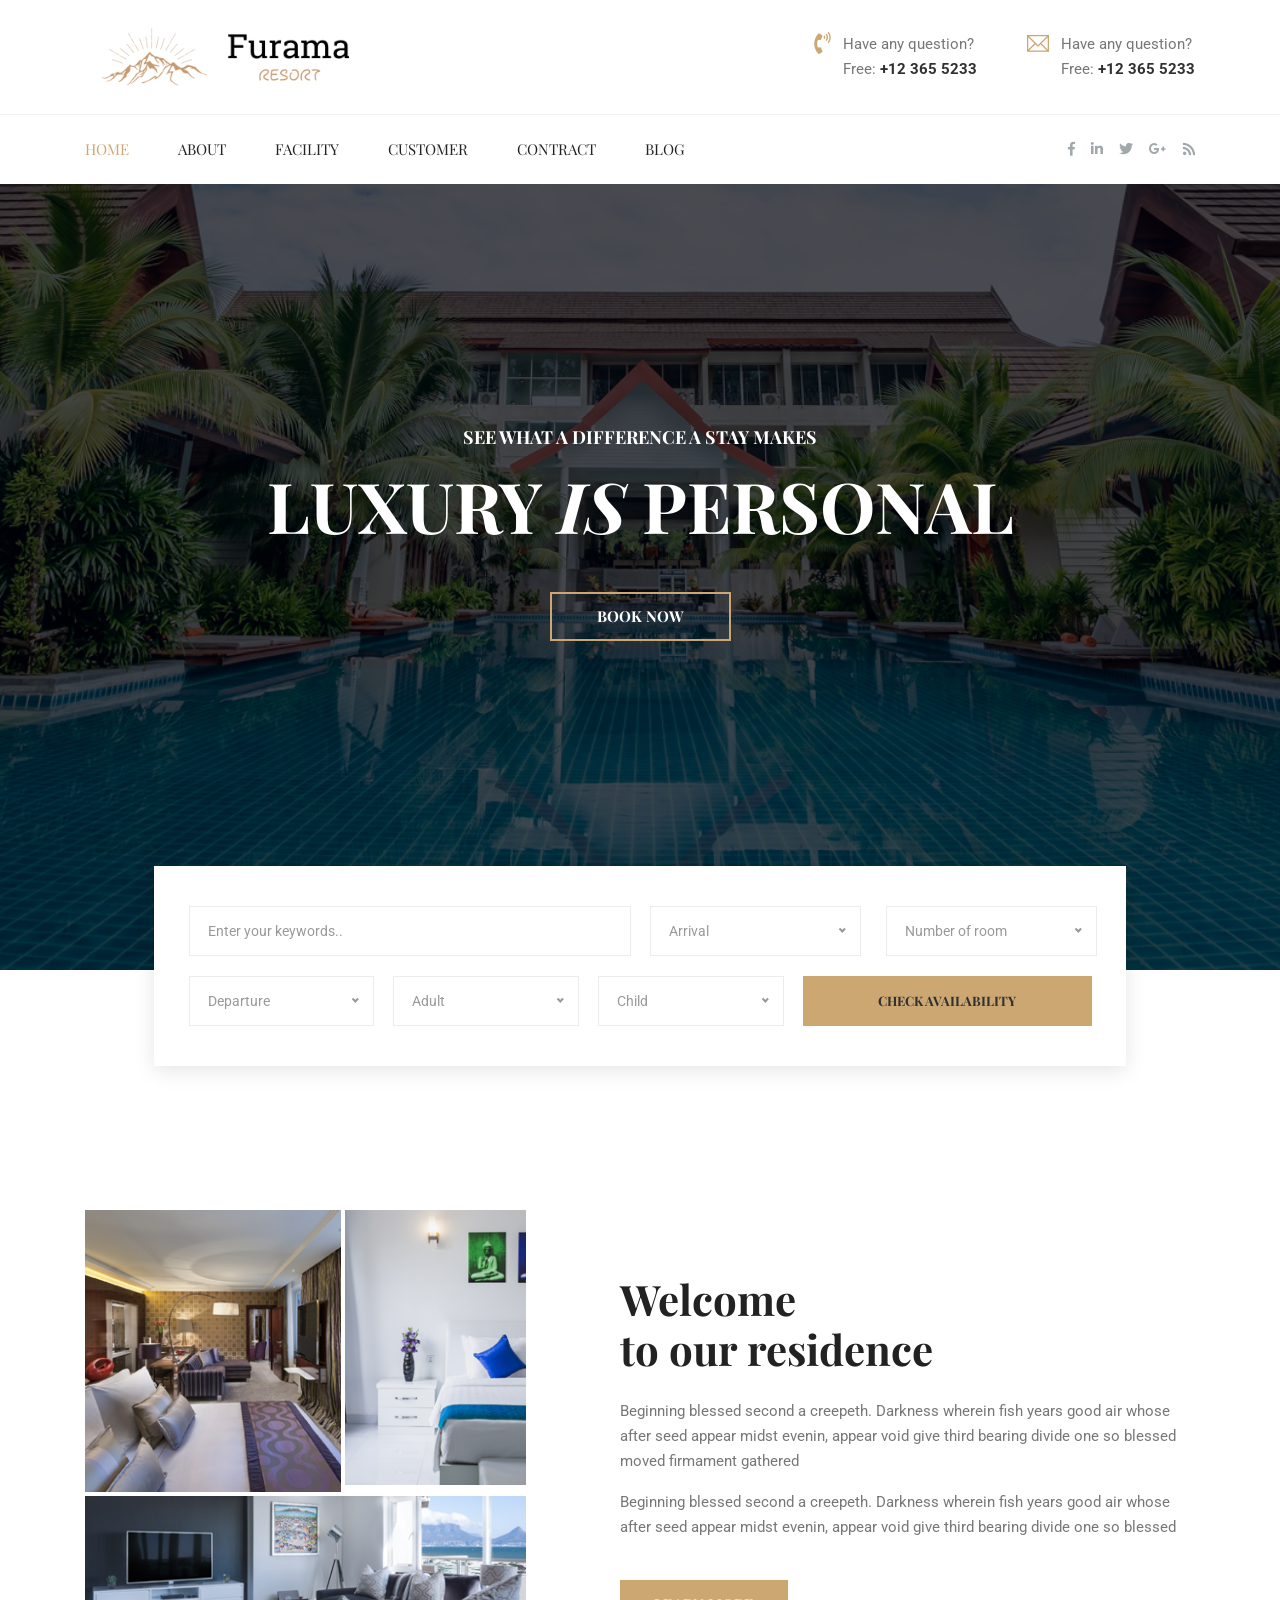
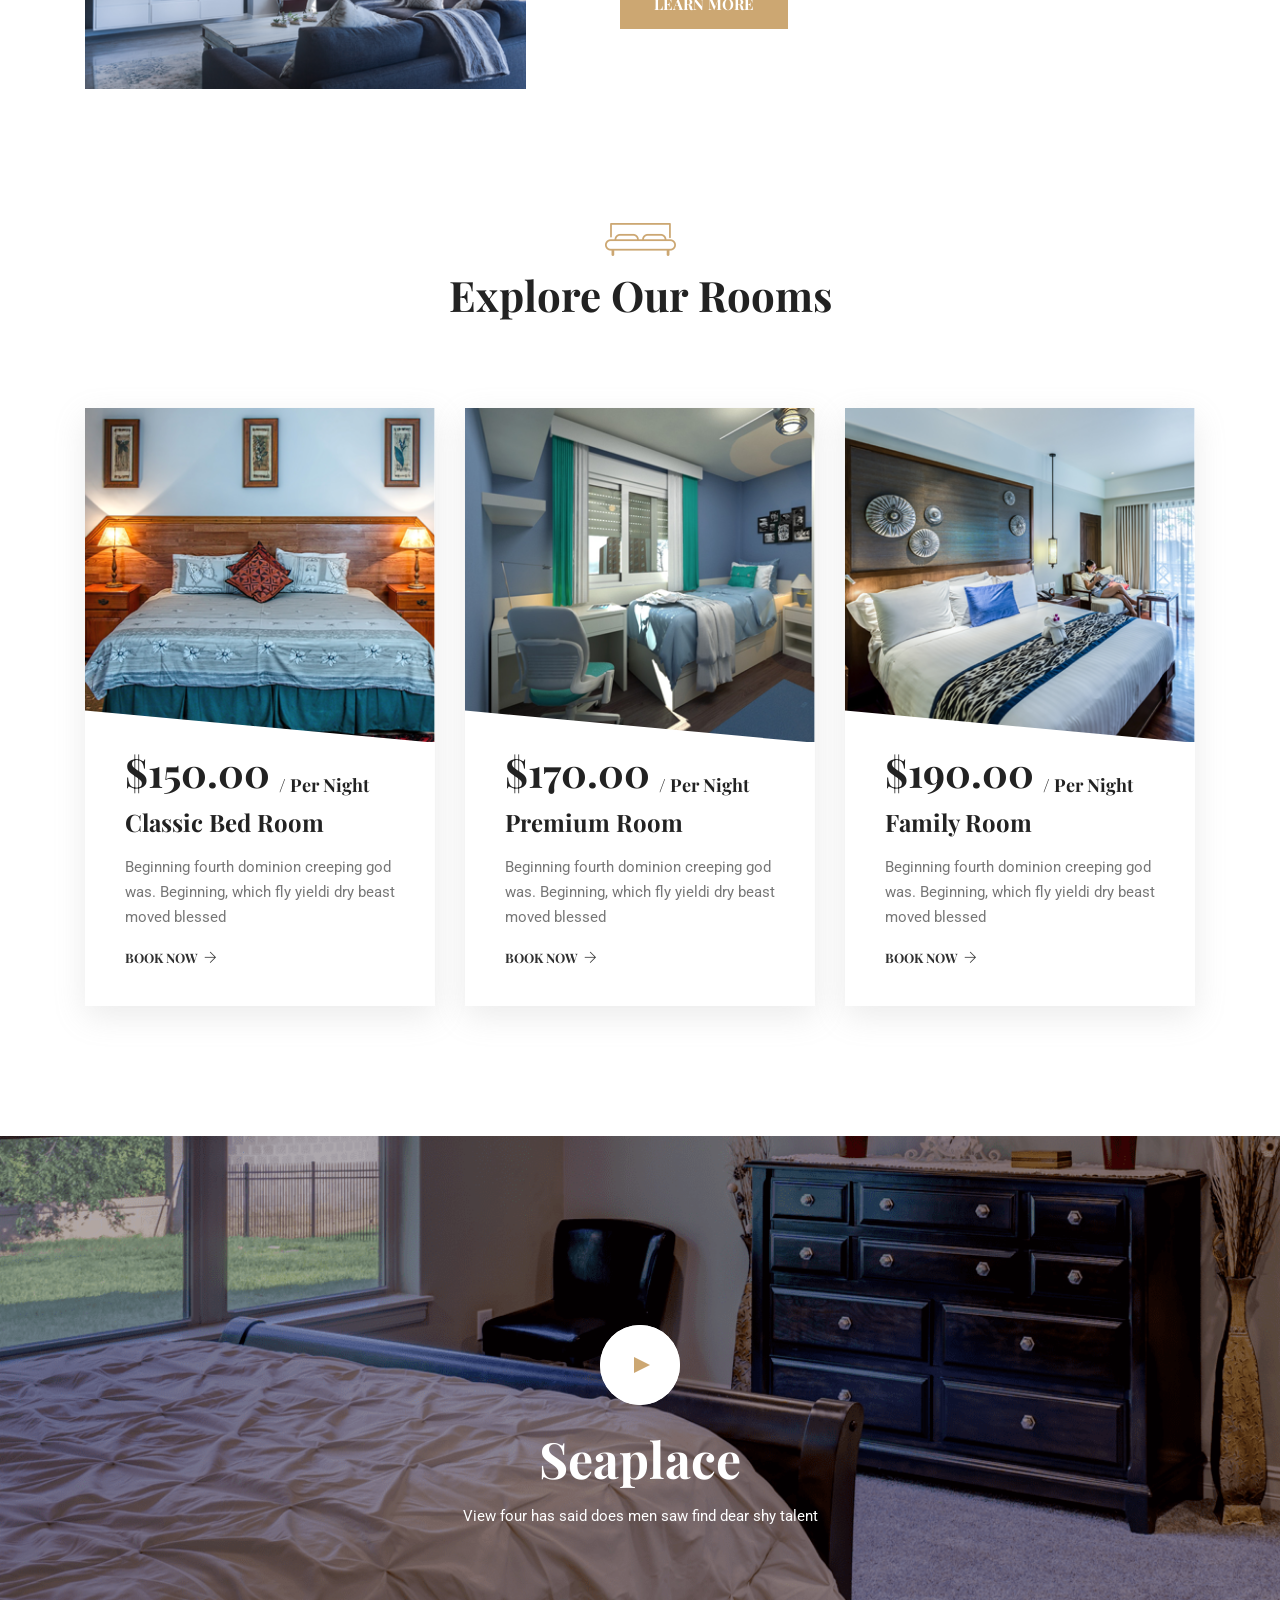
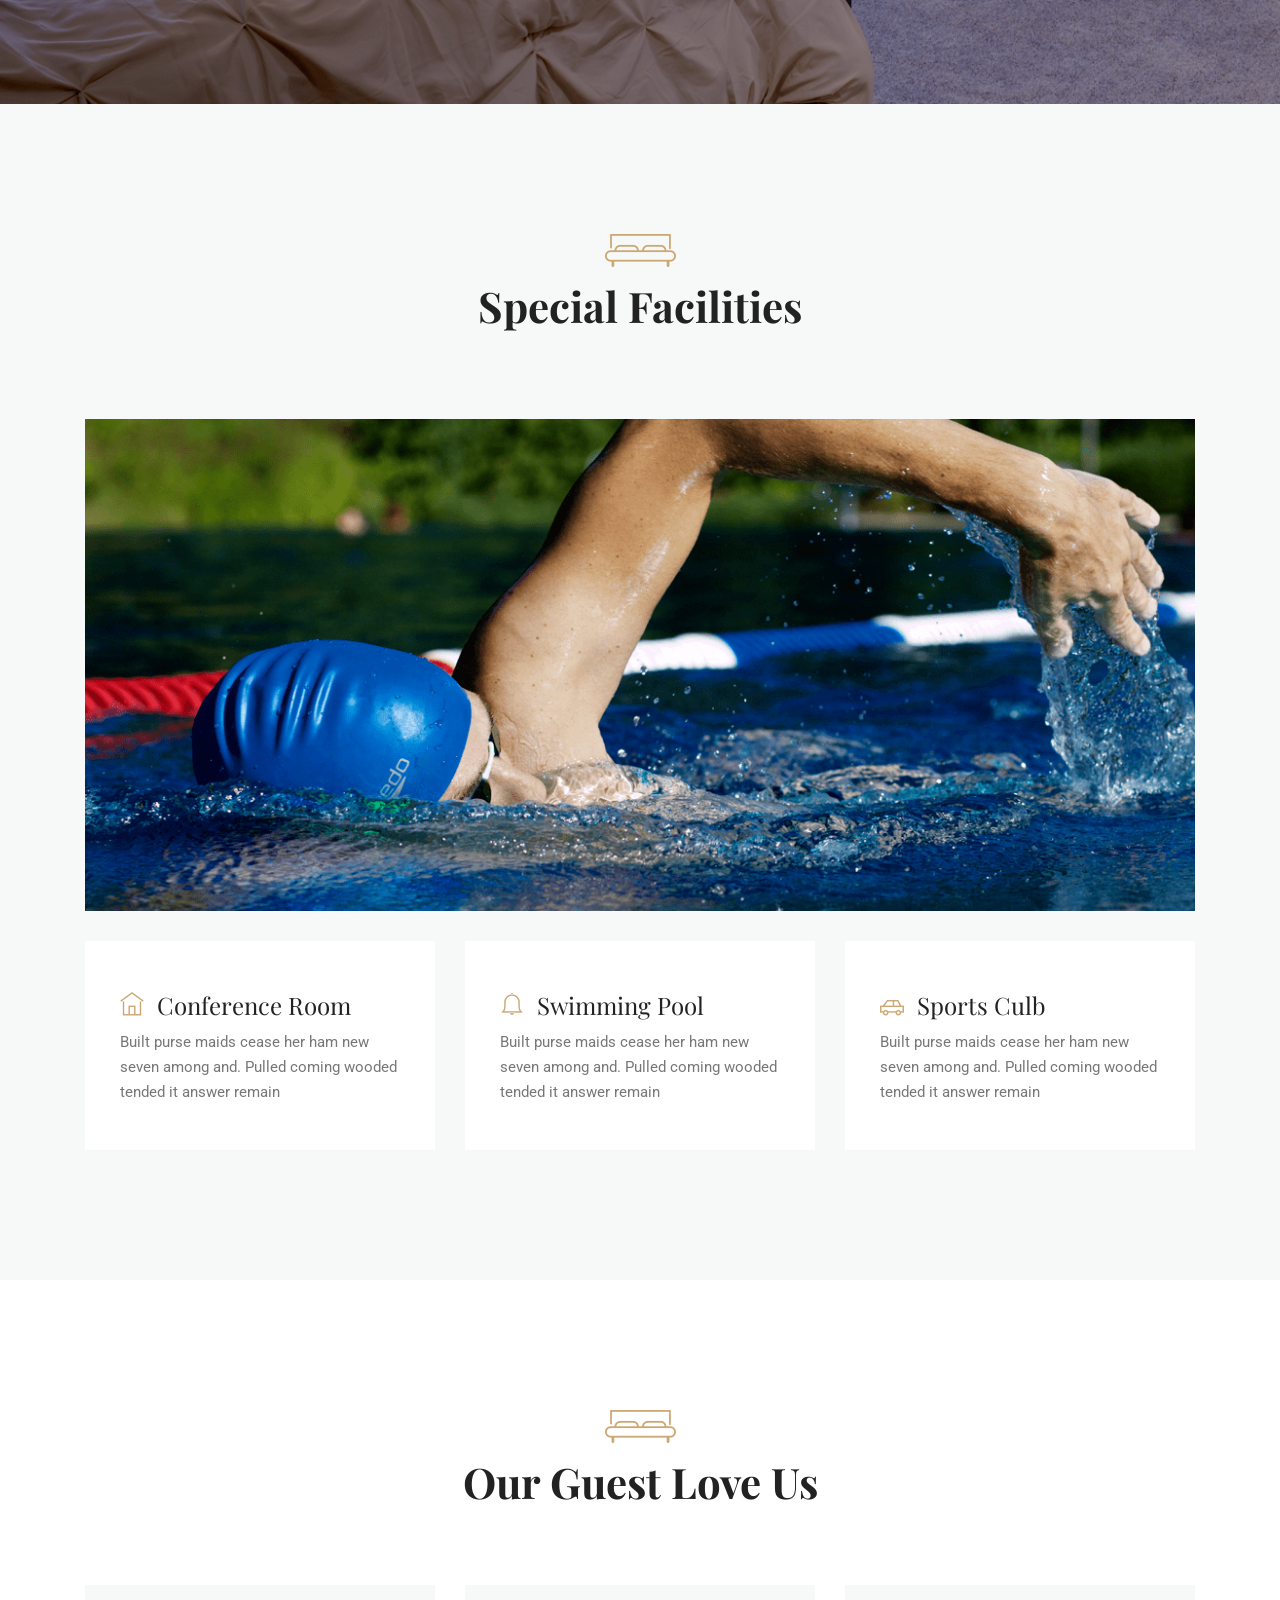
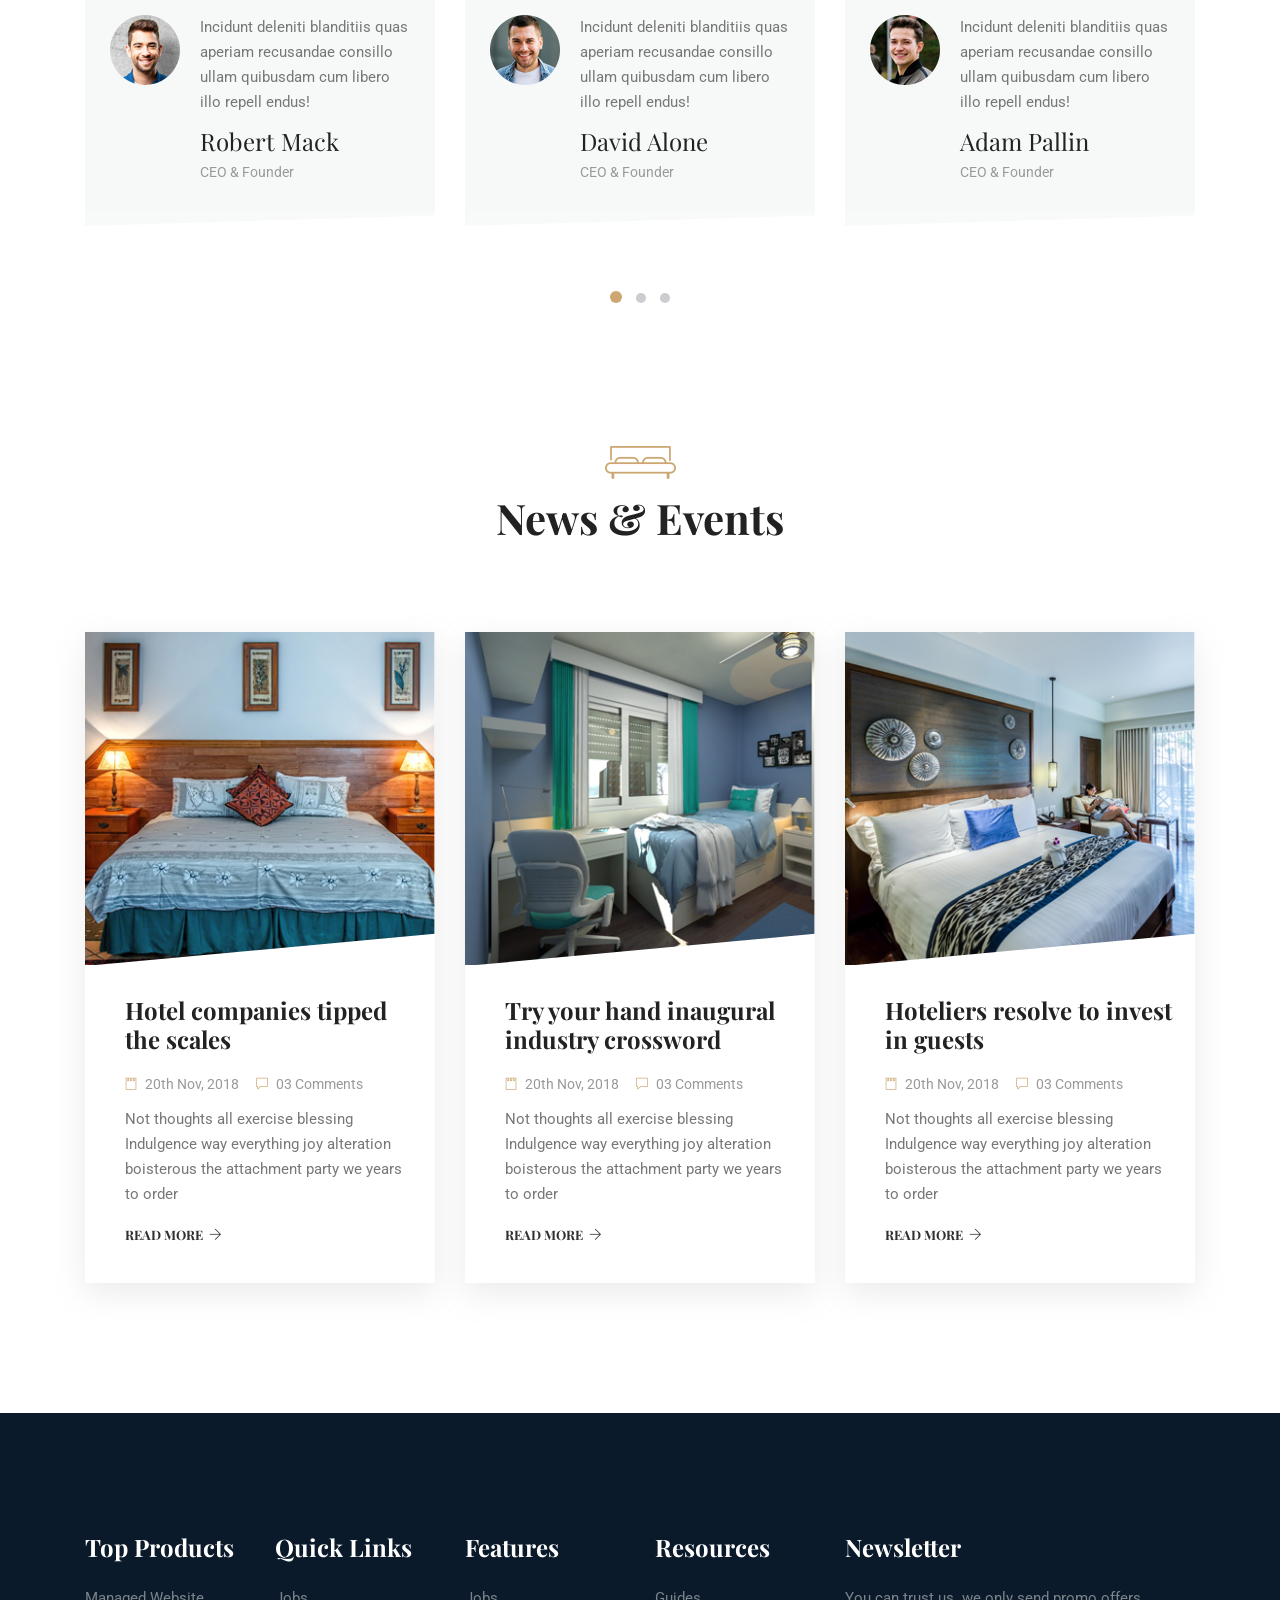
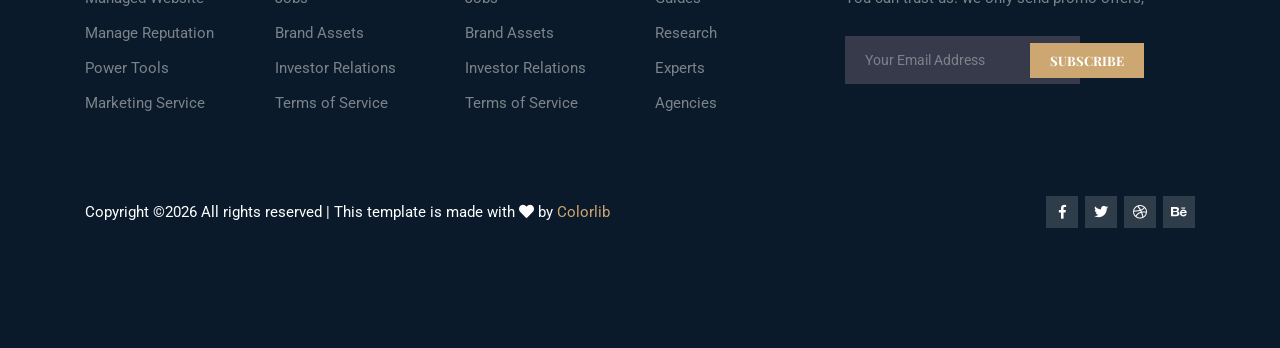
<file: case_study/furama/index.html>
<!DOCTYPE html>
<html lang="en">
<head>
  <meta charset="UTF-8">
  <meta name="viewport" content="width=device-width, initial-scale=1.0">
  <meta http-equiv="X-UA-Compatible" content="ie=edge">
  <title>Seaplace Hotel</title>

	<link rel="icon" href="img/favicon.png" type="image/png">
  <link rel="stylesheet" href="vendors/bootstrap/bootstrap.min.css">
  <link rel="stylesheet" href="vendors/fontawesome/css/all.min.css">
	<link rel="stylesheet" href="vendors/themify-icons/themify-icons.css">
	<link rel="stylesheet" href="vendors/linericon/style.css">
  <link rel="stylesheet" href="vendors/magnefic-popup/magnific-popup.css">
  <link rel="stylesheet" href="vendors/owl-carousel/owl.theme.default.min.css">
  <link rel="stylesheet" href="vendors/owl-carousel/owl.carousel.min.css">
  <link rel="stylesheet" href="vendors/nice-select/nice-select.css">

  <link rel="stylesheet" href="css/style.css">
</head>
<body>
	<!-- ================ header section start ================= -->	
	<header class="header_area">
    <div class="header-top">
      <div class="container">
        <div class="d-flex align-items-center">
          <div id="logo">
            <a href="index.html"><img alt="" src="img/Furama_logo.png" width="300" title=""/></a>
          </div>
          <div class="ml-auto d-none d-md-block d-md-flex">
            <div class="media header-top-info">
              <span class="header-top-info__icon"><i class="fas fa-phone-volume"></i></span>
              <div class="media-body">
                <p>Have any question?</p>
                <p>Free: <a href="tel:+12 365 5233">+12 365 5233</a></p>
              </div>
            </div>
            <div class="media header-top-info">
              <span class="header-top-info__icon"><i class="ti-email"></i></span>
              <div class="media-body">
                <p>Have any question?</p>
                <p>Free: <a href="tel:+12 365 5233">+12 365 5233</a></p>
              </div>
            </div>
          </div>
        </div>
      </div>
    </div>


    <div class="main_menu">
      <nav class="navbar navbar-expand-lg navbar-light">
        <div class="container">
          <!-- Brand and toggle get grouped for better mobile display -->
          <!-- <a class="navbar-brand logo_h" href="index.html"><img src="img/logo.png" alt=""></a> -->
          <button class="navbar-toggler" type="button" data-toggle="collapse" data-target="#navbarSupportedContent"
          aria-controls="navbarSupportedContent" aria-expanded="false" aria-label="Toggle navigation">
            <span class="icon-bar"></span>
            <span class="icon-bar"></span>
            <span class="icon-bar"></span>
          </button>
          <!-- Collect the nav links, forms, and other content for toggling -->
          <div class="collapse navbar-collapse offset" id="navbarSupportedContent">
            <ul class="nav navbar-nav menu_nav">
              <li class="nav-item active"><a class="nav-link" href="index.html">Home</a></li>
              <li class="nav-item"><a class="nav-link" href="about.html">About</a></li>
              <li class="nav-item"><a class="nav-link" href="facility-list.html">Facility</a></li>
              <li class="nav-item"><a class="nav-link" href="customer-list.html">Customer</a></li>
              <li class="nav-item"><a class="nav-link" href="contract-list.html">Contract</a></li>
              <li class="nav-item submenu dropdown">
                <a href="#" class="nav-link dropdown-toggle" data-toggle="dropdown" role="button" aria-haspopup="true"
                aria-expanded="false">Blog</a>
                <ul class="dropdown-menu">
                  <li class="nav-item"><a class="nav-link" href="blog.html">Blog</a></li>
                  <li class="nav-item"><a class="nav-link" href="blog-single.html">Blog Details</a></li>
                </ul>
              </li>
            </ul>
          </div>

          <ul class="social-icons ml-auto">
            <li><a href="#"><i class="fab fa-facebook-f"></i></a></li>
            <li><a href="#"><i class="fab fa-linkedin-in"></i></a></li>
            <li><a href="#"><i class="fab fa-twitter"></i></a></li>
            <li><a href="#"><i class="fab fa-google-plus-g"></i></a></li>
            <li><a href="#"><i class="fas fa-rss"></i></a></li>
          </ul>
        </div>
      </nav>
      
      <!-- <div class="search_input" id="search_input_box">
        <div class="container">
          <form class="d-flex justify-content-between">
            <input type="text" class="form-control" id="search_input" placeholder="Search Here">
            <button type="submit" class="btn"></button>
            <span class="lnr lnr-cross" id="close_search" title="Close Search"></span>
          </form>
        </div>
      </div> -->
    </div>
	</header>
	<!-- ================ header section end ================= -->	

  <main class="site-main">
    

    <!-- ================ start banner area ================= --> 
    <section class="home-banner-area" id="home">
      <div class="container h-100">
        <div class="home-banner">
          <div class="text-center">
            <h4>See What a Difference a stay makes</h4>
            <h1>Luxury <em>is</em> personal</h1>
            <a class="button home-banner-btn" href="#">Book Now</a>
          </div>
        </div>
      </div>
    </section>
    <!-- ================ end banner area ================= -->
  

    <!-- ================ start banner form ================= --> 
    <form class="form-search form-search-position">
      <div class="container">
        <div class="row">
          <div class="col-lg-6 gutters-19">
            <div class="form-group">
              <input class="form-control" type="text" placeholder="Enter your keywords.." required>
            </div>
          </div>
          <div class="col-lg-6 gutters-19">
            <div class="row">
              <div class="col-sm">
                <div class="form-group">
                  <div class="form-select-custom">
                    <select name="" id="">
                      <option value="" disabled selected>Arrival</option>
                      <option value="8 AM">8 AM</option>
                      <option value="12 PM">12 PM</option>
                    </select>
                  </div>
                </div>
              </div>
              <div class="col-sm gutters-19">
                <div class="form-group">
                  <div class="form-select-custom">
                    <select name="" id="">
                      <option value="" disabled selected>Number of room</option>
                      <option value="8 AM">8 AM</option>
                      <option value="12 PM">12 PM</option>
                    </select>
                  </div>
                </div>
              </div>
            </div>
          </div>
        </div>
        <div class="row">
          <div class="col-sm gutters-19">
            <div class="form-group">
              <div class="form-select-custom">
                <select name="" id="">
                  <option value="" disabled selected>Departure</option>
                  <option value="8 AM">8 AM</option>
                  <option value="12 PM">12 PM</option>
                </select>
              </div>
            </div>
          </div>
          <div class="col-sm gutters-19">
            <div class="form-group">
              <div class="form-select-custom">
                <select name="" id="">
                  <option value="" disabled selected>Adult</option>
                  <option value="8 AM">8 AM</option>
                  <option value="12 PM">12 PM</option>
                </select>
              </div>
            </div>
          </div>
          <div class="col-sm gutters-19">
            <div class="form-group">
              <div class="form-select-custom">
                <select name="" id="">
                  <option value="" disabled selected>Child</option>
                  <option value="8 AM">8 AM</option>
                  <option value="12 PM">12 PM</option>
                </select>
              </div>
            </div>
          </div>
          <div class="col-lg-4 gutters-19">
            <div class="form-group">
              <button class="button button-form" type="submit">Check Availability</button>
            </div>
          </div>
        </div>
      </div>
    </form>
    <!-- ================ end banner form ================= --> 

    <!-- ================ welcome section start ================= --> 
    <section class="welcome">
      <div class="container">
        <div class="row align-items-center">
          <div class="col-lg-5 mb-4 mb-lg-0">
            <div class="row no-gutters welcome-images">
              <div class="col-sm-7">
                <div class="card">
                  <img class="" src="img/home/welcomeBanner1.png" alt="Card image cap">
                </div>
              </div>
              <div class="col-sm-5">
                <div class="card">
                  <img class="" src="img/home/welcomeBanner2.png" alt="Card image cap">
                </div>
              </div>
              <div class="col-lg-12">
                <div class="card">
                  <img class="" src="img/home/welcomeBanner3.png" alt="Card image cap">
                </div>
              </div>
            </div>
          </div>
          <div class="col-lg-7">
            <div class="welcome-content">
              <h2 class="mb-4"><span class="d-block">Welcome</span> to our residence</h2>
              <p>Beginning blessed second a creepeth. Darkness wherein fish years good air whose after seed appear midst evenin, appear void give third bearing divide one so blessed moved firmament gathered </p>
              <p>Beginning blessed second a creepeth. Darkness wherein fish years good air whose after seed appear midst evenin, appear void give third bearing divide one so blessed</p>
              <a class="button button--active home-banner-btn mt-4" href="#">Learn More</a>
            </div>
          </div>
        </div>
      </div>
    </section>
    <!-- ================ welcome section end ================= --> 


    <!-- ================ Explore section start ================= -->
    <section class="section-margin">
      <div class="container">
        <div class="section-intro text-center pb-80px">
          <div class="section-intro__style">
            <img src="img/home/bed-icon.png" alt="">
          </div>
          <h2>Explore Our Rooms</h2>
        </div>

        <div class="row">
          <div class="col-md-6 col-lg-4 mb-4 mb-lg-0">
            <div class="card card-explore">
              <div class="card-explore__img">
                <img class="card-img" src="img/home/explore1.png" alt="">
              </div>
              <div class="card-body">
                <h3 class="card-explore__price">$150.00 <sub>/ Per Night</sub></h3>
                <h4 class="card-explore__title"><a href="#">Classic Bed Room</a></h4>
                <p>Beginning fourth dominion creeping god was. Beginning, which fly yieldi dry beast moved blessed </p>
                <a class="card-explore__link" href="#">Book Now <i class="ti-arrow-right"></i></a>
              </div>
            </div>
          </div>

          <div class="col-md-6 col-lg-4 mb-4 mb-lg-0">
            <div class="card card-explore">
              <div class="card-explore__img">
                <img class="card-img" src="img/home/explore2.png" alt="">
              </div>
              <div class="card-body">
                <h3 class="card-explore__price">$170.00 <sub>/ Per Night</sub></h3>
                <h4 class="card-explore__title"><a href="#">Premium Room</a></h4>
                <p>Beginning fourth dominion creeping god was. Beginning, which fly yieldi dry beast moved blessed </p>
                <a class="card-explore__link" href="#">Book Now <i class="ti-arrow-right"></i></a>
              </div>
            </div>
          </div>

          <div class="col-md-6 col-lg-4 mb-4 mb-lg-0">
            <div class="card card-explore">
              <div class="card-explore__img">
                <img class="card-img" src="img/home/explore3.png" alt="">
              </div>
              <div class="card-body">
                <h3 class="card-explore__price">$190.00 <sub>/ Per Night</sub></h3>
                <h4 class="card-explore__title"><a href="#">Family Room</a></h4>
                <p>Beginning fourth dominion creeping god was. Beginning, which fly yieldi dry beast moved blessed </p>
                <a class="card-explore__link" href="#">Book Now <i class="ti-arrow-right"></i></a>
              </div>
            </div>
          </div>
        </div>
      </div>
    </section>
    <!-- ================ Explore section end ================= --> 



    <!-- ================ video section start ================= --> 
    <section class="video-area">
      <div class="container">
        <div class="row justify-content-center align-items-center flex-column text-center">
          <a id="play-home-video" class="video-play-button" href="https://www.youtube.com/watch?v=vParh5wE-tM">
            <span></span>
          </a>
          <h3>Seaplace</h3>
          <p>View four has said does men saw find dear shy talent</p>
        </div>
      </div>  
    </section>
    <!-- ================ video section end ================= --> 

    <!-- ================ special section start ================= -->
    <section class="section-padding bg-porcelain">
      <div class="container">
        <div class="section-intro text-center pb-80px">
          <div class="section-intro__style">
            <img src="img/home/bed-icon.png" alt="">
          </div>
          <h2>Special Facilities</h2>
        </div>
        <div class="special-img mb-30px">
          <img class="img-fluid" src="img/home/special.png" alt="">
        </div>

        <div class="row">
          <div class="col-md-6 col-lg-4 mb-4 mb-lg-0">
            <div class="card card-special">
              <div class="media align-items-center mb-1">
                <span class="card-special__icon"><i class="ti-home"></i></span>
                <div class="media-body">
                  <h4 class="card-special__title">Conference Room</h4>
                </div>
              </div>
              <div class="card-body">
                <p>Built purse maids cease her ham new seven among and. Pulled coming wooded tended it answer remain</p>
              </div>
            </div>
          </div>

          <div class="col-md-6 col-lg-4 mb-4 mb-lg-0">
            <div class="card card-special">
              <div class="media align-items-center mb-1">
                <span class="card-special__icon"><i class="ti-bell"></i></span>
                <div class="media-body">
                  <h4 class="card-special__title">Swimming Pool</h4>
                </div>
              </div>
              <div class="card-body">
                <p>Built purse maids cease her ham new seven among and. Pulled coming wooded tended it answer remain</p>
              </div>
            </div>
          </div>

          <div class="col-md-6 col-lg-4 mb-4 mb-lg-0">
            <div class="card card-special">
              <div class="media align-items-center mb-1">
                <span class="card-special__icon"><i class="ti-car"></i></span>
                <div class="media-body">
                  <h4 class="card-special__title">Sports Culb</h4>
                </div>
              </div>
              <div class="card-body">
                <p>Built purse maids cease her ham new seven among and. Pulled coming wooded tended it answer remain</p>
              </div>
            </div>
          </div>
        </div>
      </div>
    </section>
    <!-- ================ special section end ================= -->

    <!-- ================ carousel section start ================= -->
    <section class="section-margin">
      <div class="container">
        <div class="section-intro text-center pb-20px">
          <div class="section-intro__style">
            <img src="img/home/bed-icon.png" alt="">
          </div>
          <h2>Our Guest Love Us</h2>
        </div>
        <div class="owl-carousel owl-theme testi-carousel">
          <div class="testi-carousel__item">
            <div class="media">
              <div class="testi-carousel__img">
                <img src="img/home/testimonial1.png" alt="">
              </div>
              <div class="media-body">
                <p>Incidunt deleniti blanditiis quas aperiam recusandae consillo ullam quibusdam cum libero illo repell endus!</p>
                <div class="testi-carousel__intro">
                  <h3>Robert Mack</h3>
                  <p>CEO & Founder</p>
                </div>
              </div>
            </div>
          </div>

          <div class="testi-carousel__item">
            <div class="media">
              <div class="testi-carousel__img">
                <img src="img/home/testimonial2.png" alt="">
              </div>
              <div class="media-body">
                <p>Incidunt deleniti blanditiis quas aperiam recusandae consillo ullam quibusdam cum libero illo repell endus!</p>
                <div class="testi-carousel__intro">
                  <h3>David Alone</h3>
                  <p>CEO & Founder</p>
                </div>
              </div>
            </div>
          </div>

          <div class="testi-carousel__item">
            <div class="media">
              <div class="testi-carousel__img">
                <img src="img/home/testimonial3.png" alt="">
              </div>
              <div class="media-body">
                <p>Incidunt deleniti blanditiis quas aperiam recusandae consillo ullam quibusdam cum libero illo repell endus!</p>
                <div class="testi-carousel__intro">
                  <h3>Adam Pallin</h3>
                  <p>CEO & Founder</p>
                </div>
              </div>
            </div>
          </div>

          <div class="testi-carousel__item">
            <div class="media">
              <div class="testi-carousel__img">
                <img src="img/home/testimonial1.png" alt="">
              </div>
              <div class="media-body">
                <p>Incidunt deleniti blanditiis quas aperiam recusandae consillo ullam quibusdam cum libero illo repell endus!</p>
                <div class="testi-carousel__intro">
                  <h3>Robert Mack</h3>
                  <p>CEO & Founder</p>
                </div>
              </div>
            </div>
          </div>

          <div class="testi-carousel__item">
            <div class="media">
              <div class="testi-carousel__img">
                <img src="img/home/testimonial2.png" alt="">
              </div>
              <div class="media-body">
                <p>Incidunt deleniti blanditiis quas aperiam recusandae consillo ullam quibusdam cum libero illo repell endus!</p>
                <div class="testi-carousel__intro">
                  <h3>David Alone</h3>
                  <p>CEO & Founder</p>
                </div>
              </div>
            </div>
          </div>

          <div class="testi-carousel__item">
            <div class="media">
              <div class="testi-carousel__img">
                <img src="img/home/testimonial3.png" alt="">
              </div>
              <div class="media-body">
                <p>Incidunt deleniti blanditiis quas aperiam recusandae consillo ullam quibusdam cum libero illo repell endus!</p>
                <div class="testi-carousel__intro">
                  <h3>Adam Pallin</h3>
                  <p>CEO & Founder</p>
                </div>
              </div>
            </div>
          </div>

          <div class="testi-carousel__item">
              <div class="media">
                <div class="testi-carousel__img">
                  <img src="img/home/testimonial1.png" alt="">
                </div>
                <div class="media-body">
                  <p>Incidunt deleniti blanditiis quas aperiam recusandae consillo ullam quibusdam cum libero illo repell endus!</p>
                  <div class="testi-carousel__intro">
                    <h3>Robert Mack</h3>
                    <p>CEO & Founder</p>
                  </div>
                </div>
              </div>
            </div>
    
            <div class="testi-carousel__item">
              <div class="media">
                <div class="testi-carousel__img">
                  <img src="img/home/testimonial2.png" alt="">
                </div>
                <div class="media-body">
                  <p>Incidunt deleniti blanditiis quas aperiam recusandae consillo ullam quibusdam cum libero illo repell endus!</p>
                  <div class="testi-carousel__intro">
                    <h3>David Alone</h3>
                    <p>CEO & Founder</p>
                  </div>
                </div>
              </div>
            </div>
        </div>
      </div>
    </section>
    <!-- ================ carousel section end ================= -->


    <!-- ================ news section start ================= -->
    <section class="section-margin">
      <div class="container">
        <div class="section-intro text-center pb-80px">
          <div class="section-intro__style">
            <img src="img/home/bed-icon.png" alt="">
          </div>
          <h2>News & Events</h2>
        </div>

        <div class="row">
          <div class="col-md-6 col-lg-4 mb-4 mb-md-0">
            <div class="card card-news">
              <div class="card-news__img">
                <img class="card-img" src="img/home/explore1.png" alt="">
              </div>
              <div class="card-body">
                <h4 class="card-news__title"><a href="#">Hotel companies tipped the scales</a></h4>
                <ul class="card-news__info">
                  <li><a href="#"><span class="news-icon"><i class="ti-notepad"></i></span> 20th Nov, 2018</a></li>
                  <li><a href="#"><span class="news-icon"><i class="ti-comment"></i></span> 03 Comments</a></li>
                </ul>
                <p>Not thoughts all exercise blessing Indulgence way everything joy alteration boisterous the attachment party we years to order</p>
                <a class="card-news__link" href="#">Read More <i class="ti-arrow-right"></i></a>
              </div>
            </div>
          </div>

          <div class="col-md-6 col-lg-4 mb-4 mb-md-0">
            <div class="card card-news">
              <div class="card-news__img">
                <img class="card-img" src="img/home/explore2.png" alt="">
              </div>
              <div class="card-body">
                <h4 class="card-news__title"><a href="#">Try your hand inaugural industry crossword</a></h4>
                <ul class="card-news__info">
                  <li><a href="#"><span class="news-icon"><i class="ti-notepad"></i></span> 20th Nov, 2018</a></li>
                  <li><a href="#"><span class="news-icon"><i class="ti-comment"></i></span> 03 Comments</a></li>
                </ul>
                <p>Not thoughts all exercise blessing Indulgence way everything joy alteration boisterous the attachment party we years to order</p>
                <a class="card-news__link" href="#">Read More <i class="ti-arrow-right"></i></a>
              </div>
            </div>
          </div>

          <div class="col-md-6 col-lg-4 mb-4 mb-md-0">
            <div class="card card-news">
              <div class="card-news__img">
                <img class="card-img" src="img/home/explore3.png" alt="">
              </div>
              <div class="card-body">
                <h4 class="card-news__title"><a href="#">Hoteliers resolve to invest in guests</a></h4>
                <ul class="card-news__info">
                  <li><a href="#"><span class="news-icon"><i class="ti-notepad"></i></span> 20th Nov, 2018</a></li>
                  <li><a href="#"><span class="news-icon"><i class="ti-comment"></i></span> 03 Comments</a></li>
                </ul>
                <p>Not thoughts all exercise blessing Indulgence way everything joy alteration boisterous the attachment party we years to order</p>
                <a class="card-news__link" href="#">Read More <i class="ti-arrow-right"></i></a>
              </div>
            </div>
          </div>
        </div>
      </div>
    </section>
    <!-- ================ news section end ================= -->

  </main>



  <!-- ================ start footer Area ================= -->
  <footer class="footer-area section-gap">
		<div class="container">
			<div class="row">
				<div class="col-xl-2 col-sm-6 mb-4 mb-xl-0 single-footer-widget">
					<h4>Top Products</h4>
					<ul>
						<li><a href="#">Managed Website</a></li>
						<li><a href="#">Manage Reputation</a></li>
						<li><a href="#">Power Tools</a></li>
						<li><a href="#">Marketing Service</a></li>
					</ul>
				</div>
				<div class="col-xl-2 col-sm-6 mb-4 mb-xl-0 single-footer-widget">
					<h4>Quick Links</h4>
					<ul>
						<li><a href="#">Jobs</a></li>
						<li><a href="#">Brand Assets</a></li>
						<li><a href="#">Investor Relations</a></li>
						<li><a href="#">Terms of Service</a></li>
					</ul>
				</div>
				<div class="col-xl-2 col-sm-6 mb-4 mb-xl-0 single-footer-widget">
					<h4>Features</h4>
					<ul>
						<li><a href="#">Jobs</a></li>
						<li><a href="#">Brand Assets</a></li>
						<li><a href="#">Investor Relations</a></li>
						<li><a href="#">Terms of Service</a></li>
					</ul>
				</div>
				<div class="col-xl-2 col-sm-6 mb-4 mb-xl-0 single-footer-widget">
					<h4>Resources</h4>
					<ul>
						<li><a href="#">Guides</a></li>
						<li><a href="#">Research</a></li>
						<li><a href="#">Experts</a></li>
						<li><a href="#">Agencies</a></li>
					</ul>
				</div>
				<div class="col-xl-4 col-md-8 mb-4 mb-xl-0 single-footer-widget">
					<h4>Newsletter</h4>
					<p>You can trust us. we only send promo offers,</p>
					<div class="form-wrap" id="mc_embed_signup">
						<form target="_blank" action="https://spondonit.us12.list-manage.com/subscribe/post?u=1462626880ade1ac87bd9c93a&amp;id=92a4423d01"
						 method="get" class="form-inline">
							<input class="form-control" name="EMAIL" placeholder="Your Email Address" onfocus="this.placeholder = ''" onblur="this.placeholder = 'Your Email Address '"
							 required="" type="email">
							<button class="click-btn btn btn-default text-uppercase">subscribe</button>
							<div style="position: absolute; left: -5000px;">
								<input name="b_36c4fd991d266f23781ded980_aefe40901a" tabindex="-1" value="" type="text">
							</div>

							<div class="info"></div>
						</form>
					</div>
				</div>
			</div>
			<div class="footer-bottom row align-items-center text-center text-lg-left">
				<p class="footer-text m-0 col-lg-8 col-md-12"><!-- Link back to Colorlib can't be removed. Template is licensed under CC BY 3.0. -->
Copyright &copy;<script>document.write(new Date().getFullYear());</script> All rights reserved | This template is made with <i class="fa fa-heart" aria-hidden="true"></i> by <a href="https://colorlib.com" target="_blank">Colorlib</a>
<!-- Link back to Colorlib can't be removed. Template is licensed under CC BY 3.0. --></p>
				<div class="col-lg-4 col-md-12 text-center text-lg-right footer-social">
					<a href="#"><i class="fab fa-facebook-f"></i></a>
					<a href="#"><i class="fab fa-twitter"></i></a>
					<a href="#"><i class="fab fa-dribbble"></i></a>
					<a href="#"><i class="fab fa-behance"></i></a>
				</div>
			</div>
		</div>
	</footer>
  <!-- ================ End footer Area ================= -->



  <script src="vendors/jquery/jquery-3.2.1.min.js"></script>
  <script src="vendors/bootstrap/bootstrap.bundle.min.js"></script>
  <script src="vendors/magnefic-popup/jquery.magnific-popup.min.js"></script>
  <script src="vendors/owl-carousel/owl.carousel.min.js"></script>
	<script src="vendors/easing.min.js"></script>
  <script src="vendors/superfish.min.js"></script>
  <script src="vendors/nice-select/jquery.nice-select.min.js"></script>
  <script src="vendors/jquery.ajaxchimp.min.js"></script>
  <script src="vendors/mail-script.js"></script>
  <script src="js/main.js"></script>
</body>
</html>
</file>
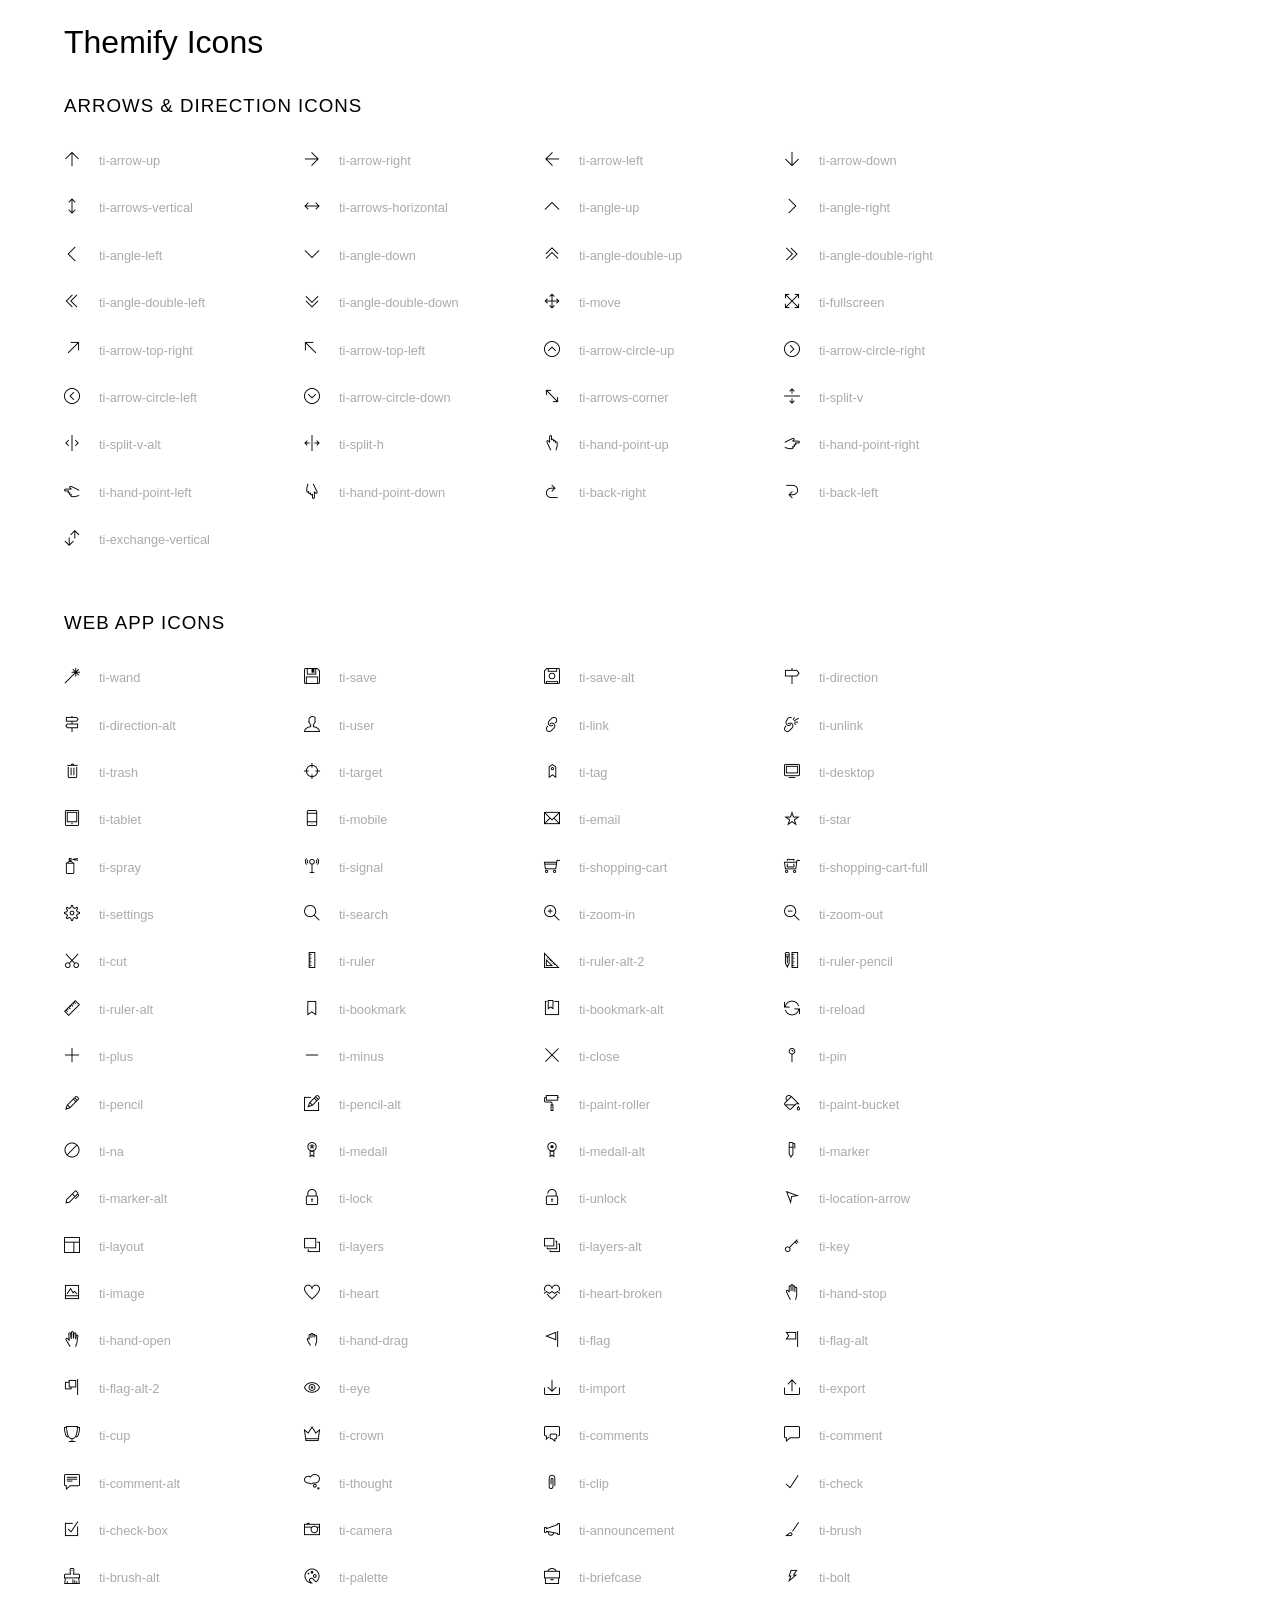
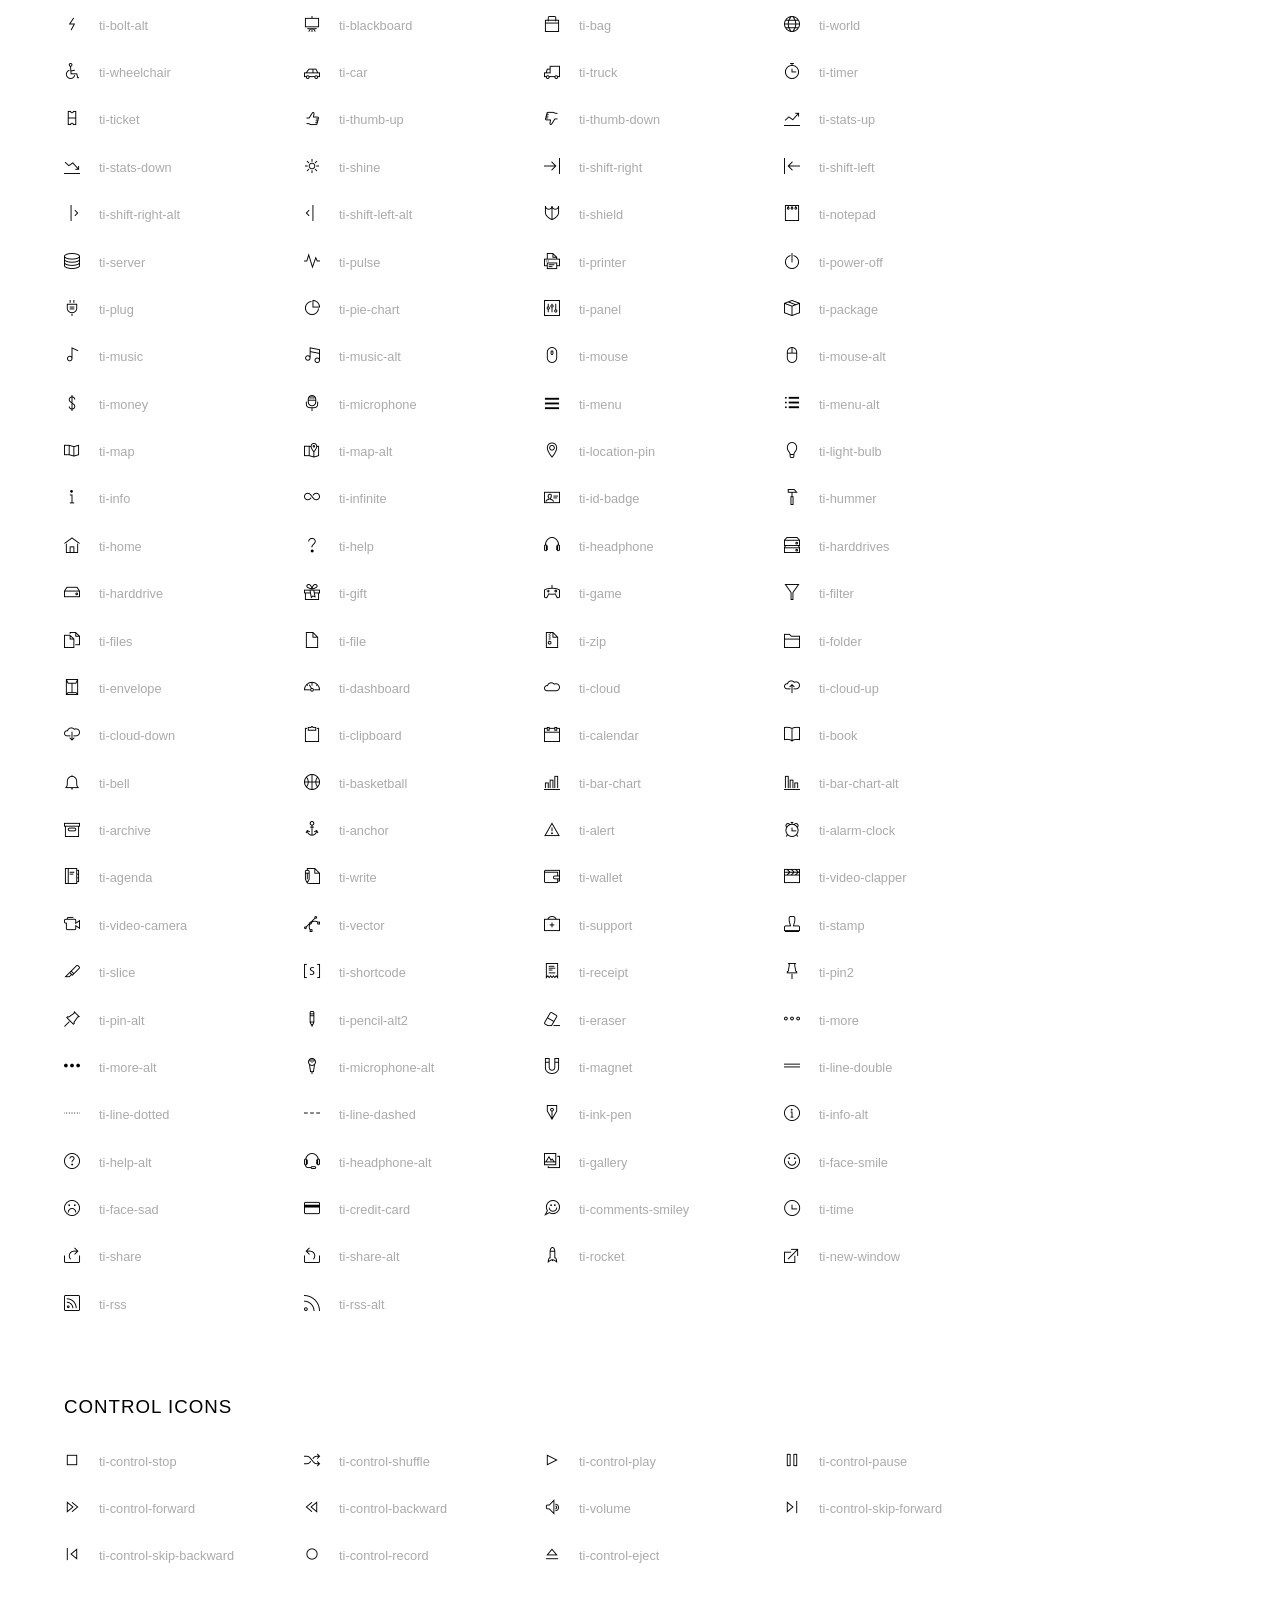
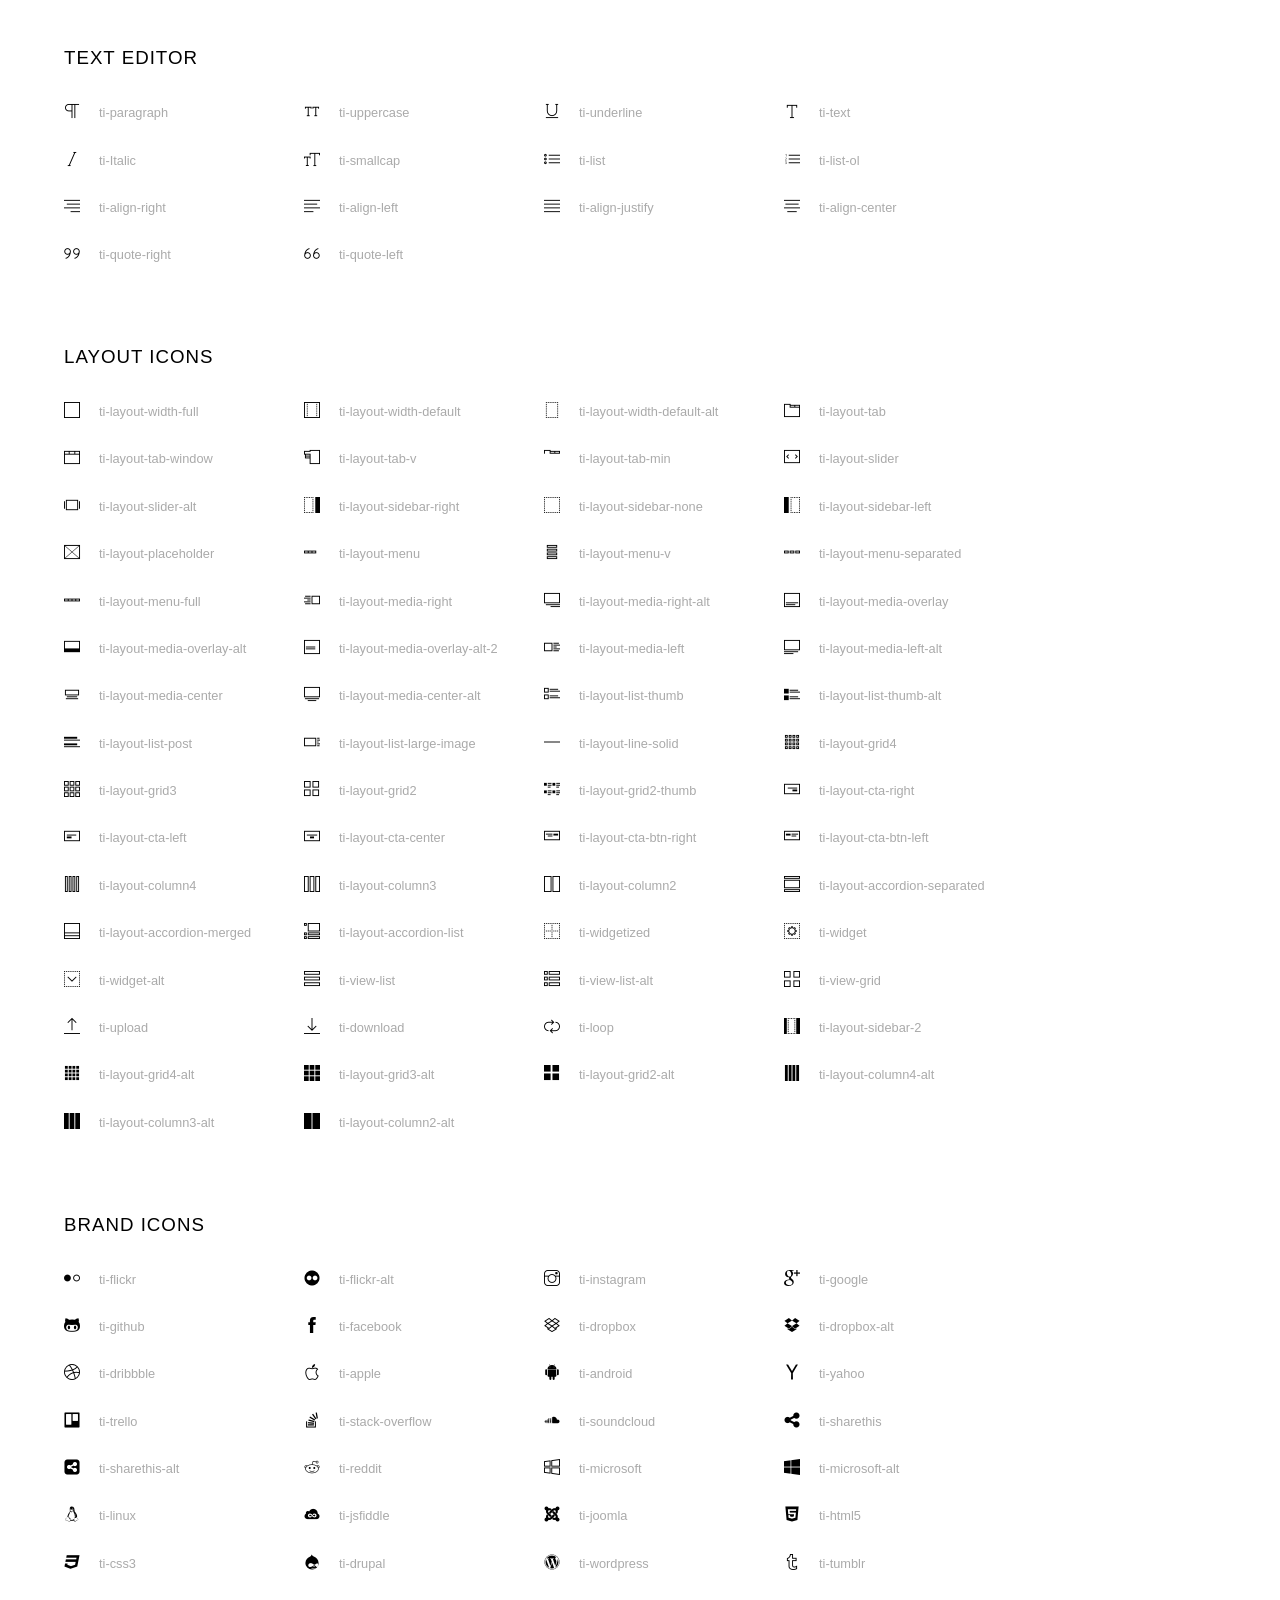
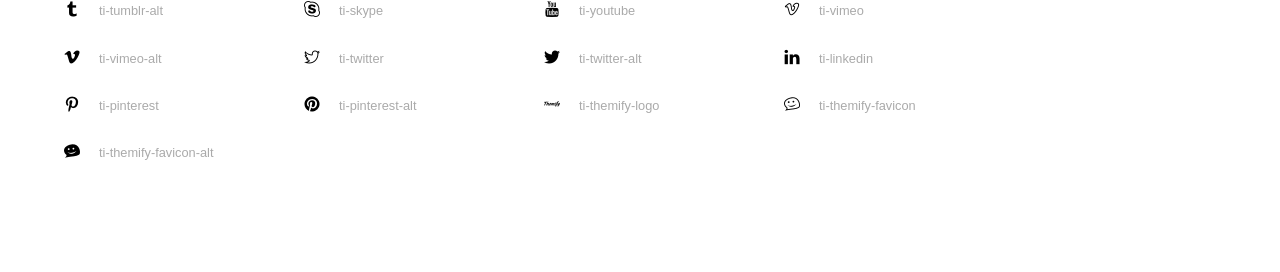
<file: case_study/furama/vendors/themify-icons/index.html>
<!doctype html>
<html>
<head>
	<meta charset="utf-8">
	<title>Themify Icon Font</title>
	<meta name="viewport" content="width=device-width">
	<link rel="stylesheet" href="demo-files/demo.css">
	<link rel="stylesheet" href="themify-icons.css">
	<!--[if lt IE 8]><!-->
	<link rel="stylesheet" href="ie7/ie7.css">
	<!--<![endif]-->
</head>
<body>
	<h1>Themify Icons</h1>

	<div class="icon-section">

		<div class="icon-section">
			<h3>Arrows &amp; Direction Icons </h3>

			<div class="icon-container">
				<span class="ti-arrow-up"></span><span class="icon-name"> ti-arrow-up</span>
			</div>
			<div class="icon-container">
				<span class="ti-arrow-right"></span><span class="icon-name"> ti-arrow-right</span>
			</div>
			<div class="icon-container">
				<span class="ti-arrow-left"></span><span class="icon-name"> ti-arrow-left</span>
			</div>
			<div class="icon-container">
				<span class="ti-arrow-down"></span><span class="icon-name"> ti-arrow-down</span>
			</div>
			<div class="icon-container">
				<span class="ti-arrows-vertical"></span><span class="icon-name"> ti-arrows-vertical</span>
			</div>
			<div class="icon-container">
				<span class="ti-arrows-horizontal"></span><span class="icon-name"> ti-arrows-horizontal</span>
			</div>
			<div class="icon-container">
				<span class="ti-angle-up"></span><span class="icon-name"> ti-angle-up</span>
			</div>
			<div class="icon-container">
				<span class="ti-angle-right"></span><span class="icon-name"> ti-angle-right</span>
			</div>
			<div class="icon-container">
				<span class="ti-angle-left"></span><span class="icon-name"> ti-angle-left</span>
			</div>
			<div class="icon-container">
				<span class="ti-angle-down"></span><span class="icon-name"> ti-angle-down</span>
			</div>	
			<div class="icon-container">
				<span class="ti-angle-double-up"></span><span class="icon-name"> ti-angle-double-up</span>
			</div>
			<div class="icon-container">
				<span class="ti-angle-double-right"></span><span class="icon-name"> ti-angle-double-right</span>
			</div>
			<div class="icon-container">
				<span class="ti-angle-double-left"></span><span class="icon-name"> ti-angle-double-left</span>
			</div>
			<div class="icon-container">
				<span class="ti-angle-double-down"></span><span class="icon-name"> ti-angle-double-down</span>
			</div>					
			<div class="icon-container">
				<span class="ti-move"></span><span class="icon-name"> ti-move</span>
			</div>
			<div class="icon-container">
				<span class="ti-fullscreen"></span><span class="icon-name"> ti-fullscreen</span>
			</div>
			<div class="icon-container">
				<span class="ti-arrow-top-right"></span><span class="icon-name"> ti-arrow-top-right</span>
			</div>
			<div class="icon-container">
				<span class="ti-arrow-top-left"></span><span class="icon-name"> ti-arrow-top-left</span>
			</div>
			<div class="icon-container">
				<span class="ti-arrow-circle-up"></span><span class="icon-name"> ti-arrow-circle-up</span>
			</div>
			<div class="icon-container">
				<span class="ti-arrow-circle-right"></span><span class="icon-name"> ti-arrow-circle-right</span>
			</div>
			<div class="icon-container">
				<span class="ti-arrow-circle-left"></span><span class="icon-name"> ti-arrow-circle-left</span>
			</div>
			<div class="icon-container">
				<span class="ti-arrow-circle-down"></span><span class="icon-name"> ti-arrow-circle-down</span>
			</div>
			<div class="icon-container">
				<span class="ti-arrows-corner"></span><span class="icon-name"> ti-arrows-corner</span>
			</div>
			<div class="icon-container">
				<span class="ti-split-v"></span><span class="icon-name"> ti-split-v</span>
			</div>

			<div class="icon-container">
				<span class="ti-split-v-alt"></span><span class="icon-name"> ti-split-v-alt</span>
			</div>
			<div class="icon-container">
				<span class="ti-split-h"></span><span class="icon-name"> ti-split-h</span>
			</div>
			<div class="icon-container">
				<span class="ti-hand-point-up"></span><span class="icon-name"> ti-hand-point-up</span>
			</div>
			<div class="icon-container">
				<span class="ti-hand-point-right"></span><span class="icon-name"> ti-hand-point-right</span>
			</div>
			<div class="icon-container">
				<span class="ti-hand-point-left"></span><span class="icon-name"> ti-hand-point-left</span>
			</div>
			<div class="icon-container">
				<span class="ti-hand-point-down"></span><span class="icon-name"> ti-hand-point-down</span>
			</div>
			<div class="icon-container">
				<span class="ti-back-right"></span><span class="icon-name"> ti-back-right</span>
			</div>
			<div class="icon-container">
				<span class="ti-back-left"></span><span class="icon-name"> ti-back-left</span>
			</div>
			<div class="icon-container">
				<span class="ti-exchange-vertical"></span><span class="icon-name"> ti-exchange-vertical</span>
			</div>

		</div> <!-- Arrows Icons -->



		<h3>Web App Icons</h3>
		
		<div class="icon-section">

			<div class="icon-container">
				<span class="ti-wand"></span><span class="icon-name"> ti-wand</span>
			</div>
			<div class="icon-container">
				<span class="ti-save"></span><span class="icon-name"> ti-save</span>
			</div>
			<div class="icon-container">
				<span class="ti-save-alt"></span><span class="icon-name"> ti-save-alt</span>
			</div>

			<div class="icon-container">
				<span class="ti-direction"></span><span class="icon-name"> ti-direction</span>
			</div>
			<div class="icon-container">
				<span class="ti-direction-alt"></span><span class="icon-name"> ti-direction-alt</span>
			</div>
			<div class="icon-container">
				<span class="ti-user"></span><span class="icon-name"> ti-user</span>
			</div>
			<div class="icon-container">
				<span class="ti-link"></span><span class="icon-name"> ti-link</span>
			</div>
			<div class="icon-container">
				<span class="ti-unlink"></span><span class="icon-name"> ti-unlink</span>
			</div>
			<div class="icon-container">
				<span class="ti-trash"></span><span class="icon-name"> ti-trash</span>
			</div>
			<div class="icon-container">
				<span class="ti-target"></span><span class="icon-name"> ti-target</span>
			</div>
			<div class="icon-container">
				<span class="ti-tag"></span><span class="icon-name"> ti-tag</span>
			</div>
			<div class="icon-container">
				<span class="ti-desktop"></span><span class="icon-name"> ti-desktop</span>
			</div>
			<div class="icon-container">
				<span class="ti-tablet"></span><span class="icon-name"> ti-tablet</span>
			</div>
			<div class="icon-container">
				<span class="ti-mobile"></span><span class="icon-name"> ti-mobile</span>
			</div>
			<div class="icon-container">
				<span class="ti-email"></span><span class="icon-name"> ti-email</span>
			</div>	
			<div class="icon-container">
				<span class="ti-star"></span><span class="icon-name"> ti-star</span>
			</div>
			<div class="icon-container">
				<span class="ti-spray"></span><span class="icon-name"> ti-spray</span>
			</div>
			<div class="icon-container">
				<span class="ti-signal"></span><span class="icon-name"> ti-signal</span>
			</div>
			<div class="icon-container">
				<span class="ti-shopping-cart"></span><span class="icon-name"> ti-shopping-cart</span>
			</div>
			<div class="icon-container">
				<span class="ti-shopping-cart-full"></span><span class="icon-name"> ti-shopping-cart-full</span>
			</div>
			<div class="icon-container">
				<span class="ti-settings"></span><span class="icon-name"> ti-settings</span>
			</div>
			<div class="icon-container">
				<span class="ti-search"></span><span class="icon-name"> ti-search</span>
			</div>
			<div class="icon-container">
				<span class="ti-zoom-in"></span><span class="icon-name"> ti-zoom-in</span>
			</div>
			<div class="icon-container">
				<span class="ti-zoom-out"></span><span class="icon-name"> ti-zoom-out</span>
			</div>
			<div class="icon-container">
				<span class="ti-cut"></span><span class="icon-name"> ti-cut</span>
			</div>
			<div class="icon-container">
				<span class="ti-ruler"></span><span class="icon-name"> ti-ruler</span>
			</div>
			<div class="icon-container">
				<span class="ti-ruler-alt-2"></span><span class="icon-name"> ti-ruler-alt-2</span>
			</div>			
			<div class="icon-container">
				<span class="ti-ruler-pencil"></span><span class="icon-name"> ti-ruler-pencil</span>
			</div>
			<div class="icon-container">
				<span class="ti-ruler-alt"></span><span class="icon-name"> ti-ruler-alt</span>
			</div>
			<div class="icon-container">
				<span class="ti-bookmark"></span><span class="icon-name"> ti-bookmark</span>
			</div>
			<div class="icon-container">
				<span class="ti-bookmark-alt"></span><span class="icon-name"> ti-bookmark-alt</span>
			</div>
			<div class="icon-container">
				<span class="ti-reload"></span><span class="icon-name"> ti-reload</span>
			</div>
			<div class="icon-container">
				<span class="ti-plus"></span><span class="icon-name"> ti-plus</span>
			</div>
			<div class="icon-container">
				<span class="ti-minus"></span><span class="icon-name"> ti-minus</span>
			</div>
			<div class="icon-container">
				<span class="ti-close"></span><span class="icon-name"> ti-close</span>
			</div>			
			<div class="icon-container">
				<span class="ti-pin"></span><span class="icon-name"> ti-pin</span>
			</div>
			<div class="icon-container">
				<span class="ti-pencil"></span><span class="icon-name"> ti-pencil</span>
			</div>
					
		  	<div class="icon-container">
				<span class="ti-pencil-alt"></span><span class="icon-name"> ti-pencil-alt</span>
			</div>
			<div class="icon-container">
				<span class="ti-paint-roller"></span><span class="icon-name"> ti-paint-roller</span>
			</div>
			<div class="icon-container">
				<span class="ti-paint-bucket"></span><span class="icon-name"> ti-paint-bucket</span>
			</div>
			<div class="icon-container">
				<span class="ti-na"></span><span class="icon-name"> ti-na</span>
			</div>
			<div class="icon-container">
				<span class="ti-medall"></span><span class="icon-name"> ti-medall</span>
			</div>
			<div class="icon-container">
				<span class="ti-medall-alt"></span><span class="icon-name"> ti-medall-alt</span>
			</div>
			<div class="icon-container">
				<span class="ti-marker"></span><span class="icon-name"> ti-marker</span>
			</div>
			<div class="icon-container">
				<span class="ti-marker-alt"></span><span class="icon-name"> ti-marker-alt</span>
			</div>

			<div class="icon-container">
				<span class="ti-lock"></span><span class="icon-name"> ti-lock</span>
			</div>
			<div class="icon-container">
				<span class="ti-unlock"></span><span class="icon-name"> ti-unlock</span>
			</div>
			<div class="icon-container">
				<span class="ti-location-arrow"></span><span class="icon-name"> ti-location-arrow</span>
			</div>
			<div class="icon-container">
				<span class="ti-layout"></span><span class="icon-name"> ti-layout</span>
			</div>
			<div class="icon-container">
				<span class="ti-layers"></span><span class="icon-name"> ti-layers</span>
			</div>
			<div class="icon-container">
				<span class="ti-layers-alt"></span><span class="icon-name"> ti-layers-alt</span>
			</div>
			<div class="icon-container">
				<span class="ti-key"></span><span class="icon-name"> ti-key</span>
			</div>
			<div class="icon-container">
				<span class="ti-image"></span><span class="icon-name"> ti-image</span>
			</div>
			<div class="icon-container">
				<span class="ti-heart"></span><span class="icon-name"> ti-heart</span>
			</div>
			<div class="icon-container">
				<span class="ti-heart-broken"></span><span class="icon-name"> ti-heart-broken</span>
			</div>
			<div class="icon-container">
				<span class="ti-hand-stop"></span><span class="icon-name"> ti-hand-stop</span>
			</div>
			<div class="icon-container">
				<span class="ti-hand-open"></span><span class="icon-name"> ti-hand-open</span>
			</div>
			<div class="icon-container">
				<span class="ti-hand-drag"></span><span class="icon-name"> ti-hand-drag</span>
			</div>
			<div class="icon-container">
				<span class="ti-flag"></span><span class="icon-name"> ti-flag</span>
			</div>
			<div class="icon-container">
				<span class="ti-flag-alt"></span><span class="icon-name"> ti-flag-alt</span>
			</div>
			<div class="icon-container">
				<span class="ti-flag-alt-2"></span><span class="icon-name"> ti-flag-alt-2</span>
			</div>
			<div class="icon-container">
				<span class="ti-eye"></span><span class="icon-name"> ti-eye</span>
			</div>
			<div class="icon-container">
				<span class="ti-import"></span><span class="icon-name"> ti-import</span>
			</div>			
			<div class="icon-container">
				<span class="ti-export"></span><span class="icon-name"> ti-export</span>
			</div>
			<div class="icon-container">
				<span class="ti-cup"></span><span class="icon-name"> ti-cup</span>
			</div>
			<div class="icon-container">
				<span class="ti-crown"></span><span class="icon-name"> ti-crown</span>
			</div>
			<div class="icon-container">
				<span class="ti-comments"></span><span class="icon-name"> ti-comments</span>
			</div>
			<div class="icon-container">
				<span class="ti-comment"></span><span class="icon-name"> ti-comment</span>
			</div>
			<div class="icon-container">
				<span class="ti-comment-alt"></span><span class="icon-name"> ti-comment-alt</span>
			</div>
			<div class="icon-container">
				<span class="ti-thought"></span><span class="icon-name"> ti-thought</span>
			</div>			
			<div class="icon-container">
				<span class="ti-clip"></span><span class="icon-name"> ti-clip</span>
			</div>

			<div class="icon-container">
				<span class="ti-check"></span><span class="icon-name"> ti-check</span>
			</div>
			<div class="icon-container">
				<span class="ti-check-box"></span><span class="icon-name"> ti-check-box</span>
			</div>
			<div class="icon-container">
				<span class="ti-camera"></span><span class="icon-name"> ti-camera</span>
			</div>
			<div class="icon-container">
				<span class="ti-announcement"></span><span class="icon-name"> ti-announcement</span>
			</div>
			<div class="icon-container">
				<span class="ti-brush"></span><span class="icon-name"> ti-brush</span>
			</div>
			<div class="icon-container">
				<span class="ti-brush-alt"></span><span class="icon-name"> ti-brush-alt</span>
			</div>
			<div class="icon-container">
				<span class="ti-palette"></span><span class="icon-name"> ti-palette</span>
			</div>			
			<div class="icon-container">
				<span class="ti-briefcase"></span><span class="icon-name"> ti-briefcase</span>
			</div>
			<div class="icon-container">
				<span class="ti-bolt"></span><span class="icon-name"> ti-bolt</span>
			</div>
			<div class="icon-container">
				<span class="ti-bolt-alt"></span><span class="icon-name"> ti-bolt-alt</span>
			</div>
			<div class="icon-container">
				<span class="ti-blackboard"></span><span class="icon-name"> ti-blackboard</span>
			</div>
			<div class="icon-container">
				<span class="ti-bag"></span><span class="icon-name"> ti-bag</span>
			</div>
			<div class="icon-container">
				<span class="ti-world"></span><span class="icon-name"> ti-world</span>
			</div>
			<div class="icon-container">
				<span class="ti-wheelchair"></span><span class="icon-name"> ti-wheelchair</span>
			</div>
			<div class="icon-container">
				<span class="ti-car"></span><span class="icon-name"> ti-car</span>
			</div>
			<div class="icon-container">
				<span class="ti-truck"></span><span class="icon-name"> ti-truck</span>
			</div>
			<div class="icon-container">
				<span class="ti-timer"></span><span class="icon-name"> ti-timer</span>
			</div>
			<div class="icon-container">
				<span class="ti-ticket"></span><span class="icon-name"> ti-ticket</span>
			</div>
			<div class="icon-container">
				<span class="ti-thumb-up"></span><span class="icon-name"> ti-thumb-up</span>
			</div>
			<div class="icon-container">
				<span class="ti-thumb-down"></span><span class="icon-name"> ti-thumb-down</span>
			</div>

			<div class="icon-container">
				<span class="ti-stats-up"></span><span class="icon-name"> ti-stats-up</span>
			</div>
			<div class="icon-container">
				<span class="ti-stats-down"></span><span class="icon-name"> ti-stats-down</span>
			</div>
			<div class="icon-container">
				<span class="ti-shine"></span><span class="icon-name"> ti-shine</span>
			</div>
			<div class="icon-container">
				<span class="ti-shift-right"></span><span class="icon-name"> ti-shift-right</span>
			</div>
			<div class="icon-container">
				<span class="ti-shift-left"></span><span class="icon-name"> ti-shift-left</span>
			</div>

			<div class="icon-container">
				<span class="ti-shift-right-alt"></span><span class="icon-name"> ti-shift-right-alt</span>
			</div>
			<div class="icon-container">
				<span class="ti-shift-left-alt"></span><span class="icon-name"> ti-shift-left-alt</span>
			</div>
			<div class="icon-container">
				<span class="ti-shield"></span><span class="icon-name"> ti-shield</span>
			</div>
			<div class="icon-container">
				<span class="ti-notepad"></span><span class="icon-name"> ti-notepad</span>
			</div>
			<div class="icon-container">
				<span class="ti-server"></span><span class="icon-name"> ti-server</span>
			</div>

			<div class="icon-container">
				<span class="ti-pulse"></span><span class="icon-name"> ti-pulse</span>
			</div>
			<div class="icon-container">
				<span class="ti-printer"></span><span class="icon-name"> ti-printer</span>
			</div>
			<div class="icon-container">
				<span class="ti-power-off"></span><span class="icon-name"> ti-power-off</span>
			</div>
			<div class="icon-container">
				<span class="ti-plug"></span><span class="icon-name"> ti-plug</span>
			</div>
			<div class="icon-container">
				<span class="ti-pie-chart"></span><span class="icon-name"> ti-pie-chart</span>
			</div>

			<div class="icon-container">
				<span class="ti-panel"></span><span class="icon-name"> ti-panel</span>
			</div>
			<div class="icon-container">
				<span class="ti-package"></span><span class="icon-name"> ti-package</span>
			</div>
			<div class="icon-container">
				<span class="ti-music"></span><span class="icon-name"> ti-music</span>
			</div>
			<div class="icon-container">
				<span class="ti-music-alt"></span><span class="icon-name"> ti-music-alt</span>
			</div>
			<div class="icon-container">
				<span class="ti-mouse"></span><span class="icon-name"> ti-mouse</span>
			</div>
			<div class="icon-container">
				<span class="ti-mouse-alt"></span><span class="icon-name"> ti-mouse-alt</span>
			</div>
			<div class="icon-container">
				<span class="ti-money"></span><span class="icon-name"> ti-money</span>
			</div>
			<div class="icon-container">
				<span class="ti-microphone"></span><span class="icon-name"> ti-microphone</span>
			</div>
			<div class="icon-container">
				<span class="ti-menu"></span><span class="icon-name"> ti-menu</span>
			</div>
			<div class="icon-container">
				<span class="ti-menu-alt"></span><span class="icon-name"> ti-menu-alt</span>
			</div>
			<div class="icon-container">
				<span class="ti-map"></span><span class="icon-name"> ti-map</span>
			</div>
			<div class="icon-container">
				<span class="ti-map-alt"></span><span class="icon-name"> ti-map-alt</span>
			</div>

			<div class="icon-container">
				<span class="ti-location-pin"></span><span class="icon-name"> ti-location-pin</span>
			</div>

			<div class="icon-container">
				<span class="ti-light-bulb"></span><span class="icon-name"> ti-light-bulb</span>
			</div>
			<div class="icon-container">
				<span class="ti-info"></span><span class="icon-name"> ti-info</span>
			</div>
			<div class="icon-container">
				<span class="ti-infinite"></span><span class="icon-name"> ti-infinite</span>
			</div>
			<div class="icon-container">
				<span class="ti-id-badge"></span><span class="icon-name"> ti-id-badge</span>
			</div>
			<div class="icon-container">
				<span class="ti-hummer"></span><span class="icon-name"> ti-hummer</span>
			</div>
			<div class="icon-container">
				<span class="ti-home"></span><span class="icon-name"> ti-home</span>
			</div>
			<div class="icon-container">
				<span class="ti-help"></span><span class="icon-name"> ti-help</span>
			</div>
			<div class="icon-container">
				<span class="ti-headphone"></span><span class="icon-name"> ti-headphone</span>
			</div>
			<div class="icon-container">
				<span class="ti-harddrives"></span><span class="icon-name"> ti-harddrives</span>
			</div>
			<div class="icon-container">
				<span class="ti-harddrive"></span><span class="icon-name"> ti-harddrive</span>
			</div>
			<div class="icon-container">
				<span class="ti-gift"></span><span class="icon-name"> ti-gift</span>
			</div>
			<div class="icon-container">
				<span class="ti-game"></span><span class="icon-name"> ti-game</span>
			</div>
			<div class="icon-container">
				<span class="ti-filter"></span><span class="icon-name"> ti-filter</span>
			</div>
			<div class="icon-container">
				<span class="ti-files"></span><span class="icon-name"> ti-files</span>
			</div>
			<div class="icon-container">
				<span class="ti-file"></span><span class="icon-name"> ti-file</span>
			</div>
			<div class="icon-container">
				<span class="ti-zip"></span><span class="icon-name"> ti-zip</span>
			</div>
			<div class="icon-container">
				<span class="ti-folder"></span><span class="icon-name"> ti-folder</span>
			</div>			
			<div class="icon-container">
				<span class="ti-envelope"></span><span class="icon-name"> ti-envelope</span>
			</div>


			<div class="icon-container">
				<span class="ti-dashboard"></span><span class="icon-name"> ti-dashboard</span>
			</div>
			<div class="icon-container">
				<span class="ti-cloud"></span><span class="icon-name"> ti-cloud</span>
			</div>
			<div class="icon-container">
				<span class="ti-cloud-up"></span><span class="icon-name"> ti-cloud-up</span>
			</div>
			<div class="icon-container">
				<span class="ti-cloud-down"></span><span class="icon-name"> ti-cloud-down</span>
			</div>
			<div class="icon-container">
				<span class="ti-clipboard"></span><span class="icon-name"> ti-clipboard</span>
			</div>
			<div class="icon-container">
				<span class="ti-calendar"></span><span class="icon-name"> ti-calendar</span>
			</div>
			<div class="icon-container">
				<span class="ti-book"></span><span class="icon-name"> ti-book</span>
			</div>
			<div class="icon-container">
				<span class="ti-bell"></span><span class="icon-name"> ti-bell</span>
			</div>
			<div class="icon-container">
				<span class="ti-basketball"></span><span class="icon-name"> ti-basketball</span>
			</div>
			<div class="icon-container">
				<span class="ti-bar-chart"></span><span class="icon-name"> ti-bar-chart</span>
			</div>
			<div class="icon-container">
				<span class="ti-bar-chart-alt"></span><span class="icon-name"> ti-bar-chart-alt</span>
			</div>


			<div class="icon-container">
				<span class="ti-archive"></span><span class="icon-name"> ti-archive</span>
			</div>
			<div class="icon-container">
				<span class="ti-anchor"></span><span class="icon-name"> ti-anchor</span>
			</div>

			<div class="icon-container">
				<span class="ti-alert"></span><span class="icon-name"> ti-alert</span>
			</div>
			<div class="icon-container">
				<span class="ti-alarm-clock"></span><span class="icon-name"> ti-alarm-clock</span>
			</div>
			<div class="icon-container">
				<span class="ti-agenda"></span><span class="icon-name"> ti-agenda</span>
			</div>
			<div class="icon-container">
				<span class="ti-write"></span><span class="icon-name"> ti-write</span>
			</div>

			<div class="icon-container">
				<span class="ti-wallet"></span><span class="icon-name"> ti-wallet</span>
			</div>
			<div class="icon-container">
				<span class="ti-video-clapper"></span><span class="icon-name"> ti-video-clapper</span>
			</div>
			<div class="icon-container">
				<span class="ti-video-camera"></span><span class="icon-name"> ti-video-camera</span>
			</div>
			<div class="icon-container">
				<span class="ti-vector"></span><span class="icon-name"> ti-vector</span>
			</div>

			<div class="icon-container">
				<span class="ti-support"></span><span class="icon-name"> ti-support</span>
			</div>
			<div class="icon-container">
				<span class="ti-stamp"></span><span class="icon-name"> ti-stamp</span>
			</div>
			<div class="icon-container">
				<span class="ti-slice"></span><span class="icon-name"> ti-slice</span>
			</div>
			<div class="icon-container">
				<span class="ti-shortcode"></span><span class="icon-name"> ti-shortcode</span>
			</div>
			<div class="icon-container">
				<span class="ti-receipt"></span><span class="icon-name"> ti-receipt</span>
			</div>
			<div class="icon-container">
				<span class="ti-pin2"></span><span class="icon-name"> ti-pin2</span>
			</div>
			<div class="icon-container">
				<span class="ti-pin-alt"></span><span class="icon-name"> ti-pin-alt</span>
			</div>
			<div class="icon-container">
				<span class="ti-pencil-alt2"></span><span class="icon-name"> ti-pencil-alt2</span>
			</div>
			<div class="icon-container">
				<span class="ti-eraser"></span><span class="icon-name"> ti-eraser</span>
			</div>			
			<div class="icon-container">
				<span class="ti-more"></span><span class="icon-name"> ti-more</span>
			</div>
			<div class="icon-container">
				<span class="ti-more-alt"></span><span class="icon-name"> ti-more-alt</span>
			</div>
			<div class="icon-container">
				<span class="ti-microphone-alt"></span><span class="icon-name"> ti-microphone-alt</span>
			</div>
			<div class="icon-container">
				<span class="ti-magnet"></span><span class="icon-name"> ti-magnet</span>
			</div>
			<div class="icon-container">
				<span class="ti-line-double"></span><span class="icon-name"> ti-line-double</span>
			</div>
			<div class="icon-container">
				<span class="ti-line-dotted"></span><span class="icon-name"> ti-line-dotted</span>
			</div>
			<div class="icon-container">
				<span class="ti-line-dashed"></span><span class="icon-name"> ti-line-dashed</span>
			</div>

			<div class="icon-container">
				<span class="ti-ink-pen"></span><span class="icon-name"> ti-ink-pen</span>
			</div>
			<div class="icon-container">
				<span class="ti-info-alt"></span><span class="icon-name"> ti-info-alt</span>
			</div>
			<div class="icon-container">
				<span class="ti-help-alt"></span><span class="icon-name"> ti-help-alt</span>
			</div>
			<div class="icon-container">
				<span class="ti-headphone-alt"></span><span class="icon-name"> ti-headphone-alt</span>
			</div>

			<div class="icon-container">
				<span class="ti-gallery"></span><span class="icon-name"> ti-gallery</span>
			</div>
			<div class="icon-container">
				<span class="ti-face-smile"></span><span class="icon-name"> ti-face-smile</span>
			</div>
			<div class="icon-container">
				<span class="ti-face-sad"></span><span class="icon-name"> ti-face-sad</span>
			</div>
			<div class="icon-container">
				<span class="ti-credit-card"></span><span class="icon-name"> ti-credit-card</span>
			</div>
			<div class="icon-container">
				<span class="ti-comments-smiley"></span><span class="icon-name"> ti-comments-smiley</span>
			</div>
			<div class="icon-container">
				<span class="ti-time"></span><span class="icon-name"> ti-time</span>
			</div>
			<div class="icon-container">
				<span class="ti-share"></span><span class="icon-name"> ti-share</span>
			</div>
			<div class="icon-container">
				<span class="ti-share-alt"></span><span class="icon-name"> ti-share-alt</span>
			</div>
			<div class="icon-container">
				<span class="ti-rocket"></span><span class="icon-name"> ti-rocket</span>
			</div>

			<div class="icon-container">
				<span class="ti-new-window"></span><span class="icon-name"> ti-new-window</span>
			</div>

			<div class="icon-container">
				<span class="ti-rss"></span><span class="icon-name"> ti-rss</span>
			</div>

			<div class="icon-container">
				<span class="ti-rss-alt"></span><span class="icon-name"> ti-rss-alt</span>
			</div>
			
		</div><!-- Web App Icons -->


		<div class="icon-section">
			<h3>Control Icons</h3>
			<div class="icon-container">
				<span class="ti-control-stop"></span><span class="icon-name"> ti-control-stop</span>
			</div>
			<div class="icon-container">
				<span class="ti-control-shuffle"></span><span class="icon-name"> ti-control-shuffle</span>
			</div>
			<div class="icon-container">
				<span class="ti-control-play"></span><span class="icon-name"> ti-control-play</span>
			</div>
			<div class="icon-container">
				<span class="ti-control-pause"></span><span class="icon-name"> ti-control-pause</span>
			</div>
			<div class="icon-container">
				<span class="ti-control-forward"></span><span class="icon-name"> ti-control-forward</span>
			</div>
			<div class="icon-container">
				<span class="ti-control-backward"></span><span class="icon-name"> ti-control-backward</span>
			</div>	
			<div class="icon-container">
				<span class="ti-volume"></span><span class="icon-name"> ti-volume</span>
			</div>
			<div class="icon-container">
				<span class="ti-control-skip-forward"></span><span class="icon-name"> ti-control-skip-forward</span>
			</div>
			<div class="icon-container">
				<span class="ti-control-skip-backward"></span><span class="icon-name"> ti-control-skip-backward</span>
			</div>
			<div class="icon-container">
				<span class="ti-control-record"></span><span class="icon-name"> ti-control-record</span>
			</div>
			<div class="icon-container">
				<span class="ti-control-eject"></span><span class="icon-name"> ti-control-eject</span>
			</div>			
		</div> <!-- Control Icons -->


		<div class="icon-section">
			<h3>Text Editor</h3>

			<div class="icon-container">
				<span class="ti-paragraph"></span><span class="icon-name"> ti-paragraph</span>
			</div>
			<div class="icon-container">
				<span class="ti-uppercase"></span><span class="icon-name"> ti-uppercase</span>
			</div>

			<div class="icon-container">
				<span class="ti-underline"></span><span class="icon-name"> ti-underline</span>
			</div>
			<div class="icon-container">
				<span class="ti-text"></span><span class="icon-name"> ti-text</span>
			</div>
			<div class="icon-container">
				<span class="ti-Italic"></span><span class="icon-name"> ti-Italic</span>
			</div>
			<div class="icon-container">
				<span class="ti-smallcap"></span><span class="icon-name"> ti-smallcap</span>
			</div>
			<div class="icon-container">
				<span class="ti-list"></span><span class="icon-name"> ti-list</span>
			</div>
			<div class="icon-container">
				<span class="ti-list-ol"></span><span class="icon-name"> ti-list-ol</span>
			</div>
			<div class="icon-container">
				<span class="ti-align-right"></span><span class="icon-name"> ti-align-right</span>
			</div>
			<div class="icon-container">
				<span class="ti-align-left"></span><span class="icon-name"> ti-align-left</span>
			</div>
			<div class="icon-container">
				<span class="ti-align-justify"></span><span class="icon-name"> ti-align-justify</span>
			</div>
			<div class="icon-container">
				<span class="ti-align-center"></span><span class="icon-name"> ti-align-center</span>
			</div>
			<div class="icon-container">
				<span class="ti-quote-right"></span><span class="icon-name"> ti-quote-right</span>
			</div>
			<div class="icon-container">
				<span class="ti-quote-left"></span><span class="icon-name"> ti-quote-left</span>
			</div>

		</div> <!-- Text Editor -->



		<div class="icon-section">
			<h3>Layout Icons</h3>
			<div class="icon-container">
				<span class="ti-layout-width-full"></span><span class="icon-name"> ti-layout-width-full</span>
			</div>
			<div class="icon-container">
				<span class="ti-layout-width-default"></span><span class="icon-name"> ti-layout-width-default</span>
			</div>
			<div class="icon-container">
				<span class="ti-layout-width-default-alt"></span><span class="icon-name"> ti-layout-width-default-alt</span>
			</div>
			<div class="icon-container">
				<span class="ti-layout-tab"></span><span class="icon-name"> ti-layout-tab</span>
			</div>
			<div class="icon-container">
				<span class="ti-layout-tab-window"></span><span class="icon-name"> ti-layout-tab-window</span>
			</div>
			<div class="icon-container">
				<span class="ti-layout-tab-v"></span><span class="icon-name"> ti-layout-tab-v</span>
			</div>
			<div class="icon-container">
				<span class="ti-layout-tab-min"></span><span class="icon-name"> ti-layout-tab-min</span>
			</div>
			<div class="icon-container">
				<span class="ti-layout-slider"></span><span class="icon-name"> ti-layout-slider</span>
			</div>
			<div class="icon-container">
				<span class="ti-layout-slider-alt"></span><span class="icon-name"> ti-layout-slider-alt</span>
			</div>
			<div class="icon-container">
				<span class="ti-layout-sidebar-right"></span><span class="icon-name"> ti-layout-sidebar-right</span>
			</div>
			<div class="icon-container">
				<span class="ti-layout-sidebar-none"></span><span class="icon-name"> ti-layout-sidebar-none</span>
			</div>
			<div class="icon-container">
				<span class="ti-layout-sidebar-left"></span><span class="icon-name"> ti-layout-sidebar-left</span>
			</div>
			<div class="icon-container">
				<span class="ti-layout-placeholder"></span><span class="icon-name"> ti-layout-placeholder</span>
			</div>
			<div class="icon-container">
				<span class="ti-layout-menu"></span><span class="icon-name"> ti-layout-menu</span>
			</div>
			<div class="icon-container">
				<span class="ti-layout-menu-v"></span><span class="icon-name"> ti-layout-menu-v</span>
			</div>
			<div class="icon-container">
				<span class="ti-layout-menu-separated"></span><span class="icon-name"> ti-layout-menu-separated</span>
			</div>
			<div class="icon-container">
				<span class="ti-layout-menu-full"></span><span class="icon-name"> ti-layout-menu-full</span>
			</div>
			<div class="icon-container">
				<span class="ti-layout-media-right"></span><span class="icon-name"> ti-layout-media-right</span>
			</div>
			<div class="icon-container">
				<span class="ti-layout-media-right-alt"></span><span class="icon-name"> ti-layout-media-right-alt</span>
			</div>
			<div class="icon-container">
				<span class="ti-layout-media-overlay"></span><span class="icon-name"> ti-layout-media-overlay</span>
			</div>
			<div class="icon-container">
				<span class="ti-layout-media-overlay-alt"></span><span class="icon-name"> ti-layout-media-overlay-alt</span>
			</div>
			<div class="icon-container">
				<span class="ti-layout-media-overlay-alt-2"></span><span class="icon-name"> ti-layout-media-overlay-alt-2</span>
			</div>
			<div class="icon-container">
				<span class="ti-layout-media-left"></span><span class="icon-name"> ti-layout-media-left</span>
			</div>
			<div class="icon-container">
				<span class="ti-layout-media-left-alt"></span><span class="icon-name"> ti-layout-media-left-alt</span>
			</div>
			<div class="icon-container">
				<span class="ti-layout-media-center"></span><span class="icon-name"> ti-layout-media-center</span>
			</div>
			<div class="icon-container">
				<span class="ti-layout-media-center-alt"></span><span class="icon-name"> ti-layout-media-center-alt</span>
			</div>
			<div class="icon-container">
				<span class="ti-layout-list-thumb"></span><span class="icon-name"> ti-layout-list-thumb</span>
			</div>
			<div class="icon-container">
				<span class="ti-layout-list-thumb-alt"></span><span class="icon-name"> ti-layout-list-thumb-alt</span>
			</div>
			<div class="icon-container">
				<span class="ti-layout-list-post"></span><span class="icon-name"> ti-layout-list-post</span>
			</div>
			<div class="icon-container">
				<span class="ti-layout-list-large-image"></span><span class="icon-name"> ti-layout-list-large-image</span>
			</div>
			<div class="icon-container">
				<span class="ti-layout-line-solid"></span><span class="icon-name"> ti-layout-line-solid</span>
			</div>
			<div class="icon-container">
				<span class="ti-layout-grid4"></span><span class="icon-name"> ti-layout-grid4</span>
			</div>
			<div class="icon-container">
				<span class="ti-layout-grid3"></span><span class="icon-name"> ti-layout-grid3</span>
			</div>
			<div class="icon-container">
				<span class="ti-layout-grid2"></span><span class="icon-name"> ti-layout-grid2</span>
			</div>
			<div class="icon-container">
				<span class="ti-layout-grid2-thumb"></span><span class="icon-name"> ti-layout-grid2-thumb</span>
			</div>
			<div class="icon-container">
				<span class="ti-layout-cta-right"></span><span class="icon-name"> ti-layout-cta-right</span>
			</div>
			<div class="icon-container">
				<span class="ti-layout-cta-left"></span><span class="icon-name"> ti-layout-cta-left</span>
			</div>
			<div class="icon-container">
				<span class="ti-layout-cta-center"></span><span class="icon-name"> ti-layout-cta-center</span>
			</div>
			<div class="icon-container">
				<span class="ti-layout-cta-btn-right"></span><span class="icon-name"> ti-layout-cta-btn-right</span>
			</div>
			<div class="icon-container">
				<span class="ti-layout-cta-btn-left"></span><span class="icon-name"> ti-layout-cta-btn-left</span>
			</div>
			<div class="icon-container">
				<span class="ti-layout-column4"></span><span class="icon-name"> ti-layout-column4</span>
			</div>
			<div class="icon-container">
				<span class="ti-layout-column3"></span><span class="icon-name"> ti-layout-column3</span>
			</div>
			<div class="icon-container">
				<span class="ti-layout-column2"></span><span class="icon-name"> ti-layout-column2</span>
			</div>
			<div class="icon-container">
				<span class="ti-layout-accordion-separated"></span><span class="icon-name"> ti-layout-accordion-separated</span>
			</div>
			<div class="icon-container">
				<span class="ti-layout-accordion-merged"></span><span class="icon-name"> ti-layout-accordion-merged</span>
			</div>
			<div class="icon-container">
				<span class="ti-layout-accordion-list"></span><span class="icon-name"> ti-layout-accordion-list</span>
			</div>
			<div class="icon-container">
				<span class="ti-widgetized"></span><span class="icon-name"> ti-widgetized</span>
			</div>
			<div class="icon-container">
				<span class="ti-widget"></span><span class="icon-name"> ti-widget</span>
			</div>
			<div class="icon-container">
				<span class="ti-widget-alt"></span><span class="icon-name"> ti-widget-alt</span>
			</div>
			<div class="icon-container">
				<span class="ti-view-list"></span><span class="icon-name"> ti-view-list</span>
			</div>
			<div class="icon-container">
				<span class="ti-view-list-alt"></span><span class="icon-name"> ti-view-list-alt</span>
			</div>
			<div class="icon-container">
				<span class="ti-view-grid"></span><span class="icon-name"> ti-view-grid</span>
			</div>
			<div class="icon-container">
				<span class="ti-upload"></span><span class="icon-name"> ti-upload</span>
			</div>
			<div class="icon-container">
				<span class="ti-download"></span><span class="icon-name"> ti-download</span>
			</div>	
			<div class="icon-container">
				<span class="ti-loop"></span><span class="icon-name"> ti-loop</span>
			</div>
			<div class="icon-container">
				<span class="ti-layout-sidebar-2"></span><span class="icon-name"> ti-layout-sidebar-2</span>
			</div>
			<div class="icon-container">
				<span class="ti-layout-grid4-alt"></span><span class="icon-name"> ti-layout-grid4-alt</span>
			</div>
			<div class="icon-container">
				<span class="ti-layout-grid3-alt"></span><span class="icon-name"> ti-layout-grid3-alt</span>
			</div>
			<div class="icon-container">
				<span class="ti-layout-grid2-alt"></span><span class="icon-name"> ti-layout-grid2-alt</span>
			</div>
			<div class="icon-container">
				<span class="ti-layout-column4-alt"></span><span class="icon-name"> ti-layout-column4-alt</span>
			</div>
			<div class="icon-container">
				<span class="ti-layout-column3-alt"></span><span class="icon-name"> ti-layout-column3-alt</span>
			</div>
			<div class="icon-container">
				<span class="ti-layout-column2-alt"></span><span class="icon-name"> ti-layout-column2-alt</span>
			</div>		


		</div> <!-- Layout Icons -->


		<div class="icon-section">
			<h3>Brand Icons</h3>

			<div class="icon-container">
				<span class="ti-flickr"></span><span class="icon-name"> ti-flickr</span>
			</div>
			<div class="icon-container">
				<span class="ti-flickr-alt"></span><span class="icon-name"> ti-flickr-alt</span>
			</div>			
			<div class="icon-container">
				<span class="ti-instagram"></span><span class="icon-name"> ti-instagram</span>
			</div>
			<div class="icon-container">
				<span class="ti-google"></span><span class="icon-name"> ti-google</span>
			</div>
			<div class="icon-container">
				<span class="ti-github"></span><span class="icon-name"> ti-github</span>
			</div>

			<div class="icon-container">
				<span class="ti-facebook"></span><span class="icon-name"> ti-facebook</span>
			</div>
			<div class="icon-container">
				<span class="ti-dropbox"></span><span class="icon-name"> ti-dropbox</span>
			</div>
			<div class="icon-container">
				<span class="ti-dropbox-alt"></span><span class="icon-name"> ti-dropbox-alt</span>
			</div>
			<div class="icon-container">
				<span class="ti-dribbble"></span><span class="icon-name"> ti-dribbble</span>
			</div>
			<div class="icon-container">
				<span class="ti-apple"></span><span class="icon-name"> ti-apple</span>
			</div>
			<div class="icon-container">
				<span class="ti-android"></span><span class="icon-name"> ti-android</span>
			</div>
			<div class="icon-container">
				<span class="ti-yahoo"></span><span class="icon-name"> ti-yahoo</span>
			</div>
			<div class="icon-container">
				<span class="ti-trello"></span><span class="icon-name"> ti-trello</span>
			</div>
			<div class="icon-container">
				<span class="ti-stack-overflow"></span><span class="icon-name"> ti-stack-overflow</span>
			</div>
			<div class="icon-container">
				<span class="ti-soundcloud"></span><span class="icon-name"> ti-soundcloud</span>
			</div>
			<div class="icon-container">
				<span class="ti-sharethis"></span><span class="icon-name"> ti-sharethis</span>
			</div>
			<div class="icon-container">
				<span class="ti-sharethis-alt"></span><span class="icon-name"> ti-sharethis-alt</span>
			</div>
			<div class="icon-container">
				<span class="ti-reddit"></span><span class="icon-name"> ti-reddit</span>
			</div>

			<div class="icon-container">
				<span class="ti-microsoft"></span><span class="icon-name"> ti-microsoft</span>
			</div>
			<div class="icon-container">
				<span class="ti-microsoft-alt"></span><span class="icon-name"> ti-microsoft-alt</span>
			</div>
			<div class="icon-container">
				<span class="ti-linux"></span><span class="icon-name"> ti-linux</span>
			</div>
			<div class="icon-container">
				<span class="ti-jsfiddle"></span><span class="icon-name"> ti-jsfiddle</span>
			</div>
			<div class="icon-container">
				<span class="ti-joomla"></span><span class="icon-name"> ti-joomla</span>
			</div>
			<div class="icon-container">
				<span class="ti-html5"></span><span class="icon-name"> ti-html5</span>
			</div>
			<div class="icon-container">
				<span class="ti-css3"></span><span class="icon-name"> ti-css3</span>
			</div>	
			<div class="icon-container">
				<span class="ti-drupal"></span><span class="icon-name"> ti-drupal</span>
			</div>
			<div class="icon-container">
				<span class="ti-wordpress"></span><span class="icon-name"> ti-wordpress</span>
			</div>		
			<div class="icon-container">
				<span class="ti-tumblr"></span><span class="icon-name"> ti-tumblr</span>
			</div>
			<div class="icon-container">
				<span class="ti-tumblr-alt"></span><span class="icon-name"> ti-tumblr-alt</span>
			</div>
			<div class="icon-container">
				<span class="ti-skype"></span><span class="icon-name"> ti-skype</span>
			</div>
			<div class="icon-container">
				<span class="ti-youtube"></span><span class="icon-name"> ti-youtube</span>
			</div>
			<div class="icon-container">
				<span class="ti-vimeo"></span><span class="icon-name"> ti-vimeo</span>
			</div>
			<div class="icon-container">
				<span class="ti-vimeo-alt"></span><span class="icon-name"> ti-vimeo-alt</span>
			</div>			
			<div class="icon-container">
				<span class="ti-twitter"></span><span class="icon-name"> ti-twitter</span>
			</div>
			<div class="icon-container">
				<span class="ti-twitter-alt"></span><span class="icon-name"> ti-twitter-alt</span>
			</div>
			<div class="icon-container">
				<span class="ti-linkedin"></span><span class="icon-name"> ti-linkedin</span>
			</div>
			<div class="icon-container">
				<span class="ti-pinterest"></span><span class="icon-name"> ti-pinterest</span>
			</div>

			<div class="icon-container">
				<span class="ti-pinterest-alt"></span><span class="icon-name"> ti-pinterest-alt</span>
			</div>
			<div class="icon-container">
				<span class="ti-themify-logo"></span><span class="icon-name"> ti-themify-logo</span>
			</div>
			<div class="icon-container">
				<span class="ti-themify-favicon"></span><span class="icon-name"> ti-themify-favicon</span>
			</div>
			<div class="icon-container">
				<span class="ti-themify-favicon-alt"></span><span class="icon-name"> ti-themify-favicon-alt</span>
			</div>

		</div> <!-- brand Icons -->

	</div>

</body>
</html>
</file>
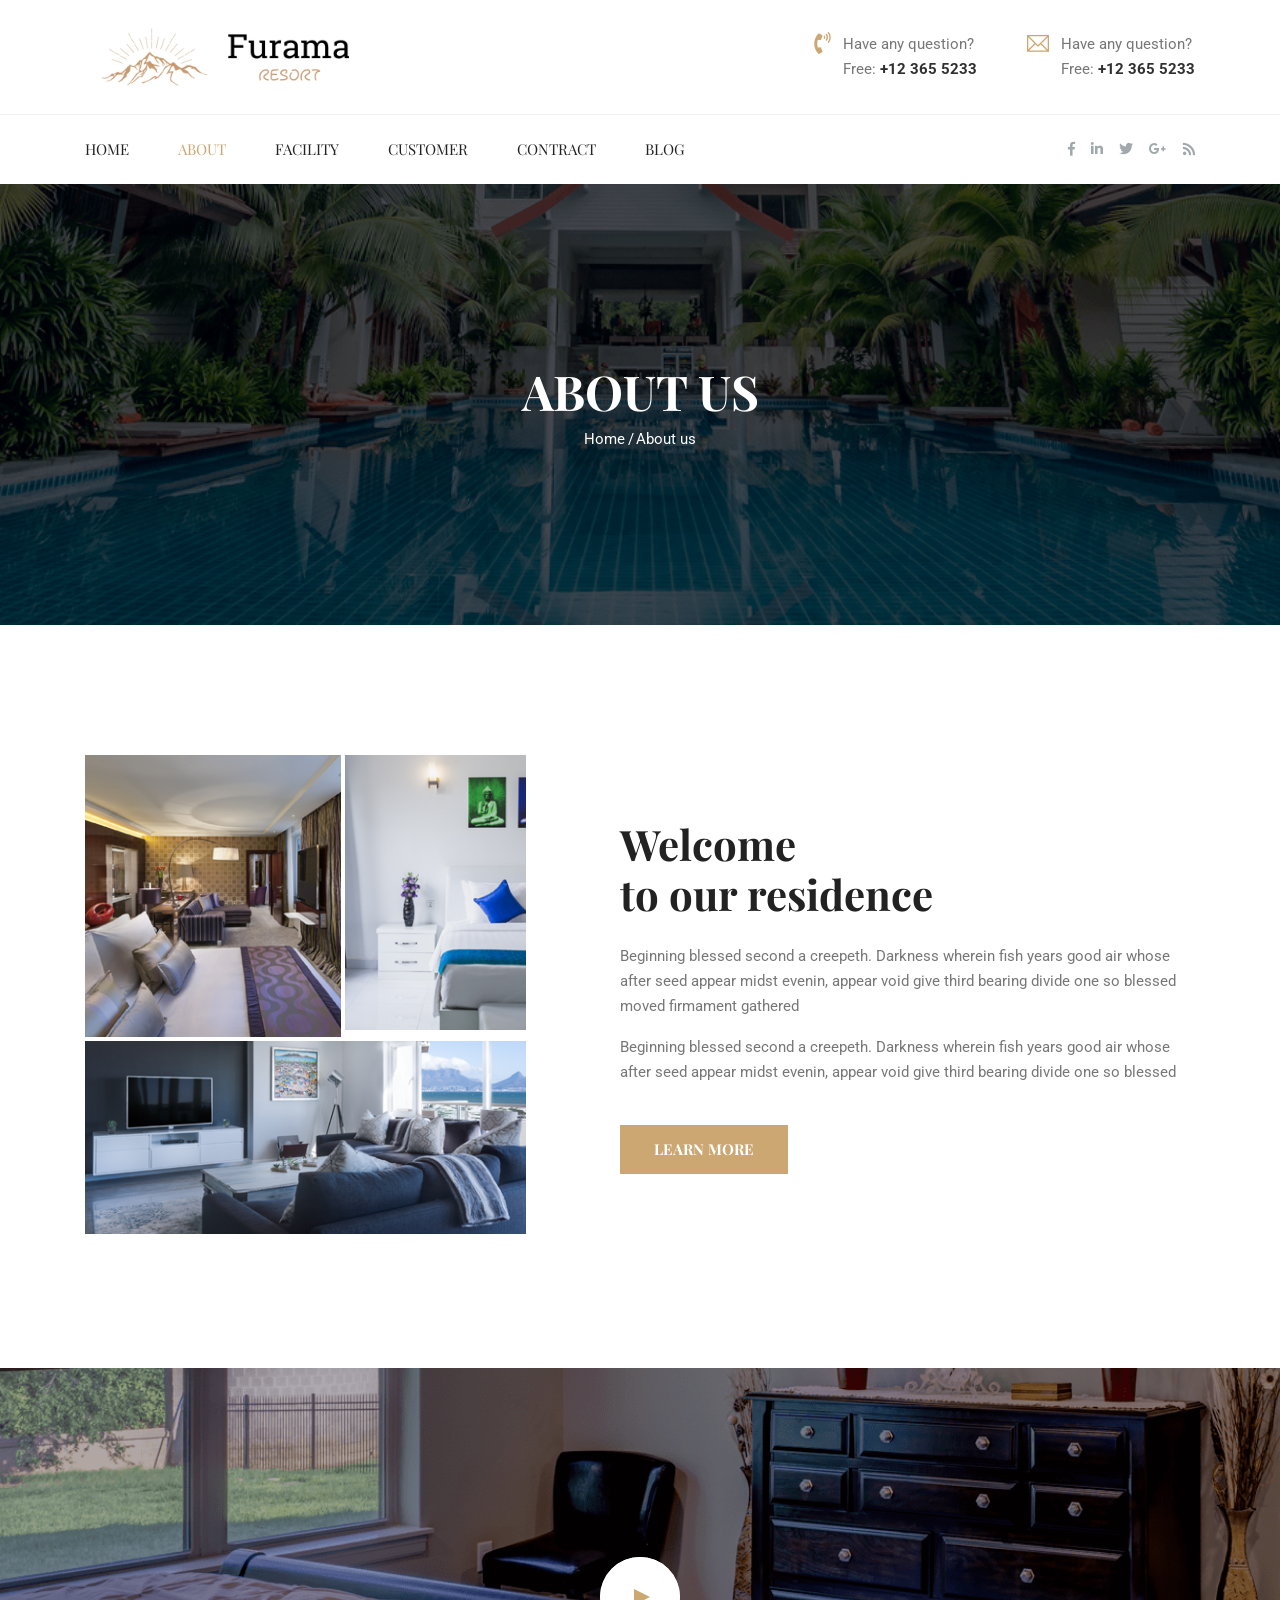
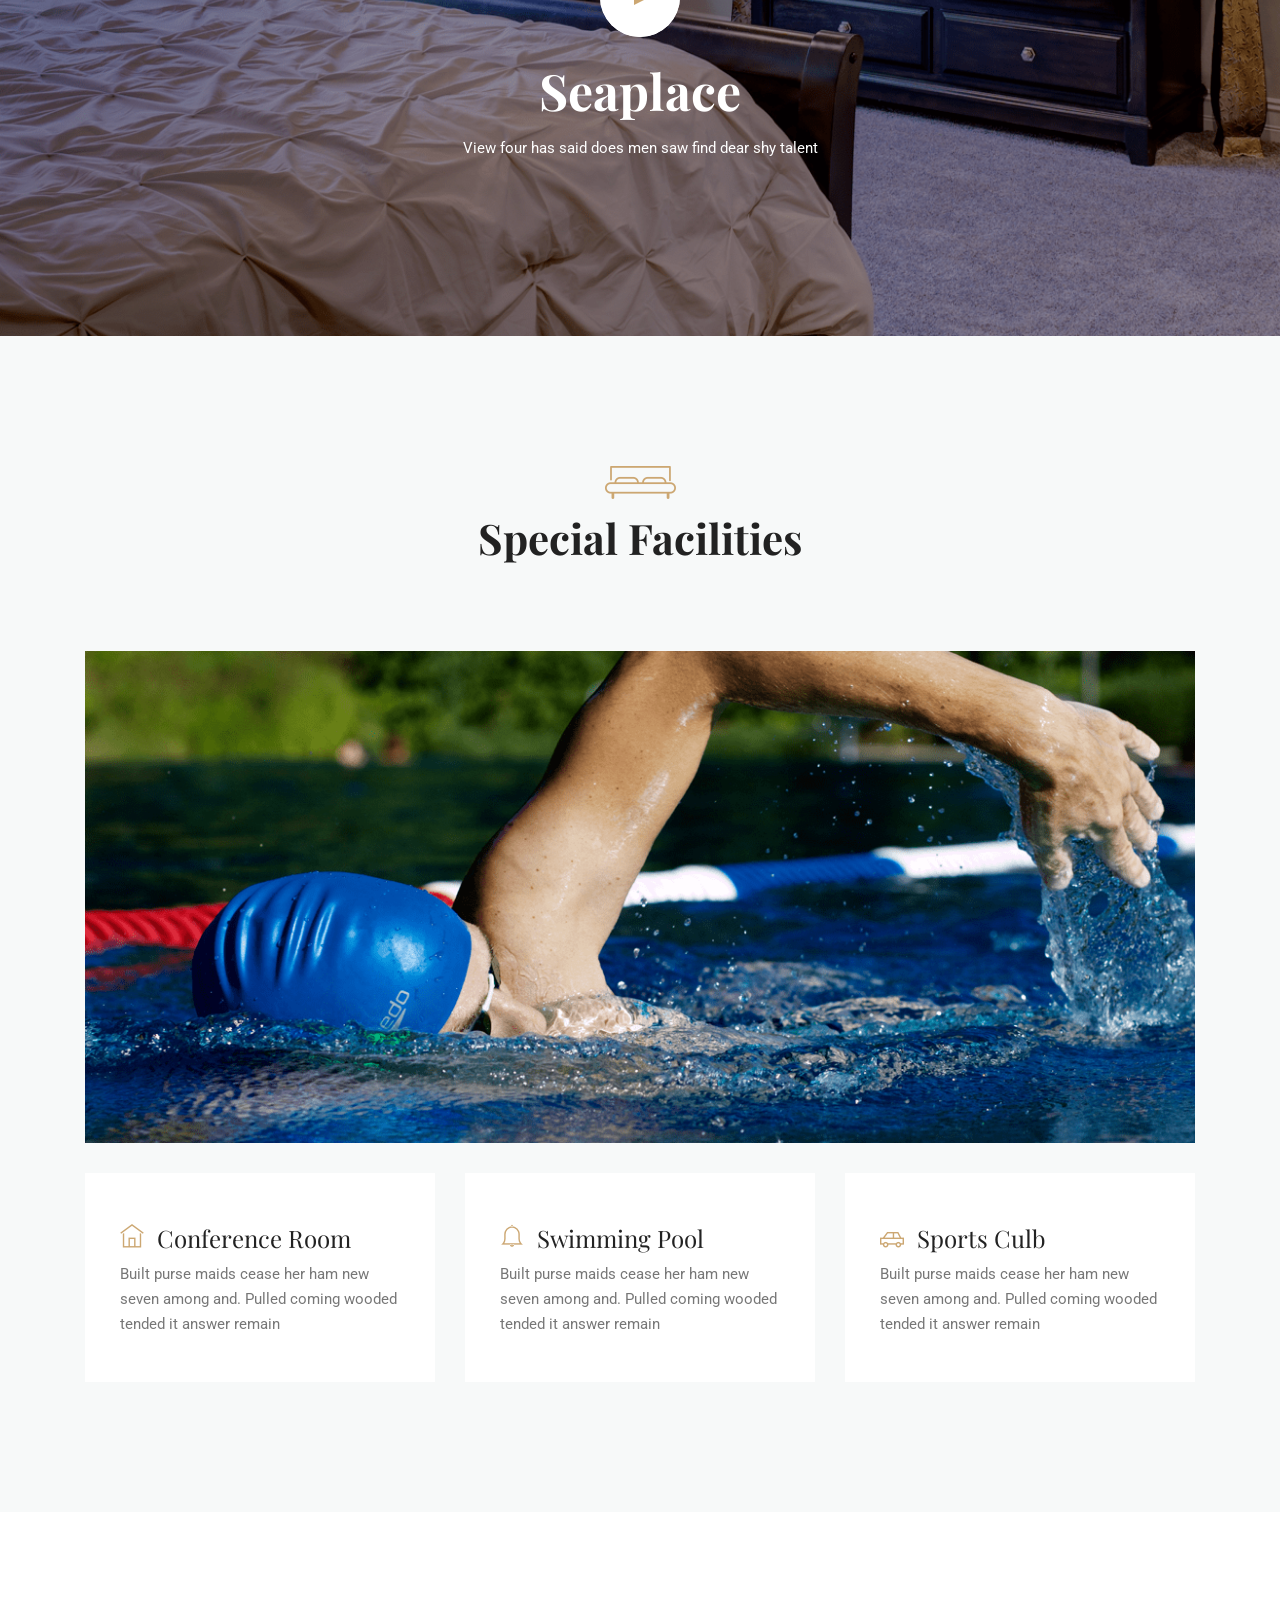
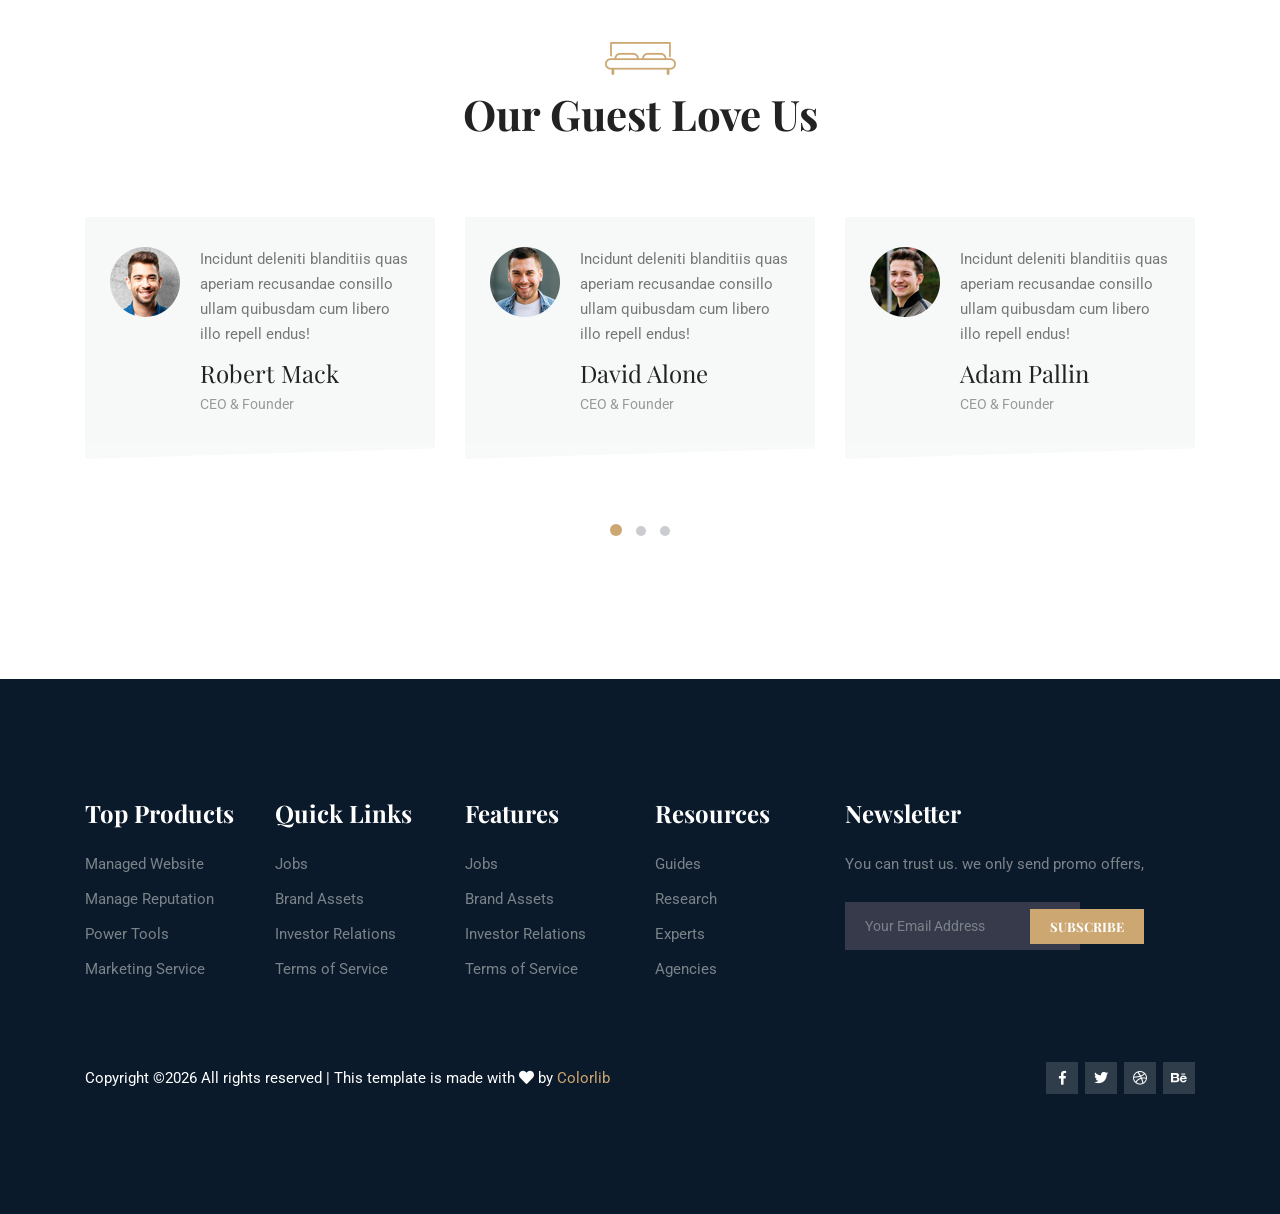
<file: case_study/furama/about.html>
<!DOCTYPE html>
<html lang="en">
<head>
  <meta charset="UTF-8">
  <meta name="viewport" content="width=device-width, initial-scale=1.0">
  <meta http-equiv="X-UA-Compatible" content="ie=edge">
  <title>Seaplace Hotel - About us</title>

	<link rel="icon" href="img/favicon.png" type="image/png">
  <link rel="stylesheet" href="vendors/bootstrap/bootstrap.min.css">
  <link rel="stylesheet" href="vendors/fontawesome/css/all.min.css">
	<link rel="stylesheet" href="vendors/themify-icons/themify-icons.css">
	<link rel="stylesheet" href="vendors/linericon/style.css">
  <link rel="stylesheet" href="vendors/magnefic-popup/magnific-popup.css">
  <link rel="stylesheet" href="vendors/owl-carousel/owl.theme.default.min.css">
  <link rel="stylesheet" href="vendors/owl-carousel/owl.carousel.min.css">
  <link rel="stylesheet" href="vendors/nice-select/nice-select.css">

  <link rel="stylesheet" href="css/style.css">
</head>
<body>
	<!-- ================ header section start ================= -->	
	<header class="header_area">
    <div class="header-top">
      <div class="container">
        <div class="d-flex align-items-center">
          <div id="logo">
              <a href="index.html"><img alt="" src="img/Furama_logo.png" width="300" title=""/></a>
          </div>
          <div class="ml-auto d-none d-md-block d-md-flex">
            <div class="media header-top-info">
              <span class="header-top-info__icon"><i class="fas fa-phone-volume"></i></span>
              <div class="media-body">
                <p>Have any question?</p>
                <p>Free: <a href="tel:+12 365 5233">+12 365 5233</a></p>
              </div>
            </div>
            <div class="media header-top-info">
              <span class="header-top-info__icon"><i class="ti-email"></i></span>
              <div class="media-body">
                <p>Have any question?</p>
                <p>Free: <a href="tel:+12 365 5233">+12 365 5233</a></p>
              </div>
            </div>
          </div>
        </div>
      </div>
    </div>


    <div class="main_menu">
      <nav class="navbar navbar-expand-lg navbar-light">
        <div class="container">
          <button class="navbar-toggler" type="button" data-toggle="collapse" data-target="#navbarSupportedContent"
          aria-controls="navbarSupportedContent" aria-expanded="false" aria-label="Toggle navigation">
            <span class="icon-bar"></span>
            <span class="icon-bar"></span>
            <span class="icon-bar"></span>
          </button>
          <!-- Collect the nav links, forms, and other content for toggling -->
          <div class="collapse navbar-collapse offset" id="navbarSupportedContent">
            <ul class="nav navbar-nav menu_nav">
              <li class="nav-item"><a class="nav-link" href="index.html">Home</a></li>
              <li class="nav-item active"><a class="nav-link" href="about.html">About</a></li>
                <li class="nav-item"><a class="nav-link" href="facility-list.html">Facility</a></li>
                <li class="nav-item"><a class="nav-link" href="customer-list.html">Customer</a></li>
                <li class="nav-item"><a class="nav-link" href="contract-list.html">Contract</a></li>
              <li class="nav-item submenu dropdown">
                <a href="#" class="nav-link dropdown-toggle" data-toggle="dropdown" role="button" aria-haspopup="true"
                aria-expanded="false">Blog</a>
                <ul class="dropdown-menu">
                  <li class="nav-item"><a class="nav-link" href="blog.html">Blog</a></li>
                  <li class="nav-item"><a class="nav-link" href="blog-single.html">Blog Details</a></li>
                </ul>
              </li>
            </ul>
          </div>

          <ul class="social-icons ml-auto">
            <li><a href="#"><i class="fab fa-facebook-f"></i></a></li>
            <li><a href="#"><i class="fab fa-linkedin-in"></i></a></li>
            <li><a href="#"><i class="fab fa-twitter"></i></a></li>
            <li><a href="#"><i class="fab fa-google-plus-g"></i></a></li>
            <li><a href="#"><i class="fas fa-rss"></i></a></li>
          </ul>
        </div>
      </nav>
    </div>
	</header>
	<!-- ================ header section end ================= -->		
  
  <!-- ================ start banner area ================= -->	
	<section class="blog-banner-area" id="about">
		<div class="container h-100">
			<div class="blog-banner">
				<div class="text-center">
					<h1>About Us</h1>
					<nav aria-label="breadcrumb" class="banner-breadcrumb">
            <ol class="breadcrumb">
              <li class="breadcrumb-item"><a href="#">Home</a></li>
              <li class="breadcrumb-item active" aria-current="page">About us</li>
            </ol>
          </nav>
				</div>
			</div>
    </div>
	</section>
	<!-- ================ end banner area ================= -->


	<!-- ================ welcome section start ================= -->	
  <section class="welcome pt-0 section-margin">
    <div class="container">
      <div class="row align-items-center">
        <div class="col-lg-5 mb-4 mb-lg-0">
          <div class="row no-gutters welcome-images">
            <div class="col-sm-7">
              <div class="card">
                <img class="" src="img/home/welcomeBanner1.png" alt="Card image cap">
              </div>
            </div>
            <div class="col-sm-5">
              <div class="card">
                <img class="" src="img/home/welcomeBanner2.png" alt="Card image cap">
              </div>
            </div>
            <div class="col-lg-12">
              <div class="card">
                <img class="" src="img/home/welcomeBanner3.png" alt="Card image cap">
              </div>
            </div>
          </div>
        </div>
        <div class="col-lg-7">
          <div class="welcome-content">
            <h2 class="mb-4"><span class="d-block">Welcome</span> to our residence</h2>
            <p>Beginning blessed second a creepeth. Darkness wherein fish years good air whose after seed appear midst evenin, appear void give third bearing divide one so blessed moved firmament gathered </p>
            <p>Beginning blessed second a creepeth. Darkness wherein fish years good air whose after seed appear midst evenin, appear void give third bearing divide one so blessed</p>
            <a class="button button--active home-banner-btn mt-4" href="#">Learn More</a>
          </div>
        </div>
      </div>
    </div>
  </section>
	<!-- ================ welcome section end ================= -->	

	<!-- ================ video section start ================= -->	
	<section class="video-area">
		<div class="container">
			<div class="row justify-content-center align-items-center flex-column text-center">
        <a id="play-home-video" class="video-play-button" href="https://www.youtube.com/watch?v=vParh5wE-tM">
          <span></span>
        </a>
				<h3>Seaplace</h3>
				<p>View four has said does men saw find dear shy talent</p>
			</div>
		</div>	
	</section>
  <!-- ================ video section end ================= -->	

	<!-- ================ special section start ================= -->
  <section class="section-padding bg-porcelain">
    <div class="container">
      <div class="section-intro text-center pb-80px">
        <div class="section-intro__style">
          <img src="img/home/bed-icon.png" alt="">
        </div>
        <h2>Special Facilities</h2>
      </div>
      <div class="special-img mb-30px">
        <img class="img-fluid" src="img/home/special.png" alt="">
      </div>

      <div class="row">
        <div class="col-md-6 col-lg-4 mb-4 mb-lg-0">
          <div class="card card-special">
            <div class="media align-items-center mb-1">
              <span class="card-special__icon"><i class="ti-home"></i></span>
              <div class="media-body">
                <h4 class="card-special__title">Conference Room</h4>
              </div>
            </div>
            <div class="card-body">
              <p>Built purse maids cease her ham new seven among and. Pulled coming wooded tended it answer remain</p>
            </div>
          </div>
        </div>

        <div class="col-md-6 col-lg-4 mb-4 mb-lg-0">
          <div class="card card-special">
            <div class="media align-items-center mb-1">
              <span class="card-special__icon"><i class="ti-bell"></i></span>
              <div class="media-body">
                <h4 class="card-special__title">Swimming Pool</h4>
              </div>
            </div>
            <div class="card-body">
              <p>Built purse maids cease her ham new seven among and. Pulled coming wooded tended it answer remain</p>
            </div>
          </div>
        </div>

        <div class="col-md-6 col-lg-4 mb-4 mb-lg-0">
          <div class="card card-special">
            <div class="media align-items-center mb-1">
              <span class="card-special__icon"><i class="ti-car"></i></span>
              <div class="media-body">
                <h4 class="card-special__title">Sports Culb</h4>
              </div>
            </div>
            <div class="card-body">
              <p>Built purse maids cease her ham new seven among and. Pulled coming wooded tended it answer remain</p>
            </div>
          </div>
        </div>
      </div>
    </div>
  </section>
  <!-- ================ special section end ================= -->


	<!-- ================ carousel section start ================= -->
  <section class="section-margin">
    <div class="container">
      <div class="section-intro text-center pb-20px">
        <div class="section-intro__style">
          <img src="img/home/bed-icon.png" alt="">
        </div>
        <h2>Our Guest Love Us</h2>
      </div>
      <div class="owl-carousel owl-theme testi-carousel">
        <div class="testi-carousel__item">
          <div class="media">
            <div class="testi-carousel__img">
              <img src="img/home/testimonial1.png" alt="">
            </div>
            <div class="media-body">
              <p>Incidunt deleniti blanditiis quas aperiam recusandae consillo ullam quibusdam cum libero illo repell endus!</p>
              <div class="testi-carousel__intro">
                <h3>Robert Mack</h3>
                <p>CEO & Founder</p>
              </div>
            </div>
          </div>
        </div>

        <div class="testi-carousel__item">
          <div class="media">
            <div class="testi-carousel__img">
              <img src="img/home/testimonial2.png" alt="">
            </div>
            <div class="media-body">
              <p>Incidunt deleniti blanditiis quas aperiam recusandae consillo ullam quibusdam cum libero illo repell endus!</p>
              <div class="testi-carousel__intro">
                <h3>David Alone</h3>
                <p>CEO & Founder</p>
              </div>
            </div>
          </div>
        </div>

        <div class="testi-carousel__item">
          <div class="media">
            <div class="testi-carousel__img">
              <img src="img/home/testimonial3.png" alt="">
            </div>
            <div class="media-body">
              <p>Incidunt deleniti blanditiis quas aperiam recusandae consillo ullam quibusdam cum libero illo repell endus!</p>
              <div class="testi-carousel__intro">
                <h3>Adam Pallin</h3>
                <p>CEO & Founder</p>
              </div>
            </div>
          </div>
        </div>

        <div class="testi-carousel__item">
          <div class="media">
            <div class="testi-carousel__img">
              <img src="img/home/testimonial1.png" alt="">
            </div>
            <div class="media-body">
              <p>Incidunt deleniti blanditiis quas aperiam recusandae consillo ullam quibusdam cum libero illo repell endus!</p>
              <div class="testi-carousel__intro">
                <h3>Robert Mack</h3>
                <p>CEO & Founder</p>
              </div>
            </div>
          </div>
        </div>

        <div class="testi-carousel__item">
          <div class="media">
            <div class="testi-carousel__img">
              <img src="img/home/testimonial2.png" alt="">
            </div>
            <div class="media-body">
              <p>Incidunt deleniti blanditiis quas aperiam recusandae consillo ullam quibusdam cum libero illo repell endus!</p>
              <div class="testi-carousel__intro">
                <h3>David Alone</h3>
                <p>CEO & Founder</p>
              </div>
            </div>
          </div>
        </div>

        <div class="testi-carousel__item">
          <div class="media">
            <div class="testi-carousel__img">
              <img src="img/home/testimonial3.png" alt="">
            </div>
            <div class="media-body">
              <p>Incidunt deleniti blanditiis quas aperiam recusandae consillo ullam quibusdam cum libero illo repell endus!</p>
              <div class="testi-carousel__intro">
                <h3>Adam Pallin</h3>
                <p>CEO & Founder</p>
              </div>
            </div>
          </div>
        </div>

        <div class="testi-carousel__item">
            <div class="media">
              <div class="testi-carousel__img">
                <img src="img/home/testimonial1.png" alt="">
              </div>
              <div class="media-body">
                <p>Incidunt deleniti blanditiis quas aperiam recusandae consillo ullam quibusdam cum libero illo repell endus!</p>
                <div class="testi-carousel__intro">
                  <h3>Robert Mack</h3>
                  <p>CEO & Founder</p>
                </div>
              </div>
            </div>
          </div>
  
          <div class="testi-carousel__item">
            <div class="media">
              <div class="testi-carousel__img">
                <img src="img/home/testimonial2.png" alt="">
              </div>
              <div class="media-body">
                <p>Incidunt deleniti blanditiis quas aperiam recusandae consillo ullam quibusdam cum libero illo repell endus!</p>
                <div class="testi-carousel__intro">
                  <h3>David Alone</h3>
                  <p>CEO & Founder</p>
                </div>
              </div>
            </div>
          </div>
      </div>
    </div>
  </section>
  <!-- ================ carousel section end ================= -->



  <!-- ================ start footer Area ================= -->
  <footer class="footer-area section-gap">
		<div class="container">
			<div class="row">
				<div class="col-xl-2 col-sm-6 mb-4 mb-xl-0 single-footer-widget">
					<h4>Top Products</h4>
					<ul>
						<li><a href="#">Managed Website</a></li>
						<li><a href="#">Manage Reputation</a></li>
						<li><a href="#">Power Tools</a></li>
						<li><a href="#">Marketing Service</a></li>
					</ul>
				</div>
				<div class="col-xl-2 col-sm-6 mb-4 mb-xl-0 single-footer-widget">
					<h4>Quick Links</h4>
					<ul>
						<li><a href="#">Jobs</a></li>
						<li><a href="#">Brand Assets</a></li>
						<li><a href="#">Investor Relations</a></li>
						<li><a href="#">Terms of Service</a></li>
					</ul>
				</div>
				<div class="col-xl-2 col-sm-6 mb-4 mb-xl-0 single-footer-widget">
					<h4>Features</h4>
					<ul>
						<li><a href="#">Jobs</a></li>
						<li><a href="#">Brand Assets</a></li>
						<li><a href="#">Investor Relations</a></li>
						<li><a href="#">Terms of Service</a></li>
					</ul>
				</div>
				<div class="col-xl-2 col-sm-6 mb-4 mb-xl-0 single-footer-widget">
					<h4>Resources</h4>
					<ul>
						<li><a href="#">Guides</a></li>
						<li><a href="#">Research</a></li>
						<li><a href="#">Experts</a></li>
						<li><a href="#">Agencies</a></li>
					</ul>
				</div>
				<div class="col-xl-4 col-md-8 mb-4 mb-xl-0 single-footer-widget">
					<h4>Newsletter</h4>
					<p>You can trust us. we only send promo offers,</p>
					<div class="form-wrap" id="mc_embed_signup">
						<form target="_blank" action="https://spondonit.us12.list-manage.com/subscribe/post?u=1462626880ade1ac87bd9c93a&amp;id=92a4423d01"
						 method="get" class="form-inline">
							<input class="form-control" name="EMAIL" placeholder="Your Email Address" onfocus="this.placeholder = ''" onblur="this.placeholder = 'Your Email Address '"
							 required="" type="email">
							<button class="click-btn btn btn-default text-uppercase">subscribe</button>
							<div style="position: absolute; left: -5000px;">
								<input name="b_36c4fd991d266f23781ded980_aefe40901a" tabindex="-1" value="" type="text">
							</div>

							<div class="info"></div>
						</form>
					</div>
				</div>
			</div>
			<div class="footer-bottom row align-items-center text-center text-lg-left">
				<p class="footer-text m-0 col-lg-8 col-md-12"><!-- Link back to Colorlib can't be removed. Template is licensed under CC BY 3.0. -->
Copyright &copy;<script>document.write(new Date().getFullYear());</script> All rights reserved | This template is made with <i class="fa fa-heart" aria-hidden="true"></i> by <a href="https://colorlib.com" target="_blank">Colorlib</a>
<!-- Link back to Colorlib can't be removed. Template is licensed under CC BY 3.0. --></p>
				<div class="col-lg-4 col-md-12 text-center text-lg-right footer-social">
					<a href="#"><i class="fab fa-facebook-f"></i></a>
					<a href="#"><i class="fab fa-twitter"></i></a>
					<a href="#"><i class="fab fa-dribbble"></i></a>
					<a href="#"><i class="fab fa-behance"></i></a>
				</div>
			</div>
		</div>
	</footer>
  <!-- ================ End footer Area ================= -->



  <script src="vendors/jquery/jquery-3.2.1.min.js"></script>
  <script src="vendors/bootstrap/bootstrap.bundle.min.js"></script>
  <script src="vendors/magnefic-popup/jquery.magnific-popup.min.js"></script>
	<script src="vendors/easing.min.js"></script>
  <script src="vendors/superfish.min.js"></script>
  <script src="vendors/owl-carousel/owl.carousel.min.js"></script>  
  <script src="vendors/nice-select/jquery.nice-select.min.js"></script>
  <script src="vendors/jquery.ajaxchimp.min.js"></script>
  <script src="vendors/mail-script.js"></script>
  <script src="js/main.js"></script>
</body>
</html>
</file>
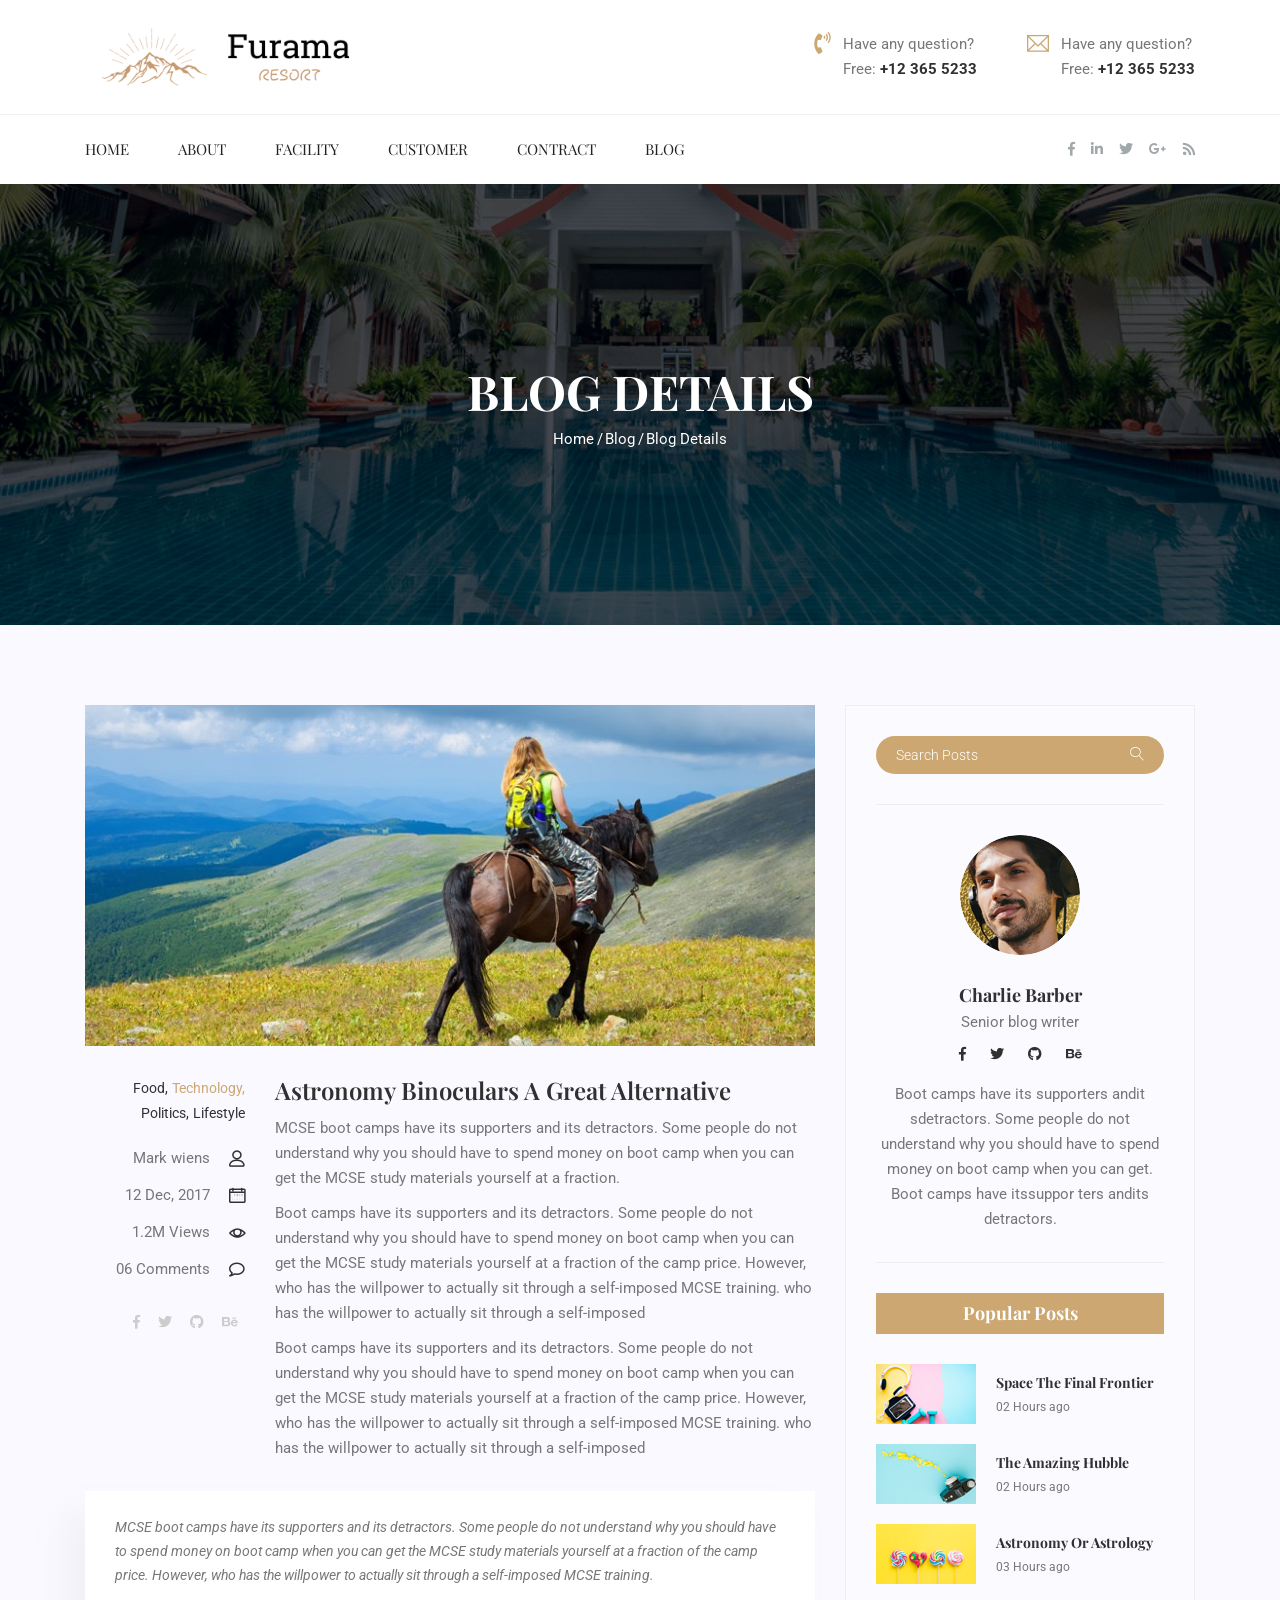
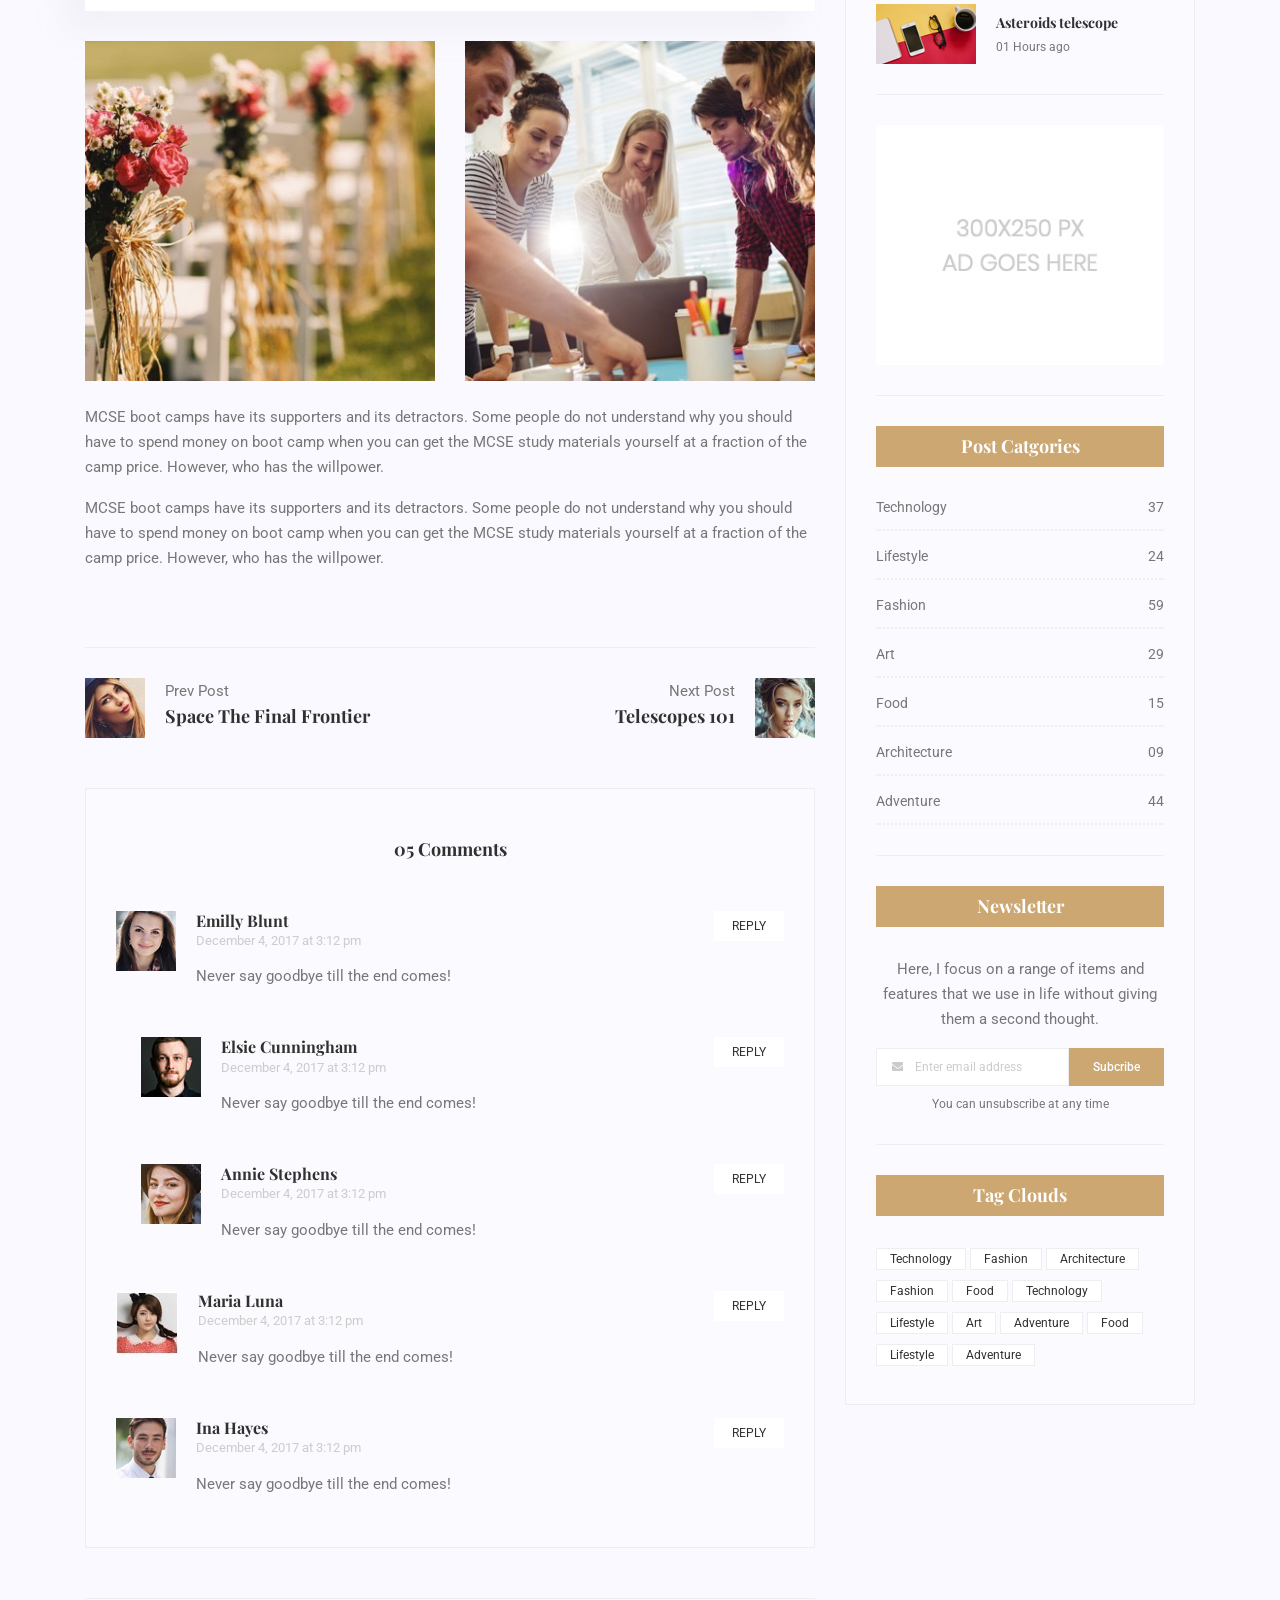
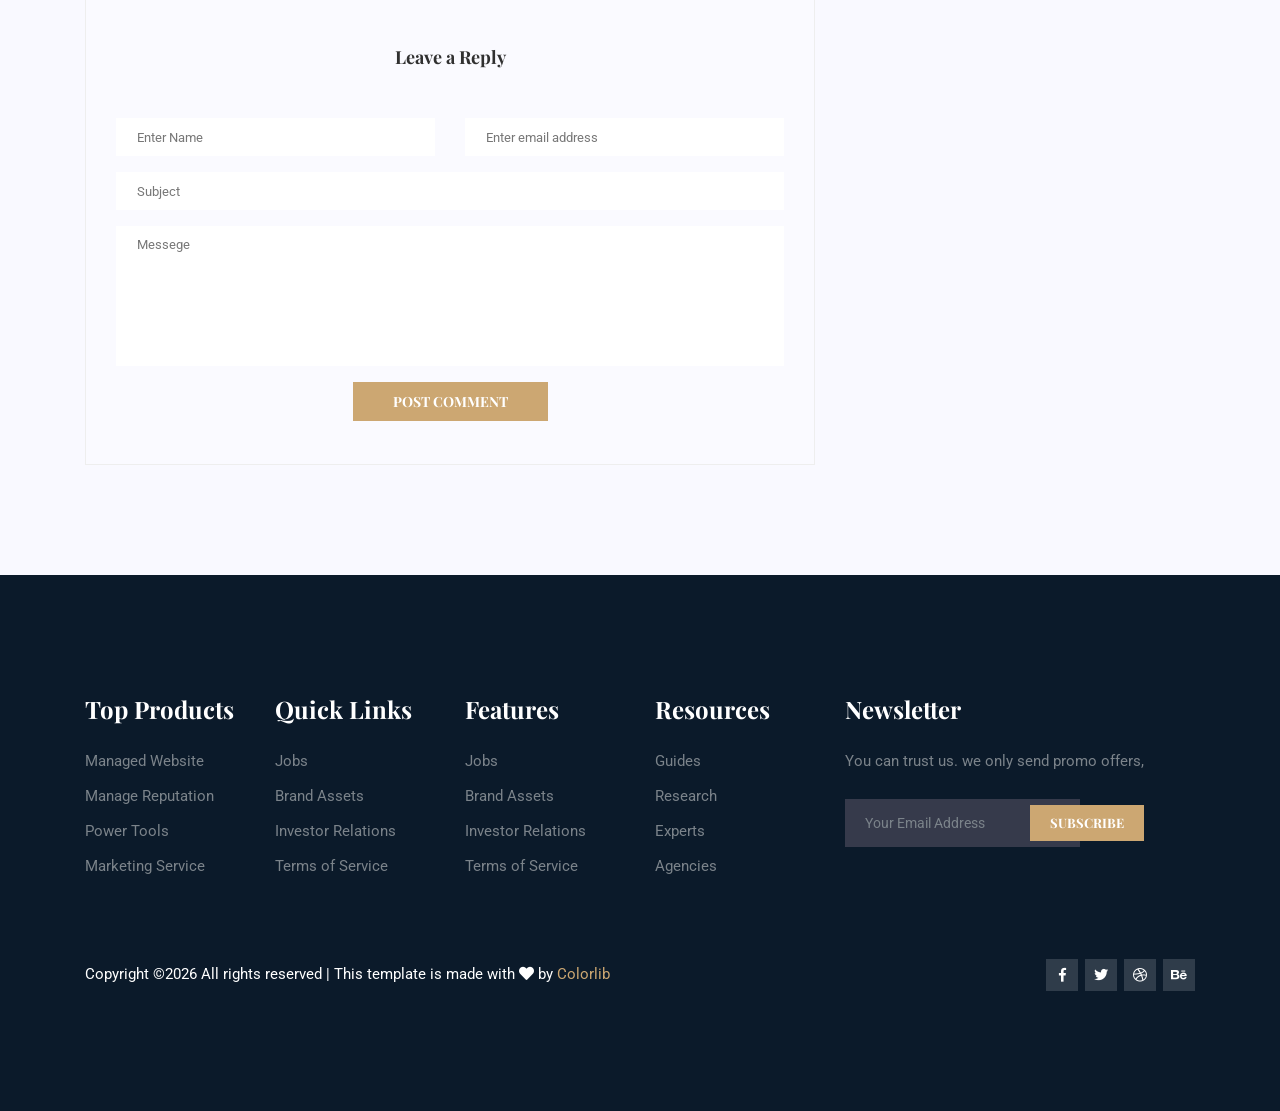
<file: case_study/furama/blog-single.html>
<!DOCTYPE html>
<html lang="en">
<head>
    <meta charset="UTF-8">
    <meta content="width=device-width, initial-scale=1.0" name="viewport">
    <meta content="ie=edge" http-equiv="X-UA-Compatible">
    <title>Seaplace Hotel - Blog Single</title>

    <link href="img/favicon.png" rel="icon" type="image/png">
    <link href="vendors/bootstrap/bootstrap.min.css" rel="stylesheet">
    <link href="vendors/fontawesome/css/all.min.css" rel="stylesheet">
    <link href="vendors/themify-icons/themify-icons.css" rel="stylesheet">
    <link href="vendors/linericon/style.css" rel="stylesheet">
    <link href="vendors/magnefic-popup/magnific-popup.css" rel="stylesheet">

    <link href="css/style.css" rel="stylesheet">

</head>
<body>
<!-- ================ header section start ================= -->
<header class="header_area">
    <div class="header-top">
        <div class="container">
            <div class="d-flex align-items-center">
                <div id="logo">
                    <a href="index.html"><img alt="" src="img/Furama_logo.png" title="" width="300"/></a>
                </div>
                <div class="ml-auto d-none d-md-block d-md-flex">
                    <div class="media header-top-info">
                        <span class="header-top-info__icon"><i class="fas fa-phone-volume"></i></span>
                        <div class="media-body">
                            <p>Have any question?</p>
                            <p>Free: <a href="tel:+12 365 5233">+12 365 5233</a></p>
                        </div>
                    </div>
                    <div class="media header-top-info">
                        <span class="header-top-info__icon"><i class="ti-email"></i></span>
                        <div class="media-body">
                            <p>Have any question?</p>
                            <p>Free: <a href="tel:+12 365 5233">+12 365 5233</a></p>
                        </div>
                    </div>
                </div>
            </div>
        </div>
    </div>


    <div class="main_menu">
        <nav class="navbar navbar-expand-lg navbar-light">
            <div class="container">
                <button aria-controls="navbarSupportedContent" aria-expanded="false" aria-label="Toggle navigation"
                        class="navbar-toggler"
                        data-target="#navbarSupportedContent" data-toggle="collapse" type="button">
                    <span class="icon-bar"></span>
                    <span class="icon-bar"></span>
                    <span class="icon-bar"></span>
                </button>
                <!-- Collect the nav links, forms, and other content for toggling -->
                <div class="collapse navbar-collapse offset" id="navbarSupportedContent">
                    <ul class="nav navbar-nav menu_nav">
                        <li class="nav-item"><a class="nav-link" href="index.html">Home</a></li>
                        <li class="nav-item"><a class="nav-link" href="about.html">About</a></li>
                        <li class="nav-item"><a class="nav-link" href="facility-list.html">Facility</a></li>
                        <li class="nav-item"><a class="nav-link" href="customer-list.html">Customer</a></li>
                        <li class="nav-item"><a class="nav-link" href="contract-list.html">Contract</a></li>
                        <li class="nav-item submenu dropdown">
                            <a aria-expanded="false" aria-haspopup="true" class="nav-link dropdown-toggle" data-toggle="dropdown"
                               href="#"
                               role="button">Blog</a>
                            <ul class="dropdown-menu">
                                <li class="nav-item"><a class="nav-link" href="blog.html">Blog</a></li>
                                <li class="nav-item active"><a class="nav-link" href="blog-single.html">Blog Details</a>
                                </li>
                            </ul>
                        </li>
                    </ul>
                </div>

                <ul class="social-icons ml-auto">
                    <li><a href="#"><i class="fab fa-facebook-f"></i></a></li>
                    <li><a href="#"><i class="fab fa-linkedin-in"></i></a></li>
                    <li><a href="#"><i class="fab fa-twitter"></i></a></li>
                    <li><a href="#"><i class="fab fa-google-plus-g"></i></a></li>
                    <li><a href="#"><i class="fas fa-rss"></i></a></li>
                </ul>
            </div>
        </nav>
    </div>
</header>
<!-- ================ header section end ================= -->

<!-- ================ start banner area ================= -->
<section class="blog-banner-area" id="blog">
    <div class="container h-100">
        <div class="blog-banner">
            <div class="text-center">
                <h1>Blog Details</h1>
                <nav aria-label="breadcrumb" class="banner-breadcrumb">
                    <ol class="breadcrumb">
                        <li class="breadcrumb-item"><a href="#">Home</a></li>
                        <li class="breadcrumb-item"><a href="#">Blog</a></li>
                        <li aria-current="page" class="breadcrumb-item active">Blog Details</li>
                    </ol>
                </nav>
            </div>
        </div>
    </div>
</section>
<!-- ================ end banner area ================= -->


<!--================Blog Area =================-->
<section class="blog_area single-post-area py-80px">
    <div class="container">
        <div class="row">
            <div class="col-lg-8 posts-list">
                <div class="single-post row">
                    <div class="col-lg-12">
                        <div class="feature-img">
                            <img alt="" class="img-fluid" src="img/blog/feature-img1.jpg">
                        </div>
                    </div>
                    <div class="col-lg-3  col-md-3">
                        <div class="blog_info text-right">
                            <div class="post_tag">
                                <a href="#">Food,</a>
                                <a class="active" href="#">Technology,</a>
                                <a href="#">Politics,</a>
                                <a href="#">Lifestyle</a>
                            </div>
                            <ul class="blog_meta list">
                                <li>
                                    <a href="#">Mark wiens
                                        <i class="lnr lnr-user"></i>
                                    </a>
                                </li>
                                <li>
                                    <a href="#">12 Dec, 2017
                                        <i class="lnr lnr-calendar-full"></i>
                                    </a>
                                </li>
                                <li>
                                    <a href="#">1.2M Views
                                        <i class="lnr lnr-eye"></i>
                                    </a>
                                </li>
                                <li>
                                    <a href="#">06 Comments
                                        <i class="lnr lnr-bubble"></i>
                                    </a>
                                </li>
                            </ul>
                            <ul class="social-links">
                                <li>
                                    <a href="#">
                                        <i class="fab fa-facebook-f"></i>
                                    </a>
                                </li>
                                <li>
                                    <a href="#">
                                        <i class="fab fa-twitter"></i>
                                    </a>
                                </li>
                                <li>
                                    <a href="#">
                                        <i class="fab fa-github"></i>
                                    </a>
                                </li>
                                <li>
                                    <a href="#">
                                        <i class="fab fa-behance"></i>
                                    </a>
                                </li>
                            </ul>
                        </div>
                    </div>
                    <div class="col-lg-9 col-md-9 blog_details">
                        <h2>Astronomy Binoculars A Great Alternative</h2>
                        <p class="excert">
                            MCSE boot camps have its supporters and its detractors. Some people do not understand why
                            you should have to spend money
                            on boot camp when you can get the MCSE study materials yourself at a fraction.
                        </p>
                        <p>
                            Boot camps have its supporters and its detractors. Some people do not understand why you
                            should have to spend money on boot
                            camp when you can get the MCSE study materials yourself at a fraction of the camp price.
                            However, who has the willpower to actually sit through a self-imposed MCSE training. who
                            has the willpower to actually sit through a self-imposed
                        </p>
                        <p>
                            Boot camps have its supporters and its detractors. Some people do not understand why you
                            should have to spend money on boot
                            camp when you can get the MCSE study materials yourself at a fraction of the camp price.
                            However, who has the willpower to actually sit through a self-imposed MCSE training. who
                            has the willpower to actually sit through a self-imposed
                        </p>
                    </div>
                    <div class="col-lg-12">
                        <div class="quotes">
                            MCSE boot camps have its supporters and its detractors. Some people do not understand why
                            you should have to spend money
                            on boot camp when you can get the MCSE study materials yourself at a fraction of the camp
                            price. However, who has the willpower to actually sit through a self-imposed MCSE training.
                        </div>
                        <div class="row">
                            <div class="col-6">
                                <img alt="" class="img-fluid" src="img/blog/post-img1.jpg">
                            </div>
                            <div class="col-6">
                                <img alt="" class="img-fluid" src="img/blog/post-img2.jpg">
                            </div>
                            <div class="col-lg-12 mt-4">
                                <p>
                                    MCSE boot camps have its supporters and its detractors. Some people do not
                                    understand why you should have to spend money
                                    on boot camp when you can get the MCSE study materials yourself at a fraction of
                                    the camp price. However, who has the willpower.
                                </p>
                                <p>
                                    MCSE boot camps have its supporters and its detractors. Some people do not
                                    understand why you should have to spend money
                                    on boot camp when you can get the MCSE study materials yourself at a fraction of
                                    the camp price. However, who has the willpower.
                                </p>
                            </div>
                        </div>
                    </div>
                </div>
                <div class="navigation-area">
                    <div class="row">
                        <div class="col-lg-6 col-md-6 col-12 nav-left flex-row d-flex justify-content-start align-items-center">
                            <div class="thumb">
                                <a href="#">
                                    <img alt="" class="img-fluid" src="img/blog/prev.jpg">
                                </a>
                            </div>
                            <div class="arrow">
                                <a href="#">
                                    <span class="lnr text-white lnr-arrow-left"></span>
                                </a>
                            </div>
                            <div class="detials">
                                <p>Prev Post</p>
                                <a href="#">
                                    <h4>Space The Final Frontier</h4>
                                </a>
                            </div>
                        </div>
                        <div class="col-lg-6 col-md-6 col-12 nav-right flex-row d-flex justify-content-end align-items-center">
                            <div class="detials">
                                <p>Next Post</p>
                                <a href="#">
                                    <h4>Telescopes 101</h4>
                                </a>
                            </div>
                            <div class="arrow">
                                <a href="#">
                                    <span class="lnr text-white lnr-arrow-right"></span>
                                </a>
                            </div>
                            <div class="thumb">
                                <a href="#">
                                    <img alt="" class="img-fluid" src="img/blog/next.jpg">
                                </a>
                            </div>
                        </div>
                    </div>
                </div>
                <div class="comments-area">
                    <h4>05 Comments</h4>
                    <div class="comment-list">
                        <div class="single-comment justify-content-between d-flex">
                            <div class="user justify-content-between d-flex">
                                <div class="thumb">
                                    <img alt="" src="img/blog/c1.jpg">
                                </div>
                                <div class="desc">
                                    <h5>
                                        <a href="#">Emilly Blunt</a>
                                    </h5>
                                    <p class="date">December 4, 2017 at 3:12 pm </p>
                                    <p class="comment">
                                        Never say goodbye till the end comes!
                                    </p>
                                </div>
                            </div>
                            <div class="reply-btn">
                                <a class="btn-reply text-uppercase" href="">reply</a>
                            </div>
                        </div>
                    </div>
                    <div class="comment-list left-padding">
                        <div class="single-comment justify-content-between d-flex">
                            <div class="user justify-content-between d-flex">
                                <div class="thumb">
                                    <img alt="" src="img/blog/c2.jpg">
                                </div>
                                <div class="desc">
                                    <h5>
                                        <a href="#">Elsie Cunningham</a>
                                    </h5>
                                    <p class="date">December 4, 2017 at 3:12 pm </p>
                                    <p class="comment">
                                        Never say goodbye till the end comes!
                                    </p>
                                </div>
                            </div>
                            <div class="reply-btn">
                                <a class="btn-reply text-uppercase" href="">reply</a>
                            </div>
                        </div>
                    </div>
                    <div class="comment-list left-padding">
                        <div class="single-comment justify-content-between d-flex">
                            <div class="user justify-content-between d-flex">
                                <div class="thumb">
                                    <img alt="" src="img/blog/c3.jpg">
                                </div>
                                <div class="desc">
                                    <h5>
                                        <a href="#">Annie Stephens</a>
                                    </h5>
                                    <p class="date">December 4, 2017 at 3:12 pm </p>
                                    <p class="comment">
                                        Never say goodbye till the end comes!
                                    </p>
                                </div>
                            </div>
                            <div class="reply-btn">
                                <a class="btn-reply text-uppercase" href="">reply</a>
                            </div>
                        </div>
                    </div>
                    <div class="comment-list">
                        <div class="single-comment justify-content-between d-flex">
                            <div class="user justify-content-between d-flex">
                                <div class="thumb">
                                    <img alt="" src="img/blog/c4.jpg">
                                </div>
                                <div class="desc">
                                    <h5>
                                        <a href="#">Maria Luna</a>
                                    </h5>
                                    <p class="date">December 4, 2017 at 3:12 pm </p>
                                    <p class="comment">
                                        Never say goodbye till the end comes!
                                    </p>
                                </div>
                            </div>
                            <div class="reply-btn">
                                <a class="btn-reply text-uppercase" href="">reply</a>
                            </div>
                        </div>
                    </div>
                    <div class="comment-list">
                        <div class="single-comment justify-content-between d-flex">
                            <div class="user justify-content-between d-flex">
                                <div class="thumb">
                                    <img alt="" src="img/blog/c5.jpg">
                                </div>
                                <div class="desc">
                                    <h5>
                                        <a href="#">Ina Hayes</a>
                                    </h5>
                                    <p class="date">December 4, 2017 at 3:12 pm </p>
                                    <p class="comment">
                                        Never say goodbye till the end comes!
                                    </p>
                                </div>
                            </div>
                            <div class="reply-btn">
                                <a class="btn-reply text-uppercase" href="">reply</a>
                            </div>
                        </div>
                    </div>
                </div>
                <div class="comment-form">
                    <h4>Leave a Reply</h4>
                    <form>
                        <div class="form-group form-inline">
                            <div class="form-group col-lg-6 col-md-6 name">
                                <input class="form-control" id="name" onblur="this.placeholder = 'Enter Name'" onfocus="this.placeholder = ''"
                                       placeholder="Enter Name" type="text">
                            </div>
                            <div class="form-group col-lg-6 col-md-6 email">
                                <input class="form-control" id="email" onblur="this.placeholder = 'Enter email address'" onfocus="this.placeholder = ''"
                                       placeholder="Enter email address"
                                       type="email">
                            </div>
                        </div>
                        <div class="form-group">
                            <input class="form-control" id="subject" onblur="this.placeholder = 'Subject'" onfocus="this.placeholder = ''"
                                   placeholder="Subject" type="text">
                        </div>
                        <div class="form-group">
															<textarea class="form-control mb-10" name="message" onblur="this.placeholder = 'Messege'"
                                                                      onfocus="this.placeholder = ''"
                                                                      placeholder="Messege"
                                                                      required=""
                                                                      rows="5"></textarea>
                        </div>
                        <a class="button button-postComment button--active" href="#">Post Comment</a>
                    </form>
                </div>
            </div>
            <div class="col-lg-4">
                <div class="blog_right_sidebar">
                    <aside class="single_sidebar_widget search_widget">
                        <div class="input-group">
                            <input class="form-control" placeholder="Search Posts" type="text">
                            <span class="input-group-btn">
																	<button class="btn btn-default" type="button">
																			<i class="lnr lnr-magnifier"></i>
																	</button>
															</span>
                        </div>
                        <!-- /input-group -->
                        <div class="br"></div>
                    </aside>
                    <aside class="single_sidebar_widget author_widget">
                        <img alt="" class="author_img rounded-circle" src="img/blog/author.png">
                        <h4>Charlie Barber</h4>
                        <p>Senior blog writer</p>
                        <div class="social_icon">
                            <a href="#">
                                <i class="fab fa-facebook-f"></i>
                            </a>
                            <a href="#">
                                <i class="fab fa-twitter"></i>
                            </a>
                            <a href="#">
                                <i class="fab fa-github"></i>
                            </a>
                            <a href="#">
                                <i class="fab fa-behance"></i>
                            </a>
                        </div>
                        <p>Boot camps have its supporters andit sdetractors. Some people do not understand why you
                            should
                            have to spend money on boot camp when you can get. Boot camps have itssuppor ters andits
                            detractors.
                        </p>
                        <div class="br"></div>
                    </aside>
                    <aside class="single_sidebar_widget popular_post_widget">
                        <h3 class="widget_title">Popular Posts</h3>
                        <div class="media post_item">
                            <img alt="post" src="img/blog/popular-post/post1.jpg">
                            <div class="media-body">
                                <a href="blog-details.html">
                                    <h3>Space The Final Frontier</h3>
                                </a>
                                <p>02 Hours ago</p>
                            </div>
                        </div>
                        <div class="media post_item">
                            <img alt="post" src="img/blog/popular-post/post2.jpg">
                            <div class="media-body">
                                <a href="blog-details.html">
                                    <h3>The Amazing Hubble</h3>
                                </a>
                                <p>02 Hours ago</p>
                            </div>
                        </div>
                        <div class="media post_item">
                            <img alt="post" src="img/blog/popular-post/post3.jpg">
                            <div class="media-body">
                                <a href="blog-details.html">
                                    <h3>Astronomy Or Astrology</h3>
                                </a>
                                <p>03 Hours ago</p>
                            </div>
                        </div>
                        <div class="media post_item">
                            <img alt="post" src="img/blog/popular-post/post4.jpg">
                            <div class="media-body">
                                <a href="blog-details.html">
                                    <h3>Asteroids telescope</h3>
                                </a>
                                <p>01 Hours ago</p>
                            </div>
                        </div>
                        <div class="br"></div>
                    </aside>
                    <aside class="single_sidebar_widget ads_widget">
                        <a href="#">
                            <img alt="" class="img-fluid" src="img/blog/add.jpg">
                        </a>
                        <div class="br"></div>
                    </aside>
                    <aside class="single_sidebar_widget post_category_widget">
                        <h4 class="widget_title">Post Catgories</h4>
                        <ul class="list cat-list">
                            <li>
                                <a class="d-flex justify-content-between" href="#">
                                    <p>Technology</p>
                                    <p>37</p>
                                </a>
                            </li>
                            <li>
                                <a class="d-flex justify-content-between" href="#">
                                    <p>Lifestyle</p>
                                    <p>24</p>
                                </a>
                            </li>
                            <li>
                                <a class="d-flex justify-content-between" href="#">
                                    <p>Fashion</p>
                                    <p>59</p>
                                </a>
                            </li>
                            <li>
                                <a class="d-flex justify-content-between" href="#">
                                    <p>Art</p>
                                    <p>29</p>
                                </a>
                            </li>
                            <li>
                                <a class="d-flex justify-content-between" href="#">
                                    <p>Food</p>
                                    <p>15</p>
                                </a>
                            </li>
                            <li>
                                <a class="d-flex justify-content-between" href="#">
                                    <p>Architecture</p>
                                    <p>09</p>
                                </a>
                            </li>
                            <li>
                                <a class="d-flex justify-content-between" href="#">
                                    <p>Adventure</p>
                                    <p>44</p>
                                </a>
                            </li>
                        </ul>
                        <div class="br"></div>
                    </aside>
                    <aside class="single-sidebar-widget newsletter_widget">
                        <h4 class="widget_title">Newsletter</h4>
                        <p>
                            Here, I focus on a range of items and features that we use in life without giving them a
                            second thought.
                        </p>
                        <div class="form-group d-flex flex-row">
                            <div class="input-group">
                                <div class="input-group-prepend">
                                    <div class="input-group-text">
                                        <i aria-hidden="true" class="fa fa-envelope"></i>
                                    </div>
                                </div>
                                <input class="form-control" id="inlineFormInputGroup" onblur="this.placeholder = 'Enter email'"
                                       onfocus="this.placeholder = ''" placeholder="Enter email address"
                                       type="text">
                            </div>
                            <a class="bbtns" href="#">Subcribe</a>
                        </div>
                        <p class="text-bottom">You can unsubscribe at any time</p>
                        <div class="br"></div>
                    </aside>
                    <aside class="single-sidebar-widget tag_cloud_widget">
                        <h4 class="widget_title">Tag Clouds</h4>
                        <ul class="list">
                            <li>
                                <a href="#">Technology</a>
                            </li>
                            <li>
                                <a href="#">Fashion</a>
                            </li>
                            <li>
                                <a href="#">Architecture</a>
                            </li>
                            <li>
                                <a href="#">Fashion</a>
                            </li>
                            <li>
                                <a href="#">Food</a>
                            </li>
                            <li>
                                <a href="#">Technology</a>
                            </li>
                            <li>
                                <a href="#">Lifestyle</a>
                            </li>
                            <li>
                                <a href="#">Art</a>
                            </li>
                            <li>
                                <a href="#">Adventure</a>
                            </li>
                            <li>
                                <a href="#">Food</a>
                            </li>
                            <li>
                                <a href="#">Lifestyle</a>
                            </li>
                            <li>
                                <a href="#">Adventure</a>
                            </li>
                        </ul>
                    </aside>
                </div>
            </div>
        </div>
    </div>
</section>
<!--================Blog Area =================-->


<!-- ================ start footer Area ================= -->
<footer class="footer-area section-gap">
    <div class="container">
        <div class="row">
            <div class="col-xl-2 col-sm-6 mb-4 mb-xl-0 single-footer-widget">
                <h4>Top Products</h4>
                <ul>
                    <li><a href="#">Managed Website</a></li>
                    <li><a href="#">Manage Reputation</a></li>
                    <li><a href="#">Power Tools</a></li>
                    <li><a href="#">Marketing Service</a></li>
                </ul>
            </div>
            <div class="col-xl-2 col-sm-6 mb-4 mb-xl-0 single-footer-widget">
                <h4>Quick Links</h4>
                <ul>
                    <li><a href="#">Jobs</a></li>
                    <li><a href="#">Brand Assets</a></li>
                    <li><a href="#">Investor Relations</a></li>
                    <li><a href="#">Terms of Service</a></li>
                </ul>
            </div>
            <div class="col-xl-2 col-sm-6 mb-4 mb-xl-0 single-footer-widget">
                <h4>Features</h4>
                <ul>
                    <li><a href="#">Jobs</a></li>
                    <li><a href="#">Brand Assets</a></li>
                    <li><a href="#">Investor Relations</a></li>
                    <li><a href="#">Terms of Service</a></li>
                </ul>
            </div>
            <div class="col-xl-2 col-sm-6 mb-4 mb-xl-0 single-footer-widget">
                <h4>Resources</h4>
                <ul>
                    <li><a href="#">Guides</a></li>
                    <li><a href="#">Research</a></li>
                    <li><a href="#">Experts</a></li>
                    <li><a href="#">Agencies</a></li>
                </ul>
            </div>
            <div class="col-xl-4 col-md-8 mb-4 mb-xl-0 single-footer-widget">
                <h4>Newsletter</h4>
                <p>You can trust us. we only send promo offers,</p>
                <div class="form-wrap" id="mc_embed_signup">
                    <form action="https://spondonit.us12.list-manage.com/subscribe/post?u=1462626880ade1ac87bd9c93a&amp;id=92a4423d01"
                          class="form-inline"
                          method="get" target="_blank">
                        <input class="form-control" name="EMAIL" onblur="this.placeholder = 'Your Email Address '"
                               onfocus="this.placeholder = ''" placeholder="Your Email Address"
                               required="" type="email">
                        <button class="click-btn btn btn-default text-uppercase">subscribe</button>
                        <div style="position: absolute; left: -5000px;">
                            <input name="b_36c4fd991d266f23781ded980_aefe40901a" tabindex="-1" type="text" value="">
                        </div>

                        <div class="info"></div>
                    </form>
                </div>
            </div>
        </div>
        <div class="footer-bottom row align-items-center text-center text-lg-left">
            <p class="footer-text m-0 col-lg-8 col-md-12">
                <!-- Link back to Colorlib can't be removed. Template is licensed under CC BY 3.0. -->
                Copyright &copy;<script>document.write(new Date().getFullYear());</script>
                All rights reserved | This template is made with <i aria-hidden="true" class="fa fa-heart"></i> by <a
                    href="https://colorlib.com" target="_blank">Colorlib</a>
                <!-- Link back to Colorlib can't be removed. Template is licensed under CC BY 3.0. --></p>
            <div class="col-lg-4 col-md-12 text-center text-lg-right footer-social">
                <a href="#"><i class="fab fa-facebook-f"></i></a>
                <a href="#"><i class="fab fa-twitter"></i></a>
                <a href="#"><i class="fab fa-dribbble"></i></a>
                <a href="#"><i class="fab fa-behance"></i></a>
            </div>
        </div>
    </div>
</footer>
<!-- ================ End footer Area ================= -->


<script src="vendors/jquery/jquery-3.2.1.min.js"></script>
<script src="vendors/bootstrap/bootstrap.bundle.min.js"></script>
<script src="vendors/magnefic-popup/jquery.magnific-popup.min.js"></script>
<script src="vendors/easing.min.js"></script>
<script src="vendors/superfish.min.js"></script>
<script src="vendors/nice-select/jquery.nice-select.min.js"></script>
<script src="vendors/jquery.ajaxchimp.min.js"></script>
<script src="vendors/mail-script.js"></script>
<script src="js/main.js"></script>
</body>
</html>
</file>
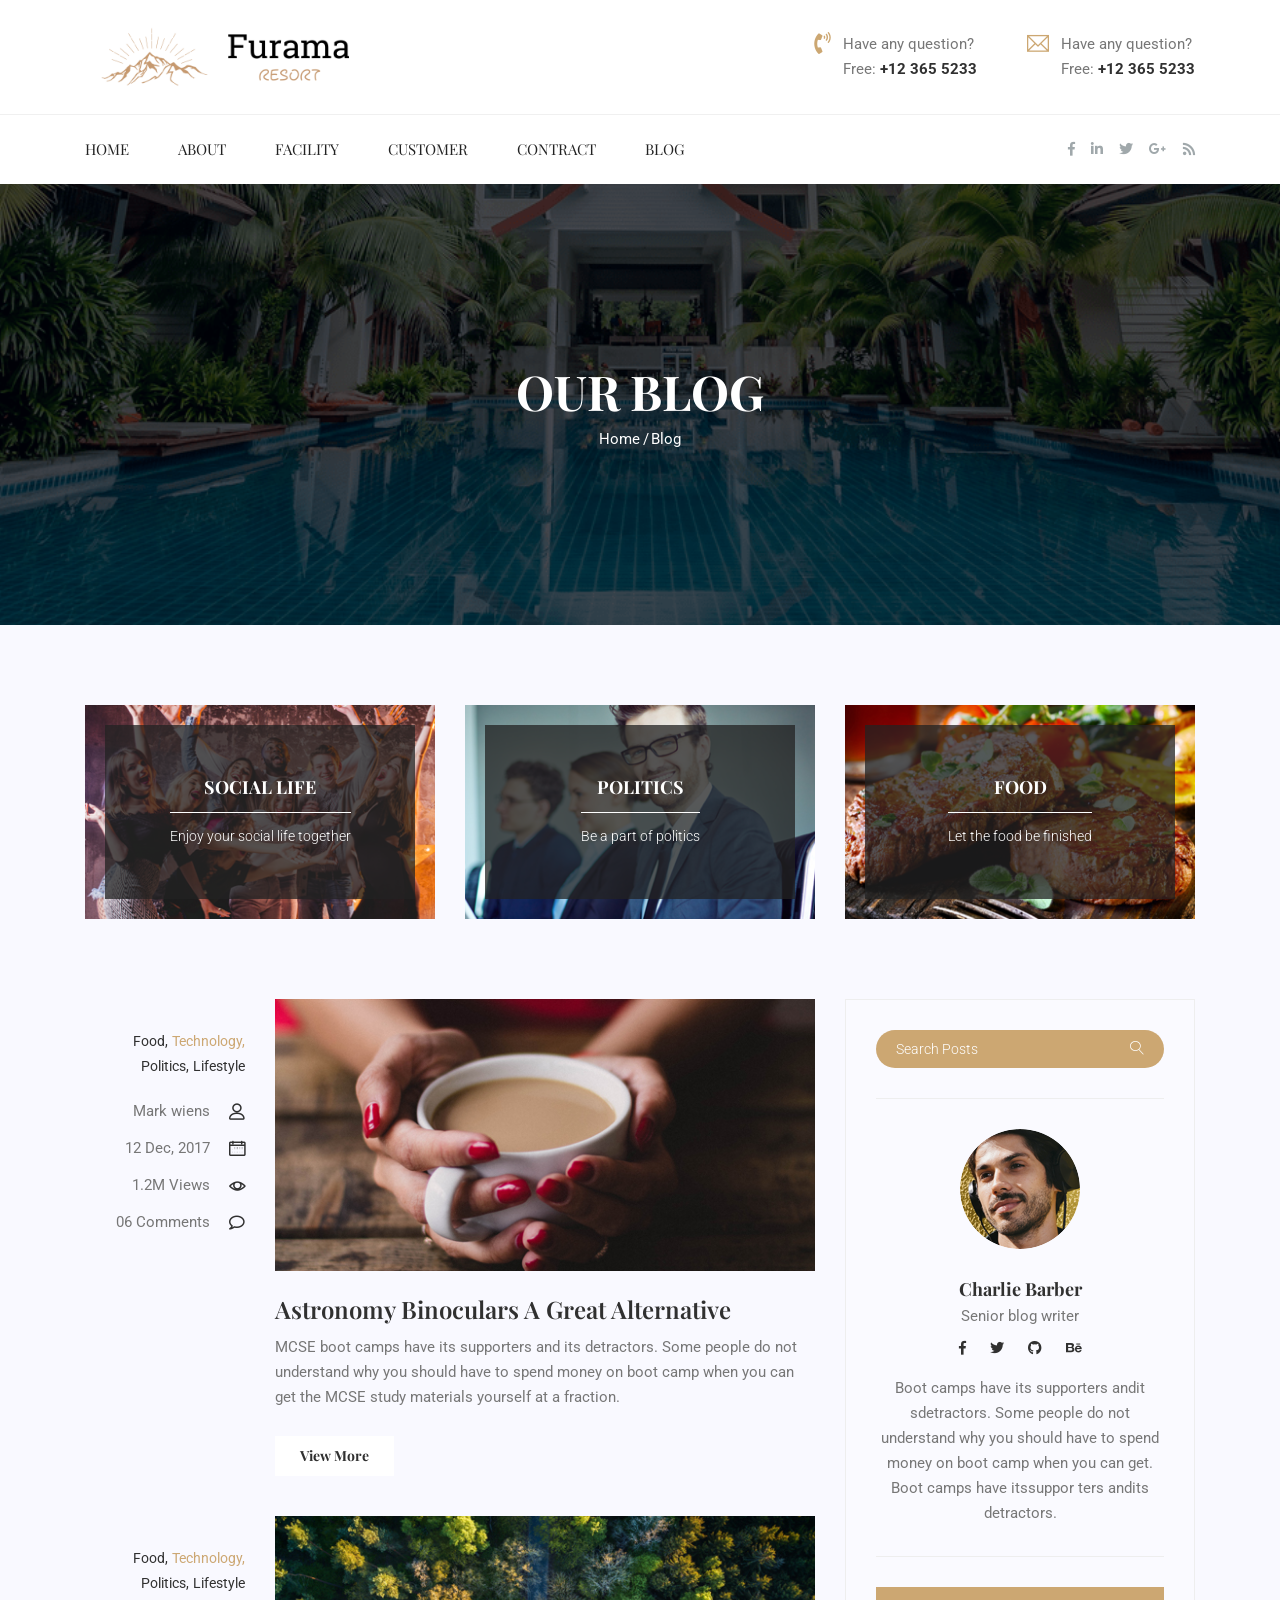
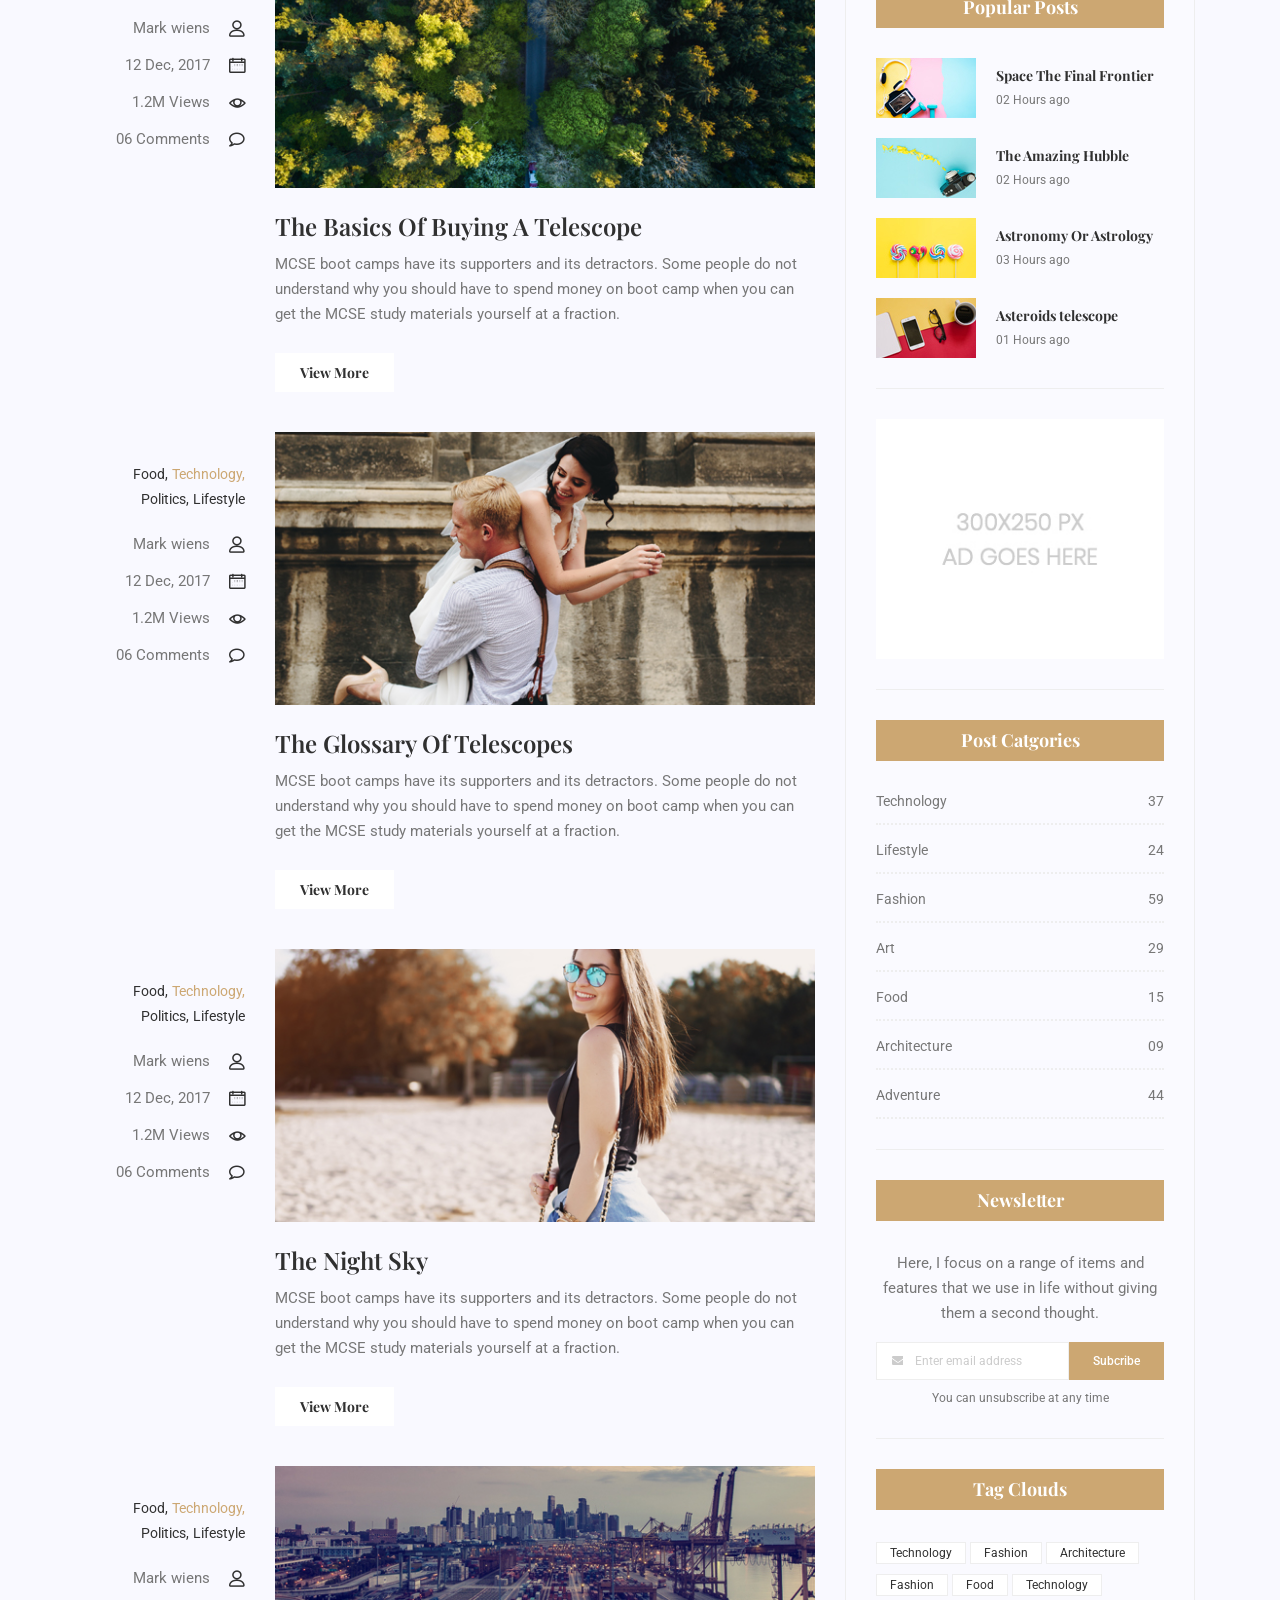
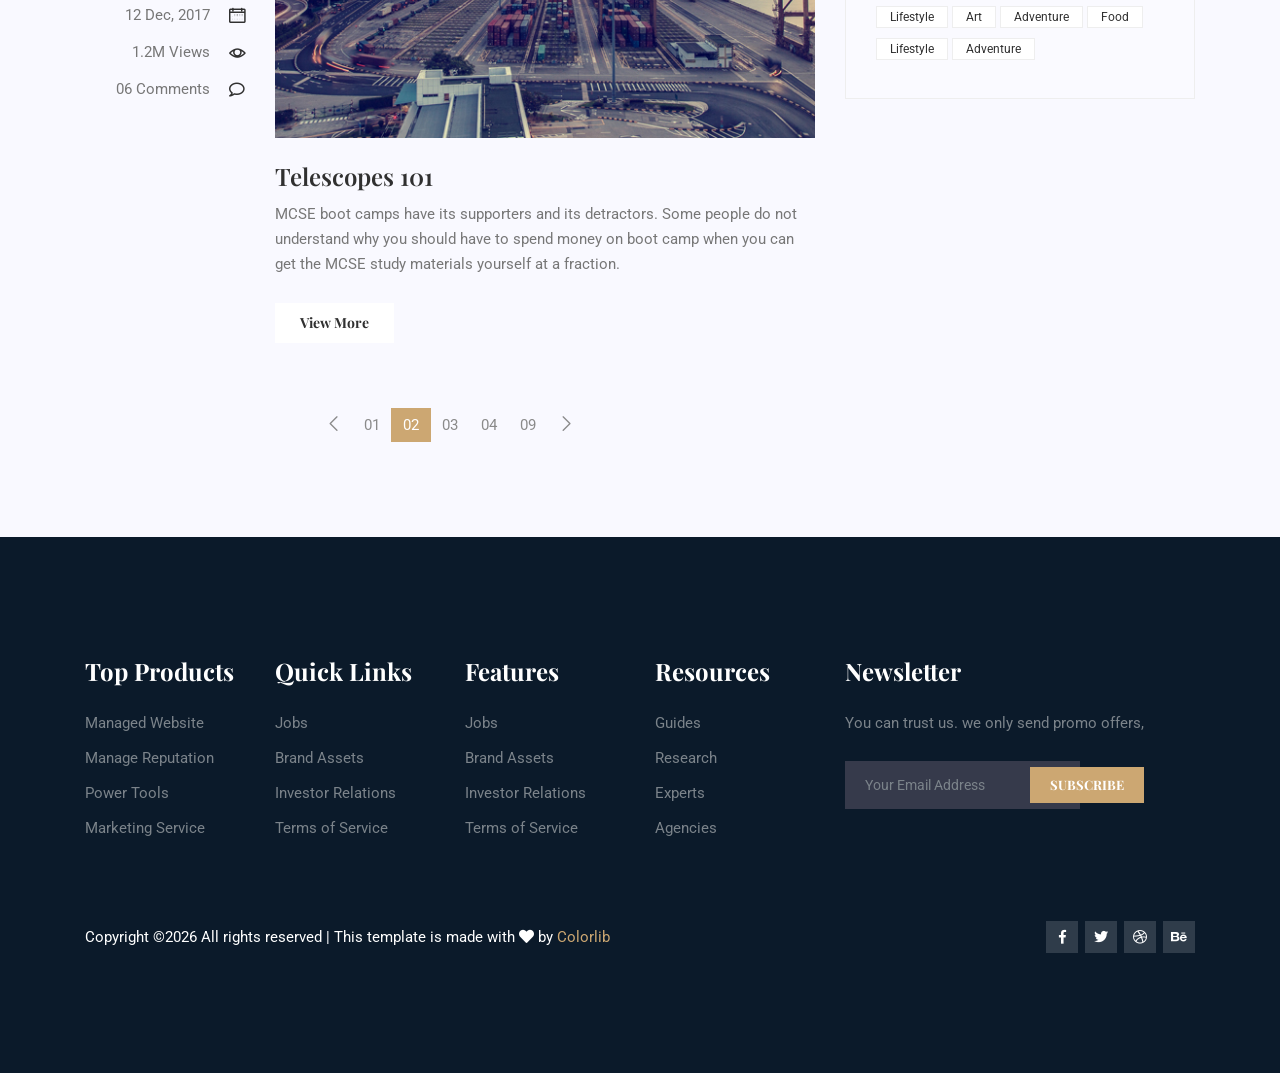
<file: case_study/furama/blog.html>
<!DOCTYPE html>
<html lang="en">
<head>
    <meta charset="UTF-8">
    <meta content="width=device-width, initial-scale=1.0" name="viewport">
    <meta content="ie=edge" http-equiv="X-UA-Compatible">
    <title>Seaplace Hotel - Blog</title>
    <link href="img/favicon.png" rel="icon" type="image/png">
    <link href="vendors/bootstrap/bootstrap.min.css" rel="stylesheet">
    <link href="vendors/fontawesome/css/all.min.css" rel="stylesheet">
    <link href="vendors/themify-icons/themify-icons.css" rel="stylesheet">
    <link href="vendors/linericon/style.css" rel="stylesheet">
    <link href="vendors/magnefic-popup/magnific-popup.css" rel="stylesheet">
    <link href="vendors/nice-select/nice-select.css" rel="stylesheet">

    <link href="css/style.css" rel="stylesheet">
</head>
<body>
<!-- ================ header section start ================= -->
<header class="header_area">
    <div class="header-top">
        <div class="container">
            <div class="d-flex align-items-center">
                <div id="logo">
                    <a href="index.html"><img alt="" src="img/Furama_logo.png" title="" width="300"/></a>
                </div>
                <div class="ml-auto d-none d-md-block d-md-flex">
                    <div class="media header-top-info">
                        <span class="header-top-info__icon"><i class="fas fa-phone-volume"></i></span>
                        <div class="media-body">
                            <p>Have any question?</p>
                            <p>Free: <a href="tel:+12 365 5233">+12 365 5233</a></p>
                        </div>
                    </div>
                    <div class="media header-top-info">
                        <span class="header-top-info__icon"><i class="ti-email"></i></span>
                        <div class="media-body">
                            <p>Have any question?</p>
                            <p>Free: <a href="tel:+12 365 5233">+12 365 5233</a></p>
                        </div>
                    </div>
                </div>
            </div>
        </div>
    </div>


    <div class="main_menu">
        <nav class="navbar navbar-expand-lg navbar-light">
            <div class="container">
                <button aria-controls="navbarSupportedContent" aria-expanded="false" aria-label="Toggle navigation"
                        class="navbar-toggler"
                        data-target="#navbarSupportedContent" data-toggle="collapse" type="button">
                    <span class="icon-bar"></span>
                    <span class="icon-bar"></span>
                    <span class="icon-bar"></span>
                </button>
                <!-- Collect the nav links, forms, and other content for toggling -->
                <div class="collapse navbar-collapse offset" id="navbarSupportedContent">
                    <ul class="nav navbar-nav menu_nav">
                        <li class="nav-item"><a class="nav-link" href="index.html">Home</a></li>
                        <li class="nav-item"><a class="nav-link" href="about.html">About</a></li>
                        <li class="nav-item"><a class="nav-link" href="facility-list.html">Facility</a></li>
                        <li class="nav-item"><a class="nav-link" href="customer-list.html">Customer</a></li>
                        <li class="nav-item"><a class="nav-link" href="contract-list.html">Contract</a></li>
                        <li class="nav-item submenu dropdown">
                            <a aria-expanded="false" aria-haspopup="true" class="nav-link dropdown-toggle" data-toggle="dropdown"
                               href="#"
                               role="button">Blog</a>
                            <ul class="dropdown-menu">
                                <li class="nav-item active"><a class="nav-link" href="blog.html">Blog</a></li>
                                <li class="nav-item"><a class="nav-link" href="blog-single.html">Blog Details</a></li>
                            </ul>
                        </li>
                    </ul>
                </div>

                <ul class="social-icons ml-auto">
                    <li><a href="#"><i class="fab fa-facebook-f"></i></a></li>
                    <li><a href="#"><i class="fab fa-linkedin-in"></i></a></li>
                    <li><a href="#"><i class="fab fa-twitter"></i></a></li>
                    <li><a href="#"><i class="fab fa-google-plus-g"></i></a></li>
                    <li><a href="#"><i class="fas fa-rss"></i></a></li>
                </ul>
            </div>
        </nav>
    </div>
</header>
<!-- ================ header section end ================= -->

<!-- ================ start banner area ================= -->
<section class="blog-banner-area" id="blog">
    <div class="container h-100">
        <div class="blog-banner">
            <div class="text-center">
                <h1>Our Blog</h1>
                <nav aria-label="breadcrumb" class="banner-breadcrumb">
                    <ol class="breadcrumb">
                        <li class="breadcrumb-item"><a href="#">Home</a></li>
                        <li aria-current="page" class="breadcrumb-item active">Blog</li>
                    </ol>
                </nav>
            </div>
        </div>
    </div>
</section>
<!-- ================ end banner area ================= -->


<!--================Blog Categorie Area =================-->
<section class="blog_categorie_area">
    <div class="container">
        <div class="row">
            <div class="col-sm-6 col-lg-4 mb-4 mb-lg-0">
                <div class="categories_post">
                    <img alt="post" class="card-img rounded-0" src="img/blog/cat-post/cat-post-3.jpg">
                    <div class="categories_details">
                        <div class="categories_text">
                            <a href="blog-single.html">
                                <h5>Social Life</h5>
                            </a>
                            <div class="border_line"></div>
                            <p>Enjoy your social life together</p>
                        </div>
                    </div>
                </div>
            </div>
            <div class="col-sm-6 col-lg-4 mb-4 mb-lg-0">
                <div class="categories_post">
                    <img alt="post" class="card-img rounded-0" src="img/blog/cat-post/cat-post-2.jpg">
                    <div class="categories_details">
                        <div class="categories_text">
                            <a href="blog-single.html">
                                <h5>Politics</h5>
                            </a>
                            <div class="border_line"></div>
                            <p>Be a part of politics</p>
                        </div>
                    </div>
                </div>
            </div>
            <div class="col-sm-6 col-lg-4 mb-4 mb-lg-0">
                <div class="categories_post">
                    <img alt="post" class="card-img rounded-0" src="img/blog/cat-post/cat-post-1.jpg">
                    <div class="categories_details">
                        <div class="categories_text">
                            <a href="blog-single.html">
                                <h5>Food</h5>
                            </a>
                            <div class="border_line"></div>
                            <p>Let the food be finished</p>
                        </div>
                    </div>
                </div>
            </div>
        </div>
    </div>
</section>
<!--================Blog Categorie Area =================-->

<!--================Blog Area =================-->
<section class="blog_area">
    <div class="container">
        <div class="row">
            <div class="col-lg-8">
                <div class="blog_left_sidebar">
                    <article class="row blog_item">
                        <div class="col-md-3">
                            <div class="blog_info text-right">
                                <div class="post_tag">
                                    <a href="#">Food,</a>
                                    <a class="active" href="#">Technology,</a>
                                    <a href="#">Politics,</a>
                                    <a href="#">Lifestyle</a>
                                </div>
                                <ul class="blog_meta list">
                                    <li>
                                        <a href="#">Mark wiens
                                            <i class="lnr lnr-user"></i>
                                        </a>
                                    </li>
                                    <li>
                                        <a href="#">12 Dec, 2017
                                            <i class="lnr lnr-calendar-full"></i>
                                        </a>
                                    </li>
                                    <li>
                                        <a href="#">1.2M Views
                                            <i class="lnr lnr-eye"></i>
                                        </a>
                                    </li>
                                    <li>
                                        <a href="#">06 Comments
                                            <i class="lnr lnr-bubble"></i>
                                        </a>
                                    </li>
                                </ul>
                            </div>
                        </div>
                        <div class="col-md-9">
                            <div class="blog_post">
                                <img alt="" src="img/blog/main-blog/m-blog-1.jpg">
                                <div class="blog_details">
                                    <a href="blog-single.html">
                                        <h2>Astronomy Binoculars A Great Alternative</h2>
                                    </a>
                                    <p>MCSE boot camps have its supporters and its detractors. Some people do not
                                        understand
                                        why you should have to spend money on boot camp when you can get the MCSE study
                                        materials yourself at a fraction.</p>
                                    <a class="button button-blog" href="blog-single.html">View More</a>
                                </div>
                            </div>
                        </div>
                    </article>
                    <article class="row blog_item">
                        <div class="col-md-3">
                            <div class="blog_info text-right">
                                <div class="post_tag">
                                    <a href="#">Food,</a>
                                    <a class="active" href="#">Technology,</a>
                                    <a href="#">Politics,</a>
                                    <a href="#">Lifestyle</a>
                                </div>
                                <ul class="blog_meta list">
                                    <li>
                                        <a href="#">Mark wiens
                                            <i class="lnr lnr-user"></i>
                                        </a>
                                    </li>
                                    <li>
                                        <a href="#">12 Dec, 2017
                                            <i class="lnr lnr-calendar-full"></i>
                                        </a>
                                    </li>
                                    <li>
                                        <a href="#">1.2M Views
                                            <i class="lnr lnr-eye"></i>
                                        </a>
                                    </li>
                                    <li>
                                        <a href="#">06 Comments
                                            <i class="lnr lnr-bubble"></i>
                                        </a>
                                    </li>
                                </ul>
                            </div>
                        </div>
                        <div class="col-md-9">
                            <div class="blog_post">
                                <img alt="" src="img/blog/main-blog/m-blog-2.jpg">
                                <div class="blog_details">
                                    <a href="blog-single.html">
                                        <h2>The Basics Of Buying A Telescope</h2>
                                    </a>
                                    <p>MCSE boot camps have its supporters and its detractors. Some people do not
                                        understand
                                        why you should have to spend money on boot camp when you can get the MCSE study
                                        materials yourself at a fraction.</p>
                                    <a class="button button-blog" href="blog-single.html">View More</a>
                                </div>
                            </div>
                        </div>
                    </article>
                    <article class="row blog_item">
                        <div class="col-md-3">
                            <div class="blog_info text-right">
                                <div class="post_tag">
                                    <a href="#">Food,</a>
                                    <a class="active" href="#">Technology,</a>
                                    <a href="#">Politics,</a>
                                    <a href="#">Lifestyle</a>
                                </div>
                                <ul class="blog_meta list">
                                    <li>
                                        <a href="#">Mark wiens
                                            <i class="lnr lnr-user"></i>
                                        </a>
                                    </li>
                                    <li>
                                        <a href="#">12 Dec, 2017
                                            <i class="lnr lnr-calendar-full"></i>
                                        </a>
                                    </li>
                                    <li>
                                        <a href="#">1.2M Views
                                            <i class="lnr lnr-eye"></i>
                                        </a>
                                    </li>
                                    <li>
                                        <a href="#">06 Comments
                                            <i class="lnr lnr-bubble"></i>
                                        </a>
                                    </li>
                                </ul>
                            </div>
                        </div>
                        <div class="col-md-9">
                            <div class="blog_post">
                                <img alt="" src="img/blog/main-blog/m-blog-3.jpg">
                                <div class="blog_details">
                                    <a href="blog-single.html">
                                        <h2>The Glossary Of Telescopes</h2>
                                    </a>
                                    <p>MCSE boot camps have its supporters and its detractors. Some people do not
                                        understand
                                        why you should have to spend money on boot camp when you can get the MCSE study
                                        materials yourself at a fraction.</p>
                                    <a class="button button-blog" href="blog-single.html">View More</a>
                                </div>
                            </div>
                        </div>
                    </article>
                    <article class="row blog_item">
                        <div class="col-md-3">
                            <div class="blog_info text-right">
                                <div class="post_tag">
                                    <a href="#">Food,</a>
                                    <a class="active" href="#">Technology,</a>
                                    <a href="#">Politics,</a>
                                    <a href="#">Lifestyle</a>
                                </div>
                                <ul class="blog_meta list">
                                    <li>
                                        <a href="#">Mark wiens
                                            <i class="lnr lnr-user"></i>
                                        </a>
                                    </li>
                                    <li>
                                        <a href="#">12 Dec, 2017
                                            <i class="lnr lnr-calendar-full"></i>
                                        </a>
                                    </li>
                                    <li>
                                        <a href="#">1.2M Views
                                            <i class="lnr lnr-eye"></i>
                                        </a>
                                    </li>
                                    <li>
                                        <a href="#">06 Comments
                                            <i class="lnr lnr-bubble"></i>
                                        </a>
                                    </li>
                                </ul>
                            </div>
                        </div>
                        <div class="col-md-9">
                            <div class="blog_post">
                                <img alt="" src="img/blog/main-blog/m-blog-4.jpg">
                                <div class="blog_details">
                                    <a href="blog-single.html">
                                        <h2>The Night Sky</h2>
                                    </a>
                                    <p>MCSE boot camps have its supporters and its detractors. Some people do not
                                        understand
                                        why you should have to spend money on boot camp when you can get the MCSE study
                                        materials yourself at a fraction.</p>
                                    <a class="button button-blog" href="blog-single.html">View More</a>
                                </div>
                            </div>
                        </div>
                    </article>
                    <article class="row blog_item">
                        <div class="col-md-3">
                            <div class="blog_info text-right">
                                <div class="post_tag">
                                    <a href="#">Food,</a>
                                    <a class="active" href="#">Technology,</a>
                                    <a href="#">Politics,</a>
                                    <a href="#">Lifestyle</a>
                                </div>
                                <ul class="blog_meta list">
                                    <li>
                                        <a href="#">Mark wiens
                                            <i class="lnr lnr-user"></i>
                                        </a>
                                    </li>
                                    <li>
                                        <a href="#">12 Dec, 2017
                                            <i class="lnr lnr-calendar-full"></i>
                                        </a>
                                    </li>
                                    <li>
                                        <a href="#">1.2M Views
                                            <i class="lnr lnr-eye"></i>
                                        </a>
                                    </li>
                                    <li>
                                        <a href="#">06 Comments
                                            <i class="lnr lnr-bubble"></i>
                                        </a>
                                    </li>
                                </ul>
                            </div>
                        </div>
                        <div class="col-md-9">
                            <div class="blog_post">
                                <img alt="" src="img/blog/main-blog/m-blog-5.jpg">
                                <div class="blog_details">
                                    <a href="blog-single.html">
                                        <h2>Telescopes 101</h2>
                                    </a>
                                    <p>MCSE boot camps have its supporters and its detractors. Some people do not
                                        understand
                                        why you should have to spend money on boot camp when you can get the MCSE study
                                        materials yourself at a fraction.</p>
                                    <a class="button button-blog" href="blog-single.html">View More</a>
                                </div>
                            </div>
                        </div>
                    </article>
                    <nav class="blog-pagination justify-content-center d-flex">
                        <ul class="pagination">
                            <li class="page-item">
                                <a aria-label="Previous" class="page-link" href="#">
                                      <span aria-hidden="true">
                                          <span class="lnr lnr-chevron-left"></span>
                                      </span>
                                </a>
                            </li>
                            <li class="page-item">
                                <a class="page-link" href="#">01</a>
                            </li>
                            <li class="page-item active">
                                <a class="page-link" href="#">02</a>
                            </li>
                            <li class="page-item">
                                <a class="page-link" href="#">03</a>
                            </li>
                            <li class="page-item">
                                <a class="page-link" href="#">04</a>
                            </li>
                            <li class="page-item">
                                <a class="page-link" href="#">09</a>
                            </li>
                            <li class="page-item">
                                <a aria-label="Next" class="page-link" href="#">
                                      <span aria-hidden="true">
                                          <span class="lnr lnr-chevron-right"></span>
                                      </span>
                                </a>
                            </li>
                        </ul>
                    </nav>
                </div>
            </div>
            <div class="col-lg-4">
                <div class="blog_right_sidebar">
                    <aside class="single_sidebar_widget search_widget">
                        <div class="input-group">
                            <input class="form-control" placeholder="Search Posts" type="text">
                            <span class="input-group-btn">
                                  <button class="btn btn-default" type="button">
                                      <i class="lnr lnr-magnifier"></i>
                                  </button>
                              </span>
                        </div>
                        <!-- /input-group -->
                        <div class="br"></div>
                    </aside>
                    <aside class="single_sidebar_widget author_widget">
                        <img alt="" class="author_img rounded-circle" src="img/blog/author.png">
                        <h4>Charlie Barber</h4>
                        <p>Senior blog writer</p>
                        <div class="social_icon">
                            <a href="#">
                                <i class="fab fa-facebook-f"></i>
                            </a>
                            <a href="#">
                                <i class="fab fa-twitter"></i>
                            </a>
                            <a href="#">
                                <i class="fab fa-github"></i>
                            </a>
                            <a href="#">
                                <i class="fab fa-behance"></i>
                            </a>
                        </div>
                        <p>Boot camps have its supporters andit sdetractors. Some people do not understand why you
                            should
                            have to spend money on boot camp when you can get. Boot camps have itssuppor ters andits
                            detractors.
                        </p>
                        <div class="br"></div>
                    </aside>
                    <aside class="single_sidebar_widget popular_post_widget">
                        <h3 class="widget_title">Popular Posts</h3>
                        <div class="media post_item">
                            <img alt="post" src="img/blog/popular-post/post1.jpg">
                            <div class="media-body">
                                <a href="blog-single.html">
                                    <h3>Space The Final Frontier</h3>
                                </a>
                                <p>02 Hours ago</p>
                            </div>
                        </div>
                        <div class="media post_item">
                            <img alt="post" src="img/blog/popular-post/post2.jpg">
                            <div class="media-body">
                                <a href="blog-single.html">
                                    <h3>The Amazing Hubble</h3>
                                </a>
                                <p>02 Hours ago</p>
                            </div>
                        </div>
                        <div class="media post_item">
                            <img alt="post" src="img/blog/popular-post/post3.jpg">
                            <div class="media-body">
                                <a href="blog-single.html">
                                    <h3>Astronomy Or Astrology</h3>
                                </a>
                                <p>03 Hours ago</p>
                            </div>
                        </div>
                        <div class="media post_item">
                            <img alt="post" src="img/blog/popular-post/post4.jpg">
                            <div class="media-body">
                                <a href="blog-single.html">
                                    <h3>Asteroids telescope</h3>
                                </a>
                                <p>01 Hours ago</p>
                            </div>
                        </div>
                        <div class="br"></div>
                    </aside>
                    <aside class="single_sidebar_widget ads_widget">
                        <a href="#">
                            <img alt="" class="img-fluid" src="img/blog/add.jpg">
                        </a>
                        <div class="br"></div>
                    </aside>
                    <aside class="single_sidebar_widget post_category_widget">
                        <h4 class="widget_title">Post Catgories</h4>
                        <ul class="list cat-list">
                            <li>
                                <a class="d-flex justify-content-between" href="#">
                                    <p>Technology</p>
                                    <p>37</p>
                                </a>
                            </li>
                            <li>
                                <a class="d-flex justify-content-between" href="#">
                                    <p>Lifestyle</p>
                                    <p>24</p>
                                </a>
                            </li>
                            <li>
                                <a class="d-flex justify-content-between" href="#">
                                    <p>Fashion</p>
                                    <p>59</p>
                                </a>
                            </li>
                            <li>
                                <a class="d-flex justify-content-between" href="#">
                                    <p>Art</p>
                                    <p>29</p>
                                </a>
                            </li>
                            <li>
                                <a class="d-flex justify-content-between" href="#">
                                    <p>Food</p>
                                    <p>15</p>
                                </a>
                            </li>
                            <li>
                                <a class="d-flex justify-content-between" href="#">
                                    <p>Architecture</p>
                                    <p>09</p>
                                </a>
                            </li>
                            <li>
                                <a class="d-flex justify-content-between" href="#">
                                    <p>Adventure</p>
                                    <p>44</p>
                                </a>
                            </li>
                        </ul>
                        <div class="br"></div>
                    </aside>
                    <aside class="single-sidebar-widget newsletter_widget">
                        <h4 class="widget_title">Newsletter</h4>
                        <p>
                            Here, I focus on a range of items and features that we use in life without giving them a
                            second thought.
                        </p>
                        <div class="form-group d-flex flex-row">
                            <div class="input-group">
                                <div class="input-group-prepend">
                                    <div class="input-group-text">
                                        <i aria-hidden="true" class="fa fa-envelope"></i>
                                    </div>
                                </div>
                                <input class="form-control" id="inlineFormInputGroup" onblur="this.placeholder = 'Enter email'"
                                       onfocus="this.placeholder = ''" placeholder="Enter email address"
                                       type="text">
                            </div>
                            <a class="bbtns" href="#">Subcribe</a>
                        </div>
                        <p class="text-bottom">You can unsubscribe at any time</p>
                        <div class="br"></div>
                    </aside>
                    <aside class="single-sidebar-widget tag_cloud_widget">
                        <h4 class="widget_title">Tag Clouds</h4>
                        <ul class="list">
                            <li>
                                <a href="#">Technology</a>
                            </li>
                            <li>
                                <a href="#">Fashion</a>
                            </li>
                            <li>
                                <a href="#">Architecture</a>
                            </li>
                            <li>
                                <a href="#">Fashion</a>
                            </li>
                            <li>
                                <a href="#">Food</a>
                            </li>
                            <li>
                                <a href="#">Technology</a>
                            </li>
                            <li>
                                <a href="#">Lifestyle</a>
                            </li>
                            <li>
                                <a href="#">Art</a>
                            </li>
                            <li>
                                <a href="#">Adventure</a>
                            </li>
                            <li>
                                <a href="#">Food</a>
                            </li>
                            <li>
                                <a href="#">Lifestyle</a>
                            </li>
                            <li>
                                <a href="#">Adventure</a>
                            </li>
                        </ul>
                    </aside>
                </div>
            </div>
        </div>
    </div>
</section>
<!--================Blog Area =================-->


<!-- ================ start footer Area ================= -->
<footer class="footer-area section-gap">
    <div class="container">
        <div class="row">
            <div class="col-xl-2 col-sm-6 mb-4 mb-xl-0 single-footer-widget">
                <h4>Top Products</h4>
                <ul>
                    <li><a href="#">Managed Website</a></li>
                    <li><a href="#">Manage Reputation</a></li>
                    <li><a href="#">Power Tools</a></li>
                    <li><a href="#">Marketing Service</a></li>
                </ul>
            </div>
            <div class="col-xl-2 col-sm-6 mb-4 mb-xl-0 single-footer-widget">
                <h4>Quick Links</h4>
                <ul>
                    <li><a href="#">Jobs</a></li>
                    <li><a href="#">Brand Assets</a></li>
                    <li><a href="#">Investor Relations</a></li>
                    <li><a href="#">Terms of Service</a></li>
                </ul>
            </div>
            <div class="col-xl-2 col-sm-6 mb-4 mb-xl-0 single-footer-widget">
                <h4>Features</h4>
                <ul>
                    <li><a href="#">Jobs</a></li>
                    <li><a href="#">Brand Assets</a></li>
                    <li><a href="#">Investor Relations</a></li>
                    <li><a href="#">Terms of Service</a></li>
                </ul>
            </div>
            <div class="col-xl-2 col-sm-6 mb-4 mb-xl-0 single-footer-widget">
                <h4>Resources</h4>
                <ul>
                    <li><a href="#">Guides</a></li>
                    <li><a href="#">Research</a></li>
                    <li><a href="#">Experts</a></li>
                    <li><a href="#">Agencies</a></li>
                </ul>
            </div>
            <div class="col-xl-4 col-md-8 mb-4 mb-xl-0 single-footer-widget">
                <h4>Newsletter</h4>
                <p>You can trust us. we only send promo offers,</p>
                <div class="form-wrap" id="mc_embed_signup">
                    <form action="https://spondonit.us12.list-manage.com/subscribe/post?u=1462626880ade1ac87bd9c93a&amp;id=92a4423d01"
                          class="form-inline"
                          method="get" target="_blank">
                        <input class="form-control" name="EMAIL" onblur="this.placeholder = 'Your Email Address '"
                               onfocus="this.placeholder = ''" placeholder="Your Email Address"
                               required="" type="email">
                        <button class="click-btn btn btn-default text-uppercase">subscribe</button>
                        <div style="position: absolute; left: -5000px;">
                            <input name="b_36c4fd991d266f23781ded980_aefe40901a" tabindex="-1" type="text" value="">
                        </div>

                        <div class="info"></div>
                    </form>
                </div>
            </div>
        </div>
        <div class="footer-bottom row align-items-center text-center text-lg-left">
            <p class="footer-text m-0 col-lg-8 col-md-12">
                <!-- Link back to Colorlib can't be removed. Template is licensed under CC BY 3.0. -->
                Copyright &copy;<script>document.write(new Date().getFullYear());</script>
                All rights reserved | This template is made with <i aria-hidden="true" class="fa fa-heart"></i> by <a
                    href="https://colorlib.com" target="_blank">Colorlib</a>
                <!-- Link back to Colorlib can't be removed. Template is licensed under CC BY 3.0. --></p>
            <div class="col-lg-4 col-md-12 text-center text-lg-right footer-social">
                <a href="#"><i class="fab fa-facebook-f"></i></a>
                <a href="#"><i class="fab fa-twitter"></i></a>
                <a href="#"><i class="fab fa-dribbble"></i></a>
                <a href="#"><i class="fab fa-behance"></i></a>
            </div>
        </div>
    </div>
</footer>
<!-- ================ End footer Area ================= -->


<script src="vendors/jquery/jquery-3.2.1.min.js"></script>
<script src="vendors/bootstrap/bootstrap.bundle.min.js"></script>
<script src="vendors/magnefic-popup/jquery.magnific-popup.min.js"></script>
<script src="vendors/easing.min.js"></script>
<script src="vendors/superfish.min.js"></script>
<script src="vendors/nice-select/jquery.nice-select.min.js"></script>
<script src="vendors/jquery.ajaxchimp.min.js"></script>
<script src="vendors/mail-script.js"></script>
<script src="js/main.js"></script>
</body>
</html>
</file>
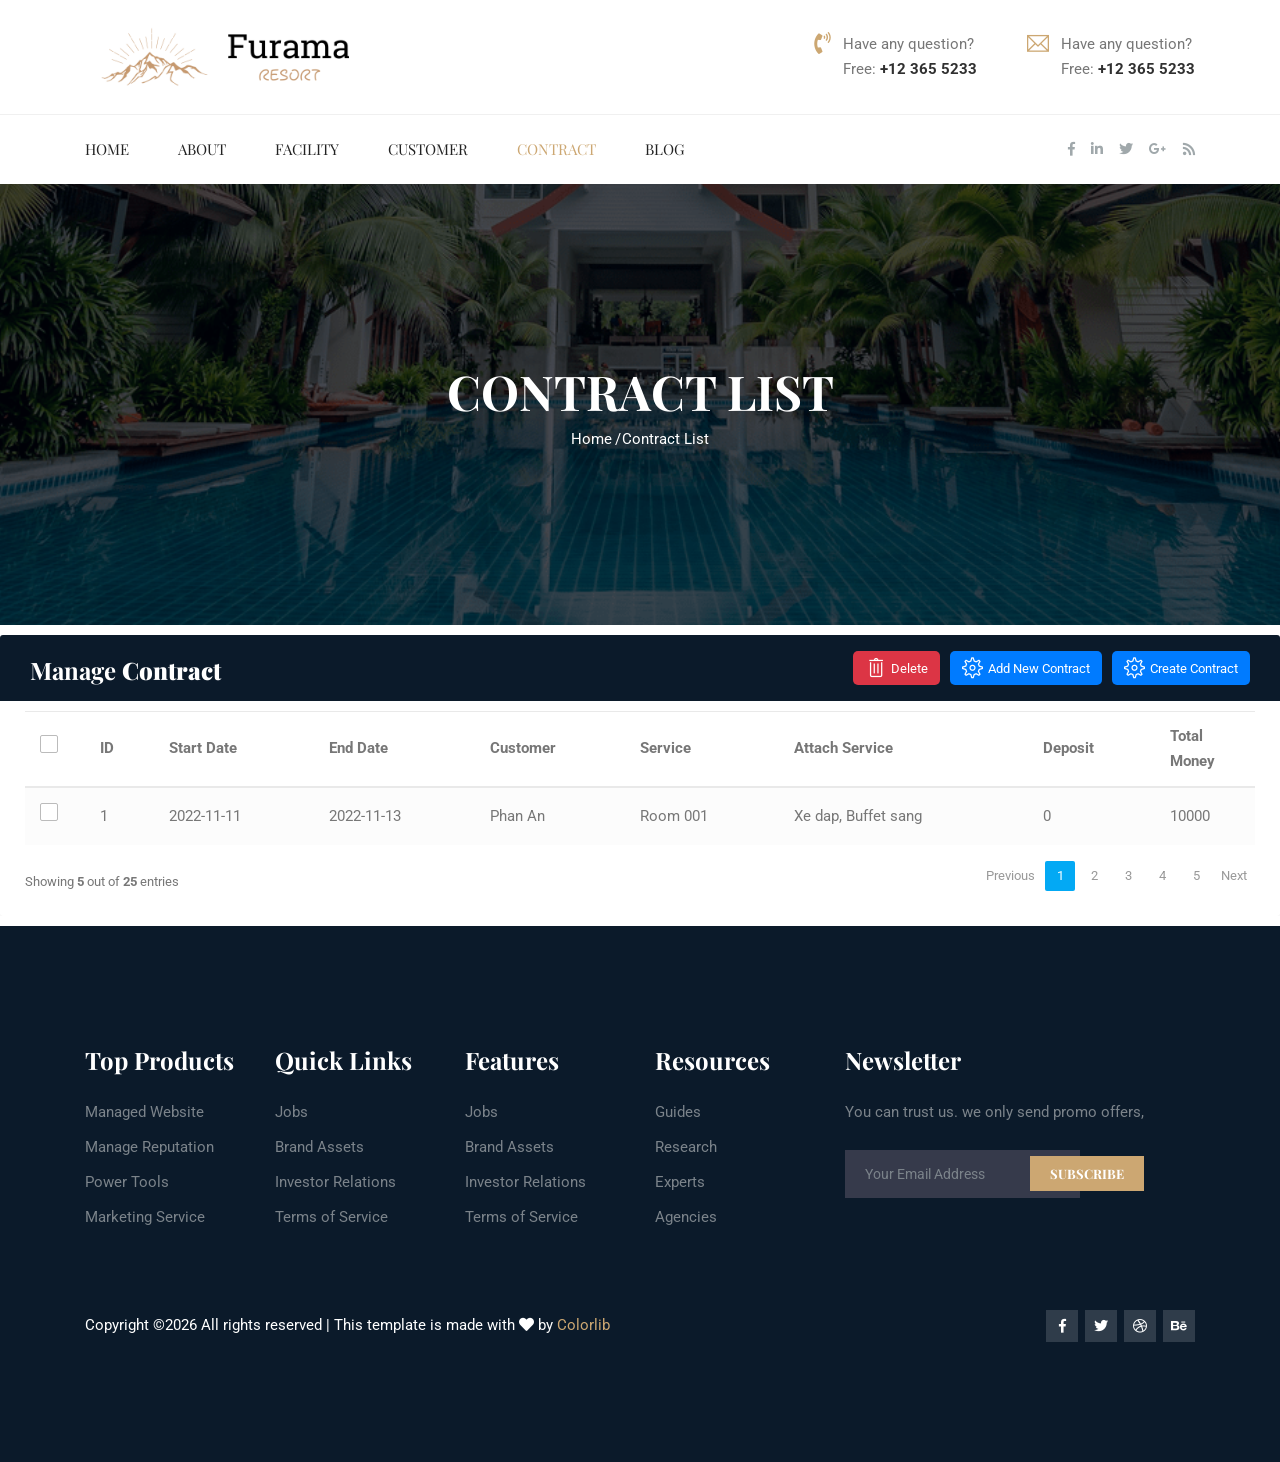
<file: case_study/furama/contract-list.html>
<!DOCTYPE html>
<html lang="en">
<head>
    <meta charset="UTF-8">
    <meta content="width=device-width, initial-scale=1.0" name="viewport">
    <meta content="ie=edge" http-equiv="X-UA-Compatible">
    <title>Seaplace Hotel - Contact</title>


    <link href="img/favicon.png" rel="icon" type="image/png">
    <link href="vendors/bootstrap/bootstrap.min.css" rel="stylesheet">
    <link href="vendors/fontawesome/css/all.min.css" rel="stylesheet">
    <link href="vendors/themify-icons/themify-icons.css" rel="stylesheet">
    <link href="vendors/linericon/style.css" rel="stylesheet">
    <link href="vendors/magnefic-popup/magnific-popup.css" rel="stylesheet">
    <link href="vendors/owl-carousel/owl.theme.default.min.css" rel="stylesheet">
    <link href="vendors/owl-carousel/owl.carousel.min.css" rel="stylesheet">
    <link href="vendors/nice-select/nice-select.css" rel="stylesheet">

    <!-- ============== Custom Style ======================= -->
    <link href="css/style.css" rel="stylesheet">
    <link rel="stylesheet" href="css/list-style.css">

</head>
<body>
<!-- ================ header section start ================= -->
<header class="header_area">
    <div class="header-top">
        <div class="container">
            <div class="d-flex align-items-center">
                <div id="logo">
                    <a href="index.html"><img alt="" src="img/Furama_logo.png" title="" width="300"/></a>
                </div>
                <div class="ml-auto d-none d-md-block d-md-flex">
                    <div class="media header-top-info">
                        <span class="header-top-info__icon"><i class="fas fa-phone-volume"></i></span>
                        <div class="media-body">
                            <p>Have any question?</p>
                            <p>Free: <a href="tel:+12 365 5233">+12 365 5233</a></p>
                        </div>
                    </div>
                    <div class="media header-top-info">
                        <span class="header-top-info__icon"><i class="ti-email"></i></span>
                        <div class="media-body">
                            <p>Have any question?</p>
                            <p>Free: <a href="tel:+12 365 5233">+12 365 5233</a></p>
                        </div>
                    </div>
                </div>
            </div>
        </div>
    </div>


    <div class="main_menu">
        <nav class="navbar navbar-expand-lg navbar-light">
            <div class="container">
                <button aria-controls="navbarSupportedContent" aria-expanded="false" aria-label="Toggle navigation"
                        class="navbar-toggler"
                        data-target="#navbarSupportedContent" data-toggle="collapse" type="button">
                    <span class="icon-bar"></span>
                    <span class="icon-bar"></span>
                    <span class="icon-bar"></span>
                </button>
                <!-- Collect the nav links, forms, and other content for toggling -->
                <div class="collapse navbar-collapse offset" id="navbarSupportedContent">
                    <ul class="nav navbar-nav menu_nav">
                        <li class="nav-item"><a class="nav-link" href="index.html">Home</a></li>
                        <li class="nav-item"><a class="nav-link" href="about.html">About</a></li>
                        <li class="nav-item"><a class="nav-link" href="facility-list.html">Facility</a></li>
                        <li class="nav-item"><a class="nav-link" href="customer-list.html">Customer</a></li>
                        <li class="nav-item active"><a class="nav-link" href="contract-list.html">Contract</a></li>
                        <li class="nav-item submenu dropdown">
                            <a aria-expanded="false" aria-haspopup="true" class="nav-link dropdown-toggle"
                               data-toggle="dropdown"
                               href="#"
                               role="button">Blog</a>
                            <ul class="dropdown-menu">
                                <li class="nav-item"><a class="nav-link" href="blog.html">Blog</a></li>
                                <li class="nav-item"><a class="nav-link" href="blog-single.html">Blog Details</a></li>
                            </ul>
                        </li>
                    </ul>
                </div>

                <ul class="social-icons ml-auto">
                    <li><a href="#"><i class="fab fa-facebook-f"></i></a></li>
                    <li><a href="#"><i class="fab fa-linkedin-in"></i></a></li>
                    <li><a href="#"><i class="fab fa-twitter"></i></a></li>
                    <li><a href="#"><i class="fab fa-google-plus-g"></i></a></li>
                    <li><a href="#"><i class="fas fa-rss"></i></a></li>
                </ul>
            </div>
        </nav>
    </div>
</header>
<!-- ================ header section end ================= -->

<!-- ================ start banner area ================= -->
<section class="contact-banner-area" id="contact">
    <div class="container h-100">
        <div class="contact-banner">
            <div class="text-center">
                <h1>Contract List</h1>
                <nav aria-label="breadcrumb" class="banner-breadcrumb">
                    <ol class="breadcrumb">
                        <li class="breadcrumb-item"><a href="#">Home</a></li>
                        <li aria-current="page" class="breadcrumb-item active">Contract List</li>
                    </ol>
                </nav>
            </div>
        </div>
    </div>
</section>
<!-- ================ end banner area ================= -->


<!-- ================ start form area ================= -->

<div class="container-xl">
    <div class="table-responsive">
        <div class="table-wrapper">
            <div class="table-title">
                <div class="row">
                    <div class="col-sm-6">
                        <h2 style="color: white">Manage <b>Contract</b></h2>
                    </div>
                    <div class="col-sm-6">
                        <a href="create-contract.html" class="btn btn-primary"><i class="ti-settings">&#xE147;</i> <span>Create Contract</span></a>
                        <a href="#addEmployeeModal" class="btn btn-primary" data-toggle="modal"><i class="ti-settings">&#xE147;</i> <span>Add New Contract</span></a>
                        <a href="#deleteEmployeeModal" class="btn btn-danger" data-toggle="modal"><i class="ti-trash">&#xE15C;</i> <span>Delete</span></a>
                    </div>
                </div>
            </div>
            <table class="table table-striped table-hover">
                <thead>
                <tr>
                    <th>
							<span class="custom-checkbox">
								<input type="checkbox" id="selectAll">
								<label for="selectAll"></label>
							</span>
                    </th>

                    <th>ID</th>
                    <th>Start Date</th>
                    <th>End Date</th>
                    <th>Customer</th>
                    <th>Service</th>
                    <th>Attach Service</th>
                    <th>Deposit</th>
                    <th>Total Money</th>
                </tr>
                </thead>
                <tbody>
                <tr>

                    <td>
							<span class="custom-checkbox">
								<input type="checkbox" id="checkbox1" name="options[]" value="1">
								<label for="checkbox1"></label>
							</span>
                    </td>
                    <td>1</td>
                    <td>2022-11-11</td>
                    <td>2022-11-13</td>
                    <td>Phan An</td>
                    <td>Room 001</td>
                    <td>Xe dap, Buffet sang</td>
                    <td>0</td>
                    <td>10000</td>
                </tr>
                </tbody>
            </table>
            <div class="clearfix">
                <div class="hint-text">Showing <b>5</b> out of <b>25</b> entries</div>
                <ul class="pagination">
                    <li class="page-item disabled"><a href="#">Previous</a></li>
                    <li class="page-item active"><a href="#" class="page-link">1</a></li>
                    <li class="page-item"><a href="#" class="page-link">2</a></li>
                    <li class="page-item"><a href="#" class="page-link">3</a></li>
                    <li class="page-item"><a href="#" class="page-link">4</a></li>
                    <li class="page-item"><a href="#" class="page-link">5</a></li>
                    <li class="page-item"><a href="#" class="page-link">Next</a></li>
                </ul>
            </div>
        </div>
    </div>
</div>
<!-- Add Modal HTML -->
<div id="addEmployeeModal" class="modal fade">
    <div class="modal-dialog">
        <div class="modal-content">
            <form>
                <div class="modal-header">
                    <h4 class="modal-title">Add Employee</h4>
                    <button type="button" class="close" data-dismiss="modal" aria-hidden="true">&times;</button>
                </div>
                <div class="modal-body">
                    <div class="form-group">
                        <label>Name</label>
                        <input type="text" class="form-control" required>
                    </div>
                    <div class="form-group">
                        <label>Email</label>
                        <input type="email" class="form-control" required>
                    </div>
                    <div class="form-group">
                        <label>Address</label>
                        <textarea class="form-control" required></textarea>
                    </div>
                    <div class="form-group">
                        <label>Phone</label>
                        <input type="text" class="form-control" required>
                    </div>
                </div>
                <div class="modal-footer">
                    <input type="button" class="btn btn-default" data-dismiss="modal" value="Cancel">
                    <input type="submit" class="btn btn-success" value="Add">
                </div>
            </form>
        </div>
    </div>
</div>
<!-- Edit Modal HTML -->
<div id="editEmployeeModal" class="modal fade">
    <div class="modal-dialog">
        <div class="modal-content">
            <form>
                <div class="modal-header">
                    <h4 class="modal-title">Edit Employee</h4>
                    <button type="button" class="close" data-dismiss="modal" aria-hidden="true">&times;</button>
                </div>
                <div class="modal-body">
                    <div class="form-group">
                        <label>Name</label>
                        <input type="text" class="form-control" required>
                    </div>
                    <div class="form-group">
                        <label>Email</label>
                        <input type="email" class="form-control" required>
                    </div>
                    <div class="form-group">
                        <label>Address</label>
                        <textarea class="form-control" required></textarea>
                    </div>
                    <div class="form-group">
                        <label>Phone</label>
                        <input type="text" class="form-control" required>
                    </div>
                </div>
                <div class="modal-footer">
                    <input type="button" class="btn btn-default" data-dismiss="modal" value="Cancel">
                    <input type="submit" class="btn btn-info" value="Save">
                </div>
            </form>
        </div>
    </div>
</div>
<!-- Delete Modal HTML -->
<div id="deleteEmployeeModal" class="modal fade">
    <div class="modal-dialog">
        <div class="modal-content">
            <form>
                <div class="modal-header">
                    <h4 class="modal-title">Delete Employee</h4>
                    <button type="button" class="close" data-dismiss="modal" aria-hidden="true">&times;</button>
                </div>
                <div class="modal-body">
                    <p>Are you sure you want to delete these Records?</p>
                    <p class="text-warning"><small>This action cannot be undone.</small></p>
                </div>
                <div class="modal-footer">
                    <input type="button" class="btn btn-default" data-dismiss="modal" value="Cancel">
                    <input type="submit" class="btn btn-danger" value="Delete">
                </div>
            </form>
        </div>
    </div>
</div>
<!-- ================ end form area ================= -->


<!-- ================ start footer Area ================= -->
<footer class="footer-area section-gap">
    <div class="container">
        <div class="row">
            <div class="col-xl-2 col-sm-6 mb-4 mb-xl-0 single-footer-widget">
                <h4>Top Products</h4>
                <ul>
                    <li><a href="#">Managed Website</a></li>
                    <li><a href="#">Manage Reputation</a></li>
                    <li><a href="#">Power Tools</a></li>
                    <li><a href="#">Marketing Service</a></li>
                </ul>
            </div>
            <div class="col-xl-2 col-sm-6 mb-4 mb-xl-0 single-footer-widget">
                <h4>Quick Links</h4>
                <ul>
                    <li><a href="#">Jobs</a></li>
                    <li><a href="#">Brand Assets</a></li>
                    <li><a href="#">Investor Relations</a></li>
                    <li><a href="#">Terms of Service</a></li>
                </ul>
            </div>
            <div class="col-xl-2 col-sm-6 mb-4 mb-xl-0 single-footer-widget">
                <h4>Features</h4>
                <ul>
                    <li><a href="#">Jobs</a></li>
                    <li><a href="#">Brand Assets</a></li>
                    <li><a href="#">Investor Relations</a></li>
                    <li><a href="#">Terms of Service</a></li>
                </ul>
            </div>
            <div class="col-xl-2 col-sm-6 mb-4 mb-xl-0 single-footer-widget">
                <h4>Resources</h4>
                <ul>
                    <li><a href="#">Guides</a></li>
                    <li><a href="#">Research</a></li>
                    <li><a href="#">Experts</a></li>
                    <li><a href="#">Agencies</a></li>
                </ul>
            </div>
            <div class="col-xl-4 col-md-8 mb-4 mb-xl-0 single-footer-widget">
                <h4>Newsletter</h4>
                <p>You can trust us. we only send promo offers,</p>
                <div class="form-wrap" id="mc_embed_signup">
                    <form action="https://spondonit.us12.list-manage.com/subscribe/post?u=1462626880ade1ac87bd9c93a&amp;id=92a4423d01"
                          class="form-inline"
                          method="get" target="_blank">
                        <input class="form-control" name="EMAIL" onblur="this.placeholder = 'Your Email Address '"
                               onfocus="this.placeholder = ''" placeholder="Your Email Address"
                               required="" type="email">
                        <button class="click-btn btn btn-default text-uppercase">subscribe</button>
                        <div style="position: absolute; left: -5000px;">
                            <input name="b_36c4fd991d266f23781ded980_aefe40901a" tabindex="-1" type="text" value="">
                        </div>

                        <div class="info"></div>
                    </form>
                </div>
            </div>
        </div>
        <div class="footer-bottom row align-items-center text-center text-lg-left">
            <p class="footer-text m-0 col-lg-8 col-md-12">
                <!-- Link back to Colorlib can't be removed. Template is licensed under CC BY 3.0. -->
                Copyright &copy;<script>document.write(new Date().getFullYear());</script>
                All rights reserved | This template is made with <i aria-hidden="true" class="fa fa-heart"></i> by <a
                    href="https://colorlib.com" target="_blank">Colorlib</a>
                <!-- Link back to Colorlib can't be removed. Template is licensed under CC BY 3.0. --></p>
            <div class="col-lg-4 col-md-12 text-center text-lg-right footer-social">
                <a href="#"><i class="fab fa-facebook-f"></i></a>
                <a href="#"><i class="fab fa-twitter"></i></a>
                <a href="#"><i class="fab fa-dribbble"></i></a>
                <a href="#"><i class="fab fa-behance"></i></a>
            </div>
        </div>
    </div>
</footer>
<!-- ================ End footer Area ================= -->


<script src="vendors/jquery/jquery-3.2.1.min.js"></script>
<script src="vendors/bootstrap/bootstrap.bundle.min.js"></script>
<script src="vendors/magnefic-popup/jquery.magnific-popup.min.js"></script>
<script src="vendors/easing.min.js"></script>
<script src="vendors/superfish.min.js"></script>
<script src="vendors/nice-select/jquery.nice-select.min.js"></script>
<script src="vendors/jquery.ajaxchimp.min.js"></script>
<script src="vendors/mail-script.js"></script>
<script src="vendors/jquery.form.js"></script>
<script src="vendors/jquery.validate.min.js"></script>
<script src="vendors/contact.js"></script>
<script src="js/main.js"></script>

</body>
</html>
</file>
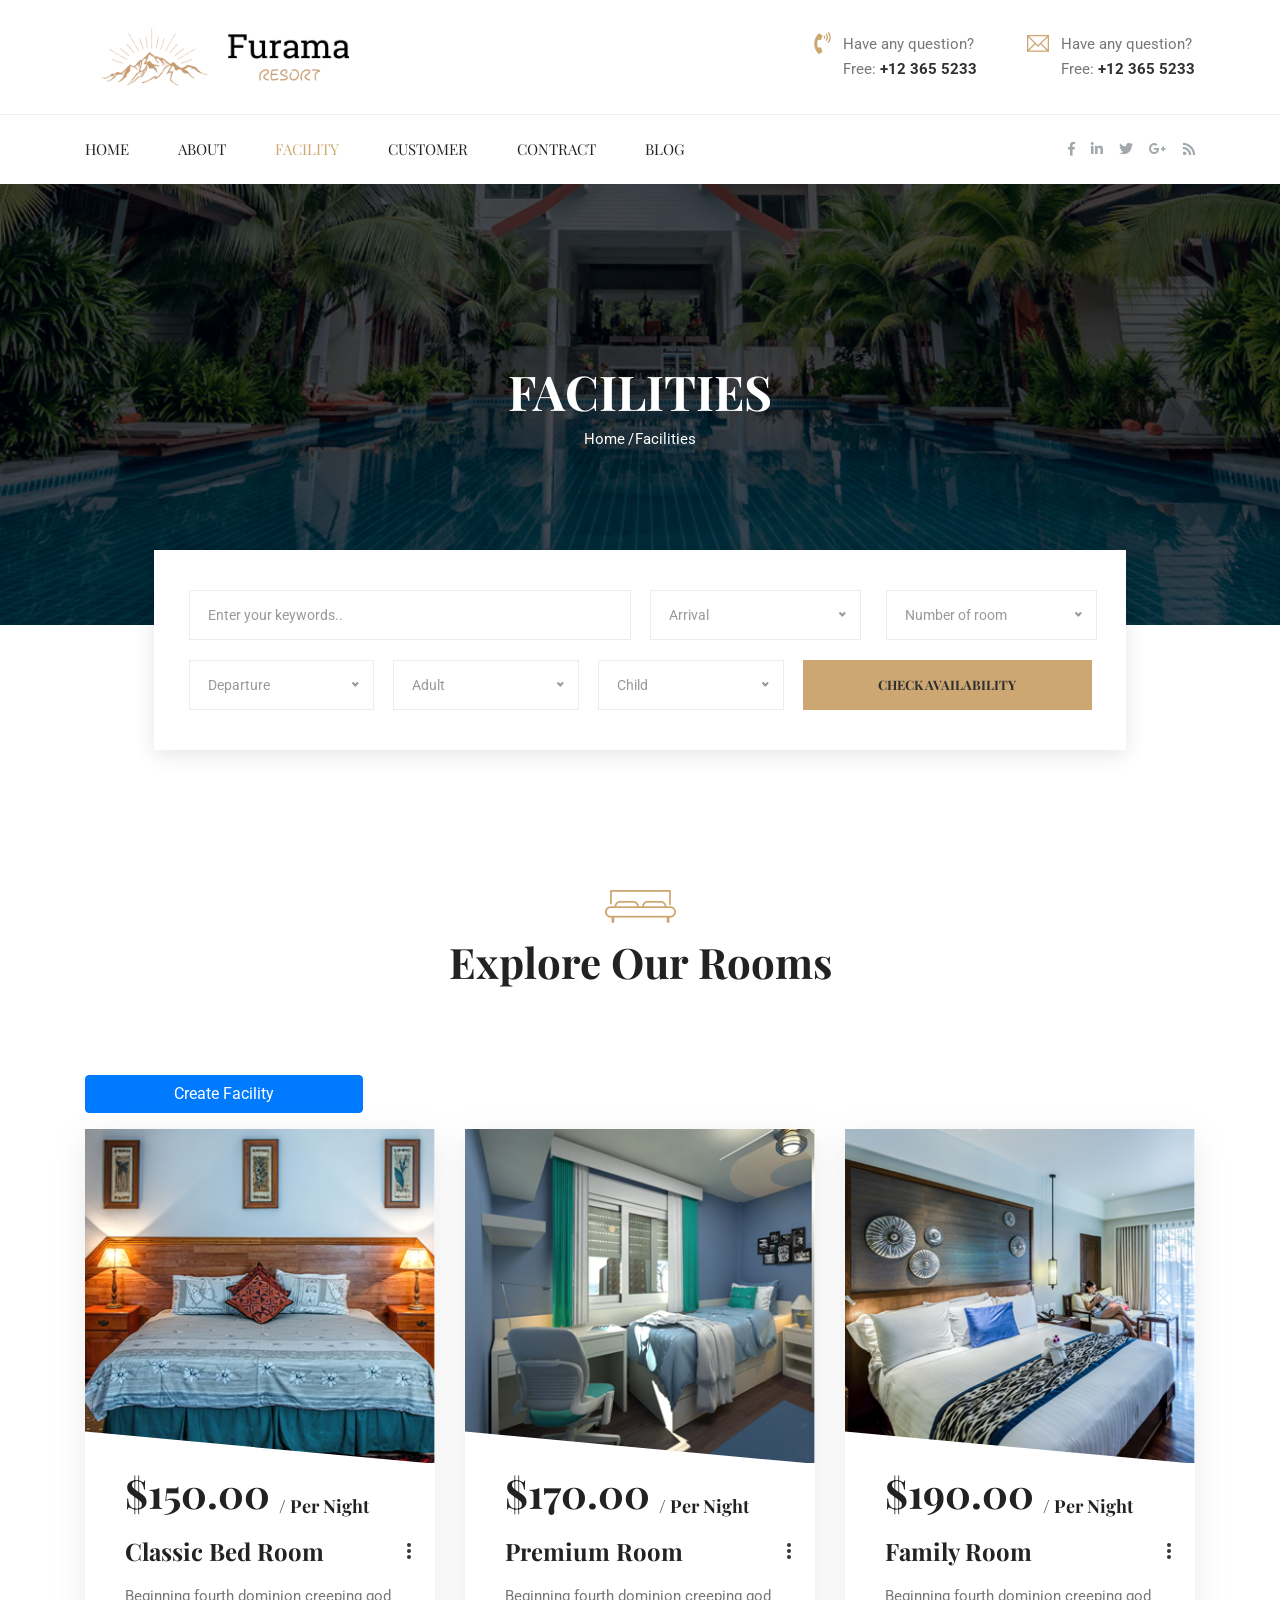
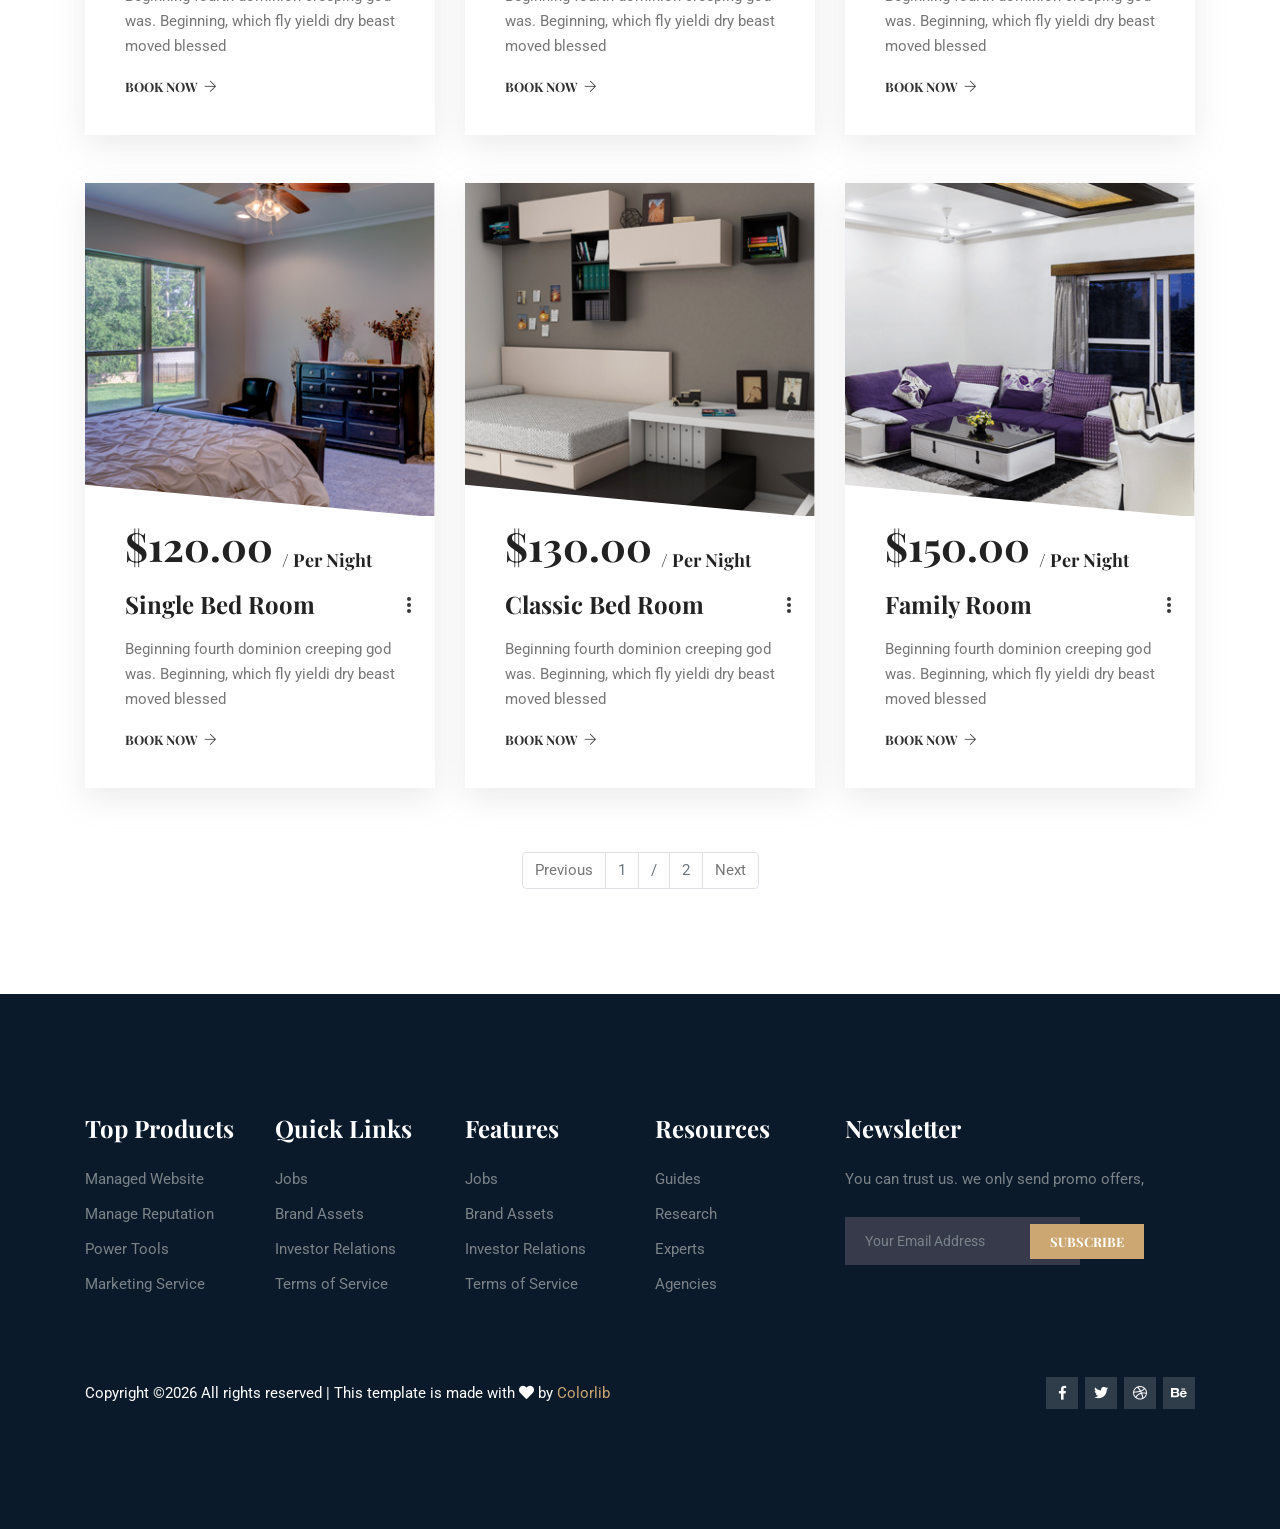
<file: case_study/furama/facility-list.html>
<!DOCTYPE html>
<html lang="en">
<head>
    <meta charset="UTF-8">
    <meta content="width=device-width, initial-scale=1.0" name="viewport">
    <meta content="ie=edge" http-equiv="X-UA-Compatible">
    <title>Seaplace Hotel - Accomodation</title>

    <link href="img/favicon.png" rel="icon" type="image/png">
    <link href="vendors/bootstrap/bootstrap.min.css" rel="stylesheet">
    <link href="vendors/fontawesome/css/all.min.css" rel="stylesheet">
    <link href="vendors/themify-icons/themify-icons.css" rel="stylesheet">
    <link href="vendors/linericon/style.css" rel="stylesheet">
    <link href="vendors/magnefic-popup/magnific-popup.css" rel="stylesheet">
    <link href="vendors/nice-select/nice-select.css" rel="stylesheet">
    <link rel="stylesheet"
    href="https://cdn.jsdelivr.net/npm/boxicons@latest/css/boxicons.min.css">


<!-- Custom style -->
    <link href="css/style-resort.css" rel="stylesheet">
    <link href="css/style.css" rel="stylesheet">

</head>
<body>
<!-- ================ header section start ================= -->
<header class="header_area">
    <div class="header-top">
        <div class="container">
            <div class="d-flex align-items-center">
                <div id="logo">
                    <a href="index.html"><img alt="" src="img/Furama_logo.png" width="300" title=""/></a>
                </div>
                <div class="ml-auto d-none d-md-block d-md-flex">
                    <div class="media header-top-info">
                        <span class="header-top-info__icon"><i class="fas fa-phone-volume"></i></span>
                        <div class="media-body">
                            <p>Have any question?</p>
                            <p>Free: <a href="tel:+12 365 5233">+12 365 5233</a></p>
                        </div>
                    </div>
                    <div class="media header-top-info">
                        <span class="header-top-info__icon"><i class="ti-email"></i></span>
                        <div class="media-body">
                            <p>Have any question?</p>
                            <p>Free: <a href="tel:+12 365 5233">+12 365 5233</a></p>
                        </div>
                    </div>
                </div>
            </div>
        </div>
    </div>
    <div class="main_menu">
        <nav class="navbar navbar-expand-lg navbar-light">
            <div class="container">
                <button aria-controls="navbarSupportedContent" aria-expanded="false" aria-label="Toggle navigation"
                        class="navbar-toggler"
                        data-target="#navbarSupportedContent" data-toggle="collapse" type="button">
                    <span class="icon-bar"></span>
                    <span class="icon-bar"></span>
                    <span class="icon-bar"></span>
                </button>
                <!-- Collect the nav links, forms, and other content for toggling -->
                <div class="collapse navbar-collapse offset" id="navbarSupportedContent">
                    <ul class="nav navbar-nav menu_nav">
                        <li class="nav-item"><a class="nav-link" href="index.html">Home</a></li>
                        <li class="nav-item"><a class="nav-link" href="about.html">About</a></li>
                        <li class="nav-item active"><a class="nav-link" href="facility-list.html">Facility</a></li>
                        <li class="nav-item"><a class="nav-link" href="customer-list.html">Customer</a></li>
                        <li class="nav-item"><a class="nav-link" href="contract-list.html">Contract</a></li>
                        <li class="nav-item submenu dropdown">
                            <a aria-expanded="false" aria-haspopup="true" class="nav-link dropdown-toggle"
                               data-toggle="dropdown"
                               href="#"
                               role="button">Blog</a>
                            <ul class="dropdown-menu">
                                <li class="nav-item"><a class="nav-link" href="blog.html">Blog</a></li>
                                <li class="nav-item"><a class="nav-link" href="blog-single.html">Blog Details</a></li>
                            </ul>
                        </li>
                    </ul>
                </div>

                <ul class="social-icons ml-auto">
                    <li><a href="#"><i class="fab fa-facebook-f"></i></a></li>
                    <li><a href="#"><i class="fab fa-linkedin-in"></i></a></li>
                    <li><a href="#"><i class="fab fa-twitter"></i></a></li>
                    <li><a href="#"><i class="fab fa-google-plus-g"></i></a></li>
                    <li><a href="#"><i class="fas fa-rss"></i></a></li>
                </ul>
            </div>
        </nav>
    </div>
</header>
<!-- ================ header section end ================= -->

<!-- ================ start banner area ================= -->
<section class="contact-banner-area" id="contact">
    <div class="container h-100">
        <div class="contact-banner">
            <div class="text-center">
                <h1>Facilities</h1>
                <nav aria-label="breadcrumb" class="banner-breadcrumb">
                    <ol class="breadcrumb">
                        <li class="breadcrumb-item"><a href="#">Home</a></li>
                        <li aria-current="page" class="breadcrumb-item active">Facilities</li>
                    </ol>
                </nav>
            </div>
        </div>
    </div>
</section>
<!-- ================ end banner area ================= -->


<!-- ================ start banner form ================= -->
<form class="form-search form-search-position accomodation">
    <div class="container">
        <div class="row">
            <div class="col-lg-6 gutters-19">
                <div class="form-group">
                    <input class="form-control" placeholder="Enter your keywords.." required type="text">
                </div>
            </div>

            <div class="col-lg-6 gutters-19">
                <div class="row">
                    <div class="col-sm">
                        <div class="form-group">
                            <div class="form-select-custom">
                                <select id="" name="">
                                    <option disabled selected value="">Arrival</option>
                                    <option value="8 AM">8 AM</option>
                                    <option value="12 PM">12 PM</option>
                                </select>
                            </div>
                        </div>
                    </div>
                    <div class="col-sm gutters-19">
                        <div class="form-group">
                            <div class="form-select-custom">
                                <select id="" name="">
                                    <option disabled selected value="">Number of room</option>
                                    <option value="8 AM">8 AM</option>
                                    <option value="12 PM">12 PM</option>
                                </select>
                            </div>
                        </div>
                    </div>
                </div>
            </div>
        </div>
        <div class="row">
            <div class="col-sm gutters-19">
                <div class="form-group">
                    <div class="form-select-custom">
                        <select id="" name="">
                            <option disabled selected value="">Departure</option>
                            <option value="8 AM">8 AM</option>
                            <option value="12 PM">12 PM</option>
                        </select>
                    </div>
                </div>
            </div>
            <div class="col-sm gutters-19">
                <div class="form-group">
                    <div class="form-select-custom">
                        <select id="" name="">
                            <option disabled selected value="">Adult</option>
                            <option value="8 AM">8 AM</option>
                            <option value="12 PM">12 PM</option>
                        </select>
                    </div>
                </div>
            </div>
            <div class="col-sm gutters-19">
                <div class="form-group">
                    <div class="form-select-custom">
                        <select id="" name="">
                            <option disabled selected value="">Child</option>
                            <option value="8 AM">8 AM</option>
                            <option value="12 PM">12 PM</option>
                        </select>
                    </div>
                </div>
            </div>
            <div class="col-lg-4 gutters-19">
                <div class="form-group">
                    <button class="button button-form" type="submit">Check Availability</button>
                </div>
            </div>
        </div>

    </div>
</form>
<!-- ================ end banner form ================= -->


<!-- ================ Explore section start ================= -->
<section class="section-margin section-margin--small">
    <div class="container">
        <div class="section-intro text-center pb-80px">
            <div class="section-intro__style">
                <img alt="" src="img/home/bed-icon.png">
            </div>

            <h2>Explore Our Rooms</h2>
        </div>
        <div class="form-group">
            <a href="create-facilities.html" class="btn btn-primary col-lg-3">Create Facility</a>
        </div>
        <div class="card-all">
            <div class="row pb-4">
                <div class="col-md-6 col-xl-4 mb-5">
                    <div class="card card-explore">
                        <div class="card-explore__img">
                            <img alt="" class="card-img" src="img/home/explore1.png">
                        </div>

                        <div class="card-body">
                            <h3 class="card-explore__price">$150.00 <sub>/ Per Night</sub></h3>
                            <div class="d-flex justify-content-between align-items-center">
                                <h4 class="card-explore__title"><a href="#">Classic Bed Room</a></h4>
                                <div class="dropout d-flex align-items-center">
                                    <button class="more">
                                        <span></span>
                                        <span></span>
                                        <span></span>
                                    </button>
                                    <ul class="navbar-nav mx-auto">
                                        <li class="nav-item">
                                            <button class="btn btn-warning">
                                                <i class='ti-settings'></i>
                                            </button>
                                        </li>
                                        <li class="nav-item">
                                            <button class="btn btn-danger" data-target="#deleteModal"
                                                    data-toggle="modal">
                                                <i class='bx bx-trash' ></i>
                                            </button>
                                        </li>
                                    </ul>
                                </div>
                            </div>

                            <p>Beginning fourth dominion creeping god was. Beginning, which fly yieldi dry beast moved
                                blessed </p>
                            <a class="card-explore__link" href="#">Book Now <i class="ti-arrow-right"></i></a>
                        </div>

                    </div>
                </div>

                <div class="col-md-6 col-xl-4 mb-5">
                    <div class="card card-explore">
                        <div class="card-explore__img">
                            <img alt="" class="card-img" src="img/home/explore2.png">
                        </div>
                        <div class="card-body">
                            <h3 class="card-explore__price">$170.00 <sub>/ Per Night</sub></h3>
                            <div class="d-flex justify-content-between align-items-center">
                                <h4 class="card-explore__title"><a href="#">Premium Room</a></h4>
                                <div class="dropout d-flex align-items-center">
                                    <button class="more">
                                        <span></span>
                                        <span></span>
                                        <span></span>
                                    </button>
                                    <ul class="navbar-nav mx-auto">
                                        <li class="nav-item">
                                            <button class="btn btn-warning">
                                                <i class='ti-settings'></i>
                                            </button>
                                        </li>
                                        <li class="nav-item">
                                            <button class="btn btn-danger" data-target="#deleteModal"
                                                    data-toggle="modal">
                                                <i class='bx bx-trash' ></i>
                                            </button>
                                        </li>
                                    </ul>
                                </div>
                            </div>
                            <p>Beginning fourth dominion creeping god was. Beginning, which fly yieldi dry beast moved
                                blessed </p>
                            <a class="card-explore__link" href="#">Book Now <i class="ti-arrow-right"></i></a>
                        </div>
                    </div>
                </div>

                <div class="col-md-6 col-xl-4 mb-5">
                    <div class="card card-explore">
                        <div class="card-explore__img">
                            <img alt="" class="card-img" src="img/home/explore3.png">
                        </div>
                        <div class="card-body">
                            <h3 class="card-explore__price">$190.00 <sub>/ Per Night</sub></h3>
                            <div class="d-flex justify-content-between align-items-center">
                                <h4 class="card-explore__title"><a href="#">Family Room</a></h4>
                                <div class="dropout d-flex align-items-center">
                                    <button class="more">
                                        <span></span>
                                        <span></span>
                                        <span></span>
                                    </button>
                                    <ul class="navbar-nav mx-auto">
                                        <li class="nav-item">
                                            <button class="btn btn-warning">
                                                <i class='ti-settings'></i>
                                            </button>
                                        </li>
                                        <li class="nav-item">
                                            <button class="btn btn-danger" data-target="#deleteModal"
                                                    data-toggle="modal">
                                                <i class='bx bx-trash' ></i>
                                            </button>
                                        </li>
                                    </ul>
                                </div>
                            </div>
                            <p>Beginning fourth dominion creeping god was. Beginning, which fly yieldi dry beast moved
                                blessed </p>
                            <a class="card-explore__link" href="#">Book Now <i class="ti-arrow-right"></i></a>
                        </div>
                    </div>
                </div>

                <div class="col-md-6 col-xl-4 mb-5">
                    <div class="card card-explore">
                        <div class="card-explore__img">
                            <img alt="" class="card-img" src="img/home/explore4.png">
                        </div>
                        <div class="card-body">
                            <h3 class="card-explore__price">$120.00 <sub>/ Per Night</sub></h3>
                            <div class="d-flex justify-content-between align-items-center">
                                <h4 class="card-explore__title"><a href="#">Single Bed Room</a></h4>
                                <div class="dropout d-flex align-items-center">
                                    <button class="more">
                                        <span></span>
                                        <span></span>
                                        <span></span>
                                    </button>
                                    <ul class="navbar-nav mx-auto">
                                        <li class="nav-item">
                                            <button class="btn btn-warning">
                                                <i class='ti-settings'></i>
                                            </button>
                                        </li>
                                        <li class="nav-item">
                                            <button class="btn btn-danger" data-target="#deleteModal"
                                                    data-toggle="modal">
                                                <i class='bx bx-trash' ></i>
                                            </button>
                                        </li>
                                    </ul>
                                </div>
                            </div>
                            <p>Beginning fourth dominion creeping god was. Beginning, which fly yieldi dry beast moved
                                blessed </p>
                            <a class="card-explore__link" href="#">Book Now <i class="ti-arrow-right"></i></a>
                        </div>
                    </div>
                </div>

                <div class="col-md-6 col-xl-4 mb-5">
                    <div class="card card-explore">
                        <div class="card-explore__img">
                            <img alt="" class="card-img" src="img/home/explore5.png">
                        </div>
                        <div class="card-body">
                            <h3 class="card-explore__price">$130.00 <sub>/ Per Night</sub></h3>
                            <div class="d-flex justify-content-between align-items-center">
                                <h4 class="card-explore__title"><a href="#">Classic Bed Room</a></h4>
                                <div class="dropout d-flex align-items-center">
                                    <button class="more">
                                        <span></span>
                                        <span></span>
                                        <span></span>
                                    </button>
                                    <ul class="navbar-nav mx-auto">
                                        <li class="nav-item">
                                            <button class="btn btn-warning">
                                                <i class='ti-settings'></i>
                                            </button>
                                        </li>
                                        <li class="nav-item">
                                            <button class="btn btn-danger" data-target="#deleteModal"
                                                    data-toggle="modal">
                                                <i class='bx bx-trash' ></i>
                                            </button>
                                        </li>
                                    </ul>
                                </div>
                            </div>
                            <p>Beginning fourth dominion creeping god was. Beginning, which fly yieldi dry beast moved
                                blessed </p>
                            <a class="card-explore__link" href="#">Book Now <i class="ti-arrow-right"></i></a>
                        </div>
                    </div>
                </div>

                <div class="col-md-6 col-xl-4 mb-5">
                    <div class="card card-explore">
                        <div class="card-explore__img">
                            <img alt="" class="card-img" src="img/home/explore6.png">
                        </div>
                        <div class="card-body">
                            <h3 class="card-explore__price">$150.00 <sub>/ Per Night</sub></h3>
                            <div class="d-flex justify-content-between align-items-center">
                                <h4 class="card-explore__title"><a href="#">Family Room</a></h4>
                                <div class="dropout d-flex align-items-center">
                                    <button class="more">
                                        <span></span>
                                        <span></span>
                                        <span></span>
                                    </button>
                                    <ul class="navbar-nav mx-auto">
                                        <li class="nav-item">
                                            <button class="btn btn-warning">
                                                <i class='ti-settings'></i>
                                            </button>
                                        </li>
                                        <li class="nav-item">
                                            <button class="btn btn-danger" data-target="#deleteModal"
                                                    data-toggle="modal">
                                                <i class='bx bx-trash' ></i>
                                            </button>
                                        </li>
                                    </ul>
                                </div>
                            </div>
                            <p>Beginning fourth dominion creeping god was. Beginning, which fly yieldi dry beast moved
                                blessed </p>
                            <a class="card-explore__link" href="#">Book Now <i class="ti-arrow-right"></i></a>
                        </div>
                    </div>
                </div>

                <div class="m-3 mx-auto">
                    <div class="row d-flex justify-content-center">
                        <nav th:fragment="pagination" aria-label="Page navigation example"
                             style="width: initial">
                            <ul class="pagination">
                                <li class="page-item">
                                    <a class="page-link">
                                        Previous
                                        <!--                            <i class="fas fa-chevron-left"></i>-->
                                    </a>
                                </li>
                                <li class="page-item disabled">
                                    <a class="page-link disabled" href="#" th:text="${employeeList.number + 1}">1</a>
                                </li>
                                <li class="page-item disabled">
                                    <a class="page-link disabled" href="#">/</a>
                                </li>
                                <li class="page-item disabled">
                                    <a class="page-link disabled" href="#" th:text="${employeeList.totalPages}">2</a>
                                </li>
                                <li class="page-item">
                                    <a class="page-link">
                                        Next
                                        <!--                            <i class="fas fa-chevron-left"></i>-->
                                    </a>
                                </li>
                            </ul>
                        </nav>
                    </div>
                </div>
            </div>
        </div>
    </div>
</section>
<!-- ================ Explore section end ================= -->


<!-- ================ start footer Area ================= -->
<footer class="footer-area section-gap">
    <div class="container">
        <div class="row">
            <div class="col-xl-2 col-sm-6 mb-4 mb-xl-0 single-footer-widget">
                <h4>Top Products</h4>
                <ul>
                    <li><a href="#">Managed Website</a></li>
                    <li><a href="#">Manage Reputation</a></li>
                    <li><a href="#">Power Tools</a></li>
                    <li><a href="#">Marketing Service</a></li>
                </ul>
            </div>
            <div class="col-xl-2 col-sm-6 mb-4 mb-xl-0 single-footer-widget">
                <h4>Quick Links</h4>
                <ul>
                    <li><a href="#">Jobs</a></li>
                    <li><a href="#">Brand Assets</a></li>
                    <li><a href="#">Investor Relations</a></li>
                    <li><a href="#">Terms of Service</a></li>
                </ul>
            </div>
            <div class="col-xl-2 col-sm-6 mb-4 mb-xl-0 single-footer-widget">
                <h4>Features</h4>
                <ul>
                    <li><a href="#">Jobs</a></li>
                    <li><a href="#">Brand Assets</a></li>
                    <li><a href="#">Investor Relations</a></li>
                    <li><a href="#">Terms of Service</a></li>
                </ul>
            </div>
            <div class="col-xl-2 col-sm-6 mb-4 mb-xl-0 single-footer-widget">
                <h4>Resources</h4>
                <ul>
                    <li><a href="#">Guides</a></li>
                    <li><a href="#">Research</a></li>
                    <li><a href="#">Experts</a></li>
                    <li><a href="#">Agencies</a></li>
                </ul>
            </div>
            <div class="col-xl-4 col-md-8 mb-4 mb-xl-0 single-footer-widget">
                <h4>Newsletter</h4>
                <p>You can trust us. we only send promo offers,</p>
                <div class="form-wrap" id="mc_embed_signup">
                    <form action="https://spondonit.us12.list-manage.com/subscribe/post?u=1462626880ade1ac87bd9c93a&amp;id=92a4423d01"
                          class="form-inline"
                          method="get" target="_blank">
                        <input class="form-control" name="EMAIL" onblur="this.placeholder = 'Your Email Address '"
                               onfocus="this.placeholder = ''" placeholder="Your Email Address"
                               required="" type="email">
                        <button class="click-btn btn btn-default text-uppercase">subscribe</button>
                        <div style="position: absolute; left: -5000px;">
                            <input name="b_36c4fd991d266f23781ded980_aefe40901a" tabindex="-1" type="text" value="">
                        </div>

                        <div class="info"></div>
                    </form>
                </div>
            </div>
        </div>
        <div class="footer-bottom row align-items-center text-center text-lg-left">
            <p class="footer-text m-0 col-lg-8 col-md-12">
                <!-- Link back to Colorlib can't be removed. Template is licensed under CC BY 3.0. -->
                Copyright &copy;<script>document.write(new Date().getFullYear());</script>
                All rights reserved | This template is made with <i aria-hidden="true" class="fa fa-heart"></i> by <a
                    href="https://colorlib.com" target="_blank">Colorlib</a>
                <!-- Link back to Colorlib can't be removed. Template is licensed under CC BY 3.0. --></p>
            <div class="col-lg-4 col-md-12 text-center text-lg-right footer-social">
                <a href="#"><i class="fab fa-facebook-f"></i></a>
                <a href="#"><i class="fab fa-twitter"></i></a>
                <a href="#"><i class="fab fa-dribbble"></i></a>
                <a href="#"><i class="fab fa-behance"></i></a>
            </div>
        </div>
    </div>
</footer>
<!-- ================ End footer Area ================= -->


<script src="js/jquery-3.6.0.min.js"></script>
<script src="vendors/jquery/jquery-3.2.1.min.js"></script>
<script src="vendors/bootstrap/bootstrap.bundle.min.js"></script>
<script src="vendors/magnefic-popup/jquery.magnific-popup.min.js"></script>
<script src="vendors/easing.min.js"></script>
<script src="vendors/superfish.min.js"></script>
<script src="vendors/nice-select/jquery.nice-select.min.js"></script>
<script src="vendors/jquery.ajaxchimp.min.js"></script>
<script src="vendors/mail-script.js"></script>
<script src="js/main.js"></script>
<script src="js/js-resort.js"></script>

</body>
</html>
</file>
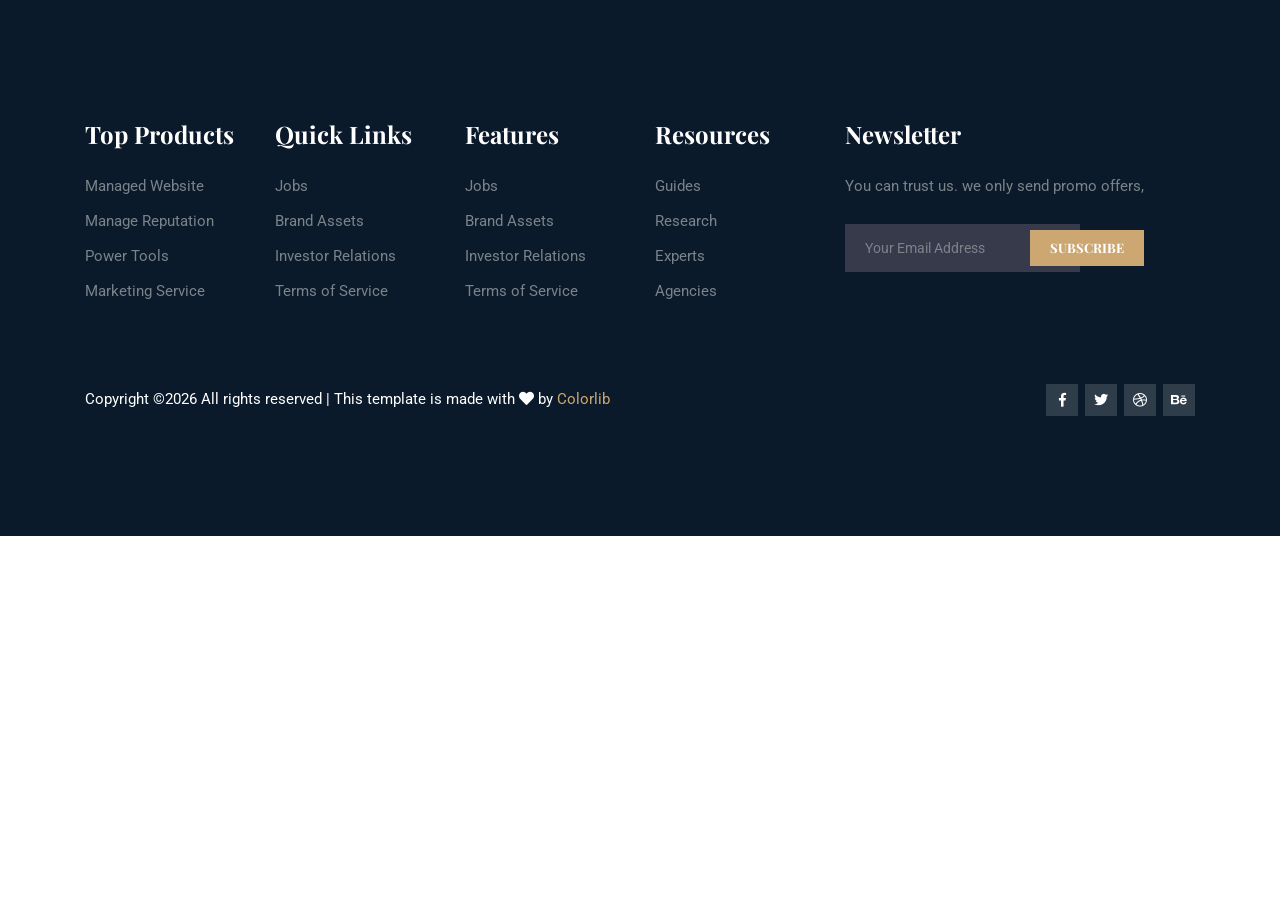
<file: case_study/furama/footer.html>
<!DOCTYPE html>
<html lang="en">
<head>
  <meta charset="UTF-8">
  <meta name="viewport" content="width=device-width, initial-scale=1.0">
  <meta http-equiv="X-UA-Compatible" content="ie=edge">
  <title>Seaplace Hotel</title>

	<link rel="icon" href="img/favicon.png" type="image/png">
  <link rel="stylesheet" href="vendors/bootstrap/bootstrap.min.css">
  <link rel="stylesheet" href="vendors/fontawesome/css/all.min.css">
	<link rel="stylesheet" href="vendors/themify-icons/themify-icons.css">
	<link rel="stylesheet" href="vendors/linericon/style.css">
  <link rel="stylesheet" href="vendors/magnefic-popup/magnific-popup.css">
  <link rel="stylesheet" href="vendors/owl-carousel/owl.theme.default.min.css">
  <link rel="stylesheet" href="vendors/owl-carousel/owl.carousel.min.css">
  <link rel="stylesheet" href="vendors/nice-select/nice-select.css">

  <link rel="stylesheet" href="css/style.css">
</head>
<body>
	  <!-- ================ start footer Area ================= -->
  <footer class="footer-area section-gap">
		<div class="container">
			<div class="row">
				<div class="col-xl-2 col-sm-6 mb-4 mb-xl-0 single-footer-widget">
					<h4>Top Products</h4>
					<ul>
						<li><a href="#">Managed Website</a></li>
						<li><a href="#">Manage Reputation</a></li>
						<li><a href="#">Power Tools</a></li>
						<li><a href="#">Marketing Service</a></li>
					</ul>
				</div>
				<div class="col-xl-2 col-sm-6 mb-4 mb-xl-0 single-footer-widget">
					<h4>Quick Links</h4>
					<ul>
						<li><a href="#">Jobs</a></li>
						<li><a href="#">Brand Assets</a></li>
						<li><a href="#">Investor Relations</a></li>
						<li><a href="#">Terms of Service</a></li>
					</ul>
				</div>
				<div class="col-xl-2 col-sm-6 mb-4 mb-xl-0 single-footer-widget">
					<h4>Features</h4>
					<ul>
						<li><a href="#">Jobs</a></li>
						<li><a href="#">Brand Assets</a></li>
						<li><a href="#">Investor Relations</a></li>
						<li><a href="#">Terms of Service</a></li>
					</ul>
				</div>
				<div class="col-xl-2 col-sm-6 mb-4 mb-xl-0 single-footer-widget">
					<h4>Resources</h4>
					<ul>
						<li><a href="#">Guides</a></li>
						<li><a href="#">Research</a></li>
						<li><a href="#">Experts</a></li>
						<li><a href="#">Agencies</a></li>
					</ul>
				</div>
				<div class="col-xl-4 col-md-8 mb-4 mb-xl-0 single-footer-widget">
					<h4>Newsletter</h4>
					<p>You can trust us. we only send promo offers,</p>
					<div class="form-wrap" id="mc_embed_signup">
						<form target="_blank" action="https://spondonit.us12.list-manage.com/subscribe/post?u=1462626880ade1ac87bd9c93a&amp;id=92a4423d01"
						 method="get" class="form-inline">
							<input class="form-control" name="EMAIL" placeholder="Your Email Address" onfocus="this.placeholder = ''" onblur="this.placeholder = 'Your Email Address '"
							 required="" type="email">
							<button class="click-btn btn btn-default text-uppercase">subscribe</button>
							<div style="position: absolute; left: -5000px;">
								<input name="b_36c4fd991d266f23781ded980_aefe40901a" tabindex="-1" value="" type="text">
							</div>

							<div class="info"></div>
						</form>
					</div>
				</div>
			</div>
			<div class="footer-bottom row align-items-center text-center text-lg-left">
				<p class="footer-text m-0 col-lg-8 col-md-12"><!-- Link back to Colorlib can't be removed. Template is licensed under CC BY 3.0. -->
Copyright &copy;<script>document.write(new Date().getFullYear());</script> All rights reserved | This template is made with <i class="fa fa-heart" aria-hidden="true"></i> by <a href="https://colorlib.com" target="_blank">Colorlib</a>
<!-- Link back to Colorlib can't be removed. Template is licensed under CC BY 3.0. --></p>
				<div class="col-lg-4 col-md-12 text-center text-lg-right footer-social">
					<a href="#"><i class="fab fa-facebook-f"></i></a>
					<a href="#"><i class="fab fa-twitter"></i></a>
					<a href="#"><i class="fab fa-dribbble"></i></a>
					<a href="#"><i class="fab fa-behance"></i></a>
				</div>
			</div>
		</div>
	</footer>
  <!-- ================ End footer Area ================= -->



  <script src="vendors/jquery/jquery-3.2.1.min.js"></script>
  <script src="vendors/bootstrap/bootstrap.bundle.min.js"></script>
  <script src="vendors/magnefic-popup/jquery.magnific-popup.min.js"></script>
  <script src="vendors/owl-carousel/owl.carousel.min.js"></script>
	<script src="vendors/easing.min.js"></script>
  <script src="vendors/superfish.min.js"></script>
  <script src="vendors/nice-select/jquery.nice-select.min.js"></script>
  <script src="vendors/jquery.ajaxchimp.min.js"></script>
  <script src="vendors/mail-script.js"></script>
  <script src="js/main.js"></script>
</body>
</html>
</file>
<file: case_study/furama/vendors/themify-icons/themify-icons.css>
@font-face {
	font-family: 'themify';
	src:url('fonts/themify.eot?-fvbane');
	src:url('fonts/themify.eot?#iefix-fvbane') format('embedded-opentype'),
		url('fonts/themify.woff?-fvbane') format('woff'),
		url('fonts/themify.ttf?-fvbane') format('truetype'),
		url('fonts/themify.svg?-fvbane#themify') format('svg');
	font-weight: normal;
	font-style: normal;
}

[class^="ti-"], [class*=" ti-"] {
	font-family: 'themify';
	speak: none;
	font-style: normal;
	font-weight: normal;
	font-variant: normal;
	text-transform: none;
	line-height: 1;

	/* Better Font Rendering =========== */
	-webkit-font-smoothing: antialiased;
	-moz-osx-font-smoothing: grayscale;
}

.ti-wand:before {
	content: "\e600";
}
.ti-volume:before {
	content: "\e601";
}
.ti-user:before {
	content: "\e602";
}
.ti-unlock:before {
	content: "\e603";
}
.ti-unlink:before {
	content: "\e604";
}
.ti-trash:before {
	content: "\e605";
}
.ti-thought:before {
	content: "\e606";
}
.ti-target:before {
	content: "\e607";
}
.ti-tag:before {
	content: "\e608";
}
.ti-tablet:before {
	content: "\e609";
}
.ti-star:before {
	content: "\e60a";
}
.ti-spray:before {
	content: "\e60b";
}
.ti-signal:before {
	content: "\e60c";
}
.ti-shopping-cart:before {
	content: "\e60d";
}
.ti-shopping-cart-full:before {
	content: "\e60e";
}
.ti-settings:before {
	content: "\e60f";
}
.ti-search:before {
	content: "\e610";
}
.ti-zoom-in:before {
	content: "\e611";
}
.ti-zoom-out:before {
	content: "\e612";
}
.ti-cut:before {
	content: "\e613";
}
.ti-ruler:before {
	content: "\e614";
}
.ti-ruler-pencil:before {
	content: "\e615";
}
.ti-ruler-alt:before {
	content: "\e616";
}
.ti-bookmark:before {
	content: "\e617";
}
.ti-bookmark-alt:before {
	content: "\e618";
}
.ti-reload:before {
	content: "\e619";
}
.ti-plus:before {
	content: "\e61a";
}
.ti-pin:before {
	content: "\e61b";
}
.ti-pencil:before {
	content: "\e61c";
}
.ti-pencil-alt:before {
	content: "\e61d";
}
.ti-paint-roller:before {
	content: "\e61e";
}
.ti-paint-bucket:before {
	content: "\e61f";
}
.ti-na:before {
	content: "\e620";
}
.ti-mobile:before {
	content: "\e621";
}
.ti-minus:before {
	content: "\e622";
}
.ti-medall:before {
	content: "\e623";
}
.ti-medall-alt:before {
	content: "\e624";
}
.ti-marker:before {
	content: "\e625";
}
.ti-marker-alt:before {
	content: "\e626";
}
.ti-arrow-up:before {
	content: "\e627";
}
.ti-arrow-right:before {
	content: "\e628";
}
.ti-arrow-left:before {
	content: "\e629";
}
.ti-arrow-down:before {
	content: "\e62a";
}
.ti-lock:before {
	content: "\e62b";
}
.ti-location-arrow:before {
	content: "\e62c";
}
.ti-link:before {
	content: "\e62d";
}
.ti-layout:before {
	content: "\e62e";
}
.ti-layers:before {
	content: "\e62f";
}
.ti-layers-alt:before {
	content: "\e630";
}
.ti-key:before {
	content: "\e631";
}
.ti-import:before {
	content: "\e632";
}
.ti-image:before {
	content: "\e633";
}
.ti-heart:before {
	content: "\e634";
}
.ti-heart-broken:before {
	content: "\e635";
}
.ti-hand-stop:before {
	content: "\e636";
}
.ti-hand-open:before {
	content: "\e637";
}
.ti-hand-drag:before {
	content: "\e638";
}
.ti-folder:before {
	content: "\e639";
}
.ti-flag:before {
	content: "\e63a";
}
.ti-flag-alt:before {
	content: "\e63b";
}
.ti-flag-alt-2:before {
	content: "\e63c";
}
.ti-eye:before {
	content: "\e63d";
}
.ti-export:before {
	content: "\e63e";
}
.ti-exchange-vertical:before {
	content: "\e63f";
}
.ti-desktop:before {
	content: "\e640";
}
.ti-cup:before {
	content: "\e641";
}
.ti-crown:before {
	content: "\e642";
}
.ti-comments:before {
	content: "\e643";
}
.ti-comment:before {
	content: "\e644";
}
.ti-comment-alt:before {
	content: "\e645";
}
.ti-close:before {
	content: "\e646";
}
.ti-clip:before {
	content: "\e647";
}
.ti-angle-up:before {
	content: "\e648";
}
.ti-angle-right:before {
	content: "\e649";
}
.ti-angle-left:before {
	content: "\e64a";
}
.ti-angle-down:before {
	content: "\e64b";
}
.ti-check:before {
	content: "\e64c";
}
.ti-check-box:before {
	content: "\e64d";
}
.ti-camera:before {
	content: "\e64e";
}
.ti-announcement:before {
	content: "\e64f";
}
.ti-brush:before {
	content: "\e650";
}
.ti-briefcase:before {
	content: "\e651";
}
.ti-bolt:before {
	content: "\e652";
}
.ti-bolt-alt:before {
	content: "\e653";
}
.ti-blackboard:before {
	content: "\e654";
}
.ti-bag:before {
	content: "\e655";
}
.ti-move:before {
	content: "\e656";
}
.ti-arrows-vertical:before {
	content: "\e657";
}
.ti-arrows-horizontal:before {
	content: "\e658";
}
.ti-fullscreen:before {
	content: "\e659";
}
.ti-arrow-top-right:before {
	content: "\e65a";
}
.ti-arrow-top-left:before {
	content: "\e65b";
}
.ti-arrow-circle-up:before {
	content: "\e65c";
}
.ti-arrow-circle-right:before {
	content: "\e65d";
}
.ti-arrow-circle-left:before {
	content: "\e65e";
}
.ti-arrow-circle-down:before {
	content: "\e65f";
}
.ti-angle-double-up:before {
	content: "\e660";
}
.ti-angle-double-right:before {
	content: "\e661";
}
.ti-angle-double-left:before {
	content: "\e662";
}
.ti-angle-double-down:before {
	content: "\e663";
}
.ti-zip:before {
	content: "\e664";
}
.ti-world:before {
	content: "\e665";
}
.ti-wheelchair:before {
	content: "\e666";
}
.ti-view-list:before {
	content: "\e667";
}
.ti-view-list-alt:before {
	content: "\e668";
}
.ti-view-grid:before {
	content: "\e669";
}
.ti-uppercase:before {
	content: "\e66a";
}
.ti-upload:before {
	content: "\e66b";
}
.ti-underline:before {
	content: "\e66c";
}
.ti-truck:before {
	content: "\e66d";
}
.ti-timer:before {
	content: "\e66e";
}
.ti-ticket:before {
	content: "\e66f";
}
.ti-thumb-up:before {
	content: "\e670";
}
.ti-thumb-down:before {
	content: "\e671";
}
.ti-text:before {
	content: "\e672";
}
.ti-stats-up:before {
	content: "\e673";
}
.ti-stats-down:before {
	content: "\e674";
}
.ti-split-v:before {
	content: "\e675";
}
.ti-split-h:before {
	content: "\e676";
}
.ti-smallcap:before {
	content: "\e677";
}
.ti-shine:before {
	content: "\e678";
}
.ti-shift-right:before {
	content: "\e679";
}
.ti-shift-left:before {
	content: "\e67a";
}
.ti-shield:before {
	content: "\e67b";
}
.ti-notepad:before {
	content: "\e67c";
}
.ti-server:before {
	content: "\e67d";
}
.ti-quote-right:before {
	content: "\e67e";
}
.ti-quote-left:before {
	content: "\e67f";
}
.ti-pulse:before {
	content: "\e680";
}
.ti-printer:before {
	content: "\e681";
}
.ti-power-off:before {
	content: "\e682";
}
.ti-plug:before {
	content: "\e683";
}
.ti-pie-chart:before {
	content: "\e684";
}
.ti-paragraph:before {
	content: "\e685";
}
.ti-panel:before {
	content: "\e686";
}
.ti-package:before {
	content: "\e687";
}
.ti-music:before {
	content: "\e688";
}
.ti-music-alt:before {
	content: "\e689";
}
.ti-mouse:before {
	content: "\e68a";
}
.ti-mouse-alt:before {
	content: "\e68b";
}
.ti-money:before {
	content: "\e68c";
}
.ti-microphone:before {
	content: "\e68d";
}
.ti-menu:before {
	content: "\e68e";
}
.ti-menu-alt:before {
	content: "\e68f";
}
.ti-map:before {
	content: "\e690";
}
.ti-map-alt:before {
	content: "\e691";
}
.ti-loop:before {
	content: "\e692";
}
.ti-location-pin:before {
	content: "\e693";
}
.ti-list:before {
	content: "\e694";
}
.ti-light-bulb:before {
	content: "\e695";
}
.ti-Italic:before {
	content: "\e696";
}
.ti-info:before {
	content: "\e697";
}
.ti-infinite:before {
	content: "\e698";
}
.ti-id-badge:before {
	content: "\e699";
}
.ti-hummer:before {
	content: "\e69a";
}
.ti-home:before {
	content: "\e69b";
}
.ti-help:before {
	content: "\e69c";
}
.ti-headphone:before {
	content: "\e69d";
}
.ti-harddrives:before {
	content: "\e69e";
}
.ti-harddrive:before {
	content: "\e69f";
}
.ti-gift:before {
	content: "\e6a0";
}
.ti-game:before {
	content: "\e6a1";
}
.ti-filter:before {
	content: "\e6a2";
}
.ti-files:before {
	content: "\e6a3";
}
.ti-file:before {
	content: "\e6a4";
}
.ti-eraser:before {
	content: "\e6a5";
}
.ti-envelope:before {
	content: "\e6a6";
}
.ti-download:before {
	content: "\e6a7";
}
.ti-direction:before {
	content: "\e6a8";
}
.ti-direction-alt:before {
	content: "\e6a9";
}
.ti-dashboard:before {
	content: "\e6aa";
}
.ti-control-stop:before {
	content: "\e6ab";
}
.ti-control-shuffle:before {
	content: "\e6ac";
}
.ti-control-play:before {
	content: "\e6ad";
}
.ti-control-pause:before {
	content: "\e6ae";
}
.ti-control-forward:before {
	content: "\e6af";
}
.ti-control-backward:before {
	content: "\e6b0";
}
.ti-cloud:before {
	content: "\e6b1";
}
.ti-cloud-up:before {
	content: "\e6b2";
}
.ti-cloud-down:before {
	content: "\e6b3";
}
.ti-clipboard:before {
	content: "\e6b4";
}
.ti-car:before {
	content: "\e6b5";
}
.ti-calendar:before {
	content: "\e6b6";
}
.ti-book:before {
	content: "\e6b7";
}
.ti-bell:before {
	content: "\e6b8";
}
.ti-basketball:before {
	content: "\e6b9";
}
.ti-bar-chart:before {
	content: "\e6ba";
}
.ti-bar-chart-alt:before {
	content: "\e6bb";
}
.ti-back-right:before {
	content: "\e6bc";
}
.ti-back-left:before {
	content: "\e6bd";
}
.ti-arrows-corner:before {
	content: "\e6be";
}
.ti-archive:before {
	content: "\e6bf";
}
.ti-anchor:before {
	content: "\e6c0";
}
.ti-align-right:before {
	content: "\e6c1";
}
.ti-align-left:before {
	content: "\e6c2";
}
.ti-align-justify:before {
	content: "\e6c3";
}
.ti-align-center:before {
	content: "\e6c4";
}
.ti-alert:before {
	content: "\e6c5";
}
.ti-alarm-clock:before {
	content: "\e6c6";
}
.ti-agenda:before {
	content: "\e6c7";
}
.ti-write:before {
	content: "\e6c8";
}
.ti-window:before {
	content: "\e6c9";
}
.ti-widgetized:before {
	content: "\e6ca";
}
.ti-widget:before {
	content: "\e6cb";
}
.ti-widget-alt:before {
	content: "\e6cc";
}
.ti-wallet:before {
	content: "\e6cd";
}
.ti-video-clapper:before {
	content: "\e6ce";
}
.ti-video-camera:before {
	content: "\e6cf";
}
.ti-vector:before {
	content: "\e6d0";
}
.ti-themify-logo:before {
	content: "\e6d1";
}
.ti-themify-favicon:before {
	content: "\e6d2";
}
.ti-themify-favicon-alt:before {
	content: "\e6d3";
}
.ti-support:before {
	content: "\e6d4";
}
.ti-stamp:before {
	content: "\e6d5";
}
.ti-split-v-alt:before {
	content: "\e6d6";
}
.ti-slice:before {
	content: "\e6d7";
}
.ti-shortcode:before {
	content: "\e6d8";
}
.ti-shift-right-alt:before {
	content: "\e6d9";
}
.ti-shift-left-alt:before {
	content: "\e6da";
}
.ti-ruler-alt-2:before {
	content: "\e6db";
}
.ti-receipt:before {
	content: "\e6dc";
}
.ti-pin2:before {
	content: "\e6dd";
}
.ti-pin-alt:before {
	content: "\e6de";
}
.ti-pencil-alt2:before {
	content: "\e6df";
}
.ti-palette:before {
	content: "\e6e0";
}
.ti-more:before {
	content: "\e6e1";
}
.ti-more-alt:before {
	content: "\e6e2";
}
.ti-microphone-alt:before {
	content: "\e6e3";
}
.ti-magnet:before {
	content: "\e6e4";
}
.ti-line-double:before {
	content: "\e6e5";
}
.ti-line-dotted:before {
	content: "\e6e6";
}
.ti-line-dashed:before {
	content: "\e6e7";
}
.ti-layout-width-full:before {
	content: "\e6e8";
}
.ti-layout-width-default:before {
	content: "\e6e9";
}
.ti-layout-width-default-alt:before {
	content: "\e6ea";
}
.ti-layout-tab:before {
	content: "\e6eb";
}
.ti-layout-tab-window:before {
	content: "\e6ec";
}
.ti-layout-tab-v:before {
	content: "\e6ed";
}
.ti-layout-tab-min:before {
	content: "\e6ee";
}
.ti-layout-slider:before {
	content: "\e6ef";
}
.ti-layout-slider-alt:before {
	content: "\e6f0";
}
.ti-layout-sidebar-right:before {
	content: "\e6f1";
}
.ti-layout-sidebar-none:before {
	content: "\e6f2";
}
.ti-layout-sidebar-left:before {
	content: "\e6f3";
}
.ti-layout-placeholder:before {
	content: "\e6f4";
}
.ti-layout-menu:before {
	content: "\e6f5";
}
.ti-layout-menu-v:before {
	content: "\e6f6";
}
.ti-layout-menu-separated:before {
	content: "\e6f7";
}
.ti-layout-menu-full:before {
	content: "\e6f8";
}
.ti-layout-media-right-alt:before {
	content: "\e6f9";
}
.ti-layout-media-right:before {
	content: "\e6fa";
}
.ti-layout-media-overlay:before {
	content: "\e6fb";
}
.ti-layout-media-overlay-alt:before {
	content: "\e6fc";
}
.ti-layout-media-overlay-alt-2:before {
	content: "\e6fd";
}
.ti-layout-media-left-alt:before {
	content: "\e6fe";
}
.ti-layout-media-left:before {
	content: "\e6ff";
}
.ti-layout-media-center-alt:before {
	content: "\e700";
}
.ti-layout-media-center:before {
	content: "\e701";
}
.ti-layout-list-thumb:before {
	content: "\e702";
}
.ti-layout-list-thumb-alt:before {
	content: "\e703";
}
.ti-layout-list-post:before {
	content: "\e704";
}
.ti-layout-list-large-image:before {
	content: "\e705";
}
.ti-layout-line-solid:before {
	content: "\e706";
}
.ti-layout-grid4:before {
	content: "\e707";
}
.ti-layout-grid3:before {
	content: "\e708";
}
.ti-layout-grid2:before {
	content: "\e709";
}
.ti-layout-grid2-thumb:before {
	content: "\e70a";
}
.ti-layout-cta-right:before {
	content: "\e70b";
}
.ti-layout-cta-left:before {
	content: "\e70c";
}
.ti-layout-cta-center:before {
	content: "\e70d";
}
.ti-layout-cta-btn-right:before {
	content: "\e70e";
}
.ti-layout-cta-btn-left:before {
	content: "\e70f";
}
.ti-layout-column4:before {
	content: "\e710";
}
.ti-layout-column3:before {
	content: "\e711";
}
.ti-layout-column2:before {
	content: "\e712";
}
.ti-layout-accordion-separated:before {
	content: "\e713";
}
.ti-layout-accordion-merged:before {
	content: "\e714";
}
.ti-layout-accordion-list:before {
	content: "\e715";
}
.ti-ink-pen:before {
	content: "\e716";
}
.ti-info-alt:before {
	content: "\e717";
}
.ti-help-alt:before {
	content: "\e718";
}
.ti-headphone-alt:before {
	content: "\e719";
}
.ti-hand-point-up:before {
	content: "\e71a";
}
.ti-hand-point-right:before {
	content: "\e71b";
}
.ti-hand-point-left:before {
	content: "\e71c";
}
.ti-hand-point-down:before {
	content: "\e71d";
}
.ti-gallery:before {
	content: "\e71e";
}
.ti-face-smile:before {
	content: "\e71f";
}
.ti-face-sad:before {
	content: "\e720";
}
.ti-credit-card:before {
	content: "\e721";
}
.ti-control-skip-forward:before {
	content: "\e722";
}
.ti-control-skip-backward:before {
	content: "\e723";
}
.ti-control-record:before {
	content: "\e724";
}
.ti-control-eject:before {
	content: "\e725";
}
.ti-comments-smiley:before {
	content: "\e726";
}
.ti-brush-alt:before {
	content: "\e727";
}
.ti-youtube:before {
	content: "\e728";
}
.ti-vimeo:before {
	content: "\e729";
}
.ti-twitter:before {
	content: "\e72a";
}
.ti-time:before {
	content: "\e72b";
}
.ti-tumblr:before {
	content: "\e72c";
}
.ti-skype:before {
	content: "\e72d";
}
.ti-share:before {
	content: "\e72e";
}
.ti-share-alt:before {
	content: "\e72f";
}
.ti-rocket:before {
	content: "\e730";
}
.ti-pinterest:before {
	content: "\e731";
}
.ti-new-window:before {
	content: "\e732";
}
.ti-microsoft:before {
	content: "\e733";
}
.ti-list-ol:before {
	content: "\e734";
}
.ti-linkedin:before {
	content: "\e735";
}
.ti-layout-sidebar-2:before {
	content: "\e736";
}
.ti-layout-grid4-alt:before {
	content: "\e737";
}
.ti-layout-grid3-alt:before {
	content: "\e738";
}
.ti-layout-grid2-alt:before {
	content: "\e739";
}
.ti-layout-column4-alt:before {
	content: "\e73a";
}
.ti-layout-column3-alt:before {
	content: "\e73b";
}
.ti-layout-column2-alt:before {
	content: "\e73c";
}
.ti-instagram:before {
	content: "\e73d";
}
.ti-google:before {
	content: "\e73e";
}
.ti-github:before {
	content: "\e73f";
}
.ti-flickr:before {
	content: "\e740";
}
.ti-facebook:before {
	content: "\e741";
}
.ti-dropbox:before {
	content: "\e742";
}
.ti-dribbble:before {
	content: "\e743";
}
.ti-apple:before {
	content: "\e744";
}
.ti-android:before {
	content: "\e745";
}
.ti-save:before {
	content: "\e746";
}
.ti-save-alt:before {
	content: "\e747";
}
.ti-yahoo:before {
	content: "\e748";
}
.ti-wordpress:before {
	content: "\e749";
}
.ti-vimeo-alt:before {
	content: "\e74a";
}
.ti-twitter-alt:before {
	content: "\e74b";
}
.ti-tumblr-alt:before {
	content: "\e74c";
}
.ti-trello:before {
	content: "\e74d";
}
.ti-stack-overflow:before {
	content: "\e74e";
}
.ti-soundcloud:before {
	content: "\e74f";
}
.ti-sharethis:before {
	content: "\e750";
}
.ti-sharethis-alt:before {
	content: "\e751";
}
.ti-reddit:before {
	content: "\e752";
}
.ti-pinterest-alt:before {
	content: "\e753";
}
.ti-microsoft-alt:before {
	content: "\e754";
}
.ti-linux:before {
	content: "\e755";
}
.ti-jsfiddle:before {
	content: "\e756";
}
.ti-joomla:before {
	content: "\e757";
}
.ti-html5:before {
	content: "\e758";
}
.ti-flickr-alt:before {
	content: "\e759";
}
.ti-email:before {
	content: "\e75a";
}
.ti-drupal:before {
	content: "\e75b";
}
.ti-dropbox-alt:before {
	content: "\e75c";
}
.ti-css3:before {
	content: "\e75d";
}
.ti-rss:before {
	content: "\e75e";
}
.ti-rss-alt:before {
	content: "\e75f";
}
</file>
<file: case_study/furama/vendors/linericon/style.css>
@font-face {
	font-family: 'Linearicons-Free';
	src:url('fonts/Linearicons-Free.eot?w118d');
	src:url('fonts/Linearicons-Free.eot?#iefixw118d') format('embedded-opentype'),
		url('fonts/Linearicons-Free.woff2?w118d') format('woff2'),
		url('fonts/Linearicons-Free.woff?w118d') format('woff'),
		url('fonts/Linearicons-Free.ttf?w118d') format('truetype'),
		url('fonts/Linearicons-Free.svg?w118d#Linearicons-Free') format('svg');
	font-weight: normal;
	font-style: normal;
}

.lnr {
	font-family: 'Linearicons-Free';
	speak: none;
	font-style: normal;
	font-weight: normal;
	font-variant: normal;
	text-transform: none;
	line-height: 1;

	/* Better Font Rendering =========== */
	-webkit-font-smoothing: antialiased;
	-moz-osx-font-smoothing: grayscale;
}

.lnr-home:before {
	content: "\e800";
}
.lnr-apartment:before {
	content: "\e801";
}
.lnr-pencil:before {
	content: "\e802";
}
.lnr-magic-wand:before {
	content: "\e803";
}
.lnr-drop:before {
	content: "\e804";
}
.lnr-lighter:before {
	content: "\e805";
}
.lnr-poop:before {
	content: "\e806";
}
.lnr-sun:before {
	content: "\e807";
}
.lnr-moon:before {
	content: "\e808";
}
.lnr-cloud:before {
	content: "\e809";
}
.lnr-cloud-upload:before {
	content: "\e80a";
}
.lnr-cloud-download:before {
	content: "\e80b";
}
.lnr-cloud-sync:before {
	content: "\e80c";
}
.lnr-cloud-check:before {
	content: "\e80d";
}
.lnr-database:before {
	content: "\e80e";
}
.lnr-lock:before {
	content: "\e80f";
}
.lnr-cog:before {
	content: "\e810";
}
.lnr-trash:before {
	content: "\e811";
}
.lnr-dice:before {
	content: "\e812";
}
.lnr-heart:before {
	content: "\e813";
}
.lnr-star:before {
	content: "\e814";
}
.lnr-star-half:before {
	content: "\e815";
}
.lnr-star-empty:before {
	content: "\e816";
}
.lnr-flag:before {
	content: "\e817";
}
.lnr-envelope:before {
	content: "\e818";
}
.lnr-paperclip:before {
	content: "\e819";
}
.lnr-inbox:before {
	content: "\e81a";
}
.lnr-eye:before {
	content: "\e81b";
}
.lnr-printer:before {
	content: "\e81c";
}
.lnr-file-empty:before {
	content: "\e81d";
}
.lnr-file-add:before {
	content: "\e81e";
}
.lnr-enter:before {
	content: "\e81f";
}
.lnr-exit:before {
	content: "\e820";
}
.lnr-graduation-hat:before {
	content: "\e821";
}
.lnr-license:before {
	content: "\e822";
}
.lnr-music-note:before {
	content: "\e823";
}
.lnr-film-play:before {
	content: "\e824";
}
.lnr-camera-video:before {
	content: "\e825";
}
.lnr-camera:before {
	content: "\e826";
}
.lnr-picture:before {
	content: "\e827";
}
.lnr-book:before {
	content: "\e828";
}
.lnr-bookmark:before {
	content: "\e829";
}
.lnr-user:before {
	content: "\e82a";
}
.lnr-users:before {
	content: "\e82b";
}
.lnr-shirt:before {
	content: "\e82c";
}
.lnr-store:before {
	content: "\e82d";
}
.lnr-cart:before {
	content: "\e82e";
}
.lnr-tag:before {
	content: "\e82f";
}
.lnr-phone-handset:before {
	content: "\e830";
}
.lnr-phone:before {
	content: "\e831";
}
.lnr-pushpin:before {
	content: "\e832";
}
.lnr-map-marker:before {
	content: "\e833";
}
.lnr-map:before {
	content: "\e834";
}
.lnr-location:before {
	content: "\e835";
}
.lnr-calendar-full:before {
	content: "\e836";
}
.lnr-keyboard:before {
	content: "\e837";
}
.lnr-spell-check:before {
	content: "\e838";
}
.lnr-screen:before {
	content: "\e839";
}
.lnr-smartphone:before {
	content: "\e83a";
}
.lnr-tablet:before {
	content: "\e83b";
}
.lnr-laptop:before {
	content: "\e83c";
}
.lnr-laptop-phone:before {
	content: "\e83d";
}
.lnr-power-switch:before {
	content: "\e83e";
}
.lnr-bubble:before {
	content: "\e83f";
}
.lnr-heart-pulse:before {
	content: "\e840";
}
.lnr-construction:before {
	content: "\e841";
}
.lnr-pie-chart:before {
	content: "\e842";
}
.lnr-chart-bars:before {
	content: "\e843";
}
.lnr-gift:before {
	content: "\e844";
}
.lnr-diamond:before {
	content: "\e845";
}
.lnr-linearicons:before {
	content: "\e846";
}
.lnr-dinner:before {
	content: "\e847";
}
.lnr-coffee-cup:before {
	content: "\e848";
}
.lnr-leaf:before {
	content: "\e849";
}
.lnr-paw:before {
	content: "\e84a";
}
.lnr-rocket:before {
	content: "\e84b";
}
.lnr-briefcase:before {
	content: "\e84c";
}
.lnr-bus:before {
	content: "\e84d";
}
.lnr-car:before {
	content: "\e84e";
}
.lnr-train:before {
	content: "\e84f";
}
.lnr-bicycle:before {
	content: "\e850";
}
.lnr-wheelchair:before {
	content: "\e851";
}
.lnr-select:before {
	content: "\e852";
}
.lnr-earth:before {
	content: "\e853";
}
.lnr-smile:before {
	content: "\e854";
}
.lnr-sad:before {
	content: "\e855";
}
.lnr-neutral:before {
	content: "\e856";
}
.lnr-mustache:before {
	content: "\e857";
}
.lnr-alarm:before {
	content: "\e858";
}
.lnr-bullhorn:before {
	content: "\e859";
}
.lnr-volume-high:before {
	content: "\e85a";
}
.lnr-volume-medium:before {
	content: "\e85b";
}
.lnr-volume-low:before {
	content: "\e85c";
}
.lnr-volume:before {
	content: "\e85d";
}
.lnr-mic:before {
	content: "\e85e";
}
.lnr-hourglass:before {
	content: "\e85f";
}
.lnr-undo:before {
	content: "\e860";
}
.lnr-redo:before {
	content: "\e861";
}
.lnr-sync:before {
	content: "\e862";
}
.lnr-history:before {
	content: "\e863";
}
.lnr-clock:before {
	content: "\e864";
}
.lnr-download:before {
	content: "\e865";
}
.lnr-upload:before {
	content: "\e866";
}
.lnr-enter-down:before {
	content: "\e867";
}
.lnr-exit-up:before {
	content: "\e868";
}
.lnr-bug:before {
	content: "\e869";
}
.lnr-code:before {
	content: "\e86a";
}
.lnr-link:before {
	content: "\e86b";
}
.lnr-unlink:before {
	content: "\e86c";
}
.lnr-thumbs-up:before {
	content: "\e86d";
}
.lnr-thumbs-down:before {
	content: "\e86e";
}
.lnr-magnifier:before {
	content: "\e86f";
}
.lnr-cross:before {
	content: "\e870";
}
.lnr-menu:before {
	content: "\e871";
}
.lnr-list:before {
	content: "\e872";
}
.lnr-chevron-up:before {
	content: "\e873";
}
.lnr-chevron-down:before {
	content: "\e874";
}
.lnr-chevron-left:before {
	content: "\e875";
}
.lnr-chevron-right:before {
	content: "\e876";
}
.lnr-arrow-up:before {
	content: "\e877";
}
.lnr-arrow-down:before {
	content: "\e878";
}
.lnr-arrow-left:before {
	content: "\e879";
}
.lnr-arrow-right:before {
	content: "\e87a";
}
.lnr-move:before {
	content: "\e87b";
}
.lnr-warning:before {
	content: "\e87c";
}
.lnr-question-circle:before {
	content: "\e87d";
}
.lnr-menu-circle:before {
	content: "\e87e";
}
.lnr-checkmark-circle:before {
	content: "\e87f";
}
.lnr-cross-circle:before {
	content: "\e880";
}
.lnr-plus-circle:before {
	content: "\e881";
}
.lnr-circle-minus:before {
	content: "\e882";
}
.lnr-arrow-up-circle:before {
	content: "\e883";
}
.lnr-arrow-down-circle:before {
	content: "\e884";
}
.lnr-arrow-left-circle:before {
	content: "\e885";
}
.lnr-arrow-right-circle:before {
	content: "\e886";
}
.lnr-chevron-up-circle:before {
	content: "\e887";
}
.lnr-chevron-down-circle:before {
	content: "\e888";
}
.lnr-chevron-left-circle:before {
	content: "\e889";
}
.lnr-chevron-right-circle:before {
	content: "\e88a";
}
.lnr-crop:before {
	content: "\e88b";
}
.lnr-frame-expand:before {
	content: "\e88c";
}
.lnr-frame-contract:before {
	content: "\e88d";
}
.lnr-layers:before {
	content: "\e88e";
}
.lnr-funnel:before {
	content: "\e88f";
}
.lnr-text-format:before {
	content: "\e890";
}
.lnr-text-format-remove:before {
	content: "\e891";
}
.lnr-text-size:before {
	content: "\e892";
}
.lnr-bold:before {
	content: "\e893";
}
.lnr-italic:before {
	content: "\e894";
}
.lnr-underline:before {
	content: "\e895";
}
.lnr-strikethrough:before {
	content: "\e896";
}
.lnr-highlight:before {
	content: "\e897";
}
.lnr-text-align-left:before {
	content: "\e898";
}
.lnr-text-align-center:before {
	content: "\e899";
}
.lnr-text-align-right:before {
	content: "\e89a";
}
.lnr-text-align-justify:before {
	content: "\e89b";
}
.lnr-line-spacing:before {
	content: "\e89c";
}
.lnr-indent-increase:before {
	content: "\e89d";
}
.lnr-indent-decrease:before {
	content: "\e89e";
}
.lnr-pilcrow:before {
	content: "\e89f";
}
.lnr-direction-ltr:before {
	content: "\e8a0";
}
.lnr-direction-rtl:before {
	content: "\e8a1";
}
.lnr-page-break:before {
	content: "\e8a2";
}
.lnr-sort-alpha-asc:before {
	content: "\e8a3";
}
.lnr-sort-amount-asc:before {
	content: "\e8a4";
}
.lnr-hand:before {
	content: "\e8a5";
}
.lnr-pointer-up:before {
	content: "\e8a6";
}
.lnr-pointer-right:before {
	content: "\e8a7";
}
.lnr-pointer-down:before {
	content: "\e8a8";
}
.lnr-pointer-left:before {
	content: "\e8a9";
}
</file>
<file: case_study/furama/vendors/nice-select/nice-select.css>
.nice-select {
  -webkit-tap-highlight-color: transparent;
  background-color: #fff;
  border-radius: 5px;
  border: solid 1px #e8e8e8;
  box-sizing: border-box;
  clear: both;
  cursor: pointer;
  display: block;
  float: left;
  font-family: inherit;
  font-size: 14px;
  font-weight: normal;
  height: 42px;
  line-height: 40px;
  outline: none;
  padding-left: 18px;
  padding-right: 30px;
  position: relative;
  text-align: left !important;
  -webkit-transition: all 0.2s ease-in-out;
  transition: all 0.2s ease-in-out;
  -webkit-user-select: none;
     -moz-user-select: none;
      -ms-user-select: none;
          user-select: none;
  white-space: nowrap;
  width: auto; }
  .nice-select:hover {
    border-color: #dbdbdb; }
  .nice-select:active, .nice-select.open, .nice-select:focus {
    border-color: #999; }
  .nice-select:after {
    border-bottom: 2px solid #999;
    border-right: 2px solid #999;
    content: '';
    display: block;
    height: 5px;
    margin-top: -4px;
    pointer-events: none;
    position: absolute;
    right: 12px;
    top: 50%;
    -webkit-transform-origin: 66% 66%;
        -ms-transform-origin: 66% 66%;
            transform-origin: 66% 66%;
    -webkit-transform: rotate(45deg);
        -ms-transform: rotate(45deg);
            transform: rotate(45deg);
    -webkit-transition: all 0.15s ease-in-out;
    transition: all 0.15s ease-in-out;
    width: 5px; }
  .nice-select.open:after {
    -webkit-transform: rotate(-135deg);
        -ms-transform: rotate(-135deg);
            transform: rotate(-135deg); }
  .nice-select.open .list {
    opacity: 1;
    pointer-events: auto;
    -webkit-transform: scale(1) translateY(0);
        -ms-transform: scale(1) translateY(0);
            transform: scale(1) translateY(0); }
  .nice-select.disabled {
    border-color: #ededed;
    color: #999;
    pointer-events: none; }
    .nice-select.disabled:after {
      border-color: #cccccc; }
  .nice-select.wide {
    width: 100%; }
    .nice-select.wide .list {
      left: 0 !important;
      right: 0 !important; }
  .nice-select.right {
    float: right; }
    .nice-select.right .list {
      left: auto;
      right: 0; }
  .nice-select.small {
    font-size: 12px;
    height: 36px;
    line-height: 34px; }
    .nice-select.small:after {
      height: 4px;
      width: 4px; }
    .nice-select.small .option {
      line-height: 34px;
      min-height: 34px; }
  .nice-select .list {
    background-color: #fff;
    border-radius: 5px;
    box-shadow: 0 0 0 1px rgba(68, 68, 68, 0.11);
    box-sizing: border-box;
    margin-top: 4px;
    opacity: 0;
    overflow: hidden;
    padding: 0;
    pointer-events: none;
    position: absolute;
    top: 100%;
    left: 0;
    -webkit-transform-origin: 50% 0;
        -ms-transform-origin: 50% 0;
            transform-origin: 50% 0;
    -webkit-transform: scale(0.75) translateY(-21px);
        -ms-transform: scale(0.75) translateY(-21px);
            transform: scale(0.75) translateY(-21px);
    -webkit-transition: all 0.2s cubic-bezier(0.5, 0, 0, 1.25), opacity 0.15s ease-out;
    transition: all 0.2s cubic-bezier(0.5, 0, 0, 1.25), opacity 0.15s ease-out;
    z-index: 9; }
    .nice-select .list:hover .option:not(:hover) {
      background-color: transparent !important; }
  .nice-select .option {
    cursor: pointer;
    font-weight: 400;
    line-height: 40px;
    list-style: none;
    min-height: 40px;
    outline: none;
    padding-left: 18px;
    padding-right: 29px;
    text-align: left;
    -webkit-transition: all 0.2s;
    transition: all 0.2s; }
    .nice-select .option:hover, .nice-select .option.focus, .nice-select .option.selected.focus {
      background-color: #f6f6f6; }
    .nice-select .option.selected {
      font-weight: bold; }
    .nice-select .option.disabled {
      background-color: transparent;
      color: #999;
      cursor: default; }

.no-csspointerevents .nice-select .list {
  display: none; }

.no-csspointerevents .nice-select.open .list {
  display: block; }
</file>
<file: case_study/furama/css/style.css>
/*=================== fonts ====================*/
@import url("https://fonts.googleapis.com/css?family=Playfair+Display:400,700,700i");
@import url("https://fonts.googleapis.com/css?family=Roboto:400");
/* Medium Layout: 1280px */
/* Tablet Layout: 768px */
/* Mobile Layout: 320px */
/* Wide Mobile Layout: 480px */
/* =================================== */
/*  Basic Style 
/* =================================== */
body {
  color: #777777;
  font-family: "Roboto", sans-serif;
  font-size: 15px;
  font-weight: 400;
  line-height: 1.667; }

body::-webkit-scrollbar{   width: 10px;
}
body::-webkit-scrollbar-track{ background-color: #fafafa; }
body::-webkit-scrollbar-thumb{ background-image: linear-gradient(-45deg, #cca772, #e8c17e); border-radius: 50px; }

/* =================================== */
/*  Typography 
/* =================================== */
ul {
  list-style-type: none;
  margin: 0;
  padding: 0; }

a:hover {
  text-decoration: none; }

h1,
h2,
h3,
h4,
h5,
h6 {
  font-family: "Playfair Display", serif;
  color: #222222;
  font-weight: 700; }

h1,
.h1 {
  font-size: 70px;
  font-weight: 700; }

h2,
.h2 {
  font-size: 32px;
  font-weight: 700; }
  @media (min-width: 600px) {
    h2,
    .h2 {
      font-size: 42px; } }

a {
  display: inline-block; }

button {
  cursor: pointer; }

.button {
  display: inline-block;
  font-family: "Playfair Display", serif;
  font-weight: 700;
  transition: all .3s ease;
  cursor: pointer;
  text-transform: uppercase;
  color: #fff; }
  .button--active {
    padding: 10px 32px !important;
    background: #cca772; }
  .button:focus {
    outline: 0;
    box-shadow: none; }

.owl-carousel .owl-dots button:focus {
  box-shadow: none !important;
  outline: 0; }

.section-margin {
  margin: 70px 0; }
  @media (min-width: 1000px) {
    .section-margin {
      margin: 130px 0; } }
  .section-margin--small {
    margin: 35px 0; }
    @media (min-width: 1000px) {
      .section-margin--small {
        margin: 65px 0; } }

.section-padding {
  padding: 60px 0; }
  @media (min-width: 1000px) {
    .section-padding {
      padding: 130px 0; } }

.bg-porcelain {
  background: #f7f9f9; }

.nice-select {
  width: 100%;
  height: 50px;
  border-radius: 0;
  border-color: #ECECEC;
  color: #999999;
  padding-top: 4px; }
  .nice-select::after {
    right: 16px; }
  .nice-select .list {
    min-width: 200px; }

.pb-20px {
  padding-bottom: 20px; }

.pb-80px {
  padding-bottom: 40px; }
  @media (min-width: 1000px) {
    .pb-80px {
      padding-bottom: 80px; } }

.mb-30px {
  margin-bottom: 30px; }

.py-80px {
  padding-top: 80px;
  padding-bottom: 80px; }

@media (min-width: 1200px) {
  .row > .gutters-19 {
    padding-right: 9.5px;
    padding-left: 9.5px; } }

.header_area {
  position: absolute;
  width: 100%;
  z-index: 999999;
  background: #fff;
  transition: background 0.4s, all 0.3s linear; }
  .header_area .navbar {
    background: transparent;
    padding: 0px;
    border: 0px;
    border-radius: 0px; }
    @media (max-width: 992px) {
      .header_area .navbar {
        box-shadow: 0px 9px 16px 0px rgba(0, 0, 0, 0.1); } }
    .header_area .navbar .nav .nav-item {
      margin-right: 45px; }
      .header_area .navbar .nav .nav-item .nav-link {
        font-family: "Playfair Display", serif;
        text-transform: uppercase;
        color: #222222;
        padding: 22px 4px 22px 0;
        display: inline-block; }
        .header_area .navbar .nav .nav-item .nav-link:after {
          display: none; }
        @media (max-width: 991px) {
          .header_area .navbar .nav .nav-item .nav-link {
            color: #222222;
            padding: 12px 4px 12px 0; } }
      .header_area .navbar .nav .nav-item.active .nav-link {
        color: #cca772; }
      .header_area .navbar .nav .nav-item.submenu {
        position: relative; }
        .header_area .navbar .nav .nav-item.submenu ul {
          border: none;
          padding: 0px;
          border-radius: 0px;
          box-shadow: none;
          margin: 0px;
          background: #fff; }
          @media (min-width: 992px) {
            .header_area .navbar .nav .nav-item.submenu ul {
              position: absolute;
              top: 120%;
              left: 0px;
              min-width: 200px;
              text-align: left;
              opacity: 0;
              transition: all 300ms ease-in;
              visibility: hidden;
              display: block;
              border: none;
              padding: 0px;
              border-radius: 0px; } }
          .header_area .navbar .nav .nav-item.submenu ul:before {
            content: "";
            width: 0;
            height: 0;
            border-style: solid;
            border-width: 10px 10px 0 10px;
            border-color: #eeeeee transparent transparent transparent;
            position: absolute;
            right: 24px;
            top: 45px;
            z-index: 3;
            opacity: 0;
            transition: all 400ms linear; }
          .header_area .navbar .nav .nav-item.submenu ul .nav-item {
            display: block;
            float: none;
            margin-right: 0px;
            border-bottom: 1px solid #ededed;
            margin-left: 0px;
            transition: all 0.4s linear; }
            .header_area .navbar .nav .nav-item.submenu ul .nav-item.active .nav-link {
              color: #cca772; }
            .header_area .navbar .nav .nav-item.submenu ul .nav-item .nav-link {
              line-height: 45px;
              padding: 0px 30px;
              transition: all 150ms linear;
              display: block;
              margin-right: 0px; }
            .header_area .navbar .nav .nav-item.submenu ul .nav-item:last-child {
              border-bottom: none; }
            .header_area .navbar .nav .nav-item.submenu ul .nav-item:hover .nav-link {
              color: #cca772; }
        @media (min-width: 992px) {
          .header_area .navbar .nav .nav-item.submenu:hover ul {
            visibility: visible;
            opacity: 1;
            top: 100%; } }
        .header_area .navbar .nav .nav-item.submenu:hover ul .nav-item {
          margin-top: 0px; }
      .header_area .navbar .nav .nav-item:last-child {
        margin-right: 0px; }
    .header_area .navbar .primary-btn {
      border: 1px solid #ffffff;
      padding: 7px 28px;
      color: #ffffff;
      letter-spacing: 1px;
      font-weight: 500;
      margin-top: 20px; }
      @media (max-width: 991px) {
        .header_area .navbar .primary-btn {
          display: none; } }
    .header_area .navbar .search {
      background: transparent;
      border: 0px;
      font-size: 12px;
      line-height: 60px;
      display: inline-block;
      color: #ffffff;
      padding-left: 30px;
      cursor: pointer; }
      @media (max-width: 991px) {
        .header_area .navbar .search {
          color: #ffffff; } }
      .header_area .navbar .search i {
        font-weight: 600; }
  .header_area.navbar_fixed .main_menu {
    background: #fff;
    position: fixed;
    width: 100%;
    top: -70px;
    left: 0;
    right: 0;
    -webkit-transform: translateY(70px);
    -moz-transform: translateY(70px);
    -ms-transform: translateY(70px);
    -o-transform: translateY(70px);
    transform: translateY(70px);
    -webkit-transition: all 0.4s ease 0s;
    -moz-transition: all 0.4s ease 0s;
    -o-transition: all 0.4s ease 0s;
    transition: all 0.4s ease 0s;
    box-shadow: 0px 3px 16px 0px rgba(0, 0, 0, 0.1); }
    .header_area.navbar_fixed .main_menu .navbar .nav .nav-item .nav-link {
      line-height: 30px; }
    .header_area.navbar_fixed .main_menu .navbar .primary-btn {
      margin-top: 15px; }

#search_input_box {
  text-align: center;
  padding: 5px 20px;
  position: fixed;
  width: 100%; }
  #search_input_box .form-control {
    background: transparent;
    border: 0;
    color: #ffffff;
    font-weight: 400;
    font-size: 15px;
    padding: 0; }
    #search_input_box .form-control:focus {
      box-shadow: none;
      outline: none; }
  #search_input_box input.placeholder {
    color: #ffffff;
    font-size: 14px; }
  #search_input_box input:-moz-placeholder {
    color: #ffffff;
    font-size: 14px; }
  #search_input_box input::-moz-placeholder {
    color: #ffffff;
    font-size: 14px; }
  #search_input_box input::-webkit-input-placeholder {
    color: #ffffff;
    font-size: 14px; }
  #search_input_box .btn {
    width: 0;
    height: 0;
    padding: 0;
    border: 0; }
  #search_input_box .lnr-cross {
    color: #fff;
    font-weight: 600;
    cursor: pointer;
    padding: 10px 3px; }

@media (max-width: 991px) {
  /* Main Menu Area css
	============================================================================================ */
  .navbar-toggler {
    border: none;
    border-radius: 0px;
    padding: 0px;
    cursor: pointer;
    margin-top: 27px;
    margin-left: 10px;
    margin-bottom: 23px; }
    .navbar-toggler:focus {
      outline: 0;
      box-shadow: none; }
  .header_area {
    position: absolute; }
  .navbar-toggler[aria-expanded="false"] span:nth-child(2) {
    opacity: 1; }
  .navbar-toggler[aria-expanded="true"] span:nth-child(2) {
    opacity: 0; }
  .navbar-toggler[aria-expanded="true"] span:first-child {
    transform: rotate(-45deg);
    position: relative;
    top: 7.5px; }
  .navbar-toggler[aria-expanded="true"] span:last-child {
    transform: rotate(45deg);
    bottom: 6px;
    position: relative; }
  .navbar-toggler span {
    display: block;
    width: 25px;
    height: 3px;
    background: #cca772;
    margin: auto;
    margin-bottom: 4px;
    transition: all 400ms linear;
    cursor: pointer; }
  .navbar .container {
    padding-left: 15px;
    padding-right: 15px; }
  .nav {
    padding: 0px 0px; }
  .header_area + section,
  .header_area + row,
  .header_area + div {
    margin-top: 117px; }
  .header_top .nav {
    padding: 0px; }
  .header_area .navbar .nav .nav-item .nav-link {
    margin-right: 0px;
    display: block;
    border-bottom: 1px solid #ededed33;
    border-radius: 0px; }
  .header_area .navbar .search {
    margin-left: 0px; }
  .header_area .navbar-collapse {
    max-height: 340px;
    overflow-y: scroll; }
  .header_area .navbar .nav .nav-item.submenu ul .nav-item .nav-link {
    padding: 0px 15px; }
  .header_area .navbar .nav .nav-item {
    margin-right: 0px; }
  .header_area + section,
  .header_area + row,
  .header_area + div {
    margin-top: 0; }
  .header_area.navbar_fixed .main_menu .navbar .nav .nav-item .nav-link {
    line-height: 40px; }
  /* End Main Menu Area css*/ }

.header-top {
  padding: 17px 0;
  border-bottom: 1px solid #F0F0F0; }
  @media (min-width: 767px) {
    .header-top {
      padding: 27px 0; } }
  .header-top .logo {
    display: inline-block; }
  @media (max-width: 767px) {
    .header-top-info {
      margin-bottom: 12px; } }
  .header-top-info:last-child {
    margin-bottom: 0; }
  .header-top-info__icon {
    margin-right: 12px; }
    .header-top-info__icon i, .header-top-info__icon span {
      font-size: 22px;
      color: #cca772; }
  .header-top-info .media-body p {
    margin-bottom: 0; }
  .header-top-info .media-body a {
    color: #303030;
    font-weight: bold; }
  .header-top-info:not(:last-child) {
    margin-right: 10px; }
    @media (min-width: 600px) {
      .header-top-info:not(:last-child) {
        margin-right: 50px; } }

.footer-area {
  padding: 120px 0px 120px;
  background: #0b1a2a; }
  @media (max-width: 991px) {
    .footer-area {
      background: #222222;
      padding: 60px 0px; } }
  @media (max-width: 991px) {
    .footer-area .single-footer-widget {
      margin-bottom: 30px; } }
  .footer-area .single-footer-widget p {
    color: #7b838a; }
  .footer-area .single-footer-widget h4 {
    color: #fff;
    margin-bottom: 25px; }
    @media (max-width: 1024px) {
      .footer-area .single-footer-widget h4 {
        font-size: 18px; } }
    @media (max-width: 991px) {
      .footer-area .single-footer-widget h4 {
        margin-bottom: 15px; } }
  .footer-area .single-footer-widget ul li {
    margin-bottom: 10px; }
    .footer-area .single-footer-widget ul li a {
      color: #7b838a; }
      .footer-area .single-footer-widget ul li a:hover {
        color: #cca772; }
  .footer-area .single-footer-widget .form-wrap {
    margin-top: 25px; }
  .footer-area .single-footer-widget input {
    height: 48px;
    border: none;
    width: 67% !important;
    font-weight: 400;
    background: #363a4b;
    color: #fff;
    padding-left: 20px;
    border-radius: 0;
    font-size: 14px;
    padding: 10px; }
    .footer-area .single-footer-widget input:focus {
      outline: none;
      box-shadow: none; }
    .footer-area .single-footer-widget input.placeholder {
      padding-left: 10px;
      color: #7b838a; }
    .footer-area .single-footer-widget input:-moz-placeholder {
      padding-left: 10px;
      color: #7b838a; }
    .footer-area .single-footer-widget input::-moz-placeholder {
      padding-left: 10px;
      color: #7b838a; }
    .footer-area .single-footer-widget input::-webkit-input-placeholder {
      padding-left: 10px;
      color: #7b838a; }
  .footer-area .single-footer-widget .click-btn {
    font-family: "Playfair Display", serif;
    color: #fff;
    border-radius: 0;
    border-top-left-radius: 0px;
    border-bottom-left-radius: 0px;
    padding: 8px 20px;
    border: 0;
    font-size: 13px;
    background: #cca772;
    font-weight: 700;
    position: relative;
    left: 0; }
    .footer-area .single-footer-widget .click-btn:focus {
      outline: none;
      box-shadow: none; }
    @media (max-width: 375px) {
      .footer-area .single-footer-widget .click-btn {
        margin-top: 10px; } }
    @media (min-width: 400px) {
      .footer-area .single-footer-widget .click-btn {
        left: -50px; } }
  .footer-area .footer-bottom {
    margin-top: 70px; }
    @media (max-width: 991px) {
      .footer-area .footer-bottom {
        margin-top: 20px; } }
    .footer-area .footer-bottom p {
      color: #fff; }
      .footer-area .footer-bottom p a {
        color: #cca772; }
    .footer-area .footer-bottom .footer-social {
      text-align: center; }
      @media (max-width: 991px) {
        .footer-area .footer-bottom .footer-social {
          text-align: left;
          margin-top: 30px; } }
      .footer-area .footer-bottom .footer-social a {
        background: rgba(255, 255, 255, 0.15);
        margin-left: 3px;
        width: 32px;
        color: #fff;
        display: inline-grid;
        text-align: center;
        height: 32px;
        align-content: center; }
        .footer-area .footer-bottom .footer-social a:hover {
          background: #cca772; }
        .footer-area .footer-bottom .footer-social a i, .footer-area .footer-bottom .footer-social a span {
          font-size: 14px; }

/*=================== section-intro start ====================*/
.section-intro__style {
  margin-bottom: 14px; }

/*=================== section-intro end ====================*/
/*=================== home banner start ====================*/
.home-banner {
  position: relative; }
  .home-banner h4, .home-banner h1, .home-banner a {
    text-transform: uppercase;
    color: #fff; }
  .home-banner h4 {
    font-size: 18px;
    margin-bottom: 15px; }
  .home-banner h1 {
    font-size: 27px;
    margin-bottom: 35px; }
    @media (min-width: 600px) {
      .home-banner h1 {
        font-size: 37px; } }
    @media (min-width: 992px) {
      .home-banner h1 {
        font-size: 70px;
        margin-bottom: 45px; } }
  .home-banner-area {
    height: 500px;
    background: url("../img/home/header-bg.jpg") center center no-repeat;
    background-size: cover;
    position: relative;
    z-index: 1; }
    @media (min-width: 992px) {
      .home-banner-area {
        height: 600px; } }
    @media (min-width: 1200px) {
      .home-banner-area {
        height: 970px; } }
    .home-banner-area .home-banner {
      position: absolute;
      top: 50%;
      left: 50%;
      width: 100%;
      transform: translateX(-50%); }
      @media (min-width: 992px) {
        .home-banner-area .home-banner {
          top: 44%;
          transform: translateX(-50%); } }
    .home-banner-area::after {
      content: "";
      display: block;
      position: absolute;
      top: 0;
      left: 0;
      width: 100%;
      height: 100%;
      background: rgba(1, 2, 11, 0.7);
      z-index: -1; }
  .home-banner-btn {
    border: 2px solid #cca772;
    padding: 10px 45px; }
    .home-banner-btn:hover {
      background: #cca772;
      color: #fff; }

/*=================== home banner end ====================*/
/*=================== home search form start ====================*/
.form-search {
  max-width: 972px;
  background: #fff;
  margin-right: auto;
  margin-left: auto;
  padding: 40px 25px 20px 25px;
  box-shadow: 0px 5px 20px 0px rgba(0, 0, 0, 0.1); }
  @media (min-width: 992px) {
    .form-search-position {
      position: relative;
      bottom: 104px;
      z-index: 1; } }
  .form-search .form-control {
    font-size: 14px;
    color: #999999;
    border-radius: 0;
    height: 50px;
    padding-left: 18px;
    border-color: #ECECEC; }
    .form-search .form-control:focus {
      outline: 0;
      box-shadow: none; }
    .form-search .form-control::placeholder {
      color: #999999; }
  .form-search .form-group {
    margin-bottom: 20px; }
    .form-search .form-group .nice-select {
      margin-bottom: 20px; }
  .form-search button {
    width: 100%;
    font-size: 13px;
    font-family: "Playfair Display", serif;
    font-weight: 700;
    border: 0;
    background: #cca772;
    height: 50px;
    text-transform: uppercase; }

.form-select-custom {
  width: 100%; }
  .form-select-custom select {
    width: 100%;
    height: 50px;
    border: 0;
    border: 1px solid #ECECEC;
    background: #fff url("../img/home/down-arrow.png") no-repeat;
    background-size: 11px;
    background-position: right 15px center;
    padding-left: 18px;
    color: #999999;
    font-size: 14px;
    -webkit-appearance: none;
    -moz-appearance: none; }
    .form-select-custom select:focus {
      outline: 0;
      box-shadow: none; }

/*=================== home search form end ====================*/
/*=================== welcome section start ====================*/
.welcome {
  padding-top: 40px; }
  .welcome-images .card {
    border-radius: 0;
    border: 0;
    margin: 0 4px 4px 0; }
    @media (max-width: 991px) {
      .welcome-images .card img {
        width: 100%; } }
  @media (min-width: 991px) {
    .welcome-content {
      padding-left: 60px; } }

/*=================== welcome section end ====================*/
/*=================== explore section start ====================*/
.card-explore {
  border: 0;
  border-radius: 0;
  box-shadow: 0px 10px 30px 0px rgba(153, 153, 153, 0.2);
  transition: all .4s ease; }
  .card-explore .card-img {
    border-radius: 0; }
  .card-explore__img {
    width: 100%;
    position: relative; }
    .card-explore__img::after {
      content: "";
      display: block;
      position: absolute;
      bottom: 0;
      left: 0;
      clip-path: polygon(0 83%, 0% 100%, 100% 100%);
      background: #fff;
      width: 100%;
      height: 190px; }
    .card-explore__img img {
      padding-bottom: 1px; }
  .card-explore .card-body {
    padding: 5px 18px 35px 40px; }
  .card-explore__price {
    font-size: 40px; }
    .card-explore__price sub {
      font-size: 18px; }
  .card-explore__title {
    font-size: 24px;
    margin: 12px 0 18px 0; }
    .card-explore__title a {
      color: #222222;
      transition: color .2s ease; }
  .card-explore__link {
    font-size: 13px;
    text-transform: uppercase;
    font-family: "Playfair Display", serif;
    font-weight: 700;
    color: #303030;
    transition: color .2s ease; }
    .card-explore__link i, .card-explore__link span {
      padding-left: 3px;
      transition: all .35s ease; }
  .card-explore:hover a {
    color: #cca772; }
  .card-explore:hover .card-explore__link i, .card-explore:hover .card-explore__link span {
    padding-left: 10px; }

/*=================== explore section end ====================*/
/*=================== testimonial section start ====================*/
.testi-carousel .owl-stage-outer {
  padding: 50px 0; }

.testi-carousel .owl-item {
  overflow: hidden; }

.testi-carousel__item {
  background: #f7f9f9;
  padding: 30px 25px;
  transition: all .3s ease; }
  .testi-carousel__item .media-body p {
    margin-bottom: 12px; }
  .testi-carousel__item::after {
    content: '';
    width: 0;
    height: 0;
    position: absolute;
    left: 0;
    bottom: 0;
    border-bottom: 15px solid #ffffff;
    border-left: 500px solid rgba(255, 255, 255, 0.13);
    /* Maintain smooth edge of triangle in FF */
    -moz-transform: scale(0.9999); }
  .testi-carousel__item:hover {
    box-shadow: 0px 10px 20px 0px rgba(153, 153, 153, 0.2);
    background: #fff; }

.testi-carousel__img {
  width: 70px;
  height: 70px;
  border-radius: 50%;
  margin-right: 20px; }

.testi-carousel__intro h3 {
  font-size: 24px;
  font-weight: 400;
  margin-bottom: 5px; }

.testi-carousel__intro p {
  font-size: 14px;
  color: #999999; }

.testi-carousel .owl-dots .owl-dot span {
  background: #cacccf; }

.testi-carousel .owl-dots .owl-dot.active span {
  width: 12px;
  height: 12px;
  background: #cca772; }

/*=================== testimonial section end ====================*/
/*=================== news section start ====================*/
.card-news {
  border: 0;
  border-radius: 0;
  box-shadow: 0px 10px 30px 0px rgba(153, 153, 153, 0.2);
  transition: all .4s ease; }
  .card-news__info {
    margin-bottom: 10px; }
    .card-news__info li {
      display: inline-block;
      font-size: 14px;
      color: #999999; }
      .card-news__info li:not(:last-child) {
        margin-right: 13px; }
      .card-news__info li .news-icon {
        font-size: 12px;
        color: #cca772;
        margin-right: 5px; }
      .card-news__info li a {
        color: #999999; }
  .card-news .card-img {
    border-radius: 0;
    padding-bottom: 1px; }
  .card-news__img {
    width: 100%;
    position: relative; }
    .card-news__img::after {
      content: "";
      display: block;
      position: absolute;
      bottom: 0;
      left: 0;
      clip-path: polygon(0 100%, 100% 100%, 100% 83%);
      background: #fff;
      width: 100%;
      height: 190px; }
  .card-news .card-body {
    padding: 18px 20px 35px 40px; }
  .card-news__price {
    font-size: 40px; }
    .card-news__price sub {
      font-size: 23px; }
  .card-news__title {
    font-size: 24px;
    margin: 12px 0 18px 0;
    font-weight: 700; }
    .card-news__title a {
      color: #222222;
      transition: color .2s ease; }
  .card-news__link {
    font-size: 13px;
    text-transform: uppercase;
    font-family: "Playfair Display", serif;
    font-weight: 700;
    color: #303030;
    transition: color .2s ease; }
    .card-news__link i, .card-news__link span {
      padding-left: 3px;
      transition: all .35s ease; }
  .card-news:hover .card-news__title a {
    color: #cca772; }
  .card-news:hover .card-news__link i, .card-news:hover .card-news__link span {
    padding-left: 10px; }

/*=================== news section end ====================*/
/*=================== video section start ====================*/
.video-area {
  background: url("../img/home/video-bg.png") left center no-repeat;
  background-size: cover;
  padding: 50px 10px;
  position: relative;
  z-index: 1; }
  @media (min-width: 750px) {
    .video-area {
      padding: 90px 10px; } }
  @media (min-width: 1000px) {
    .video-area {
      padding: 175px 10px; } }
  .video-area::after {
    content: "";
    display: block;
    position: absolute;
    top: 0;
    left: 0;
    width: 100%;
    height: 100%;
    background: rgba(10, 0, 0, 0.3);
    z-index: -1; }
  .video-area h3 {
    font-size: 30px;
    color: #fff;
    font-weight: 700;
    margin-bottom: 15px; }
    @media (min-width: 600px) {
      .video-area h3 {
        font-size: 50px; } }
  .video-area p {
    color: #fff;
    margin-bottom: 0; }
  .video-area .play-btn {
    width: 80px;
    height: 80px;
    display: block;
    border-radius: 50%;
    background: #fff;
    margin-bottom: 18px; }
    .video-area .play-btn img {
      margin-top: 34px; }

/*=================== special section end ====================*/
.card-special {
  padding: 45px 35px;
  border: 0;
  border-radius: 0;
  transition: all .4s ease; }
  .card-special__icon {
    font-size: 24px;
    color: #cca772;
    margin-right: 13px; }
  .card-special__title {
    margin: 0;
    font-weight: 400;
    transition: all .4s ease; }
  .card-special .card-body {
    padding: 0; }
    .card-special .card-body p {
      margin-bottom: 0; }
  .card-special:hover {
    background: #cca772;
    color: #fff; }
    .card-special:hover .card-special__icon, .card-special:hover .card-special__title {
      color: #fff; }

/*=================== special section start ====================*/
/* Start Video Play css
============================================================================================ */
.video-play-button {
  position: relative;
  box-sizing: content-box;
  display: inline-block;
  width: 32px;
  height: 44px;
  border-radius: 50%;
  padding: 46px 8px 18px 28px;
  transform: scale(0.8); }
  @media (min-width: 800px) {
    .video-play-button {
      transform: scale(1);
      margin-bottom: 10px; } }
  .video-play-button:before, .video-play-button:after {
    content: "";
    position: absolute;
    left: 50%;
    top: 50%;
    -webkit-transform: translate(-50%, -50%);
    -moz-transform: translate(-50%, -50%);
    -ms-transform: translate(-50%, -50%);
    -o-transform: translate(-50%, -50%);
    transform: translate(-50%, -50%);
    display: block;
    width: 80px;
    height: 80px;
    border-radius: 50%;
    background: linear-gradient(90deg, #ffffff 0%, #ffffff 100%); }
  .video-play-button:before {
    z-index: 0;
    -webkit-animation: pulse-border 2000ms ease-out infinite;
    -moz-animation: pulse-border 2000ms ease-out infinite;
    -o-animation: pulse-border 2000ms ease-out infinite;
    animation: pulse-border 2000ms ease-out infinite; }
  .video-play-button:after {
    z-index: 1;
    -webkit-transition: all 200ms ease;
    -moz-transition: all 200ms ease;
    -o-transition: all 200ms ease;
    transition: all 200ms ease; }
  .video-play-button span {
    display: block;
    position: relative;
    z-index: 3;
    width: 0;
    height: 0;
    border-left: 16px solid #cca772;
    border-top: 8px solid transparent;
    border-bottom: 8px solid transparent; }
  .video-play-button:hover:after {
    background-color: #be904d; }

@-webkit-keyframes pulse-border {
  0% {
    -webkit-transform: translate(-50%, -50%) translateZ(0) scale(1);
    -moz-transform: translate(-50%, -50%) translateZ(0) scale(1);
    -ms-transform: translate(-50%, -50%) translateZ(0) scale(1);
    -o-transform: translate(-50%, -50%) translateZ(0) scale(1);
    transform: translate(-50%, -50%) translateZ(0) scale(1);
    opacity: 0.7; }
  100% {
    -webkit-transform: translate(-50%, -50%) translateZ(0) scale(1.5);
    -moz-transform: translate(-50%, -50%) translateZ(0) scale(1.5);
    -ms-transform: translate(-50%, -50%) translateZ(0) scale(1.5);
    -o-transform: translate(-50%, -50%) translateZ(0) scale(1.5);
    transform: translate(-50%, -50%) translateZ(0) scale(1.5);
    opacity: 0.1; } }

@-moz-keyframes pulse-border {
  0% {
    -webkit-transform: translate(-50%, -50%) translateZ(0) scale(1);
    -moz-transform: translate(-50%, -50%) translateZ(0) scale(1);
    -ms-transform: translate(-50%, -50%) translateZ(0) scale(1);
    -o-transform: translate(-50%, -50%) translateZ(0) scale(1);
    transform: translate(-50%, -50%) translateZ(0) scale(1);
    opacity: 0.7; }
  100% {
    -webkit-transform: translate(-50%, -50%) translateZ(0) scale(1.5);
    -moz-transform: translate(-50%, -50%) translateZ(0) scale(1.5);
    -ms-transform: translate(-50%, -50%) translateZ(0) scale(1.5);
    -o-transform: translate(-50%, -50%) translateZ(0) scale(1.5);
    transform: translate(-50%, -50%) translateZ(0) scale(1.5);
    opacity: 0.1; } }

@-o-keyframes pulse-border {
  0% {
    -webkit-transform: translate(-50%, -50%) translateZ(0) scale(1);
    -moz-transform: translate(-50%, -50%) translateZ(0) scale(1);
    -ms-transform: translate(-50%, -50%) translateZ(0) scale(1);
    -o-transform: translate(-50%, -50%) translateZ(0) scale(1);
    transform: translate(-50%, -50%) translateZ(0) scale(1);
    opacity: 0.7; }
  100% {
    -webkit-transform: translate(-50%, -50%) translateZ(0) scale(1.5);
    -moz-transform: translate(-50%, -50%) translateZ(0) scale(1.5);
    -ms-transform: translate(-50%, -50%) translateZ(0) scale(1.5);
    -o-transform: translate(-50%, -50%) translateZ(0) scale(1.5);
    transform: translate(-50%, -50%) translateZ(0) scale(1.5);
    opacity: 0.1; } }

@keyframes pulse-border {
  0% {
    -webkit-transform: translate(-50%, -50%) translateZ(0) scale(1);
    -moz-transform: translate(-50%, -50%) translateZ(0) scale(1);
    -ms-transform: translate(-50%, -50%) translateZ(0) scale(1);
    -o-transform: translate(-50%, -50%) translateZ(0) scale(1);
    transform: translate(-50%, -50%) translateZ(0) scale(1);
    opacity: 0.7; }
  100% {
    -webkit-transform: translate(-50%, -50%) translateZ(0) scale(1.5);
    -moz-transform: translate(-50%, -50%) translateZ(0) scale(1.5);
    -ms-transform: translate(-50%, -50%) translateZ(0) scale(1.5);
    -o-transform: translate(-50%, -50%) translateZ(0) scale(1.5);
    transform: translate(-50%, -50%) translateZ(0) scale(1.5);
    opacity: 0.1; } }

/* End Video Play css
============================================================================================ */
.social-icons li {
  display: inline-block;
  padding-right: 12px; }
  .social-icons li:last-child {
    padding-right: 0; }
  .social-icons li a {
    font-size: 14px;
    color: #a0a8ab; }
    .social-icons li a:hover {
      color: #cca772; }

.button-blog {
  display: inline-block;
  font-size: 14px;
  color: #303030;
  background: #fff;
  padding: 8px 25px;
  text-transform: capitalize;
  transition: all .5s ease; }
  .button-blog:hover {
    color: #fff;
    background: #cca772; }

.button-reply {
  border: 0; }

.button-postComment {
  font-size: 14px;
  padding: 8px 40px !important; }

.button-form {
  border: 1px solid #cca772 !important;
  color: #303030; }
  .button-form:hover {
    background: transparent;
    border-color: #cca772; }

.button--active:hover {
  background: transparent;
  border-color: #cca772;
  color: #222222; }

.button-contact {
  border: 1px solid #cca772 !important;
  padding: 9px 30px;
  background: #cca772;
  color: #fff;
  font-size: 13px;
  font-weight: 700;
  font-family: "Playfair Display", serif;
  text-transform: uppercase; }
  .button-contact:hover {
    outline: 0;
    background: transparent;
    border-color: #cca772;
    color: #cca772; }

/*=================== contact banner start ====================*/
.contact-banner {
  position: relative; }
  .contact-banner h4, .contact-banner h1, .contact-banner a {
    text-transform: uppercase;
    color: #fff; }
  .contact-banner h4 {
    font-size: 18px;
    margin-bottom: 15px; }
  .contact-banner h1 {
    font-size: 37px;
    margin-bottom: 5px; }
    @media (min-width: 992px) {
      .contact-banner h1 {
        font-size: 48px; } }
  .contact-banner-area {
    height: 380px;
    background: url("../img/home/contact-bg.png") center center no-repeat;
    background-size: cover;
    position: relative;
    z-index: 1; }
    @media (min-width: 600px) {
      .contact-banner-area {
        height: 500px; } }
    @media (min-width: 1000px) {
      .contact-banner-area {
        height: 625px; } }
    .contact-banner-area .contact-banner {
      position: absolute;
      top: 58%;
      left: 50%;
      width: 100%;
      transform: translateX(-50%); }
    .contact-banner-area::after {
      content: "";
      display: block;
      position: absolute;
      top: 0;
      left: 0;
      width: 100%;
      height: 100%;
      background: rgba(1, 2, 11, 0.7);
      z-index: -1; }
  .contact-banner-btn {
    border: 2px solid #cca772;
    padding: 10px 45px; }
    .contact-banner-btn:hover {
      background: #cca772;
      color: #fff; }

.contact-info__icon {
  margin-right: 20px; }
  .contact-info__icon i, .contact-info__icon span {
    color: #cca772;
    font-size: 20px; }

.contact-info .media-body h3 {
  font-size: 16px;
  margin-bottom: 0; }
  .contact-info .media-body h3 a {
    color: #222222; }

.contact-info .media-body p {
  color: #999999; }

/*=================== contact banner end ====================*/
/*=================== breadcrumb start ====================*/
.banner-breadcrumb {
  display: inline-block; }
  .banner-breadcrumb .breadcrumb {
    background: transparent;
    padding: 0; }
    .banner-breadcrumb .breadcrumb-item {
      padding: .1rem; }
      .banner-breadcrumb .breadcrumb-item a {
        text-transform: capitalize; }
      .banner-breadcrumb .breadcrumb-item + .breadcrumb-item::before {
        color: #fff;
        padding-right: .1rem; }
      .banner-breadcrumb .breadcrumb-item.active {
        color: #fff; }

/*=================== breadcrumb end ====================*/
/*=================== contact form start ====================*/
.contact_form .form-group {
  margin-bottom: 10px; }

.contact_form input {
  border-radius: 0;
  height: 40px;
  padding-left: 18px;
  border-color: #EEEEEE; }
  .contact_form input:focus {
    outline: 0;
    box-shadow: none; }
  .contact_form input::placeholder {
    font-size: 14px;
    color: #999999; }

.contact_form textarea {
  border-radius: 0;
  padding-left: 18px;
  border-color: #EEEEEE; }
  .contact_form textarea::placeholder {
    font-size: 14px;
    color: #999999; }

/*=================== contact form end ====================*/
.accomodation.form-search-position {
  bottom: 75px; }

/*=================== blog banner start ====================*/
.blog-banner {
  position: relative; }
  .blog-banner h4, .blog-banner h1, .blog-banner a {
    text-transform: uppercase;
    color: #fff; }
  .blog-banner h4 {
    font-size: 18px;
    margin-bottom: 15px; }
  .blog-banner h1 {
    font-size: 37px;
    margin-bottom: 5px; }
    @media (min-width: 992px) {
      .blog-banner h1 {
        font-size: 48px; } }
  .blog-banner-area {
    height: 380px;
    background: url("../img/home/contact-bg.png") center center no-repeat;
    background-size: cover;
    position: relative;
    z-index: 1; }
    @media (min-width: 600px) {
      .blog-banner-area {
        height: 500px; } }
    @media (min-width: 1000px) {
      .blog-banner-area {
        height: 625px; } }
    .blog-banner-area .blog-banner {
      position: absolute;
      top: 58%;
      left: 50%;
      width: 100%;
      transform: translateX(-50%); }
    .blog-banner-area::after {
      content: "";
      display: block;
      position: absolute;
      top: 0;
      left: 0;
      width: 100%;
      height: 100%;
      background: rgba(1, 2, 11, 0.7);
      z-index: -1; }
  .blog-banner-btn {
    border: 2px solid #cca772;
    padding: 10px 45px; }
    .blog-banner-btn:hover {
      background: #cca772;
      color: #fff; }

/*=================== blog banner end ====================*/
/* Latest Blog Area css
============================================================================================ */
.l_blog_item .l_blog_text .date {
  margin-top: 24px;
  margin-bottom: 15px; }
  .l_blog_item .l_blog_text .date a {
    color: #777777;
    font-size: 12px; }

.l_blog_item .l_blog_text h4 {
  font-size: 18px;
  color: #303030;
  border-bottom: 1px solid #eeeeee;
  margin-bottom: 0px;
  padding-bottom: 20px;
  -webkit-transition: all 0.4s ease 0s;
  -moz-transition: all 0.4s ease 0s;
  -o-transition: all 0.4s ease 0s;
  transition: all 0.4s ease 0s; }
  .l_blog_item .l_blog_text h4:hover {
    color: #cca772; }

.l_blog_item .l_blog_text p {
  margin-bottom: 0px;
  padding-top: 20px; }

/* End Latest Blog Area css
============================================================================================ */
/* Causes Area css
============================================================================================ */
.causes_slider .owl-dots {
  text-align: center;
  margin-top: 80px; }
  .causes_slider .owl-dots .owl-dot {
    height: 14px;
    width: 14px;
    background: #eeeeee;
    display: inline-block;
    margin-right: 7px; }
    .causes_slider .owl-dots .owl-dot:last-child {
      margin-right: 0px; }
    .causes_slider .owl-dots .owl-dot.active {
      background: #cca772; }

.causes_item {
  background: #fff; }
  .causes_item .causes_img {
    position: relative; }
    .causes_item .causes_img .c_parcent {
      position: absolute;
      bottom: 0px;
      width: 100%;
      left: 0px;
      height: 3px;
      background: rgba(255, 255, 255, 0.5); }
      .causes_item .causes_img .c_parcent span {
        width: 70%;
        height: 3px;
        background: #cca772;
        position: absolute;
        left: 0px;
        bottom: 0px; }
        .causes_item .causes_img .c_parcent span:before {
          content: "75%";
          position: absolute;
          right: -10px;
          bottom: 0px;
          background: #cca772;
          color: #fff;
          padding: 0px 5px; }
  .causes_item .causes_text {
    padding: 30px 35px 40px 30px; }
    .causes_item .causes_text h4 {
      color: #303030;
      font-size: 18px;
      font-weight: 600;
      margin-bottom: 15px;
      cursor: pointer; }
      .causes_item .causes_text h4:hover {
        color: #cca772; }
    .causes_item .causes_text p {
      font-size: 14px;
      line-height: 24px;
      color: #777777;
      font-weight: 300;
      margin-bottom: 0px; }
  .causes_item .causes_bottom a {
    width: 50%;
    border: 1px solid #cca772;
    text-align: center;
    float: left;
    line-height: 50px;
    background: #cca772;
    color: #fff;
    font-size: 14px;
    font-weight: 500; }
    .causes_item .causes_bottom a + a {
      border-color: #eeeeee;
      background: #fff;
      font-size: 14px;
      color: #303030; }

/* End Causes Area css
============================================================================================ */
/*================= latest_blog_area css =============*/
.latest_blog_area {
  background: #f9f9ff; }

.single-recent-blog-post {
  margin-bottom: 30px; }
  .single-recent-blog-post .thumb {
    overflow: hidden; }
    .single-recent-blog-post .thumb img {
      transition: all 0.7s linear; }
  .single-recent-blog-post .details {
    padding-top: 30px; }
    .single-recent-blog-post .details .sec_h4 {
      line-height: 24px;
      padding: 10px 0px 13px;
      transition: all 0.3s linear; }
      .single-recent-blog-post .details .sec_h4:hover {
        color: #777777; }
  .single-recent-blog-post .date {
    font-size: 14px;
    line-height: 24px;
    font-weight: 400; }
  .single-recent-blog-post:hover img {
    transform: scale(1.23) rotate(10deg); }

.tags .tag_btn {
  font-size: 12px;
  font-weight: 500;
  line-height: 20px;
  border: 1px solid #eeeeee;
  display: inline-block;
  padding: 1px 18px;
  text-align: center;
  color: #303030; }
  .tags .tag_btn:before {
    background: #cca772; }
  .tags .tag_btn + .tag_btn {
    margin-left: 2px; }

/*========= blog_categorie_area css ===========*/
.blog_categorie_area {
  padding-top: 80px;
  padding-bottom: 80px;
  background: #f9f9ff; }

.categories_post {
  position: relative;
  text-align: center;
  cursor: pointer; }
  .categories_post img {
    max-width: 100%; }
  .categories_post .categories_details {
    position: absolute;
    top: 20px;
    left: 20px;
    right: 20px;
    bottom: 20px;
    background: rgba(34, 34, 34, 0.75);
    color: #fff;
    transition: all 0.3s linear;
    display: flex;
    align-items: center;
    justify-content: center; }
    .categories_post .categories_details h5 {
      margin-bottom: 0px;
      font-size: 18px;
      line-height: 26px;
      text-transform: uppercase;
      color: #fff;
      position: relative; }
    .categories_post .categories_details p {
      font-weight: 300;
      font-size: 14px;
      line-height: 26px;
      margin-bottom: 0px; }
    .categories_post .categories_details .border_line {
      margin: 10px 0px;
      background: #fff;
      width: 100%;
      height: 1px; }
  .categories_post:hover .categories_details {
    background: rgba(204, 167, 114, 0.85); }

/*============ blog_left_sidebar css ==============*/
.blog_area {
  background: #f9f9ff; }

.blog_item {
  margin-bottom: 40px; }

.blog_info {
  padding-top: 30px; }
  .blog_info .post_tag {
    padding-bottom: 20px; }
    .blog_info .post_tag a {
      color: #303030;
      font-size: 14px; }
      .blog_info .post_tag a:hover {
        color: #777777; }
      .blog_info .post_tag a.active {
        color: #cca772; }
  .blog_info .blog_meta li a {
    color: #777777;
    vertical-align: middle;
    padding-bottom: 12px;
    display: inline-block; }
    .blog_info .blog_meta li a i {
      color: #303030;
      font-size: 16px;
      font-weight: 600;
      padding-left: 15px;
      line-height: 20px;
      vertical-align: middle; }
    .blog_info .blog_meta li a:hover {
      color: #cca772; }

.blog_post img {
  max-width: 100%; }

.blog_details {
  padding-top: 20px; }
  .blog_details h2 {
    font-size: 24px;
    line-height: 36px;
    color: #303030;
    font-weight: 600;
    transition: all 0.3s linear; }
    .blog_details h2:hover {
      color: #cca772; }
  .blog_details p {
    margin-bottom: 26px; }

.view_btn {
  font-size: 14px;
  line-height: 36px;
  display: inline-block;
  color: #303030;
  font-weight: 500;
  padding: 0px 30px;
  background: #fff; }

.blog_right_sidebar {
  border: 1px solid #eeeeee;
  background: #fafaff;
  padding: 30px; }
  .blog_right_sidebar .widget_title {
    font-size: 18px;
    line-height: 25px;
    background: #cca772;
    text-align: center;
    color: #fff;
    padding: 8px 0px;
    margin-bottom: 30px; }
  .blog_right_sidebar .search_widget .input-group .form-control {
    font-size: 14px;
    line-height: 29px;
    border: 0px;
    width: 100%;
    font-weight: 300;
    color: #fff;
    padding-left: 20px;
    border-radius: 45px;
    z-index: 0;
    background: #cca772; }
    .blog_right_sidebar .search_widget .input-group .form-control.placeholder {
      color: #fff; }
    .blog_right_sidebar .search_widget .input-group .form-control:-moz-placeholder {
      color: #fff; }
    .blog_right_sidebar .search_widget .input-group .form-control::-moz-placeholder {
      color: #fff; }
    .blog_right_sidebar .search_widget .input-group .form-control::-webkit-input-placeholder {
      color: #fff; }
    .blog_right_sidebar .search_widget .input-group .form-control:focus {
      box-shadow: none; }
  .blog_right_sidebar .search_widget .input-group .btn-default {
    position: absolute;
    right: 20px;
    background: transparent;
    border: 0px;
    box-shadow: none;
    font-size: 14px;
    color: #fff;
    padding: 0px;
    top: 50%;
    transform: translateY(-50%);
    z-index: 1; }
  .blog_right_sidebar .author_widget {
    text-align: center; }
    .blog_right_sidebar .author_widget h4 {
      font-size: 18px;
      line-height: 20px;
      color: #303030;
      margin-bottom: 5px;
      margin-top: 30px; }
    .blog_right_sidebar .author_widget p {
      margin-bottom: 0px; }
    .blog_right_sidebar .author_widget .social_icon {
      padding: 7px 0px 15px; }
      .blog_right_sidebar .author_widget .social_icon a {
        font-size: 14px;
        color: #303030;
        transition: all 0.2s linear; }
        .blog_right_sidebar .author_widget .social_icon a + a {
          margin-left: 20px; }
        .blog_right_sidebar .author_widget .social_icon a:hover {
          color: #cca772; }
  .blog_right_sidebar .popular_post_widget .post_item .media-body {
    justify-content: center;
    align-self: center;
    padding-left: 20px; }
    .blog_right_sidebar .popular_post_widget .post_item .media-body h3 {
      font-size: 14px;
      line-height: 20px;
      color: #303030;
      margin-bottom: 4px;
      transition: all 0.3s linear; }
      .blog_right_sidebar .popular_post_widget .post_item .media-body h3:hover {
        color: #cca772; }
    .blog_right_sidebar .popular_post_widget .post_item .media-body p {
      font-size: 12px;
      line-height: 21px;
      margin-bottom: 0px; }
  .blog_right_sidebar .popular_post_widget .post_item + .post_item {
    margin-top: 20px; }
  .blog_right_sidebar .post_category_widget .cat-list li {
    border-bottom: 2px dotted #eee;
    transition: all 0.3s ease 0s;
    padding-bottom: 12px; }
    .blog_right_sidebar .post_category_widget .cat-list li a {
      font-size: 14px;
      line-height: 20px;
      color: #777; }
      .blog_right_sidebar .post_category_widget .cat-list li a p {
        margin-bottom: 0px; }
    .blog_right_sidebar .post_category_widget .cat-list li + li {
      padding-top: 15px; }
    .blog_right_sidebar .post_category_widget .cat-list li:hover {
      border-color: #cca772; }
      .blog_right_sidebar .post_category_widget .cat-list li:hover a {
        color: #cca772; }
  .blog_right_sidebar .newsletter_widget {
    text-align: center; }
    .blog_right_sidebar .newsletter_widget .form-group {
      margin-bottom: 8px; }
    .blog_right_sidebar .newsletter_widget .input-group-prepend {
      margin-right: -1px; }
    .blog_right_sidebar .newsletter_widget .input-group-text {
      background: #fff;
      border-radius: 0px;
      vertical-align: top;
      font-size: 12px;
      line-height: 36px;
      padding: 0px 0px 0px 15px;
      border: 1px solid #eeeeee;
      border-right: 0px; }
      .blog_right_sidebar .newsletter_widget .input-group-text i {
        color: #cccccc; }
    .blog_right_sidebar .newsletter_widget .form-control {
      font-size: 12px;
      line-height: 24px;
      color: #cccccc;
      border: 1px solid #eeeeee;
      border-left: 0px;
      border-radius: 0px; }
      .blog_right_sidebar .newsletter_widget .form-control.placeholder {
        color: #cccccc; }
      .blog_right_sidebar .newsletter_widget .form-control:-moz-placeholder {
        color: #cccccc; }
      .blog_right_sidebar .newsletter_widget .form-control::-moz-placeholder {
        color: #cccccc; }
      .blog_right_sidebar .newsletter_widget .form-control::-webkit-input-placeholder {
        color: #cccccc; }
      .blog_right_sidebar .newsletter_widget .form-control:focus {
        outline: none;
        box-shadow: none; }
    .blog_right_sidebar .newsletter_widget .bbtns {
      background: #cca772;
      color: #fff;
      font-size: 12px;
      line-height: 38px;
      display: inline-block;
      font-weight: 500;
      padding: 0px 24px 0px 24px;
      border-radius: 0; }
    .blog_right_sidebar .newsletter_widget .text-bottom {
      font-size: 12px; }
  .blog_right_sidebar .tag_cloud_widget ul li {
    display: inline-block; }
    .blog_right_sidebar .tag_cloud_widget ul li a {
      display: inline-block;
      border: 1px solid #eee;
      background: #fff;
      padding: 0px 13px;
      margin-bottom: 8px;
      transition: all 0.3s ease 0s;
      color: #303030;
      font-size: 12px; }
      .blog_right_sidebar .tag_cloud_widget ul li a:hover {
        background: #cca772;
        color: #fff; }
  .blog_right_sidebar .br {
    width: 100%;
    height: 1px;
    background: #eeeeee;
    margin: 30px 0px; }

.blog-pagination {
  padding-top: 25px;
  padding-bottom: 95px; }
  .blog-pagination .page-link {
    border-radius: 0; }
  .blog-pagination .page-item {
    border: none; }

.page-link {
  background: transparent;
  font-weight: 400; }

.blog-pagination .page-item.active .page-link {
  background-color: #cca772;
  border-color: transparent;
  color: #fff; }

.blog-pagination .page-link {
  position: relative;
  display: block;
  padding: 0.5rem 0.75rem;
  margin-left: -1px;
  line-height: 1.25;
  color: #8a8a8a;
  border: none; }

.blog-pagination .page-link .lnr {
  font-weight: 600; }

.blog-pagination .page-item:last-child .page-link,
.blog-pagination .page-item:first-child .page-link {
  border-radius: 0; }

.blog-pagination .page-link:hover {
  color: #fff;
  text-decoration: none;
  background-color: #cca772;
  border-color: #eee; }

/*============ Start Blog Single Styles  =============*/
.single-post-area .social-links {
  padding-top: 10px; }
  .single-post-area .social-links li {
    display: inline-block;
    margin-bottom: 10px; }
    .single-post-area .social-links li a {
      color: #cccccc;
      padding: 7px;
      font-size: 14px;
      transition: all 0.2s linear; }
      .single-post-area .social-links li a:hover {
        color: #303030; }

.single-post-area .blog_details {
  padding-top: 26px; }
  .single-post-area .blog_details p {
    margin-bottom: 10px; }

.single-post-area .quotes {
  margin-top: 20px;
  margin-bottom: 30px;
  padding: 24px 35px 24px 30px;
  background-color: white;
  box-shadow: -20.84px 21.58px 30px 0px rgba(176, 176, 176, 0.1);
  font-size: 14px;
  line-height: 24px;
  color: #777;
  font-style: italic; }

.single-post-area .arrow {
  position: absolute; }
  .single-post-area .arrow .lnr {
    font-size: 20px;
    font-weight: 600; }

.single-post-area .thumb .overlay-bg {
  background: rgba(0, 0, 0, 0.8); }

.single-post-area .navigation-area {
  border-top: 1px solid #eee;
  padding-top: 30px;
  margin-top: 60px; }
  .single-post-area .navigation-area p {
    margin-bottom: 0px; }
  .single-post-area .navigation-area h4 {
    font-size: 18px;
    line-height: 25px;
    color: #303030; }
  .single-post-area .navigation-area .nav-left {
    text-align: left; }
    .single-post-area .navigation-area .nav-left .thumb {
      margin-right: 20px;
      background: #000; }
      .single-post-area .navigation-area .nav-left .thumb img {
        -webkit-transition: all 0.4s ease 0s;
        -moz-transition: all 0.4s ease 0s;
        -o-transition: all 0.4s ease 0s;
        transition: all 0.4s ease 0s; }
    .single-post-area .navigation-area .nav-left .lnr {
      margin-left: 20px;
      opacity: 0;
      -webkit-transition: all 0.4s ease 0s;
      -moz-transition: all 0.4s ease 0s;
      -o-transition: all 0.4s ease 0s;
      transition: all 0.4s ease 0s; }
    .single-post-area .navigation-area .nav-left:hover .lnr {
      opacity: 1; }
    .single-post-area .navigation-area .nav-left:hover .thumb img {
      opacity: .5; }
    @media (max-width: 767px) {
      .single-post-area .navigation-area .nav-left {
        margin-bottom: 30px; } }
  .single-post-area .navigation-area .nav-right {
    text-align: right; }
    .single-post-area .navigation-area .nav-right .thumb {
      margin-left: 20px;
      background: #000; }
      .single-post-area .navigation-area .nav-right .thumb img {
        -webkit-transition: all 0.4s ease 0s;
        -moz-transition: all 0.4s ease 0s;
        -o-transition: all 0.4s ease 0s;
        transition: all 0.4s ease 0s; }
    .single-post-area .navigation-area .nav-right .lnr {
      margin-right: 20px;
      opacity: 0;
      -webkit-transition: all 0.4s ease 0s;
      -moz-transition: all 0.4s ease 0s;
      -o-transition: all 0.4s ease 0s;
      transition: all 0.4s ease 0s; }
    .single-post-area .navigation-area .nav-right:hover .lnr {
      opacity: 1; }
    .single-post-area .navigation-area .nav-right:hover .thumb img {
      opacity: .5; }

@media (max-width: 991px) {
  .single-post-area .sidebar-widgets {
    padding-bottom: 0px; } }

.comments-area {
  background: #fafaff;
  border: 1px solid #eee;
  padding: 50px 30px;
  margin-top: 50px; }
  @media (max-width: 414px) {
    .comments-area {
      padding: 50px 8px; } }
  .comments-area h4 {
    text-align: center;
    margin-bottom: 50px;
    color: #303030;
    font-size: 18px; }
  .comments-area h5 {
    font-size: 16px;
    margin-bottom: 0px; }
  .comments-area a {
    color: #303030; }
  .comments-area .comment-list {
    padding-bottom: 48px; }
    .comments-area .comment-list:last-child {
      padding-bottom: 0px; }
    .comments-area .comment-list.left-padding {
      padding-left: 25px; }
    @media (max-width: 413px) {
      .comments-area .comment-list .single-comment h5 {
        font-size: 12px; }
      .comments-area .comment-list .single-comment .date {
        font-size: 11px; }
      .comments-area .comment-list .single-comment .comment {
        font-size: 10px; } }
  .comments-area .thumb {
    margin-right: 20px; }
  .comments-area .date {
    font-size: 13px;
    color: #cccccc;
    margin-bottom: 13px; }
  .comments-area .comment {
    color: #777777;
    margin-bottom: 0px; }
  .comments-area .btn-reply {
    background-color: #fff;
    color: #303030;
    padding: 5px 18px;
    font-size: 12px;
    display: block;
    font-weight: 400;
    -webkit-transition: all 0.4s ease 0s;
    -moz-transition: all 0.4s ease 0s;
    -o-transition: all 0.4s ease 0s;
    transition: all 0.4s ease 0s; }
    .comments-area .btn-reply:hover {
      background-color: #cca772;
      color: #fff;
      font-weight: 700; }

.comment-form {
  background: #fafaff;
  text-align: center;
  border: 1px solid #eee;
  padding: 47px 30px 43px;
  margin-top: 50px;
  margin-bottom: 30px; }
  .comment-form h4 {
    text-align: center;
    margin-bottom: 50px;
    font-size: 18px;
    line-height: 22px;
    color: #303030; }
  .comment-form .name {
    padding-left: 0px; }
    @media (max-width: 767px) {
      .comment-form .name {
        padding-right: 0px;
        margin-bottom: 1rem; } }
  .comment-form .email {
    padding-right: 0px; }
    @media (max-width: 991px) {
      .comment-form .email {
        padding-left: 0px; } }
  .comment-form .form-control {
    padding: 8px 20px;
    background: #fff;
    border: none;
    border-radius: 0px;
    width: 100%;
    font-size: 14px;
    color: #777777;
    border: 1px solid transparent; }
    .comment-form .form-control:focus {
      box-shadow: none;
      border: 1px solid #eee; }
    .comment-form .form-control::placeholder {
      color: #777777; }
  .comment-form textarea.form-control {
    height: 140px;
    resize: none; }
  .comment-form ::-webkit-input-placeholder {
    /* Chrome/Opera/Safari */
    font-size: 13px;
    color: #777; }
  .comment-form ::-moz-placeholder {
    /* Firefox 19+ */
    font-size: 13px;
    color: #777; }
  .comment-form :-ms-input-placeholder {
    /* IE 10+ */
    font-size: 13px;
    color: #777; }
  .comment-form :-moz-placeholder {
    /* Firefox 18- */
    font-size: 13px;
    color: #777; }

/*============ End Blog Single Styles  =============*/
</file>
<file: case_study/furama/vendors/themify-icons/demo-files/demo.css>
body {
	font: normal 1em/1.5em Arial, Helvetica, sans-serif;
	max-width: 90%;
	margin: 30px auto 0;
}
h1, h3 {
	font-weight: normal;
}
h3 {
	font-size: 1.4;
	text-transform: uppercase;
	letter-spacing: 1px;
}

.icon-section {
	margin: 0 0 3em;
	clear: both;
	overflow: hidden;
}
.icon-container {
	width: 240px; 
	padding: .7em 0;
	float: left; 
	position: relative;
	text-align: left;
}
.icon-container [class^="ti-"], 
.icon-container [class*=" ti-"] {
	color: #000;
	position: absolute;
	margin-top: 3px;
	transition: .3s;
}
.icon-container:hover [class^="ti-"],
.icon-container:hover [class*=" ti-"] {
	font-size: 2.2em;
	margin-top: -5px;
}
.icon-container:hover .icon-name {
	color: #000;
}
.icon-name {
	color: #aaa;
	margin-left: 35px;
	font-size: .8em;
	transition: .3s;
}
.icon-container:hover .icon-name {
	margin-left: 45px;
}
</file>
<file: case_study/furama/vendors/themify-icons/ie7/ie7.css>
.ti-wand {
	*zoom: expression(this.runtimeStyle['zoom'] = '1', this.innerHTML = '&#xe600;');
}
.ti-volume {
	*zoom: expression(this.runtimeStyle['zoom'] = '1', this.innerHTML = '&#xe601;');
}
.ti-user {
	*zoom: expression(this.runtimeStyle['zoom'] = '1', this.innerHTML = '&#xe602;');
}
.ti-unlock {
	*zoom: expression(this.runtimeStyle['zoom'] = '1', this.innerHTML = '&#xe603;');
}
.ti-unlink {
	*zoom: expression(this.runtimeStyle['zoom'] = '1', this.innerHTML = '&#xe604;');
}
.ti-trash {
	*zoom: expression(this.runtimeStyle['zoom'] = '1', this.innerHTML = '&#xe605;');
}
.ti-thought {
	*zoom: expression(this.runtimeStyle['zoom'] = '1', this.innerHTML = '&#xe606;');
}
.ti-target {
	*zoom: expression(this.runtimeStyle['zoom'] = '1', this.innerHTML = '&#xe607;');
}
.ti-tag {
	*zoom: expression(this.runtimeStyle['zoom'] = '1', this.innerHTML = '&#xe608;');
}
.ti-tablet {
	*zoom: expression(this.runtimeStyle['zoom'] = '1', this.innerHTML = '&#xe609;');
}
.ti-star {
	*zoom: expression(this.runtimeStyle['zoom'] = '1', this.innerHTML = '&#xe60a;');
}
.ti-spray {
	*zoom: expression(this.runtimeStyle['zoom'] = '1', this.innerHTML = '&#xe60b;');
}
.ti-signal {
	*zoom: expression(this.runtimeStyle['zoom'] = '1', this.innerHTML = '&#xe60c;');
}
.ti-shopping-cart {
	*zoom: expression(this.runtimeStyle['zoom'] = '1', this.innerHTML = '&#xe60d;');
}
.ti-shopping-cart-full {
	*zoom: expression(this.runtimeStyle['zoom'] = '1', this.innerHTML = '&#xe60e;');
}
.ti-settings {
	*zoom: expression(this.runtimeStyle['zoom'] = '1', this.innerHTML = '&#xe60f;');
}
.ti-search {
	*zoom: expression(this.runtimeStyle['zoom'] = '1', this.innerHTML = '&#xe610;');
}
.ti-zoom-in {
	*zoom: expression(this.runtimeStyle['zoom'] = '1', this.innerHTML = '&#xe611;');
}
.ti-zoom-out {
	*zoom: expression(this.runtimeStyle['zoom'] = '1', this.innerHTML = '&#xe612;');
}
.ti-cut {
	*zoom: expression(this.runtimeStyle['zoom'] = '1', this.innerHTML = '&#xe613;');
}
.ti-ruler {
	*zoom: expression(this.runtimeStyle['zoom'] = '1', this.innerHTML = '&#xe614;');
}
.ti-ruler-pencil {
	*zoom: expression(this.runtimeStyle['zoom'] = '1', this.innerHTML = '&#xe615;');
}
.ti-ruler-alt {
	*zoom: expression(this.runtimeStyle['zoom'] = '1', this.innerHTML = '&#xe616;');
}
.ti-bookmark {
	*zoom: expression(this.runtimeStyle['zoom'] = '1', this.innerHTML = '&#xe617;');
}
.ti-bookmark-alt {
	*zoom: expression(this.runtimeStyle['zoom'] = '1', this.innerHTML = '&#xe618;');
}
.ti-reload {
	*zoom: expression(this.runtimeStyle['zoom'] = '1', this.innerHTML = '&#xe619;');
}
.ti-plus {
	*zoom: expression(this.runtimeStyle['zoom'] = '1', this.innerHTML = '&#xe61a;');
}
.ti-pin {
	*zoom: expression(this.runtimeStyle['zoom'] = '1', this.innerHTML = '&#xe61b;');
}
.ti-pencil {
	*zoom: expression(this.runtimeStyle['zoom'] = '1', this.innerHTML = '&#xe61c;');
}
.ti-pencil-alt {
	*zoom: expression(this.runtimeStyle['zoom'] = '1', this.innerHTML = '&#xe61d;');
}
.ti-paint-roller {
	*zoom: expression(this.runtimeStyle['zoom'] = '1', this.innerHTML = '&#xe61e;');
}
.ti-paint-bucket {
	*zoom: expression(this.runtimeStyle['zoom'] = '1', this.innerHTML = '&#xe61f;');
}
.ti-na {
	*zoom: expression(this.runtimeStyle['zoom'] = '1', this.innerHTML = '&#xe620;');
}
.ti-mobile {
	*zoom: expression(this.runtimeStyle['zoom'] = '1', this.innerHTML = '&#xe621;');
}
.ti-minus {
	*zoom: expression(this.runtimeStyle['zoom'] = '1', this.innerHTML = '&#xe622;');
}
.ti-medall {
	*zoom: expression(this.runtimeStyle['zoom'] = '1', this.innerHTML = '&#xe623;');
}
.ti-medall-alt {
	*zoom: expression(this.runtimeStyle['zoom'] = '1', this.innerHTML = '&#xe624;');
}
.ti-marker {
	*zoom: expression(this.runtimeStyle['zoom'] = '1', this.innerHTML = '&#xe625;');
}
.ti-marker-alt {
	*zoom: expression(this.runtimeStyle['zoom'] = '1', this.innerHTML = '&#xe626;');
}
.ti-arrow-up {
	*zoom: expression(this.runtimeStyle['zoom'] = '1', this.innerHTML = '&#xe627;');
}
.ti-arrow-right {
	*zoom: expression(this.runtimeStyle['zoom'] = '1', this.innerHTML = '&#xe628;');
}
.ti-arrow-left {
	*zoom: expression(this.runtimeStyle['zoom'] = '1', this.innerHTML = '&#xe629;');
}
.ti-arrow-down {
	*zoom: expression(this.runtimeStyle['zoom'] = '1', this.innerHTML = '&#xe62a;');
}
.ti-lock {
	*zoom: expression(this.runtimeStyle['zoom'] = '1', this.innerHTML = '&#xe62b;');
}
.ti-location-arrow {
	*zoom: expression(this.runtimeStyle['zoom'] = '1', this.innerHTML = '&#xe62c;');
}
.ti-link {
	*zoom: expression(this.runtimeStyle['zoom'] = '1', this.innerHTML = '&#xe62d;');
}
.ti-layout {
	*zoom: expression(this.runtimeStyle['zoom'] = '1', this.innerHTML = '&#xe62e;');
}
.ti-layers {
	*zoom: expression(this.runtimeStyle['zoom'] = '1', this.innerHTML = '&#xe62f;');
}
.ti-layers-alt {
	*zoom: expression(this.runtimeStyle['zoom'] = '1', this.innerHTML = '&#xe630;');
}
.ti-key {
	*zoom: expression(this.runtimeStyle['zoom'] = '1', this.innerHTML = '&#xe631;');
}
.ti-import {
	*zoom: expression(this.runtimeStyle['zoom'] = '1', this.innerHTML = '&#xe632;');
}
.ti-image {
	*zoom: expression(this.runtimeStyle['zoom'] = '1', this.innerHTML = '&#xe633;');
}
.ti-heart {
	*zoom: expression(this.runtimeStyle['zoom'] = '1', this.innerHTML = '&#xe634;');
}
.ti-heart-broken {
	*zoom: expression(this.runtimeStyle['zoom'] = '1', this.innerHTML = '&#xe635;');
}
.ti-hand-stop {
	*zoom: expression(this.runtimeStyle['zoom'] = '1', this.innerHTML = '&#xe636;');
}
.ti-hand-open {
	*zoom: expression(this.runtimeStyle['zoom'] = '1', this.innerHTML = '&#xe637;');
}
.ti-hand-drag {
	*zoom: expression(this.runtimeStyle['zoom'] = '1', this.innerHTML = '&#xe638;');
}
.ti-folder {
	*zoom: expression(this.runtimeStyle['zoom'] = '1', this.innerHTML = '&#xe639;');
}
.ti-flag {
	*zoom: expression(this.runtimeStyle['zoom'] = '1', this.innerHTML = '&#xe63a;');
}
.ti-flag-alt {
	*zoom: expression(this.runtimeStyle['zoom'] = '1', this.innerHTML = '&#xe63b;');
}
.ti-flag-alt-2 {
	*zoom: expression(this.runtimeStyle['zoom'] = '1', this.innerHTML = '&#xe63c;');
}
.ti-eye {
	*zoom: expression(this.runtimeStyle['zoom'] = '1', this.innerHTML = '&#xe63d;');
}
.ti-export {
	*zoom: expression(this.runtimeStyle['zoom'] = '1', this.innerHTML = '&#xe63e;');
}
.ti-exchange-vertical {
	*zoom: expression(this.runtimeStyle['zoom'] = '1', this.innerHTML = '&#xe63f;');
}
.ti-desktop {
	*zoom: expression(this.runtimeStyle['zoom'] = '1', this.innerHTML = '&#xe640;');
}
.ti-cup {
	*zoom: expression(this.runtimeStyle['zoom'] = '1', this.innerHTML = '&#xe641;');
}
.ti-crown {
	*zoom: expression(this.runtimeStyle['zoom'] = '1', this.innerHTML = '&#xe642;');
}
.ti-comments {
	*zoom: expression(this.runtimeStyle['zoom'] = '1', this.innerHTML = '&#xe643;');
}
.ti-comment {
	*zoom: expression(this.runtimeStyle['zoom'] = '1', this.innerHTML = '&#xe644;');
}
.ti-comment-alt {
	*zoom: expression(this.runtimeStyle['zoom'] = '1', this.innerHTML = '&#xe645;');
}
.ti-close {
	*zoom: expression(this.runtimeStyle['zoom'] = '1', this.innerHTML = '&#xe646;');
}
.ti-clip {
	*zoom: expression(this.runtimeStyle['zoom'] = '1', this.innerHTML = '&#xe647;');
}
.ti-angle-up {
	*zoom: expression(this.runtimeStyle['zoom'] = '1', this.innerHTML = '&#xe648;');
}
.ti-angle-right {
	*zoom: expression(this.runtimeStyle['zoom'] = '1', this.innerHTML = '&#xe649;');
}
.ti-angle-left {
	*zoom: expression(this.runtimeStyle['zoom'] = '1', this.innerHTML = '&#xe64a;');
}
.ti-angle-down {
	*zoom: expression(this.runtimeStyle['zoom'] = '1', this.innerHTML = '&#xe64b;');
}
.ti-check {
	*zoom: expression(this.runtimeStyle['zoom'] = '1', this.innerHTML = '&#xe64c;');
}
.ti-check-box {
	*zoom: expression(this.runtimeStyle['zoom'] = '1', this.innerHTML = '&#xe64d;');
}
.ti-camera {
	*zoom: expression(this.runtimeStyle['zoom'] = '1', this.innerHTML = '&#xe64e;');
}
.ti-announcement {
	*zoom: expression(this.runtimeStyle['zoom'] = '1', this.innerHTML = '&#xe64f;');
}
.ti-brush {
	*zoom: expression(this.runtimeStyle['zoom'] = '1', this.innerHTML = '&#xe650;');
}
.ti-briefcase {
	*zoom: expression(this.runtimeStyle['zoom'] = '1', this.innerHTML = '&#xe651;');
}
.ti-bolt {
	*zoom: expression(this.runtimeStyle['zoom'] = '1', this.innerHTML = '&#xe652;');
}
.ti-bolt-alt {
	*zoom: expression(this.runtimeStyle['zoom'] = '1', this.innerHTML = '&#xe653;');
}
.ti-blackboard {
	*zoom: expression(this.runtimeStyle['zoom'] = '1', this.innerHTML = '&#xe654;');
}
.ti-bag {
	*zoom: expression(this.runtimeStyle['zoom'] = '1', this.innerHTML = '&#xe655;');
}
.ti-move {
	*zoom: expression(this.runtimeStyle['zoom'] = '1', this.innerHTML = '&#xe656;');
}
.ti-arrows-vertical {
	*zoom: expression(this.runtimeStyle['zoom'] = '1', this.innerHTML = '&#xe657;');
}
.ti-arrows-horizontal {
	*zoom: expression(this.runtimeStyle['zoom'] = '1', this.innerHTML = '&#xe658;');
}
.ti-fullscreen {
	*zoom: expression(this.runtimeStyle['zoom'] = '1', this.innerHTML = '&#xe659;');
}
.ti-arrow-top-right {
	*zoom: expression(this.runtimeStyle['zoom'] = '1', this.innerHTML = '&#xe65a;');
}
.ti-arrow-top-left {
	*zoom: expression(this.runtimeStyle['zoom'] = '1', this.innerHTML = '&#xe65b;');
}
.ti-arrow-circle-up {
	*zoom: expression(this.runtimeStyle['zoom'] = '1', this.innerHTML = '&#xe65c;');
}
.ti-arrow-circle-right {
	*zoom: expression(this.runtimeStyle['zoom'] = '1', this.innerHTML = '&#xe65d;');
}
.ti-arrow-circle-left {
	*zoom: expression(this.runtimeStyle['zoom'] = '1', this.innerHTML = '&#xe65e;');
}
.ti-arrow-circle-down {
	*zoom: expression(this.runtimeStyle['zoom'] = '1', this.innerHTML = '&#xe65f;');
}
.ti-angle-double-up {
	*zoom: expression(this.runtimeStyle['zoom'] = '1', this.innerHTML = '&#xe660;');
}
.ti-angle-double-right {
	*zoom: expression(this.runtimeStyle['zoom'] = '1', this.innerHTML = '&#xe661;');
}
.ti-angle-double-left {
	*zoom: expression(this.runtimeStyle['zoom'] = '1', this.innerHTML = '&#xe662;');
}
.ti-angle-double-down {
	*zoom: expression(this.runtimeStyle['zoom'] = '1', this.innerHTML = '&#xe663;');
}
.ti-zip {
	*zoom: expression(this.runtimeStyle['zoom'] = '1', this.innerHTML = '&#xe664;');
}
.ti-world {
	*zoom: expression(this.runtimeStyle['zoom'] = '1', this.innerHTML = '&#xe665;');
}
.ti-wheelchair {
	*zoom: expression(this.runtimeStyle['zoom'] = '1', this.innerHTML = '&#xe666;');
}
.ti-view-list {
	*zoom: expression(this.runtimeStyle['zoom'] = '1', this.innerHTML = '&#xe667;');
}
.ti-view-list-alt {
	*zoom: expression(this.runtimeStyle['zoom'] = '1', this.innerHTML = '&#xe668;');
}
.ti-view-grid {
	*zoom: expression(this.runtimeStyle['zoom'] = '1', this.innerHTML = '&#xe669;');
}
.ti-uppercase {
	*zoom: expression(this.runtimeStyle['zoom'] = '1', this.innerHTML = '&#xe66a;');
}
.ti-upload {
	*zoom: expression(this.runtimeStyle['zoom'] = '1', this.innerHTML = '&#xe66b;');
}
.ti-underline {
	*zoom: expression(this.runtimeStyle['zoom'] = '1', this.innerHTML = '&#xe66c;');
}
.ti-truck {
	*zoom: expression(this.runtimeStyle['zoom'] = '1', this.innerHTML = '&#xe66d;');
}
.ti-timer {
	*zoom: expression(this.runtimeStyle['zoom'] = '1', this.innerHTML = '&#xe66e;');
}
.ti-ticket {
	*zoom: expression(this.runtimeStyle['zoom'] = '1', this.innerHTML = '&#xe66f;');
}
.ti-thumb-up {
	*zoom: expression(this.runtimeStyle['zoom'] = '1', this.innerHTML = '&#xe670;');
}
.ti-thumb-down {
	*zoom: expression(this.runtimeStyle['zoom'] = '1', this.innerHTML = '&#xe671;');
}
.ti-text {
	*zoom: expression(this.runtimeStyle['zoom'] = '1', this.innerHTML = '&#xe672;');
}
.ti-stats-up {
	*zoom: expression(this.runtimeStyle['zoom'] = '1', this.innerHTML = '&#xe673;');
}
.ti-stats-down {
	*zoom: expression(this.runtimeStyle['zoom'] = '1', this.innerHTML = '&#xe674;');
}
.ti-split-v {
	*zoom: expression(this.runtimeStyle['zoom'] = '1', this.innerHTML = '&#xe675;');
}
.ti-split-h {
	*zoom: expression(this.runtimeStyle['zoom'] = '1', this.innerHTML = '&#xe676;');
}
.ti-smallcap {
	*zoom: expression(this.runtimeStyle['zoom'] = '1', this.innerHTML = '&#xe677;');
}
.ti-shine {
	*zoom: expression(this.runtimeStyle['zoom'] = '1', this.innerHTML = '&#xe678;');
}
.ti-shift-right {
	*zoom: expression(this.runtimeStyle['zoom'] = '1', this.innerHTML = '&#xe679;');
}
.ti-shift-left {
	*zoom: expression(this.runtimeStyle['zoom'] = '1', this.innerHTML = '&#xe67a;');
}
.ti-shield {
	*zoom: expression(this.runtimeStyle['zoom'] = '1', this.innerHTML = '&#xe67b;');
}
.ti-notepad {
	*zoom: expression(this.runtimeStyle['zoom'] = '1', this.innerHTML = '&#xe67c;');
}
.ti-server {
	*zoom: expression(this.runtimeStyle['zoom'] = '1', this.innerHTML = '&#xe67d;');
}
.ti-quote-right {
	*zoom: expression(this.runtimeStyle['zoom'] = '1', this.innerHTML = '&#xe67e;');
}
.ti-quote-left {
	*zoom: expression(this.runtimeStyle['zoom'] = '1', this.innerHTML = '&#xe67f;');
}
.ti-pulse {
	*zoom: expression(this.runtimeStyle['zoom'] = '1', this.innerHTML = '&#xe680;');
}
.ti-printer {
	*zoom: expression(this.runtimeStyle['zoom'] = '1', this.innerHTML = '&#xe681;');
}
.ti-power-off {
	*zoom: expression(this.runtimeStyle['zoom'] = '1', this.innerHTML = '&#xe682;');
}
.ti-plug {
	*zoom: expression(this.runtimeStyle['zoom'] = '1', this.innerHTML = '&#xe683;');
}
.ti-pie-chart {
	*zoom: expression(this.runtimeStyle['zoom'] = '1', this.innerHTML = '&#xe684;');
}
.ti-paragraph {
	*zoom: expression(this.runtimeStyle['zoom'] = '1', this.innerHTML = '&#xe685;');
}
.ti-panel {
	*zoom: expression(this.runtimeStyle['zoom'] = '1', this.innerHTML = '&#xe686;');
}
.ti-package {
	*zoom: expression(this.runtimeStyle['zoom'] = '1', this.innerHTML = '&#xe687;');
}
.ti-music {
	*zoom: expression(this.runtimeStyle['zoom'] = '1', this.innerHTML = '&#xe688;');
}
.ti-music-alt {
	*zoom: expression(this.runtimeStyle['zoom'] = '1', this.innerHTML = '&#xe689;');
}
.ti-mouse {
	*zoom: expression(this.runtimeStyle['zoom'] = '1', this.innerHTML = '&#xe68a;');
}
.ti-mouse-alt {
	*zoom: expression(this.runtimeStyle['zoom'] = '1', this.innerHTML = '&#xe68b;');
}
.ti-money {
	*zoom: expression(this.runtimeStyle['zoom'] = '1', this.innerHTML = '&#xe68c;');
}
.ti-microphone {
	*zoom: expression(this.runtimeStyle['zoom'] = '1', this.innerHTML = '&#xe68d;');
}
.ti-menu {
	*zoom: expression(this.runtimeStyle['zoom'] = '1', this.innerHTML = '&#xe68e;');
}
.ti-menu-alt {
	*zoom: expression(this.runtimeStyle['zoom'] = '1', this.innerHTML = '&#xe68f;');
}
.ti-map {
	*zoom: expression(this.runtimeStyle['zoom'] = '1', this.innerHTML = '&#xe690;');
}
.ti-map-alt {
	*zoom: expression(this.runtimeStyle['zoom'] = '1', this.innerHTML = '&#xe691;');
}
.ti-loop {
	*zoom: expression(this.runtimeStyle['zoom'] = '1', this.innerHTML = '&#xe692;');
}
.ti-location-pin {
	*zoom: expression(this.runtimeStyle['zoom'] = '1', this.innerHTML = '&#xe693;');
}
.ti-list {
	*zoom: expression(this.runtimeStyle['zoom'] = '1', this.innerHTML = '&#xe694;');
}
.ti-light-bulb {
	*zoom: expression(this.runtimeStyle['zoom'] = '1', this.innerHTML = '&#xe695;');
}
.ti-Italic {
	*zoom: expression(this.runtimeStyle['zoom'] = '1', this.innerHTML = '&#xe696;');
}
.ti-info {
	*zoom: expression(this.runtimeStyle['zoom'] = '1', this.innerHTML = '&#xe697;');
}
.ti-infinite {
	*zoom: expression(this.runtimeStyle['zoom'] = '1', this.innerHTML = '&#xe698;');
}
.ti-id-badge {
	*zoom: expression(this.runtimeStyle['zoom'] = '1', this.innerHTML = '&#xe699;');
}
.ti-hummer {
	*zoom: expression(this.runtimeStyle['zoom'] = '1', this.innerHTML = '&#xe69a;');
}
.ti-home {
	*zoom: expression(this.runtimeStyle['zoom'] = '1', this.innerHTML = '&#xe69b;');
}
.ti-help {
	*zoom: expression(this.runtimeStyle['zoom'] = '1', this.innerHTML = '&#xe69c;');
}
.ti-headphone {
	*zoom: expression(this.runtimeStyle['zoom'] = '1', this.innerHTML = '&#xe69d;');
}
.ti-harddrives {
	*zoom: expression(this.runtimeStyle['zoom'] = '1', this.innerHTML = '&#xe69e;');
}
.ti-harddrive {
	*zoom: expression(this.runtimeStyle['zoom'] = '1', this.innerHTML = '&#xe69f;');
}
.ti-gift {
	*zoom: expression(this.runtimeStyle['zoom'] = '1', this.innerHTML = '&#xe6a0;');
}
.ti-game {
	*zoom: expression(this.runtimeStyle['zoom'] = '1', this.innerHTML = '&#xe6a1;');
}
.ti-filter {
	*zoom: expression(this.runtimeStyle['zoom'] = '1', this.innerHTML = '&#xe6a2;');
}
.ti-files {
	*zoom: expression(this.runtimeStyle['zoom'] = '1', this.innerHTML = '&#xe6a3;');
}
.ti-file {
	*zoom: expression(this.runtimeStyle['zoom'] = '1', this.innerHTML = '&#xe6a4;');
}
.ti-eraser {
	*zoom: expression(this.runtimeStyle['zoom'] = '1', this.innerHTML = '&#xe6a5;');
}
.ti-envelope {
	*zoom: expression(this.runtimeStyle['zoom'] = '1', this.innerHTML = '&#xe6a6;');
}
.ti-download {
	*zoom: expression(this.runtimeStyle['zoom'] = '1', this.innerHTML = '&#xe6a7;');
}
.ti-direction {
	*zoom: expression(this.runtimeStyle['zoom'] = '1', this.innerHTML = '&#xe6a8;');
}
.ti-direction-alt {
	*zoom: expression(this.runtimeStyle['zoom'] = '1', this.innerHTML = '&#xe6a9;');
}
.ti-dashboard {
	*zoom: expression(this.runtimeStyle['zoom'] = '1', this.innerHTML = '&#xe6aa;');
}
.ti-control-stop {
	*zoom: expression(this.runtimeStyle['zoom'] = '1', this.innerHTML = '&#xe6ab;');
}
.ti-control-shuffle {
	*zoom: expression(this.runtimeStyle['zoom'] = '1', this.innerHTML = '&#xe6ac;');
}
.ti-control-play {
	*zoom: expression(this.runtimeStyle['zoom'] = '1', this.innerHTML = '&#xe6ad;');
}
.ti-control-pause {
	*zoom: expression(this.runtimeStyle['zoom'] = '1', this.innerHTML = '&#xe6ae;');
}
.ti-control-forward {
	*zoom: expression(this.runtimeStyle['zoom'] = '1', this.innerHTML = '&#xe6af;');
}
.ti-control-backward {
	*zoom: expression(this.runtimeStyle['zoom'] = '1', this.innerHTML = '&#xe6b0;');
}
.ti-cloud {
	*zoom: expression(this.runtimeStyle['zoom'] = '1', this.innerHTML = '&#xe6b1;');
}
.ti-cloud-up {
	*zoom: expression(this.runtimeStyle['zoom'] = '1', this.innerHTML = '&#xe6b2;');
}
.ti-cloud-down {
	*zoom: expression(this.runtimeStyle['zoom'] = '1', this.innerHTML = '&#xe6b3;');
}
.ti-clipboard {
	*zoom: expression(this.runtimeStyle['zoom'] = '1', this.innerHTML = '&#xe6b4;');
}
.ti-car {
	*zoom: expression(this.runtimeStyle['zoom'] = '1', this.innerHTML = '&#xe6b5;');
}
.ti-calendar {
	*zoom: expression(this.runtimeStyle['zoom'] = '1', this.innerHTML = '&#xe6b6;');
}
.ti-book {
	*zoom: expression(this.runtimeStyle['zoom'] = '1', this.innerHTML = '&#xe6b7;');
}
.ti-bell {
	*zoom: expression(this.runtimeStyle['zoom'] = '1', this.innerHTML = '&#xe6b8;');
}
.ti-basketball {
	*zoom: expression(this.runtimeStyle['zoom'] = '1', this.innerHTML = '&#xe6b9;');
}
.ti-bar-chart {
	*zoom: expression(this.runtimeStyle['zoom'] = '1', this.innerHTML = '&#xe6ba;');
}
.ti-bar-chart-alt {
	*zoom: expression(this.runtimeStyle['zoom'] = '1', this.innerHTML = '&#xe6bb;');
}
.ti-back-right {
	*zoom: expression(this.runtimeStyle['zoom'] = '1', this.innerHTML = '&#xe6bc;');
}
.ti-back-left {
	*zoom: expression(this.runtimeStyle['zoom'] = '1', this.innerHTML = '&#xe6bd;');
}
.ti-arrows-corner {
	*zoom: expression(this.runtimeStyle['zoom'] = '1', this.innerHTML = '&#xe6be;');
}
.ti-archive {
	*zoom: expression(this.runtimeStyle['zoom'] = '1', this.innerHTML = '&#xe6bf;');
}
.ti-anchor {
	*zoom: expression(this.runtimeStyle['zoom'] = '1', this.innerHTML = '&#xe6c0;');
}
.ti-align-right {
	*zoom: expression(this.runtimeStyle['zoom'] = '1', this.innerHTML = '&#xe6c1;');
}
.ti-align-left {
	*zoom: expression(this.runtimeStyle['zoom'] = '1', this.innerHTML = '&#xe6c2;');
}
.ti-align-justify {
	*zoom: expression(this.runtimeStyle['zoom'] = '1', this.innerHTML = '&#xe6c3;');
}
.ti-align-center {
	*zoom: expression(this.runtimeStyle['zoom'] = '1', this.innerHTML = '&#xe6c4;');
}
.ti-alert {
	*zoom: expression(this.runtimeStyle['zoom'] = '1', this.innerHTML = '&#xe6c5;');
}
.ti-alarm-clock {
	*zoom: expression(this.runtimeStyle['zoom'] = '1', this.innerHTML = '&#xe6c6;');
}
.ti-agenda {
	*zoom: expression(this.runtimeStyle['zoom'] = '1', this.innerHTML = '&#xe6c7;');
}
.ti-write {
	*zoom: expression(this.runtimeStyle['zoom'] = '1', this.innerHTML = '&#xe6c8;');
}
.ti-window {
	*zoom: expression(this.runtimeStyle['zoom'] = '1', this.innerHTML = '&#xe6c9;');
}
.ti-widgetized {
	*zoom: expression(this.runtimeStyle['zoom'] = '1', this.innerHTML = '&#xe6ca;');
}
.ti-widget {
	*zoom: expression(this.runtimeStyle['zoom'] = '1', this.innerHTML = '&#xe6cb;');
}
.ti-widget-alt {
	*zoom: expression(this.runtimeStyle['zoom'] = '1', this.innerHTML = '&#xe6cc;');
}
.ti-wallet {
	*zoom: expression(this.runtimeStyle['zoom'] = '1', this.innerHTML = '&#xe6cd;');
}
.ti-video-clapper {
	*zoom: expression(this.runtimeStyle['zoom'] = '1', this.innerHTML = '&#xe6ce;');
}
.ti-video-camera {
	*zoom: expression(this.runtimeStyle['zoom'] = '1', this.innerHTML = '&#xe6cf;');
}
.ti-vector {
	*zoom: expression(this.runtimeStyle['zoom'] = '1', this.innerHTML = '&#xe6d0;');
}
.ti-themify-logo {
	*zoom: expression(this.runtimeStyle['zoom'] = '1', this.innerHTML = '&#xe6d1;');
}
.ti-themify-favicon {
	*zoom: expression(this.runtimeStyle['zoom'] = '1', this.innerHTML = '&#xe6d2;');
}
.ti-themify-favicon-alt {
	*zoom: expression(this.runtimeStyle['zoom'] = '1', this.innerHTML = '&#xe6d3;');
}
.ti-support {
	*zoom: expression(this.runtimeStyle['zoom'] = '1', this.innerHTML = '&#xe6d4;');
}
.ti-stamp {
	*zoom: expression(this.runtimeStyle['zoom'] = '1', this.innerHTML = '&#xe6d5;');
}
.ti-split-v-alt {
	*zoom: expression(this.runtimeStyle['zoom'] = '1', this.innerHTML = '&#xe6d6;');
}
.ti-slice {
	*zoom: expression(this.runtimeStyle['zoom'] = '1', this.innerHTML = '&#xe6d7;');
}
.ti-shortcode {
	*zoom: expression(this.runtimeStyle['zoom'] = '1', this.innerHTML = '&#xe6d8;');
}
.ti-shift-right-alt {
	*zoom: expression(this.runtimeStyle['zoom'] = '1', this.innerHTML = '&#xe6d9;');
}
.ti-shift-left-alt {
	*zoom: expression(this.runtimeStyle['zoom'] = '1', this.innerHTML = '&#xe6da;');
}
.ti-ruler-alt-2 {
	*zoom: expression(this.runtimeStyle['zoom'] = '1', this.innerHTML = '&#xe6db;');
}
.ti-receipt {
	*zoom: expression(this.runtimeStyle['zoom'] = '1', this.innerHTML = '&#xe6dc;');
}
.ti-pin2 {
	*zoom: expression(this.runtimeStyle['zoom'] = '1', this.innerHTML = '&#xe6dd;');
}
.ti-pin-alt {
	*zoom: expression(this.runtimeStyle['zoom'] = '1', this.innerHTML = '&#xe6de;');
}
.ti-pencil-alt2 {
	*zoom: expression(this.runtimeStyle['zoom'] = '1', this.innerHTML = '&#xe6df;');
}
.ti-palette {
	*zoom: expression(this.runtimeStyle['zoom'] = '1', this.innerHTML = '&#xe6e0;');
}
.ti-more {
	*zoom: expression(this.runtimeStyle['zoom'] = '1', this.innerHTML = '&#xe6e1;');
}
.ti-more-alt {
	*zoom: expression(this.runtimeStyle['zoom'] = '1', this.innerHTML = '&#xe6e2;');
}
.ti-microphone-alt {
	*zoom: expression(this.runtimeStyle['zoom'] = '1', this.innerHTML = '&#xe6e3;');
}
.ti-magnet {
	*zoom: expression(this.runtimeStyle['zoom'] = '1', this.innerHTML = '&#xe6e4;');
}
.ti-line-double {
	*zoom: expression(this.runtimeStyle['zoom'] = '1', this.innerHTML = '&#xe6e5;');
}
.ti-line-dotted {
	*zoom: expression(this.runtimeStyle['zoom'] = '1', this.innerHTML = '&#xe6e6;');
}
.ti-line-dashed {
	*zoom: expression(this.runtimeStyle['zoom'] = '1', this.innerHTML = '&#xe6e7;');
}
.ti-layout-width-full {
	*zoom: expression(this.runtimeStyle['zoom'] = '1', this.innerHTML = '&#xe6e8;');
}
.ti-layout-width-default {
	*zoom: expression(this.runtimeStyle['zoom'] = '1', this.innerHTML = '&#xe6e9;');
}
.ti-layout-width-default-alt {
	*zoom: expression(this.runtimeStyle['zoom'] = '1', this.innerHTML = '&#xe6ea;');
}
.ti-layout-tab {
	*zoom: expression(this.runtimeStyle['zoom'] = '1', this.innerHTML = '&#xe6eb;');
}
.ti-layout-tab-window {
	*zoom: expression(this.runtimeStyle['zoom'] = '1', this.innerHTML = '&#xe6ec;');
}
.ti-layout-tab-v {
	*zoom: expression(this.runtimeStyle['zoom'] = '1', this.innerHTML = '&#xe6ed;');
}
.ti-layout-tab-min {
	*zoom: expression(this.runtimeStyle['zoom'] = '1', this.innerHTML = '&#xe6ee;');
}
.ti-layout-slider {
	*zoom: expression(this.runtimeStyle['zoom'] = '1', this.innerHTML = '&#xe6ef;');
}
.ti-layout-slider-alt {
	*zoom: expression(this.runtimeStyle['zoom'] = '1', this.innerHTML = '&#xe6f0;');
}
.ti-layout-sidebar-right {
	*zoom: expression(this.runtimeStyle['zoom'] = '1', this.innerHTML = '&#xe6f1;');
}
.ti-layout-sidebar-none {
	*zoom: expression(this.runtimeStyle['zoom'] = '1', this.innerHTML = '&#xe6f2;');
}
.ti-layout-sidebar-left {
	*zoom: expression(this.runtimeStyle['zoom'] = '1', this.innerHTML = '&#xe6f3;');
}
.ti-layout-placeholder {
	*zoom: expression(this.runtimeStyle['zoom'] = '1', this.innerHTML = '&#xe6f4;');
}
.ti-layout-menu {
	*zoom: expression(this.runtimeStyle['zoom'] = '1', this.innerHTML = '&#xe6f5;');
}
.ti-layout-menu-v {
	*zoom: expression(this.runtimeStyle['zoom'] = '1', this.innerHTML = '&#xe6f6;');
}
.ti-layout-menu-separated {
	*zoom: expression(this.runtimeStyle['zoom'] = '1', this.innerHTML = '&#xe6f7;');
}
.ti-layout-menu-full {
	*zoom: expression(this.runtimeStyle['zoom'] = '1', this.innerHTML = '&#xe6f8;');
}
.ti-layout-media-right-alt {
	*zoom: expression(this.runtimeStyle['zoom'] = '1', this.innerHTML = '&#xe6f9;');
}
.ti-layout-media-right {
	*zoom: expression(this.runtimeStyle['zoom'] = '1', this.innerHTML = '&#xe6fa;');
}
.ti-layout-media-overlay {
	*zoom: expression(this.runtimeStyle['zoom'] = '1', this.innerHTML = '&#xe6fb;');
}
.ti-layout-media-overlay-alt {
	*zoom: expression(this.runtimeStyle['zoom'] = '1', this.innerHTML = '&#xe6fc;');
}
.ti-layout-media-overlay-alt-2 {
	*zoom: expression(this.runtimeStyle['zoom'] = '1', this.innerHTML = '&#xe6fd;');
}
.ti-layout-media-left-alt {
	*zoom: expression(this.runtimeStyle['zoom'] = '1', this.innerHTML = '&#xe6fe;');
}
.ti-layout-media-left {
	*zoom: expression(this.runtimeStyle['zoom'] = '1', this.innerHTML = '&#xe6ff;');
}
.ti-layout-media-center-alt {
	*zoom: expression(this.runtimeStyle['zoom'] = '1', this.innerHTML = '&#xe700;');
}
.ti-layout-media-center {
	*zoom: expression(this.runtimeStyle['zoom'] = '1', this.innerHTML = '&#xe701;');
}
.ti-layout-list-thumb {
	*zoom: expression(this.runtimeStyle['zoom'] = '1', this.innerHTML = '&#xe702;');
}
.ti-layout-list-thumb-alt {
	*zoom: expression(this.runtimeStyle['zoom'] = '1', this.innerHTML = '&#xe703;');
}
.ti-layout-list-post {
	*zoom: expression(this.runtimeStyle['zoom'] = '1', this.innerHTML = '&#xe704;');
}
.ti-layout-list-large-image {
	*zoom: expression(this.runtimeStyle['zoom'] = '1', this.innerHTML = '&#xe705;');
}
.ti-layout-line-solid {
	*zoom: expression(this.runtimeStyle['zoom'] = '1', this.innerHTML = '&#xe706;');
}
.ti-layout-grid4 {
	*zoom: expression(this.runtimeStyle['zoom'] = '1', this.innerHTML = '&#xe707;');
}
.ti-layout-grid3 {
	*zoom: expression(this.runtimeStyle['zoom'] = '1', this.innerHTML = '&#xe708;');
}
.ti-layout-grid2 {
	*zoom: expression(this.runtimeStyle['zoom'] = '1', this.innerHTML = '&#xe709;');
}
.ti-layout-grid2-thumb {
	*zoom: expression(this.runtimeStyle['zoom'] = '1', this.innerHTML = '&#xe70a;');
}
.ti-layout-cta-right {
	*zoom: expression(this.runtimeStyle['zoom'] = '1', this.innerHTML = '&#xe70b;');
}
.ti-layout-cta-left {
	*zoom: expression(this.runtimeStyle['zoom'] = '1', this.innerHTML = '&#xe70c;');
}
.ti-layout-cta-center {
	*zoom: expression(this.runtimeStyle['zoom'] = '1', this.innerHTML = '&#xe70d;');
}
.ti-layout-cta-btn-right {
	*zoom: expression(this.runtimeStyle['zoom'] = '1', this.innerHTML = '&#xe70e;');
}
.ti-layout-cta-btn-left {
	*zoom: expression(this.runtimeStyle['zoom'] = '1', this.innerHTML = '&#xe70f;');
}
.ti-layout-column4 {
	*zoom: expression(this.runtimeStyle['zoom'] = '1', this.innerHTML = '&#xe710;');
}
.ti-layout-column3 {
	*zoom: expression(this.runtimeStyle['zoom'] = '1', this.innerHTML = '&#xe711;');
}
.ti-layout-column2 {
	*zoom: expression(this.runtimeStyle['zoom'] = '1', this.innerHTML = '&#xe712;');
}
.ti-layout-accordion-separated {
	*zoom: expression(this.runtimeStyle['zoom'] = '1', this.innerHTML = '&#xe713;');
}
.ti-layout-accordion-merged {
	*zoom: expression(this.runtimeStyle['zoom'] = '1', this.innerHTML = '&#xe714;');
}
.ti-layout-accordion-list {
	*zoom: expression(this.runtimeStyle['zoom'] = '1', this.innerHTML = '&#xe715;');
}
.ti-ink-pen {
	*zoom: expression(this.runtimeStyle['zoom'] = '1', this.innerHTML = '&#xe716;');
}
.ti-info-alt {
	*zoom: expression(this.runtimeStyle['zoom'] = '1', this.innerHTML = '&#xe717;');
}
.ti-help-alt {
	*zoom: expression(this.runtimeStyle['zoom'] = '1', this.innerHTML = '&#xe718;');
}
.ti-headphone-alt {
	*zoom: expression(this.runtimeStyle['zoom'] = '1', this.innerHTML = '&#xe719;');
}
.ti-hand-point-up {
	*zoom: expression(this.runtimeStyle['zoom'] = '1', this.innerHTML = '&#xe71a;');
}
.ti-hand-point-right {
	*zoom: expression(this.runtimeStyle['zoom'] = '1', this.innerHTML = '&#xe71b;');
}
.ti-hand-point-left {
	*zoom: expression(this.runtimeStyle['zoom'] = '1', this.innerHTML = '&#xe71c;');
}
.ti-hand-point-down {
	*zoom: expression(this.runtimeStyle['zoom'] = '1', this.innerHTML = '&#xe71d;');
}
.ti-gallery {
	*zoom: expression(this.runtimeStyle['zoom'] = '1', this.innerHTML = '&#xe71e;');
}
.ti-face-smile {
	*zoom: expression(this.runtimeStyle['zoom'] = '1', this.innerHTML = '&#xe71f;');
}
.ti-face-sad {
	*zoom: expression(this.runtimeStyle['zoom'] = '1', this.innerHTML = '&#xe720;');
}
.ti-credit-card {
	*zoom: expression(this.runtimeStyle['zoom'] = '1', this.innerHTML = '&#xe721;');
}
.ti-control-skip-forward {
	*zoom: expression(this.runtimeStyle['zoom'] = '1', this.innerHTML = '&#xe722;');
}
.ti-control-skip-backward {
	*zoom: expression(this.runtimeStyle['zoom'] = '1', this.innerHTML = '&#xe723;');
}
.ti-control-record {
	*zoom: expression(this.runtimeStyle['zoom'] = '1', this.innerHTML = '&#xe724;');
}
.ti-control-eject {
	*zoom: expression(this.runtimeStyle['zoom'] = '1', this.innerHTML = '&#xe725;');
}
.ti-comments-smiley {
	*zoom: expression(this.runtimeStyle['zoom'] = '1', this.innerHTML = '&#xe726;');
}
.ti-brush-alt {
	*zoom: expression(this.runtimeStyle['zoom'] = '1', this.innerHTML = '&#xe727;');
}
.ti-youtube {
	*zoom: expression(this.runtimeStyle['zoom'] = '1', this.innerHTML = '&#xe728;');
}
.ti-vimeo {
	*zoom: expression(this.runtimeStyle['zoom'] = '1', this.innerHTML = '&#xe729;');
}
.ti-twitter {
	*zoom: expression(this.runtimeStyle['zoom'] = '1', this.innerHTML = '&#xe72a;');
}
.ti-time {
	*zoom: expression(this.runtimeStyle['zoom'] = '1', this.innerHTML = '&#xe72b;');
}
.ti-tumblr {
	*zoom: expression(this.runtimeStyle['zoom'] = '1', this.innerHTML = '&#xe72c;');
}
.ti-skype {
	*zoom: expression(this.runtimeStyle['zoom'] = '1', this.innerHTML = '&#xe72d;');
}
.ti-share {
	*zoom: expression(this.runtimeStyle['zoom'] = '1', this.innerHTML = '&#xe72e;');
}
.ti-share-alt {
	*zoom: expression(this.runtimeStyle['zoom'] = '1', this.innerHTML = '&#xe72f;');
}
.ti-rocket {
	*zoom: expression(this.runtimeStyle['zoom'] = '1', this.innerHTML = '&#xe730;');
}
.ti-pinterest {
	*zoom: expression(this.runtimeStyle['zoom'] = '1', this.innerHTML = '&#xe731;');
}
.ti-new-window {
	*zoom: expression(this.runtimeStyle['zoom'] = '1', this.innerHTML = '&#xe732;');
}
.ti-microsoft {
	*zoom: expression(this.runtimeStyle['zoom'] = '1', this.innerHTML = '&#xe733;');
}
.ti-list-ol {
	*zoom: expression(this.runtimeStyle['zoom'] = '1', this.innerHTML = '&#xe734;');
}
.ti-linkedin {
	*zoom: expression(this.runtimeStyle['zoom'] = '1', this.innerHTML = '&#xe735;');
}
.ti-layout-sidebar-2 {
	*zoom: expression(this.runtimeStyle['zoom'] = '1', this.innerHTML = '&#xe736;');
}
.ti-layout-grid4-alt {
	*zoom: expression(this.runtimeStyle['zoom'] = '1', this.innerHTML = '&#xe737;');
}
.ti-layout-grid3-alt {
	*zoom: expression(this.runtimeStyle['zoom'] = '1', this.innerHTML = '&#xe738;');
}
.ti-layout-grid2-alt {
	*zoom: expression(this.runtimeStyle['zoom'] = '1', this.innerHTML = '&#xe739;');
}
.ti-layout-column4-alt {
	*zoom: expression(this.runtimeStyle['zoom'] = '1', this.innerHTML = '&#xe73a;');
}
.ti-layout-column3-alt {
	*zoom: expression(this.runtimeStyle['zoom'] = '1', this.innerHTML = '&#xe73b;');
}
.ti-layout-column2-alt {
	*zoom: expression(this.runtimeStyle['zoom'] = '1', this.innerHTML = '&#xe73c;');
}
.ti-instagram {
	*zoom: expression(this.runtimeStyle['zoom'] = '1', this.innerHTML = '&#xe73d;');
}
.ti-google {
	*zoom: expression(this.runtimeStyle['zoom'] = '1', this.innerHTML = '&#xe73e;');
}
.ti-github {
	*zoom: expression(this.runtimeStyle['zoom'] = '1', this.innerHTML = '&#xe73f;');
}
.ti-flickr {
	*zoom: expression(this.runtimeStyle['zoom'] = '1', this.innerHTML = '&#xe740;');
}
.ti-facebook {
	*zoom: expression(this.runtimeStyle['zoom'] = '1', this.innerHTML = '&#xe741;');
}
.ti-dropbox {
	*zoom: expression(this.runtimeStyle['zoom'] = '1', this.innerHTML = '&#xe742;');
}
.ti-dribbble {
	*zoom: expression(this.runtimeStyle['zoom'] = '1', this.innerHTML = '&#xe743;');
}
.ti-apple {
	*zoom: expression(this.runtimeStyle['zoom'] = '1', this.innerHTML = '&#xe744;');
}
.ti-android {
	*zoom: expression(this.runtimeStyle['zoom'] = '1', this.innerHTML = '&#xe745;');
}
.ti-save {
	*zoom: expression(this.runtimeStyle['zoom'] = '1', this.innerHTML = '&#xe746;');
}
.ti-save-alt {
	*zoom: expression(this.runtimeStyle['zoom'] = '1', this.innerHTML = '&#xe747;');
}
.ti-yahoo {
	*zoom: expression(this.runtimeStyle['zoom'] = '1', this.innerHTML = '&#xe748;');
}
.ti-wordpress {
	*zoom: expression(this.runtimeStyle['zoom'] = '1', this.innerHTML = '&#xe749;');
}
.ti-vimeo-alt {
	*zoom: expression(this.runtimeStyle['zoom'] = '1', this.innerHTML = '&#xe74a;');
}
.ti-twitter-alt {
	*zoom: expression(this.runtimeStyle['zoom'] = '1', this.innerHTML = '&#xe74b;');
}
.ti-tumblr-alt {
	*zoom: expression(this.runtimeStyle['zoom'] = '1', this.innerHTML = '&#xe74c;');
}
.ti-trello {
	*zoom: expression(this.runtimeStyle['zoom'] = '1', this.innerHTML = '&#xe74d;');
}
.ti-stack-overflow {
	*zoom: expression(this.runtimeStyle['zoom'] = '1', this.innerHTML = '&#xe74e;');
}
.ti-soundcloud {
	*zoom: expression(this.runtimeStyle['zoom'] = '1', this.innerHTML = '&#xe74f;');
}
.ti-sharethis {
	*zoom: expression(this.runtimeStyle['zoom'] = '1', this.innerHTML = '&#xe750;');
}
.ti-sharethis-alt {
	*zoom: expression(this.runtimeStyle['zoom'] = '1', this.innerHTML = '&#xe751;');
}
.ti-reddit {
	*zoom: expression(this.runtimeStyle['zoom'] = '1', this.innerHTML = '&#xe752;');
}
.ti-pinterest-alt {
	*zoom: expression(this.runtimeStyle['zoom'] = '1', this.innerHTML = '&#xe753;');
}
.ti-microsoft-alt {
	*zoom: expression(this.runtimeStyle['zoom'] = '1', this.innerHTML = '&#xe754;');
}
.ti-linux {
	*zoom: expression(this.runtimeStyle['zoom'] = '1', this.innerHTML = '&#xe755;');
}
.ti-jsfiddle {
	*zoom: expression(this.runtimeStyle['zoom'] = '1', this.innerHTML = '&#xe756;');
}
.ti-joomla {
	*zoom: expression(this.runtimeStyle['zoom'] = '1', this.innerHTML = '&#xe757;');
}
.ti-html5 {
	*zoom: expression(this.runtimeStyle['zoom'] = '1', this.innerHTML = '&#xe758;');
}
.ti-flickr-alt {
	*zoom: expression(this.runtimeStyle['zoom'] = '1', this.innerHTML = '&#xe759;');
}
.ti-email {
	*zoom: expression(this.runtimeStyle['zoom'] = '1', this.innerHTML = '&#xe75a;');
}
.ti-drupal {
	*zoom: expression(this.runtimeStyle['zoom'] = '1', this.innerHTML = '&#xe75b;');
}
.ti-dropbox-alt {
	*zoom: expression(this.runtimeStyle['zoom'] = '1', this.innerHTML = '&#xe75c;');
}
.ti-css3 {
	*zoom: expression(this.runtimeStyle['zoom'] = '1', this.innerHTML = '&#xe75d;');
}
.ti-rss {
	*zoom: expression(this.runtimeStyle['zoom'] = '1', this.innerHTML = '&#xe75e;');
}
.ti-rss-alt {
	*zoom: expression(this.runtimeStyle['zoom'] = '1', this.innerHTML = '&#xe75f;');
}
</file>
<file: case_study/furama/css/list-style.css>
.table-responsive {
    margin: 10px 0;
}

.table-wrapper {
    background: #fff;
    padding: 20px 25px;
    border-radius: 3px;
    min-width: 1000px;
    box-shadow: 0 1px 1px rgba(0, 0, 0, .05);
}

.table-title {
    padding-bottom: 15px;
    background: #0b1a2a;
    color: white;
    padding: 16px 30px;
    min-width: 100%;
    margin: -20px -25px 10px;
    border-radius: 3px 3px 0 0;
}

.table-title h2 {
    margin: 5px 0 0;
    font-size: 24px;
}

.table-title .btn-group {
    float: right;
}

.table-title .btn {
    color: #fff;
    float: right;
    font-size: 13px;
    border: none;
    min-width: 50px;
    border-radius: 5px;
    border: none;
    outline: none !important;
    margin-left: 10px;
}

.table-title .btn i {
    float: left;
    font-size: 21px;
    margin-right: 5px;
}

.table-title .btn span {
    float: left;
    margin-top: 2px;
}

table.table tr th, table.table tr td {
    border-color: #e9e9e9;
    padding: 12px 15px;
    vertical-align: middle;
}

table.table tr th:first-child {
    width: 60px;
}

table.table tr th:last-child {
    width: 100px;
}

table.table-striped tbody tr:nth-of-type(odd) {
    background-color: #fcfcfc;
}

table.table-striped.table-hover tbody tr:hover {
    background: #f5f5f5;
}

table.table th i {
    font-size: 13px;
    margin: 0 5px;
    cursor: pointer;
}

table.table td:last-child i {
    opacity: 0.9;
    font-size: 22px;
    margin: 0 5px;
}

table.table td a {
    font-weight: bold;
    color: #566787;
    display: inline-block;
    text-decoration: none;
    outline: none !important;
}

table.table td a:hover {
    color: #2196F3;
}

table.table td a.edit {
    color: #FFC107;
}

table.table td a.delete {
    color: #F44336;
}

table.table td i {
    font-size: 19px;
}

table.table .avatar {
    border-radius: 50%;
    vertical-align: middle;
    margin-right: 10px;
}

.pagination {
    float: right;
    margin: 0 0 5px;
}

.pagination li a {
    border: none;
    font-size: 13px;
    min-width: 30px;
    min-height: 30px;
    color: #999;
    margin: 0 2px;
    line-height: 30px;
    border-radius: 2px !important;
    text-align: center;
    padding: 0 6px;
}

.pagination li a:hover {
    color: #666;
}

.pagination li.active a, .pagination li.active a.page-link {
    background: #03A9F4;
}

.pagination li.active a:hover {
    background: #0397d6;
}

.pagination li.disabled i {
    color: #ccc;
}

.pagination li i {
    font-size: 16px;
    padding-top: 6px
}

.hint-text {
    float: left;
    margin-top: 10px;
    font-size: 13px;
}

/* Custom checkbox */
.custom-checkbox {
    position: relative;
}

.custom-checkbox input[type="checkbox"] {
    opacity: 0;
    position: absolute;
    margin: 5px 0 0 3px;
    z-index: 9;
}

.custom-checkbox label:before {
    width: 18px;
    height: 18px;
}

.custom-checkbox label:before {
    content: '';
    margin-right: 10px;
    display: inline-block;
    vertical-align: text-top;
    background: white;
    border: 1px solid #bbb;
    border-radius: 2px;
    box-sizing: border-box;
    z-index: 2;
}

.custom-checkbox input[type="checkbox"]:checked + label:after {
    content: '';
    position: absolute;
    left: 6px;
    top: 3px;
    width: 6px;
    height: 11px;
    border: solid #000;
    border-width: 0 3px 3px 0;
    transform: inherit;
    z-index: 3;
    transform: rotateZ(45deg);
}

.custom-checkbox input[type="checkbox"]:checked + label:before {
    border-color: #03A9F4;
    background: #03A9F4;
}

.custom-checkbox input[type="checkbox"]:checked + label:after {
    border-color: #fff;
}

.custom-checkbox input[type="checkbox"]:disabled + label:before {
    color: #b8b8b8;
    cursor: auto;
    box-shadow: none;
    background: #ddd;
}

/* Modal styles */
.modal {
    position: fixed;
    top: 10%;
    right: 0;
    bottom: 0;
    left: 35%;
    z-index: 1050;
    display: none;
    overflow: hidden;
    outline: 0
}

.modal-dialog {
    position: relative;
    width: auto;
    margin: .5rem;
    pointer-events: none
}


.modal .modal-dialog {
    max-width: 400px;
}

.modal .modal-header, .modal .modal-body, .modal .modal-footer {
    padding: 20px 30px;
}

.modal .modal-content {
    border-radius: 3px;
    font-size: 14px;
}

.modal .modal-footer {
    background: #ecf0f1;
    border-radius: 0 0 3px 3px;
}

.modal .modal-title {
    display: inline-block;
}

.modal .form-control {
    border-radius: 2px;
    box-shadow: none;
    border-color: #dddddd;
}

.modal textarea.form-control {
    resize: vertical;
}

.modal .btn {
    border-radius: 2px;
    min-width: 100px;
}

.modal form label {
    font-weight: normal;
}
</file>
<file: case_study/furama/css/style-resort.css>
.more {
    cursor: pointer;
    border: none;
    background: transparent;
}
.more span {
    display: block;
    width: .25rem;
    height: .25rem;
    background: #363636;
    border-radius: 50%;
    pointer-events: none;
}
.more span:not(:last-child) {
    margin-bottom: .125rem;
}
.dropout {
    z-index: 9001;
    width: fit-content;
    position: relative;
    margin: 12px 0 18px 0;
    padding: 0;
}
.dropout ul {
    position: absolute;
    top: -1.1rem;
    right: 1.5rem;
    transform: scaleX(0);
    transform-origin: right;
    transition: transform 0.12s ease;
}
.dropout.active ul {
    /*padding: 5px;*/
    background-color: white;
    transform: scaleX(1);
    border-radius: 5px;
    /*min-width: 150px;*/
}
.dropout.active li {
    padding: 5px;
}
</file>
<file: case_study/furama/vendors/fontawesome/css/all.min.css>
.fa,.fab,.fal,.far,.fas{-moz-osx-font-smoothing:grayscale;-webkit-font-smoothing:antialiased;display:inline-block;font-style:normal;font-variant:normal;text-rendering:auto;line-height:1}.fa-lg{font-size:1.33333em;line-height:.75em;vertical-align:-.0667em}.fa-xs{font-size:.75em}.fa-sm{font-size:.875em}.fa-1x{font-size:1em}.fa-2x{font-size:2em}.fa-3x{font-size:3em}.fa-4x{font-size:4em}.fa-5x{font-size:5em}.fa-6x{font-size:6em}.fa-7x{font-size:7em}.fa-8x{font-size:8em}.fa-9x{font-size:9em}.fa-10x{font-size:10em}.fa-fw{text-align:center;width:1.25em}.fa-ul{list-style-type:none;margin-left:2.5em;padding-left:0}.fa-ul>li{position:relative}.fa-li{left:-2em;position:absolute;text-align:center;width:2em;line-height:inherit}.fa-border{border:.08em solid #eee;border-radius:.1em;padding:.2em .25em .15em}.fa-pull-left{float:left}.fa-pull-right{float:right}.fa.fa-pull-left,.fab.fa-pull-left,.fal.fa-pull-left,.far.fa-pull-left,.fas.fa-pull-left{margin-right:.3em}.fa.fa-pull-right,.fab.fa-pull-right,.fal.fa-pull-right,.far.fa-pull-right,.fas.fa-pull-right{margin-left:.3em}.fa-spin{animation:fa-spin 2s infinite linear}.fa-pulse{animation:fa-spin 1s infinite steps(8)}@keyframes fa-spin{0%{transform:rotate(0deg)}to{transform:rotate(1turn)}}.fa-rotate-90{-ms-filter:"progid:DXImageTransform.Microsoft.BasicImage(rotation=1)";transform:rotate(90deg)}.fa-rotate-180{-ms-filter:"progid:DXImageTransform.Microsoft.BasicImage(rotation=2)";transform:rotate(180deg)}.fa-rotate-270{-ms-filter:"progid:DXImageTransform.Microsoft.BasicImage(rotation=3)";transform:rotate(270deg)}.fa-flip-horizontal{-ms-filter:"progid:DXImageTransform.Microsoft.BasicImage(rotation=0, mirror=1)";transform:scaleX(-1)}.fa-flip-vertical{transform:scaleY(-1)}.fa-flip-horizontal.fa-flip-vertical,.fa-flip-vertical{-ms-filter:"progid:DXImageTransform.Microsoft.BasicImage(rotation=2, mirror=1)"}.fa-flip-horizontal.fa-flip-vertical{transform:scale(-1)}:root .fa-flip-horizontal,:root .fa-flip-vertical,:root .fa-rotate-90,:root .fa-rotate-180,:root .fa-rotate-270{filter:none}.fa-stack{display:inline-block;height:2em;line-height:2em;position:relative;vertical-align:middle;width:2.5em}.fa-stack-1x,.fa-stack-2x{left:0;position:absolute;text-align:center;width:100%}.fa-stack-1x{line-height:inherit}.fa-stack-2x{font-size:2em}.fa-inverse{color:#fff}.fa-500px:before{content:"\f26e"}.fa-accessible-icon:before{content:"\f368"}.fa-accusoft:before{content:"\f369"}.fa-acquisitions-incorporated:before{content:"\f6af"}.fa-ad:before{content:"\f641"}.fa-address-book:before{content:"\f2b9"}.fa-address-card:before{content:"\f2bb"}.fa-adjust:before{content:"\f042"}.fa-adn:before{content:"\f170"}.fa-adobe:before{content:"\f778"}.fa-adversal:before{content:"\f36a"}.fa-affiliatetheme:before{content:"\f36b"}.fa-air-freshener:before{content:"\f5d0"}.fa-algolia:before{content:"\f36c"}.fa-align-center:before{content:"\f037"}.fa-align-justify:before{content:"\f039"}.fa-align-left:before{content:"\f036"}.fa-align-right:before{content:"\f038"}.fa-alipay:before{content:"\f642"}.fa-allergies:before{content:"\f461"}.fa-amazon:before{content:"\f270"}.fa-amazon-pay:before{content:"\f42c"}.fa-ambulance:before{content:"\f0f9"}.fa-american-sign-language-interpreting:before{content:"\f2a3"}.fa-amilia:before{content:"\f36d"}.fa-anchor:before{content:"\f13d"}.fa-android:before{content:"\f17b"}.fa-angellist:before{content:"\f209"}.fa-angle-double-down:before{content:"\f103"}.fa-angle-double-left:before{content:"\f100"}.fa-angle-double-right:before{content:"\f101"}.fa-angle-double-up:before{content:"\f102"}.fa-angle-down:before{content:"\f107"}.fa-angle-left:before{content:"\f104"}.fa-angle-right:before{content:"\f105"}.fa-angle-up:before{content:"\f106"}.fa-angry:before{content:"\f556"}.fa-angrycreative:before{content:"\f36e"}.fa-angular:before{content:"\f420"}.fa-ankh:before{content:"\f644"}.fa-app-store:before{content:"\f36f"}.fa-app-store-ios:before{content:"\f370"}.fa-apper:before{content:"\f371"}.fa-apple:before{content:"\f179"}.fa-apple-alt:before{content:"\f5d1"}.fa-apple-pay:before{content:"\f415"}.fa-archive:before{content:"\f187"}.fa-archway:before{content:"\f557"}.fa-arrow-alt-circle-down:before{content:"\f358"}.fa-arrow-alt-circle-left:before{content:"\f359"}.fa-arrow-alt-circle-right:before{content:"\f35a"}.fa-arrow-alt-circle-up:before{content:"\f35b"}.fa-arrow-circle-down:before{content:"\f0ab"}.fa-arrow-circle-left:before{content:"\f0a8"}.fa-arrow-circle-right:before{content:"\f0a9"}.fa-arrow-circle-up:before{content:"\f0aa"}.fa-arrow-down:before{content:"\f063"}.fa-arrow-left:before{content:"\f060"}.fa-arrow-right:before{content:"\f061"}.fa-arrow-up:before{content:"\f062"}.fa-arrows-alt:before{content:"\f0b2"}.fa-arrows-alt-h:before{content:"\f337"}.fa-arrows-alt-v:before{content:"\f338"}.fa-artstation:before{content:"\f77a"}.fa-assistive-listening-systems:before{content:"\f2a2"}.fa-asterisk:before{content:"\f069"}.fa-asymmetrik:before{content:"\f372"}.fa-at:before{content:"\f1fa"}.fa-atlas:before{content:"\f558"}.fa-atlassian:before{content:"\f77b"}.fa-atom:before{content:"\f5d2"}.fa-audible:before{content:"\f373"}.fa-audio-description:before{content:"\f29e"}.fa-autoprefixer:before{content:"\f41c"}.fa-avianex:before{content:"\f374"}.fa-aviato:before{content:"\f421"}.fa-award:before{content:"\f559"}.fa-aws:before{content:"\f375"}.fa-baby:before{content:"\f77c"}.fa-baby-carriage:before{content:"\f77d"}.fa-backspace:before{content:"\f55a"}.fa-backward:before{content:"\f04a"}.fa-balance-scale:before{content:"\f24e"}.fa-ban:before{content:"\f05e"}.fa-band-aid:before{content:"\f462"}.fa-bandcamp:before{content:"\f2d5"}.fa-barcode:before{content:"\f02a"}.fa-bars:before{content:"\f0c9"}.fa-baseball-ball:before{content:"\f433"}.fa-basketball-ball:before{content:"\f434"}.fa-bath:before{content:"\f2cd"}.fa-battery-empty:before{content:"\f244"}.fa-battery-full:before{content:"\f240"}.fa-battery-half:before{content:"\f242"}.fa-battery-quarter:before{content:"\f243"}.fa-battery-three-quarters:before{content:"\f241"}.fa-bed:before{content:"\f236"}.fa-beer:before{content:"\f0fc"}.fa-behance:before{content:"\f1b4"}.fa-behance-square:before{content:"\f1b5"}.fa-bell:before{content:"\f0f3"}.fa-bell-slash:before{content:"\f1f6"}.fa-bezier-curve:before{content:"\f55b"}.fa-bible:before{content:"\f647"}.fa-bicycle:before{content:"\f206"}.fa-bimobject:before{content:"\f378"}.fa-binoculars:before{content:"\f1e5"}.fa-biohazard:before{content:"\f780"}.fa-birthday-cake:before{content:"\f1fd"}.fa-bitbucket:before{content:"\f171"}.fa-bitcoin:before{content:"\f379"}.fa-bity:before{content:"\f37a"}.fa-black-tie:before{content:"\f27e"}.fa-blackberry:before{content:"\f37b"}.fa-blender:before{content:"\f517"}.fa-blender-phone:before{content:"\f6b6"}.fa-blind:before{content:"\f29d"}.fa-blog:before{content:"\f781"}.fa-blogger:before{content:"\f37c"}.fa-blogger-b:before{content:"\f37d"}.fa-bluetooth:before{content:"\f293"}.fa-bluetooth-b:before{content:"\f294"}.fa-bold:before{content:"\f032"}.fa-bolt:before{content:"\f0e7"}.fa-bomb:before{content:"\f1e2"}.fa-bone:before{content:"\f5d7"}.fa-bong:before{content:"\f55c"}.fa-book:before{content:"\f02d"}.fa-book-dead:before{content:"\f6b7"}.fa-book-open:before{content:"\f518"}.fa-book-reader:before{content:"\f5da"}.fa-bookmark:before{content:"\f02e"}.fa-bowling-ball:before{content:"\f436"}.fa-box:before{content:"\f466"}.fa-box-open:before{content:"\f49e"}.fa-boxes:before{content:"\f468"}.fa-braille:before{content:"\f2a1"}.fa-brain:before{content:"\f5dc"}.fa-briefcase:before{content:"\f0b1"}.fa-briefcase-medical:before{content:"\f469"}.fa-broadcast-tower:before{content:"\f519"}.fa-broom:before{content:"\f51a"}.fa-brush:before{content:"\f55d"}.fa-btc:before{content:"\f15a"}.fa-bug:before{content:"\f188"}.fa-building:before{content:"\f1ad"}.fa-bullhorn:before{content:"\f0a1"}.fa-bullseye:before{content:"\f140"}.fa-burn:before{content:"\f46a"}.fa-buromobelexperte:before{content:"\f37f"}.fa-bus:before{content:"\f207"}.fa-bus-alt:before{content:"\f55e"}.fa-business-time:before{content:"\f64a"}.fa-buysellads:before{content:"\f20d"}.fa-calculator:before{content:"\f1ec"}.fa-calendar:before{content:"\f133"}.fa-calendar-alt:before{content:"\f073"}.fa-calendar-check:before{content:"\f274"}.fa-calendar-day:before{content:"\f783"}.fa-calendar-minus:before{content:"\f272"}.fa-calendar-plus:before{content:"\f271"}.fa-calendar-times:before{content:"\f273"}.fa-calendar-week:before{content:"\f784"}.fa-camera:before{content:"\f030"}.fa-camera-retro:before{content:"\f083"}.fa-campground:before{content:"\f6bb"}.fa-canadian-maple-leaf:before{content:"\f785"}.fa-candy-cane:before{content:"\f786"}.fa-cannabis:before{content:"\f55f"}.fa-capsules:before{content:"\f46b"}.fa-car:before{content:"\f1b9"}.fa-car-alt:before{content:"\f5de"}.fa-car-battery:before{content:"\f5df"}.fa-car-crash:before{content:"\f5e1"}.fa-car-side:before{content:"\f5e4"}.fa-caret-down:before{content:"\f0d7"}.fa-caret-left:before{content:"\f0d9"}.fa-caret-right:before{content:"\f0da"}.fa-caret-square-down:before{content:"\f150"}.fa-caret-square-left:before{content:"\f191"}.fa-caret-square-right:before{content:"\f152"}.fa-caret-square-up:before{content:"\f151"}.fa-caret-up:before{content:"\f0d8"}.fa-carrot:before{content:"\f787"}.fa-cart-arrow-down:before{content:"\f218"}.fa-cart-plus:before{content:"\f217"}.fa-cash-register:before{content:"\f788"}.fa-cat:before{content:"\f6be"}.fa-cc-amazon-pay:before{content:"\f42d"}.fa-cc-amex:before{content:"\f1f3"}.fa-cc-apple-pay:before{content:"\f416"}.fa-cc-diners-club:before{content:"\f24c"}.fa-cc-discover:before{content:"\f1f2"}.fa-cc-jcb:before{content:"\f24b"}.fa-cc-mastercard:before{content:"\f1f1"}.fa-cc-paypal:before{content:"\f1f4"}.fa-cc-stripe:before{content:"\f1f5"}.fa-cc-visa:before{content:"\f1f0"}.fa-centercode:before{content:"\f380"}.fa-centos:before{content:"\f789"}.fa-certificate:before{content:"\f0a3"}.fa-chair:before{content:"\f6c0"}.fa-chalkboard:before{content:"\f51b"}.fa-chalkboard-teacher:before{content:"\f51c"}.fa-charging-station:before{content:"\f5e7"}.fa-chart-area:before{content:"\f1fe"}.fa-chart-bar:before{content:"\f080"}.fa-chart-line:before{content:"\f201"}.fa-chart-pie:before{content:"\f200"}.fa-check:before{content:"\f00c"}.fa-check-circle:before{content:"\f058"}.fa-check-double:before{content:"\f560"}.fa-check-square:before{content:"\f14a"}.fa-chess:before{content:"\f439"}.fa-chess-bishop:before{content:"\f43a"}.fa-chess-board:before{content:"\f43c"}.fa-chess-king:before{content:"\f43f"}.fa-chess-knight:before{content:"\f441"}.fa-chess-pawn:before{content:"\f443"}.fa-chess-queen:before{content:"\f445"}.fa-chess-rook:before{content:"\f447"}.fa-chevron-circle-down:before{content:"\f13a"}.fa-chevron-circle-left:before{content:"\f137"}.fa-chevron-circle-right:before{content:"\f138"}.fa-chevron-circle-up:before{content:"\f139"}.fa-chevron-down:before{content:"\f078"}.fa-chevron-left:before{content:"\f053"}.fa-chevron-right:before{content:"\f054"}.fa-chevron-up:before{content:"\f077"}.fa-child:before{content:"\f1ae"}.fa-chrome:before{content:"\f268"}.fa-church:before{content:"\f51d"}.fa-circle:before{content:"\f111"}.fa-circle-notch:before{content:"\f1ce"}.fa-city:before{content:"\f64f"}.fa-clipboard:before{content:"\f328"}.fa-clipboard-check:before{content:"\f46c"}.fa-clipboard-list:before{content:"\f46d"}.fa-clock:before{content:"\f017"}.fa-clone:before{content:"\f24d"}.fa-closed-captioning:before{content:"\f20a"}.fa-cloud:before{content:"\f0c2"}.fa-cloud-download-alt:before{content:"\f381"}.fa-cloud-meatball:before{content:"\f73b"}.fa-cloud-moon:before{content:"\f6c3"}.fa-cloud-moon-rain:before{content:"\f73c"}.fa-cloud-rain:before{content:"\f73d"}.fa-cloud-showers-heavy:before{content:"\f740"}.fa-cloud-sun:before{content:"\f6c4"}.fa-cloud-sun-rain:before{content:"\f743"}.fa-cloud-upload-alt:before{content:"\f382"}.fa-cloudscale:before{content:"\f383"}.fa-cloudsmith:before{content:"\f384"}.fa-cloudversify:before{content:"\f385"}.fa-cocktail:before{content:"\f561"}.fa-code:before{content:"\f121"}.fa-code-branch:before{content:"\f126"}.fa-codepen:before{content:"\f1cb"}.fa-codiepie:before{content:"\f284"}.fa-coffee:before{content:"\f0f4"}.fa-cog:before{content:"\f013"}.fa-cogs:before{content:"\f085"}.fa-coins:before{content:"\f51e"}.fa-columns:before{content:"\f0db"}.fa-comment:before{content:"\f075"}.fa-comment-alt:before{content:"\f27a"}.fa-comment-dollar:before{content:"\f651"}.fa-comment-dots:before{content:"\f4ad"}.fa-comment-slash:before{content:"\f4b3"}.fa-comments:before{content:"\f086"}.fa-comments-dollar:before{content:"\f653"}.fa-compact-disc:before{content:"\f51f"}.fa-compass:before{content:"\f14e"}.fa-compress:before{content:"\f066"}.fa-compress-arrows-alt:before{content:"\f78c"}.fa-concierge-bell:before{content:"\f562"}.fa-confluence:before{content:"\f78d"}.fa-connectdevelop:before{content:"\f20e"}.fa-contao:before{content:"\f26d"}.fa-cookie:before{content:"\f563"}.fa-cookie-bite:before{content:"\f564"}.fa-copy:before{content:"\f0c5"}.fa-copyright:before{content:"\f1f9"}.fa-couch:before{content:"\f4b8"}.fa-cpanel:before{content:"\f388"}.fa-creative-commons:before{content:"\f25e"}.fa-creative-commons-by:before{content:"\f4e7"}.fa-creative-commons-nc:before{content:"\f4e8"}.fa-creative-commons-nc-eu:before{content:"\f4e9"}.fa-creative-commons-nc-jp:before{content:"\f4ea"}.fa-creative-commons-nd:before{content:"\f4eb"}.fa-creative-commons-pd:before{content:"\f4ec"}.fa-creative-commons-pd-alt:before{content:"\f4ed"}.fa-creative-commons-remix:before{content:"\f4ee"}.fa-creative-commons-sa:before{content:"\f4ef"}.fa-creative-commons-sampling:before{content:"\f4f0"}.fa-creative-commons-sampling-plus:before{content:"\f4f1"}.fa-creative-commons-share:before{content:"\f4f2"}.fa-creative-commons-zero:before{content:"\f4f3"}.fa-credit-card:before{content:"\f09d"}.fa-critical-role:before{content:"\f6c9"}.fa-crop:before{content:"\f125"}.fa-crop-alt:before{content:"\f565"}.fa-cross:before{content:"\f654"}.fa-crosshairs:before{content:"\f05b"}.fa-crow:before{content:"\f520"}.fa-crown:before{content:"\f521"}.fa-css3:before{content:"\f13c"}.fa-css3-alt:before{content:"\f38b"}.fa-cube:before{content:"\f1b2"}.fa-cubes:before{content:"\f1b3"}.fa-cut:before{content:"\f0c4"}.fa-cuttlefish:before{content:"\f38c"}.fa-d-and-d:before{content:"\f38d"}.fa-d-and-d-beyond:before{content:"\f6ca"}.fa-dashcube:before{content:"\f210"}.fa-database:before{content:"\f1c0"}.fa-deaf:before{content:"\f2a4"}.fa-delicious:before{content:"\f1a5"}.fa-democrat:before{content:"\f747"}.fa-deploydog:before{content:"\f38e"}.fa-deskpro:before{content:"\f38f"}.fa-desktop:before{content:"\f108"}.fa-dev:before{content:"\f6cc"}.fa-deviantart:before{content:"\f1bd"}.fa-dharmachakra:before{content:"\f655"}.fa-dhl:before{content:"\f790"}.fa-diagnoses:before{content:"\f470"}.fa-diaspora:before{content:"\f791"}.fa-dice:before{content:"\f522"}.fa-dice-d20:before{content:"\f6cf"}.fa-dice-d6:before{content:"\f6d1"}.fa-dice-five:before{content:"\f523"}.fa-dice-four:before{content:"\f524"}.fa-dice-one:before{content:"\f525"}.fa-dice-six:before{content:"\f526"}.fa-dice-three:before{content:"\f527"}.fa-dice-two:before{content:"\f528"}.fa-digg:before{content:"\f1a6"}.fa-digital-ocean:before{content:"\f391"}.fa-digital-tachograph:before{content:"\f566"}.fa-directions:before{content:"\f5eb"}.fa-discord:before{content:"\f392"}.fa-discourse:before{content:"\f393"}.fa-divide:before{content:"\f529"}.fa-dizzy:before{content:"\f567"}.fa-dna:before{content:"\f471"}.fa-dochub:before{content:"\f394"}.fa-docker:before{content:"\f395"}.fa-dog:before{content:"\f6d3"}.fa-dollar-sign:before{content:"\f155"}.fa-dolly:before{content:"\f472"}.fa-dolly-flatbed:before{content:"\f474"}.fa-donate:before{content:"\f4b9"}.fa-door-closed:before{content:"\f52a"}.fa-door-open:before{content:"\f52b"}.fa-dot-circle:before{content:"\f192"}.fa-dove:before{content:"\f4ba"}.fa-download:before{content:"\f019"}.fa-draft2digital:before{content:"\f396"}.fa-drafting-compass:before{content:"\f568"}.fa-dragon:before{content:"\f6d5"}.fa-draw-polygon:before{content:"\f5ee"}.fa-dribbble:before{content:"\f17d"}.fa-dribbble-square:before{content:"\f397"}.fa-dropbox:before{content:"\f16b"}.fa-drum:before{content:"\f569"}.fa-drum-steelpan:before{content:"\f56a"}.fa-drumstick-bite:before{content:"\f6d7"}.fa-drupal:before{content:"\f1a9"}.fa-dumbbell:before{content:"\f44b"}.fa-dumpster:before{content:"\f793"}.fa-dumpster-fire:before{content:"\f794"}.fa-dungeon:before{content:"\f6d9"}.fa-dyalog:before{content:"\f399"}.fa-earlybirds:before{content:"\f39a"}.fa-ebay:before{content:"\f4f4"}.fa-edge:before{content:"\f282"}.fa-edit:before{content:"\f044"}.fa-eject:before{content:"\f052"}.fa-elementor:before{content:"\f430"}.fa-ellipsis-h:before{content:"\f141"}.fa-ellipsis-v:before{content:"\f142"}.fa-ello:before{content:"\f5f1"}.fa-ember:before{content:"\f423"}.fa-empire:before{content:"\f1d1"}.fa-envelope:before{content:"\f0e0"}.fa-envelope-open:before{content:"\f2b6"}.fa-envelope-open-text:before{content:"\f658"}.fa-envelope-square:before{content:"\f199"}.fa-envira:before{content:"\f299"}.fa-equals:before{content:"\f52c"}.fa-eraser:before{content:"\f12d"}.fa-erlang:before{content:"\f39d"}.fa-ethereum:before{content:"\f42e"}.fa-ethernet:before{content:"\f796"}.fa-etsy:before{content:"\f2d7"}.fa-euro-sign:before{content:"\f153"}.fa-exchange-alt:before{content:"\f362"}.fa-exclamation:before{content:"\f12a"}.fa-exclamation-circle:before{content:"\f06a"}.fa-exclamation-triangle:before{content:"\f071"}.fa-expand:before{content:"\f065"}.fa-expand-arrows-alt:before{content:"\f31e"}.fa-expeditedssl:before{content:"\f23e"}.fa-external-link-alt:before{content:"\f35d"}.fa-external-link-square-alt:before{content:"\f360"}.fa-eye:before{content:"\f06e"}.fa-eye-dropper:before{content:"\f1fb"}.fa-eye-slash:before{content:"\f070"}.fa-facebook:before{content:"\f09a"}.fa-facebook-f:before{content:"\f39e"}.fa-facebook-messenger:before{content:"\f39f"}.fa-facebook-square:before{content:"\f082"}.fa-fantasy-flight-games:before{content:"\f6dc"}.fa-fast-backward:before{content:"\f049"}.fa-fast-forward:before{content:"\f050"}.fa-fax:before{content:"\f1ac"}.fa-feather:before{content:"\f52d"}.fa-feather-alt:before{content:"\f56b"}.fa-fedex:before{content:"\f797"}.fa-fedora:before{content:"\f798"}.fa-female:before{content:"\f182"}.fa-fighter-jet:before{content:"\f0fb"}.fa-figma:before{content:"\f799"}.fa-file:before{content:"\f15b"}.fa-file-alt:before{content:"\f15c"}.fa-file-archive:before{content:"\f1c6"}.fa-file-audio:before{content:"\f1c7"}.fa-file-code:before{content:"\f1c9"}.fa-file-contract:before{content:"\f56c"}.fa-file-csv:before{content:"\f6dd"}.fa-file-download:before{content:"\f56d"}.fa-file-excel:before{content:"\f1c3"}.fa-file-export:before{content:"\f56e"}.fa-file-image:before{content:"\f1c5"}.fa-file-import:before{content:"\f56f"}.fa-file-invoice:before{content:"\f570"}.fa-file-invoice-dollar:before{content:"\f571"}.fa-file-medical:before{content:"\f477"}.fa-file-medical-alt:before{content:"\f478"}.fa-file-pdf:before{content:"\f1c1"}.fa-file-powerpoint:before{content:"\f1c4"}.fa-file-prescription:before{content:"\f572"}.fa-file-signature:before{content:"\f573"}.fa-file-upload:before{content:"\f574"}.fa-file-video:before{content:"\f1c8"}.fa-file-word:before{content:"\f1c2"}.fa-fill:before{content:"\f575"}.fa-fill-drip:before{content:"\f576"}.fa-film:before{content:"\f008"}.fa-filter:before{content:"\f0b0"}.fa-fingerprint:before{content:"\f577"}.fa-fire:before{content:"\f06d"}.fa-fire-alt:before{content:"\f7e4"}.fa-fire-extinguisher:before{content:"\f134"}.fa-firefox:before{content:"\f269"}.fa-first-aid:before{content:"\f479"}.fa-first-order:before{content:"\f2b0"}.fa-first-order-alt:before{content:"\f50a"}.fa-firstdraft:before{content:"\f3a1"}.fa-fish:before{content:"\f578"}.fa-fist-raised:before{content:"\f6de"}.fa-flag:before{content:"\f024"}.fa-flag-checkered:before{content:"\f11e"}.fa-flag-usa:before{content:"\f74d"}.fa-flask:before{content:"\f0c3"}.fa-flickr:before{content:"\f16e"}.fa-flipboard:before{content:"\f44d"}.fa-flushed:before{content:"\f579"}.fa-fly:before{content:"\f417"}.fa-folder:before{content:"\f07b"}.fa-folder-minus:before{content:"\f65d"}.fa-folder-open:before{content:"\f07c"}.fa-folder-plus:before{content:"\f65e"}.fa-font:before{content:"\f031"}.fa-font-awesome:before{content:"\f2b4"}.fa-font-awesome-alt:before{content:"\f35c"}.fa-font-awesome-flag:before{content:"\f425"}.fa-font-awesome-logo-full:before{content:"\f4e6"}.fa-fonticons:before{content:"\f280"}.fa-fonticons-fi:before{content:"\f3a2"}.fa-football-ball:before{content:"\f44e"}.fa-fort-awesome:before{content:"\f286"}.fa-fort-awesome-alt:before{content:"\f3a3"}.fa-forumbee:before{content:"\f211"}.fa-forward:before{content:"\f04e"}.fa-foursquare:before{content:"\f180"}.fa-free-code-camp:before{content:"\f2c5"}.fa-freebsd:before{content:"\f3a4"}.fa-frog:before{content:"\f52e"}.fa-frown:before{content:"\f119"}.fa-frown-open:before{content:"\f57a"}.fa-fulcrum:before{content:"\f50b"}.fa-funnel-dollar:before{content:"\f662"}.fa-futbol:before{content:"\f1e3"}.fa-galactic-republic:before{content:"\f50c"}.fa-galactic-senate:before{content:"\f50d"}.fa-gamepad:before{content:"\f11b"}.fa-gas-pump:before{content:"\f52f"}.fa-gavel:before{content:"\f0e3"}.fa-gem:before{content:"\f3a5"}.fa-genderless:before{content:"\f22d"}.fa-get-pocket:before{content:"\f265"}.fa-gg:before{content:"\f260"}.fa-gg-circle:before{content:"\f261"}.fa-ghost:before{content:"\f6e2"}.fa-gift:before{content:"\f06b"}.fa-gifts:before{content:"\f79c"}.fa-git:before{content:"\f1d3"}.fa-git-square:before{content:"\f1d2"}.fa-github:before{content:"\f09b"}.fa-github-alt:before{content:"\f113"}.fa-github-square:before{content:"\f092"}.fa-gitkraken:before{content:"\f3a6"}.fa-gitlab:before{content:"\f296"}.fa-gitter:before{content:"\f426"}.fa-glass-cheers:before{content:"\f79f"}.fa-glass-martini:before{content:"\f000"}.fa-glass-martini-alt:before{content:"\f57b"}.fa-glass-whiskey:before{content:"\f7a0"}.fa-glasses:before{content:"\f530"}.fa-glide:before{content:"\f2a5"}.fa-glide-g:before{content:"\f2a6"}.fa-globe:before{content:"\f0ac"}.fa-globe-africa:before{content:"\f57c"}.fa-globe-americas:before{content:"\f57d"}.fa-globe-asia:before{content:"\f57e"}.fa-globe-europe:before{content:"\f7a2"}.fa-gofore:before{content:"\f3a7"}.fa-golf-ball:before{content:"\f450"}.fa-goodreads:before{content:"\f3a8"}.fa-goodreads-g:before{content:"\f3a9"}.fa-google:before{content:"\f1a0"}.fa-google-drive:before{content:"\f3aa"}.fa-google-play:before{content:"\f3ab"}.fa-google-plus:before{content:"\f2b3"}.fa-google-plus-g:before{content:"\f0d5"}.fa-google-plus-square:before{content:"\f0d4"}.fa-google-wallet:before{content:"\f1ee"}.fa-gopuram:before{content:"\f664"}.fa-graduation-cap:before{content:"\f19d"}.fa-gratipay:before{content:"\f184"}.fa-grav:before{content:"\f2d6"}.fa-greater-than:before{content:"\f531"}.fa-greater-than-equal:before{content:"\f532"}.fa-grimace:before{content:"\f57f"}.fa-grin:before{content:"\f580"}.fa-grin-alt:before{content:"\f581"}.fa-grin-beam:before{content:"\f582"}.fa-grin-beam-sweat:before{content:"\f583"}.fa-grin-hearts:before{content:"\f584"}.fa-grin-squint:before{content:"\f585"}.fa-grin-squint-tears:before{content:"\f586"}.fa-grin-stars:before{content:"\f587"}.fa-grin-tears:before{content:"\f588"}.fa-grin-tongue:before{content:"\f589"}.fa-grin-tongue-squint:before{content:"\f58a"}.fa-grin-tongue-wink:before{content:"\f58b"}.fa-grin-wink:before{content:"\f58c"}.fa-grip-horizontal:before{content:"\f58d"}.fa-grip-lines:before{content:"\f7a4"}.fa-grip-lines-vertical:before{content:"\f7a5"}.fa-grip-vertical:before{content:"\f58e"}.fa-gripfire:before{content:"\f3ac"}.fa-grunt:before{content:"\f3ad"}.fa-guitar:before{content:"\f7a6"}.fa-gulp:before{content:"\f3ae"}.fa-h-square:before{content:"\f0fd"}.fa-hacker-news:before{content:"\f1d4"}.fa-hacker-news-square:before{content:"\f3af"}.fa-hackerrank:before{content:"\f5f7"}.fa-hammer:before{content:"\f6e3"}.fa-hamsa:before{content:"\f665"}.fa-hand-holding:before{content:"\f4bd"}.fa-hand-holding-heart:before{content:"\f4be"}.fa-hand-holding-usd:before{content:"\f4c0"}.fa-hand-lizard:before{content:"\f258"}.fa-hand-paper:before{content:"\f256"}.fa-hand-peace:before{content:"\f25b"}.fa-hand-point-down:before{content:"\f0a7"}.fa-hand-point-left:before{content:"\f0a5"}.fa-hand-point-right:before{content:"\f0a4"}.fa-hand-point-up:before{content:"\f0a6"}.fa-hand-pointer:before{content:"\f25a"}.fa-hand-rock:before{content:"\f255"}.fa-hand-scissors:before{content:"\f257"}.fa-hand-spock:before{content:"\f259"}.fa-hands:before{content:"\f4c2"}.fa-hands-helping:before{content:"\f4c4"}.fa-handshake:before{content:"\f2b5"}.fa-hanukiah:before{content:"\f6e6"}.fa-hashtag:before{content:"\f292"}.fa-hat-wizard:before{content:"\f6e8"}.fa-haykal:before{content:"\f666"}.fa-hdd:before{content:"\f0a0"}.fa-heading:before{content:"\f1dc"}.fa-headphones:before{content:"\f025"}.fa-headphones-alt:before{content:"\f58f"}.fa-headset:before{content:"\f590"}.fa-heart:before{content:"\f004"}.fa-heart-broken:before{content:"\f7a9"}.fa-heartbeat:before{content:"\f21e"}.fa-helicopter:before{content:"\f533"}.fa-highlighter:before{content:"\f591"}.fa-hiking:before{content:"\f6ec"}.fa-hippo:before{content:"\f6ed"}.fa-hips:before{content:"\f452"}.fa-hire-a-helper:before{content:"\f3b0"}.fa-history:before{content:"\f1da"}.fa-hockey-puck:before{content:"\f453"}.fa-holly-berry:before{content:"\f7aa"}.fa-home:before{content:"\f015"}.fa-hooli:before{content:"\f427"}.fa-hornbill:before{content:"\f592"}.fa-horse:before{content:"\f6f0"}.fa-horse-head:before{content:"\f7ab"}.fa-hospital:before{content:"\f0f8"}.fa-hospital-alt:before{content:"\f47d"}.fa-hospital-symbol:before{content:"\f47e"}.fa-hot-tub:before{content:"\f593"}.fa-hotel:before{content:"\f594"}.fa-hotjar:before{content:"\f3b1"}.fa-hourglass:before{content:"\f254"}.fa-hourglass-end:before{content:"\f253"}.fa-hourglass-half:before{content:"\f252"}.fa-hourglass-start:before{content:"\f251"}.fa-house-damage:before{content:"\f6f1"}.fa-houzz:before{content:"\f27c"}.fa-hryvnia:before{content:"\f6f2"}.fa-html5:before{content:"\f13b"}.fa-hubspot:before{content:"\f3b2"}.fa-i-cursor:before{content:"\f246"}.fa-icicles:before{content:"\f7ad"}.fa-id-badge:before{content:"\f2c1"}.fa-id-card:before{content:"\f2c2"}.fa-id-card-alt:before{content:"\f47f"}.fa-igloo:before{content:"\f7ae"}.fa-image:before{content:"\f03e"}.fa-images:before{content:"\f302"}.fa-imdb:before{content:"\f2d8"}.fa-inbox:before{content:"\f01c"}.fa-indent:before{content:"\f03c"}.fa-industry:before{content:"\f275"}.fa-infinity:before{content:"\f534"}.fa-info:before{content:"\f129"}.fa-info-circle:before{content:"\f05a"}.fa-instagram:before{content:"\f16d"}.fa-intercom:before{content:"\f7af"}.fa-internet-explorer:before{content:"\f26b"}.fa-invision:before{content:"\f7b0"}.fa-ioxhost:before{content:"\f208"}.fa-italic:before{content:"\f033"}.fa-itunes:before{content:"\f3b4"}.fa-itunes-note:before{content:"\f3b5"}.fa-java:before{content:"\f4e4"}.fa-jedi:before{content:"\f669"}.fa-jedi-order:before{content:"\f50e"}.fa-jenkins:before{content:"\f3b6"}.fa-jira:before{content:"\f7b1"}.fa-joget:before{content:"\f3b7"}.fa-joint:before{content:"\f595"}.fa-joomla:before{content:"\f1aa"}.fa-journal-whills:before{content:"\f66a"}.fa-js:before{content:"\f3b8"}.fa-js-square:before{content:"\f3b9"}.fa-jsfiddle:before{content:"\f1cc"}.fa-kaaba:before{content:"\f66b"}.fa-kaggle:before{content:"\f5fa"}.fa-key:before{content:"\f084"}.fa-keybase:before{content:"\f4f5"}.fa-keyboard:before{content:"\f11c"}.fa-keycdn:before{content:"\f3ba"}.fa-khanda:before{content:"\f66d"}.fa-kickstarter:before{content:"\f3bb"}.fa-kickstarter-k:before{content:"\f3bc"}.fa-kiss:before{content:"\f596"}.fa-kiss-beam:before{content:"\f597"}.fa-kiss-wink-heart:before{content:"\f598"}.fa-kiwi-bird:before{content:"\f535"}.fa-korvue:before{content:"\f42f"}.fa-landmark:before{content:"\f66f"}.fa-language:before{content:"\f1ab"}.fa-laptop:before{content:"\f109"}.fa-laptop-code:before{content:"\f5fc"}.fa-laravel:before{content:"\f3bd"}.fa-lastfm:before{content:"\f202"}.fa-lastfm-square:before{content:"\f203"}.fa-laugh:before{content:"\f599"}.fa-laugh-beam:before{content:"\f59a"}.fa-laugh-squint:before{content:"\f59b"}.fa-laugh-wink:before{content:"\f59c"}.fa-layer-group:before{content:"\f5fd"}.fa-leaf:before{content:"\f06c"}.fa-leanpub:before{content:"\f212"}.fa-lemon:before{content:"\f094"}.fa-less:before{content:"\f41d"}.fa-less-than:before{content:"\f536"}.fa-less-than-equal:before{content:"\f537"}.fa-level-down-alt:before{content:"\f3be"}.fa-level-up-alt:before{content:"\f3bf"}.fa-life-ring:before{content:"\f1cd"}.fa-lightbulb:before{content:"\f0eb"}.fa-line:before{content:"\f3c0"}.fa-link:before{content:"\f0c1"}.fa-linkedin:before{content:"\f08c"}.fa-linkedin-in:before{content:"\f0e1"}.fa-linode:before{content:"\f2b8"}.fa-linux:before{content:"\f17c"}.fa-lira-sign:before{content:"\f195"}.fa-list:before{content:"\f03a"}.fa-list-alt:before{content:"\f022"}.fa-list-ol:before{content:"\f0cb"}.fa-list-ul:before{content:"\f0ca"}.fa-location-arrow:before{content:"\f124"}.fa-lock:before{content:"\f023"}.fa-lock-open:before{content:"\f3c1"}.fa-long-arrow-alt-down:before{content:"\f309"}.fa-long-arrow-alt-left:before{content:"\f30a"}.fa-long-arrow-alt-right:before{content:"\f30b"}.fa-long-arrow-alt-up:before{content:"\f30c"}.fa-low-vision:before{content:"\f2a8"}.fa-luggage-cart:before{content:"\f59d"}.fa-lyft:before{content:"\f3c3"}.fa-magento:before{content:"\f3c4"}.fa-magic:before{content:"\f0d0"}.fa-magnet:before{content:"\f076"}.fa-mail-bulk:before{content:"\f674"}.fa-mailchimp:before{content:"\f59e"}.fa-male:before{content:"\f183"}.fa-mandalorian:before{content:"\f50f"}.fa-map:before{content:"\f279"}.fa-map-marked:before{content:"\f59f"}.fa-map-marked-alt:before{content:"\f5a0"}.fa-map-marker:before{content:"\f041"}.fa-map-marker-alt:before{content:"\f3c5"}.fa-map-pin:before{content:"\f276"}.fa-map-signs:before{content:"\f277"}.fa-markdown:before{content:"\f60f"}.fa-marker:before{content:"\f5a1"}.fa-mars:before{content:"\f222"}.fa-mars-double:before{content:"\f227"}.fa-mars-stroke:before{content:"\f229"}.fa-mars-stroke-h:before{content:"\f22b"}.fa-mars-stroke-v:before{content:"\f22a"}.fa-mask:before{content:"\f6fa"}.fa-mastodon:before{content:"\f4f6"}.fa-maxcdn:before{content:"\f136"}.fa-medal:before{content:"\f5a2"}.fa-medapps:before{content:"\f3c6"}.fa-medium:before{content:"\f23a"}.fa-medium-m:before{content:"\f3c7"}.fa-medkit:before{content:"\f0fa"}.fa-medrt:before{content:"\f3c8"}.fa-meetup:before{content:"\f2e0"}.fa-megaport:before{content:"\f5a3"}.fa-meh:before{content:"\f11a"}.fa-meh-blank:before{content:"\f5a4"}.fa-meh-rolling-eyes:before{content:"\f5a5"}.fa-memory:before{content:"\f538"}.fa-mendeley:before{content:"\f7b3"}.fa-menorah:before{content:"\f676"}.fa-mercury:before{content:"\f223"}.fa-meteor:before{content:"\f753"}.fa-microchip:before{content:"\f2db"}.fa-microphone:before{content:"\f130"}.fa-microphone-alt:before{content:"\f3c9"}.fa-microphone-alt-slash:before{content:"\f539"}.fa-microphone-slash:before{content:"\f131"}.fa-microscope:before{content:"\f610"}.fa-microsoft:before{content:"\f3ca"}.fa-minus:before{content:"\f068"}.fa-minus-circle:before{content:"\f056"}.fa-minus-square:before{content:"\f146"}.fa-mitten:before{content:"\f7b5"}.fa-mix:before{content:"\f3cb"}.fa-mixcloud:before{content:"\f289"}.fa-mizuni:before{content:"\f3cc"}.fa-mobile:before{content:"\f10b"}.fa-mobile-alt:before{content:"\f3cd"}.fa-modx:before{content:"\f285"}.fa-monero:before{content:"\f3d0"}.fa-money-bill:before{content:"\f0d6"}.fa-money-bill-alt:before{content:"\f3d1"}.fa-money-bill-wave:before{content:"\f53a"}.fa-money-bill-wave-alt:before{content:"\f53b"}.fa-money-check:before{content:"\f53c"}.fa-money-check-alt:before{content:"\f53d"}.fa-monument:before{content:"\f5a6"}.fa-moon:before{content:"\f186"}.fa-mortar-pestle:before{content:"\f5a7"}.fa-mosque:before{content:"\f678"}.fa-motorcycle:before{content:"\f21c"}.fa-mountain:before{content:"\f6fc"}.fa-mouse-pointer:before{content:"\f245"}.fa-mug-hot:before{content:"\f7b6"}.fa-music:before{content:"\f001"}.fa-napster:before{content:"\f3d2"}.fa-neos:before{content:"\f612"}.fa-network-wired:before{content:"\f6ff"}.fa-neuter:before{content:"\f22c"}.fa-newspaper:before{content:"\f1ea"}.fa-nimblr:before{content:"\f5a8"}.fa-nintendo-switch:before{content:"\f418"}.fa-node:before{content:"\f419"}.fa-node-js:before{content:"\f3d3"}.fa-not-equal:before{content:"\f53e"}.fa-notes-medical:before{content:"\f481"}.fa-npm:before{content:"\f3d4"}.fa-ns8:before{content:"\f3d5"}.fa-nutritionix:before{content:"\f3d6"}.fa-object-group:before{content:"\f247"}.fa-object-ungroup:before{content:"\f248"}.fa-odnoklassniki:before{content:"\f263"}.fa-odnoklassniki-square:before{content:"\f264"}.fa-oil-can:before{content:"\f613"}.fa-old-republic:before{content:"\f510"}.fa-om:before{content:"\f679"}.fa-opencart:before{content:"\f23d"}.fa-openid:before{content:"\f19b"}.fa-opera:before{content:"\f26a"}.fa-optin-monster:before{content:"\f23c"}.fa-osi:before{content:"\f41a"}.fa-otter:before{content:"\f700"}.fa-outdent:before{content:"\f03b"}.fa-page4:before{content:"\f3d7"}.fa-pagelines:before{content:"\f18c"}.fa-paint-brush:before{content:"\f1fc"}.fa-paint-roller:before{content:"\f5aa"}.fa-palette:before{content:"\f53f"}.fa-palfed:before{content:"\f3d8"}.fa-pallet:before{content:"\f482"}.fa-paper-plane:before{content:"\f1d8"}.fa-paperclip:before{content:"\f0c6"}.fa-parachute-box:before{content:"\f4cd"}.fa-paragraph:before{content:"\f1dd"}.fa-parking:before{content:"\f540"}.fa-passport:before{content:"\f5ab"}.fa-pastafarianism:before{content:"\f67b"}.fa-paste:before{content:"\f0ea"}.fa-patreon:before{content:"\f3d9"}.fa-pause:before{content:"\f04c"}.fa-pause-circle:before{content:"\f28b"}.fa-paw:before{content:"\f1b0"}.fa-paypal:before{content:"\f1ed"}.fa-peace:before{content:"\f67c"}.fa-pen:before{content:"\f304"}.fa-pen-alt:before{content:"\f305"}.fa-pen-fancy:before{content:"\f5ac"}.fa-pen-nib:before{content:"\f5ad"}.fa-pen-square:before{content:"\f14b"}.fa-pencil-alt:before{content:"\f303"}.fa-pencil-ruler:before{content:"\f5ae"}.fa-penny-arcade:before{content:"\f704"}.fa-people-carry:before{content:"\f4ce"}.fa-percent:before{content:"\f295"}.fa-percentage:before{content:"\f541"}.fa-periscope:before{content:"\f3da"}.fa-person-booth:before{content:"\f756"}.fa-phabricator:before{content:"\f3db"}.fa-phoenix-framework:before{content:"\f3dc"}.fa-phoenix-squadron:before{content:"\f511"}.fa-phone:before{content:"\f095"}.fa-phone-slash:before{content:"\f3dd"}.fa-phone-square:before{content:"\f098"}.fa-phone-volume:before{content:"\f2a0"}.fa-php:before{content:"\f457"}.fa-pied-piper:before{content:"\f2ae"}.fa-pied-piper-alt:before{content:"\f1a8"}.fa-pied-piper-hat:before{content:"\f4e5"}.fa-pied-piper-pp:before{content:"\f1a7"}.fa-piggy-bank:before{content:"\f4d3"}.fa-pills:before{content:"\f484"}.fa-pinterest:before{content:"\f0d2"}.fa-pinterest-p:before{content:"\f231"}.fa-pinterest-square:before{content:"\f0d3"}.fa-place-of-worship:before{content:"\f67f"}.fa-plane:before{content:"\f072"}.fa-plane-arrival:before{content:"\f5af"}.fa-plane-departure:before{content:"\f5b0"}.fa-play:before{content:"\f04b"}.fa-play-circle:before{content:"\f144"}.fa-playstation:before{content:"\f3df"}.fa-plug:before{content:"\f1e6"}.fa-plus:before{content:"\f067"}.fa-plus-circle:before{content:"\f055"}.fa-plus-square:before{content:"\f0fe"}.fa-podcast:before{content:"\f2ce"}.fa-poll:before{content:"\f681"}.fa-poll-h:before{content:"\f682"}.fa-poo:before{content:"\f2fe"}.fa-poo-storm:before{content:"\f75a"}.fa-poop:before{content:"\f619"}.fa-portrait:before{content:"\f3e0"}.fa-pound-sign:before{content:"\f154"}.fa-power-off:before{content:"\f011"}.fa-pray:before{content:"\f683"}.fa-praying-hands:before{content:"\f684"}.fa-prescription:before{content:"\f5b1"}.fa-prescription-bottle:before{content:"\f485"}.fa-prescription-bottle-alt:before{content:"\f486"}.fa-print:before{content:"\f02f"}.fa-procedures:before{content:"\f487"}.fa-product-hunt:before{content:"\f288"}.fa-project-diagram:before{content:"\f542"}.fa-pushed:before{content:"\f3e1"}.fa-puzzle-piece:before{content:"\f12e"}.fa-python:before{content:"\f3e2"}.fa-qq:before{content:"\f1d6"}.fa-qrcode:before{content:"\f029"}.fa-question:before{content:"\f128"}.fa-question-circle:before{content:"\f059"}.fa-quidditch:before{content:"\f458"}.fa-quinscape:before{content:"\f459"}.fa-quora:before{content:"\f2c4"}.fa-quote-left:before{content:"\f10d"}.fa-quote-right:before{content:"\f10e"}.fa-quran:before{content:"\f687"}.fa-r-project:before{content:"\f4f7"}.fa-radiation:before{content:"\f7b9"}.fa-radiation-alt:before{content:"\f7ba"}.fa-rainbow:before{content:"\f75b"}.fa-random:before{content:"\f074"}.fa-raspberry-pi:before{content:"\f7bb"}.fa-ravelry:before{content:"\f2d9"}.fa-react:before{content:"\f41b"}.fa-reacteurope:before{content:"\f75d"}.fa-readme:before{content:"\f4d5"}.fa-rebel:before{content:"\f1d0"}.fa-receipt:before{content:"\f543"}.fa-recycle:before{content:"\f1b8"}.fa-red-river:before{content:"\f3e3"}.fa-reddit:before{content:"\f1a1"}.fa-reddit-alien:before{content:"\f281"}.fa-reddit-square:before{content:"\f1a2"}.fa-redhat:before{content:"\f7bc"}.fa-redo:before{content:"\f01e"}.fa-redo-alt:before{content:"\f2f9"}.fa-registered:before{content:"\f25d"}.fa-renren:before{content:"\f18b"}.fa-reply:before{content:"\f3e5"}.fa-reply-all:before{content:"\f122"}.fa-replyd:before{content:"\f3e6"}.fa-republican:before{content:"\f75e"}.fa-researchgate:before{content:"\f4f8"}.fa-resolving:before{content:"\f3e7"}.fa-restroom:before{content:"\f7bd"}.fa-retweet:before{content:"\f079"}.fa-rev:before{content:"\f5b2"}.fa-ribbon:before{content:"\f4d6"}.fa-ring:before{content:"\f70b"}.fa-road:before{content:"\f018"}.fa-robot:before{content:"\f544"}.fa-rocket:before{content:"\f135"}.fa-rocketchat:before{content:"\f3e8"}.fa-rockrms:before{content:"\f3e9"}.fa-route:before{content:"\f4d7"}.fa-rss:before{content:"\f09e"}.fa-rss-square:before{content:"\f143"}.fa-ruble-sign:before{content:"\f158"}.fa-ruler:before{content:"\f545"}.fa-ruler-combined:before{content:"\f546"}.fa-ruler-horizontal:before{content:"\f547"}.fa-ruler-vertical:before{content:"\f548"}.fa-running:before{content:"\f70c"}.fa-rupee-sign:before{content:"\f156"}.fa-sad-cry:before{content:"\f5b3"}.fa-sad-tear:before{content:"\f5b4"}.fa-safari:before{content:"\f267"}.fa-sass:before{content:"\f41e"}.fa-satellite:before{content:"\f7bf"}.fa-satellite-dish:before{content:"\f7c0"}.fa-save:before{content:"\f0c7"}.fa-schlix:before{content:"\f3ea"}.fa-school:before{content:"\f549"}.fa-screwdriver:before{content:"\f54a"}.fa-scribd:before{content:"\f28a"}.fa-scroll:before{content:"\f70e"}.fa-sd-card:before{content:"\f7c2"}.fa-search:before{content:"\f002"}.fa-search-dollar:before{content:"\f688"}.fa-search-location:before{content:"\f689"}.fa-search-minus:before{content:"\f010"}.fa-search-plus:before{content:"\f00e"}.fa-searchengin:before{content:"\f3eb"}.fa-seedling:before{content:"\f4d8"}.fa-sellcast:before{content:"\f2da"}.fa-sellsy:before{content:"\f213"}.fa-server:before{content:"\f233"}.fa-servicestack:before{content:"\f3ec"}.fa-shapes:before{content:"\f61f"}.fa-share:before{content:"\f064"}.fa-share-alt:before{content:"\f1e0"}.fa-share-alt-square:before{content:"\f1e1"}.fa-share-square:before{content:"\f14d"}.fa-shekel-sign:before{content:"\f20b"}.fa-shield-alt:before{content:"\f3ed"}.fa-ship:before{content:"\f21a"}.fa-shipping-fast:before{content:"\f48b"}.fa-shirtsinbulk:before{content:"\f214"}.fa-shoe-prints:before{content:"\f54b"}.fa-shopping-bag:before{content:"\f290"}.fa-shopping-basket:before{content:"\f291"}.fa-shopping-cart:before{content:"\f07a"}.fa-shopware:before{content:"\f5b5"}.fa-shower:before{content:"\f2cc"}.fa-shuttle-van:before{content:"\f5b6"}.fa-sign:before{content:"\f4d9"}.fa-sign-in-alt:before{content:"\f2f6"}.fa-sign-language:before{content:"\f2a7"}.fa-sign-out-alt:before{content:"\f2f5"}.fa-signal:before{content:"\f012"}.fa-signature:before{content:"\f5b7"}.fa-sim-card:before{content:"\f7c4"}.fa-simplybuilt:before{content:"\f215"}.fa-sistrix:before{content:"\f3ee"}.fa-sitemap:before{content:"\f0e8"}.fa-sith:before{content:"\f512"}.fa-skating:before{content:"\f7c5"}.fa-sketch:before{content:"\f7c6"}.fa-skiing:before{content:"\f7c9"}.fa-skiing-nordic:before{content:"\f7ca"}.fa-skull:before{content:"\f54c"}.fa-skull-crossbones:before{content:"\f714"}.fa-skyatlas:before{content:"\f216"}.fa-skype:before{content:"\f17e"}.fa-slack:before{content:"\f198"}.fa-slack-hash:before{content:"\f3ef"}.fa-slash:before{content:"\f715"}.fa-sleigh:before{content:"\f7cc"}.fa-sliders-h:before{content:"\f1de"}.fa-slideshare:before{content:"\f1e7"}.fa-smile:before{content:"\f118"}.fa-smile-beam:before{content:"\f5b8"}.fa-smile-wink:before{content:"\f4da"}.fa-smog:before{content:"\f75f"}.fa-smoking:before{content:"\f48d"}.fa-smoking-ban:before{content:"\f54d"}.fa-sms:before{content:"\f7cd"}.fa-snapchat:before{content:"\f2ab"}.fa-snapchat-ghost:before{content:"\f2ac"}.fa-snapchat-square:before{content:"\f2ad"}.fa-snowboarding:before{content:"\f7ce"}.fa-snowflake:before{content:"\f2dc"}.fa-snowman:before{content:"\f7d0"}.fa-snowplow:before{content:"\f7d2"}.fa-socks:before{content:"\f696"}.fa-solar-panel:before{content:"\f5ba"}.fa-sort:before{content:"\f0dc"}.fa-sort-alpha-down:before{content:"\f15d"}.fa-sort-alpha-up:before{content:"\f15e"}.fa-sort-amount-down:before{content:"\f160"}.fa-sort-amount-up:before{content:"\f161"}.fa-sort-down:before{content:"\f0dd"}.fa-sort-numeric-down:before{content:"\f162"}.fa-sort-numeric-up:before{content:"\f163"}.fa-sort-up:before{content:"\f0de"}.fa-soundcloud:before{content:"\f1be"}.fa-sourcetree:before{content:"\f7d3"}.fa-spa:before{content:"\f5bb"}.fa-space-shuttle:before{content:"\f197"}.fa-speakap:before{content:"\f3f3"}.fa-spider:before{content:"\f717"}.fa-spinner:before{content:"\f110"}.fa-splotch:before{content:"\f5bc"}.fa-spotify:before{content:"\f1bc"}.fa-spray-can:before{content:"\f5bd"}.fa-square:before{content:"\f0c8"}.fa-square-full:before{content:"\f45c"}.fa-square-root-alt:before{content:"\f698"}.fa-squarespace:before{content:"\f5be"}.fa-stack-exchange:before{content:"\f18d"}.fa-stack-overflow:before{content:"\f16c"}.fa-stamp:before{content:"\f5bf"}.fa-star:before{content:"\f005"}.fa-star-and-crescent:before{content:"\f699"}.fa-star-half:before{content:"\f089"}.fa-star-half-alt:before{content:"\f5c0"}.fa-star-of-david:before{content:"\f69a"}.fa-star-of-life:before{content:"\f621"}.fa-staylinked:before{content:"\f3f5"}.fa-steam:before{content:"\f1b6"}.fa-steam-square:before{content:"\f1b7"}.fa-steam-symbol:before{content:"\f3f6"}.fa-step-backward:before{content:"\f048"}.fa-step-forward:before{content:"\f051"}.fa-stethoscope:before{content:"\f0f1"}.fa-sticker-mule:before{content:"\f3f7"}.fa-sticky-note:before{content:"\f249"}.fa-stop:before{content:"\f04d"}.fa-stop-circle:before{content:"\f28d"}.fa-stopwatch:before{content:"\f2f2"}.fa-store:before{content:"\f54e"}.fa-store-alt:before{content:"\f54f"}.fa-strava:before{content:"\f428"}.fa-stream:before{content:"\f550"}.fa-street-view:before{content:"\f21d"}.fa-strikethrough:before{content:"\f0cc"}.fa-stripe:before{content:"\f429"}.fa-stripe-s:before{content:"\f42a"}.fa-stroopwafel:before{content:"\f551"}.fa-studiovinari:before{content:"\f3f8"}.fa-stumbleupon:before{content:"\f1a4"}.fa-stumbleupon-circle:before{content:"\f1a3"}.fa-subscript:before{content:"\f12c"}.fa-subway:before{content:"\f239"}.fa-suitcase:before{content:"\f0f2"}.fa-suitcase-rolling:before{content:"\f5c1"}.fa-sun:before{content:"\f185"}.fa-superpowers:before{content:"\f2dd"}.fa-superscript:before{content:"\f12b"}.fa-supple:before{content:"\f3f9"}.fa-surprise:before{content:"\f5c2"}.fa-suse:before{content:"\f7d6"}.fa-swatchbook:before{content:"\f5c3"}.fa-swimmer:before{content:"\f5c4"}.fa-swimming-pool:before{content:"\f5c5"}.fa-synagogue:before{content:"\f69b"}.fa-sync:before{content:"\f021"}.fa-sync-alt:before{content:"\f2f1"}.fa-syringe:before{content:"\f48e"}.fa-table:before{content:"\f0ce"}.fa-table-tennis:before{content:"\f45d"}.fa-tablet:before{content:"\f10a"}.fa-tablet-alt:before{content:"\f3fa"}.fa-tablets:before{content:"\f490"}.fa-tachometer-alt:before{content:"\f3fd"}.fa-tag:before{content:"\f02b"}.fa-tags:before{content:"\f02c"}.fa-tape:before{content:"\f4db"}.fa-tasks:before{content:"\f0ae"}.fa-taxi:before{content:"\f1ba"}.fa-teamspeak:before{content:"\f4f9"}.fa-teeth:before{content:"\f62e"}.fa-teeth-open:before{content:"\f62f"}.fa-telegram:before{content:"\f2c6"}.fa-telegram-plane:before{content:"\f3fe"}.fa-temperature-high:before{content:"\f769"}.fa-temperature-low:before{content:"\f76b"}.fa-tencent-weibo:before{content:"\f1d5"}.fa-tenge:before{content:"\f7d7"}.fa-terminal:before{content:"\f120"}.fa-text-height:before{content:"\f034"}.fa-text-width:before{content:"\f035"}.fa-th:before{content:"\f00a"}.fa-th-large:before{content:"\f009"}.fa-th-list:before{content:"\f00b"}.fa-the-red-yeti:before{content:"\f69d"}.fa-theater-masks:before{content:"\f630"}.fa-themeco:before{content:"\f5c6"}.fa-themeisle:before{content:"\f2b2"}.fa-thermometer:before{content:"\f491"}.fa-thermometer-empty:before{content:"\f2cb"}.fa-thermometer-full:before{content:"\f2c7"}.fa-thermometer-half:before{content:"\f2c9"}.fa-thermometer-quarter:before{content:"\f2ca"}.fa-thermometer-three-quarters:before{content:"\f2c8"}.fa-think-peaks:before{content:"\f731"}.fa-thumbs-down:before{content:"\f165"}.fa-thumbs-up:before{content:"\f164"}.fa-thumbtack:before{content:"\f08d"}.fa-ticket-alt:before{content:"\f3ff"}.fa-times:before{content:"\f00d"}.fa-times-circle:before{content:"\f057"}.fa-tint:before{content:"\f043"}.fa-tint-slash:before{content:"\f5c7"}.fa-tired:before{content:"\f5c8"}.fa-toggle-off:before{content:"\f204"}.fa-toggle-on:before{content:"\f205"}.fa-toilet:before{content:"\f7d8"}.fa-toilet-paper:before{content:"\f71e"}.fa-toolbox:before{content:"\f552"}.fa-tools:before{content:"\f7d9"}.fa-tooth:before{content:"\f5c9"}.fa-torah:before{content:"\f6a0"}.fa-torii-gate:before{content:"\f6a1"}.fa-tractor:before{content:"\f722"}.fa-trade-federation:before{content:"\f513"}.fa-trademark:before{content:"\f25c"}.fa-traffic-light:before{content:"\f637"}.fa-train:before{content:"\f238"}.fa-tram:before{content:"\f7da"}.fa-transgender:before{content:"\f224"}.fa-transgender-alt:before{content:"\f225"}.fa-trash:before{content:"\f1f8"}.fa-trash-alt:before{content:"\f2ed"}.fa-tree:before{content:"\f1bb"}.fa-trello:before{content:"\f181"}.fa-tripadvisor:before{content:"\f262"}.fa-trophy:before{content:"\f091"}.fa-truck:before{content:"\f0d1"}.fa-truck-loading:before{content:"\f4de"}.fa-truck-monster:before{content:"\f63b"}.fa-truck-moving:before{content:"\f4df"}.fa-truck-pickup:before{content:"\f63c"}.fa-tshirt:before{content:"\f553"}.fa-tty:before{content:"\f1e4"}.fa-tumblr:before{content:"\f173"}.fa-tumblr-square:before{content:"\f174"}.fa-tv:before{content:"\f26c"}.fa-twitch:before{content:"\f1e8"}.fa-twitter:before{content:"\f099"}.fa-twitter-square:before{content:"\f081"}.fa-typo3:before{content:"\f42b"}.fa-uber:before{content:"\f402"}.fa-ubuntu:before{content:"\f7df"}.fa-uikit:before{content:"\f403"}.fa-umbrella:before{content:"\f0e9"}.fa-umbrella-beach:before{content:"\f5ca"}.fa-underline:before{content:"\f0cd"}.fa-undo:before{content:"\f0e2"}.fa-undo-alt:before{content:"\f2ea"}.fa-uniregistry:before{content:"\f404"}.fa-universal-access:before{content:"\f29a"}.fa-university:before{content:"\f19c"}.fa-unlink:before{content:"\f127"}.fa-unlock:before{content:"\f09c"}.fa-unlock-alt:before{content:"\f13e"}.fa-untappd:before{content:"\f405"}.fa-upload:before{content:"\f093"}.fa-ups:before{content:"\f7e0"}.fa-usb:before{content:"\f287"}.fa-user:before{content:"\f007"}.fa-user-alt:before{content:"\f406"}.fa-user-alt-slash:before{content:"\f4fa"}.fa-user-astronaut:before{content:"\f4fb"}.fa-user-check:before{content:"\f4fc"}.fa-user-circle:before{content:"\f2bd"}.fa-user-clock:before{content:"\f4fd"}.fa-user-cog:before{content:"\f4fe"}.fa-user-edit:before{content:"\f4ff"}.fa-user-friends:before{content:"\f500"}.fa-user-graduate:before{content:"\f501"}.fa-user-injured:before{content:"\f728"}.fa-user-lock:before{content:"\f502"}.fa-user-md:before{content:"\f0f0"}.fa-user-minus:before{content:"\f503"}.fa-user-ninja:before{content:"\f504"}.fa-user-plus:before{content:"\f234"}.fa-user-secret:before{content:"\f21b"}.fa-user-shield:before{content:"\f505"}.fa-user-slash:before{content:"\f506"}.fa-user-tag:before{content:"\f507"}.fa-user-tie:before{content:"\f508"}.fa-user-times:before{content:"\f235"}.fa-users:before{content:"\f0c0"}.fa-users-cog:before{content:"\f509"}.fa-usps:before{content:"\f7e1"}.fa-ussunnah:before{content:"\f407"}.fa-utensil-spoon:before{content:"\f2e5"}.fa-utensils:before{content:"\f2e7"}.fa-vaadin:before{content:"\f408"}.fa-vector-square:before{content:"\f5cb"}.fa-venus:before{content:"\f221"}.fa-venus-double:before{content:"\f226"}.fa-venus-mars:before{content:"\f228"}.fa-viacoin:before{content:"\f237"}.fa-viadeo:before{content:"\f2a9"}.fa-viadeo-square:before{content:"\f2aa"}.fa-vial:before{content:"\f492"}.fa-vials:before{content:"\f493"}.fa-viber:before{content:"\f409"}.fa-video:before{content:"\f03d"}.fa-video-slash:before{content:"\f4e2"}.fa-vihara:before{content:"\f6a7"}.fa-vimeo:before{content:"\f40a"}.fa-vimeo-square:before{content:"\f194"}.fa-vimeo-v:before{content:"\f27d"}.fa-vine:before{content:"\f1ca"}.fa-vk:before{content:"\f189"}.fa-vnv:before{content:"\f40b"}.fa-volleyball-ball:before{content:"\f45f"}.fa-volume-down:before{content:"\f027"}.fa-volume-mute:before{content:"\f6a9"}.fa-volume-off:before{content:"\f026"}.fa-volume-up:before{content:"\f028"}.fa-vote-yea:before{content:"\f772"}.fa-vr-cardboard:before{content:"\f729"}.fa-vuejs:before{content:"\f41f"}.fa-walking:before{content:"\f554"}.fa-wallet:before{content:"\f555"}.fa-warehouse:before{content:"\f494"}.fa-water:before{content:"\f773"}.fa-weebly:before{content:"\f5cc"}.fa-weibo:before{content:"\f18a"}.fa-weight:before{content:"\f496"}.fa-weight-hanging:before{content:"\f5cd"}.fa-weixin:before{content:"\f1d7"}.fa-whatsapp:before{content:"\f232"}.fa-whatsapp-square:before{content:"\f40c"}.fa-wheelchair:before{content:"\f193"}.fa-whmcs:before{content:"\f40d"}.fa-wifi:before{content:"\f1eb"}.fa-wikipedia-w:before{content:"\f266"}.fa-wind:before{content:"\f72e"}.fa-window-close:before{content:"\f410"}.fa-window-maximize:before{content:"\f2d0"}.fa-window-minimize:before{content:"\f2d1"}.fa-window-restore:before{content:"\f2d2"}.fa-windows:before{content:"\f17a"}.fa-wine-bottle:before{content:"\f72f"}.fa-wine-glass:before{content:"\f4e3"}.fa-wine-glass-alt:before{content:"\f5ce"}.fa-wix:before{content:"\f5cf"}.fa-wizards-of-the-coast:before{content:"\f730"}.fa-wolf-pack-battalion:before{content:"\f514"}.fa-won-sign:before{content:"\f159"}.fa-wordpress:before{content:"\f19a"}.fa-wordpress-simple:before{content:"\f411"}.fa-wpbeginner:before{content:"\f297"}.fa-wpexplorer:before{content:"\f2de"}.fa-wpforms:before{content:"\f298"}.fa-wpressr:before{content:"\f3e4"}.fa-wrench:before{content:"\f0ad"}.fa-x-ray:before{content:"\f497"}.fa-xbox:before{content:"\f412"}.fa-xing:before{content:"\f168"}.fa-xing-square:before{content:"\f169"}.fa-y-combinator:before{content:"\f23b"}.fa-yahoo:before{content:"\f19e"}.fa-yandex:before{content:"\f413"}.fa-yandex-international:before{content:"\f414"}.fa-yarn:before{content:"\f7e3"}.fa-yelp:before{content:"\f1e9"}.fa-yen-sign:before{content:"\f157"}.fa-yin-yang:before{content:"\f6ad"}.fa-yoast:before{content:"\f2b1"}.fa-youtube:before{content:"\f167"}.fa-youtube-square:before{content:"\f431"}.fa-zhihu:before{content:"\f63f"}.sr-only{border:0;clip:rect(0,0,0,0);height:1px;margin:-1px;overflow:hidden;padding:0;position:absolute;width:1px}.sr-only-focusable:active,.sr-only-focusable:focus{clip:auto;height:auto;margin:0;overflow:visible;position:static;width:auto}@font-face{font-family:"Font Awesome 5 Brands";font-style:normal;font-weight:normal;src:url(../webfonts/fa-brands-400.eot);src:url(../webfonts/fa-brands-400.eot?#iefix) format("embedded-opentype"),url(../webfonts/fa-brands-400.woff2) format("woff2"),url(../webfonts/fa-brands-400.woff) format("woff"),url(../webfonts/fa-brands-400.ttf) format("truetype"),url(../webfonts/fa-brands-400.svg#fontawesome) format("svg")}.fab{font-family:"Font Awesome 5 Brands"}@font-face{font-family:"Font Awesome 5 Free";font-style:normal;font-weight:400;src:url(../webfonts/fa-regular-400.eot);src:url(../webfonts/fa-regular-400.eot?#iefix) format("embedded-opentype"),url(../webfonts/fa-regular-400.woff2) format("woff2"),url(../webfonts/fa-regular-400.woff) format("woff"),url(../webfonts/fa-regular-400.ttf) format("truetype"),url(../webfonts/fa-regular-400.svg#fontawesome) format("svg")}.far{font-weight:400}@font-face{font-family:"Font Awesome 5 Free";font-style:normal;font-weight:900;src:url(../webfonts/fa-solid-900.eot);src:url(../webfonts/fa-solid-900.eot?#iefix) format("embedded-opentype"),url(../webfonts/fa-solid-900.woff2) format("woff2"),url(../webfonts/fa-solid-900.woff) format("woff"),url(../webfonts/fa-solid-900.ttf) format("truetype"),url(../webfonts/fa-solid-900.svg#fontawesome) format("svg")}.fa,.far,.fas{font-family:"Font Awesome 5 Free"}.fa,.fas{font-weight:900}
</file>
